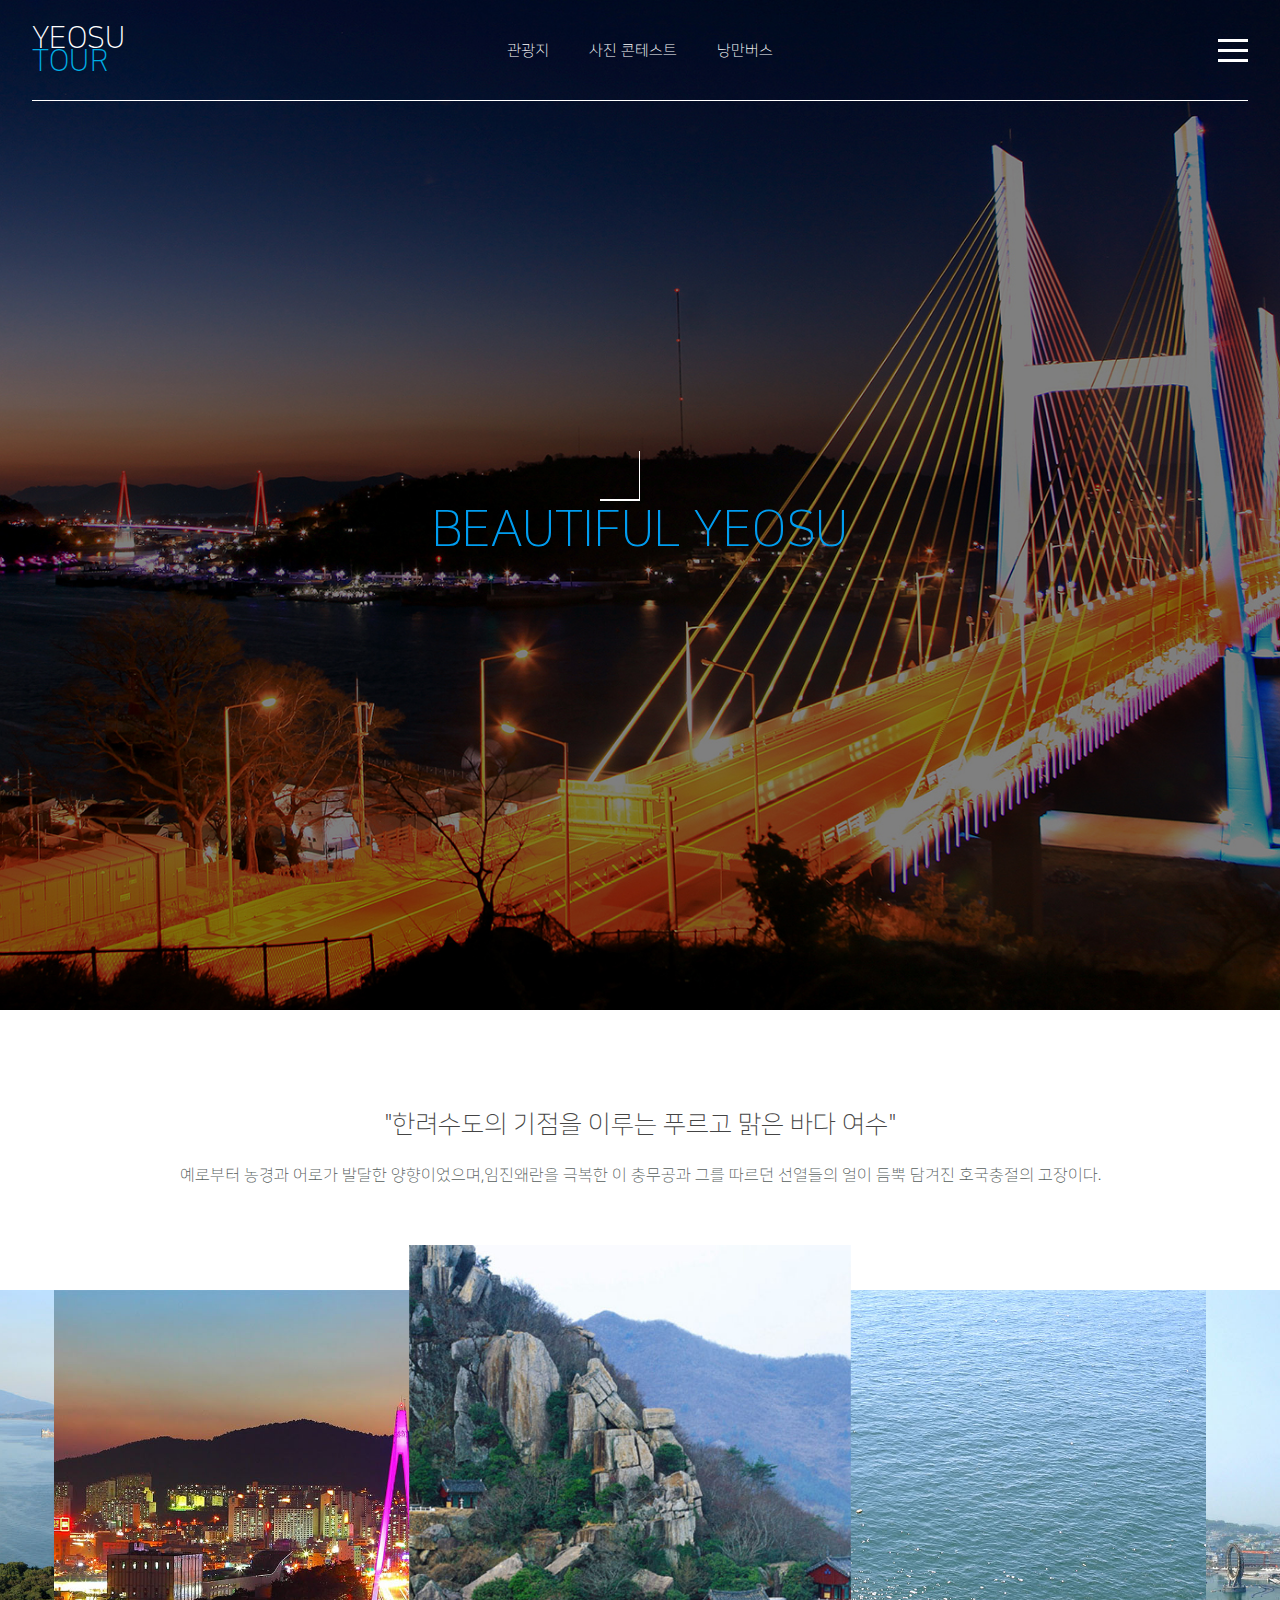
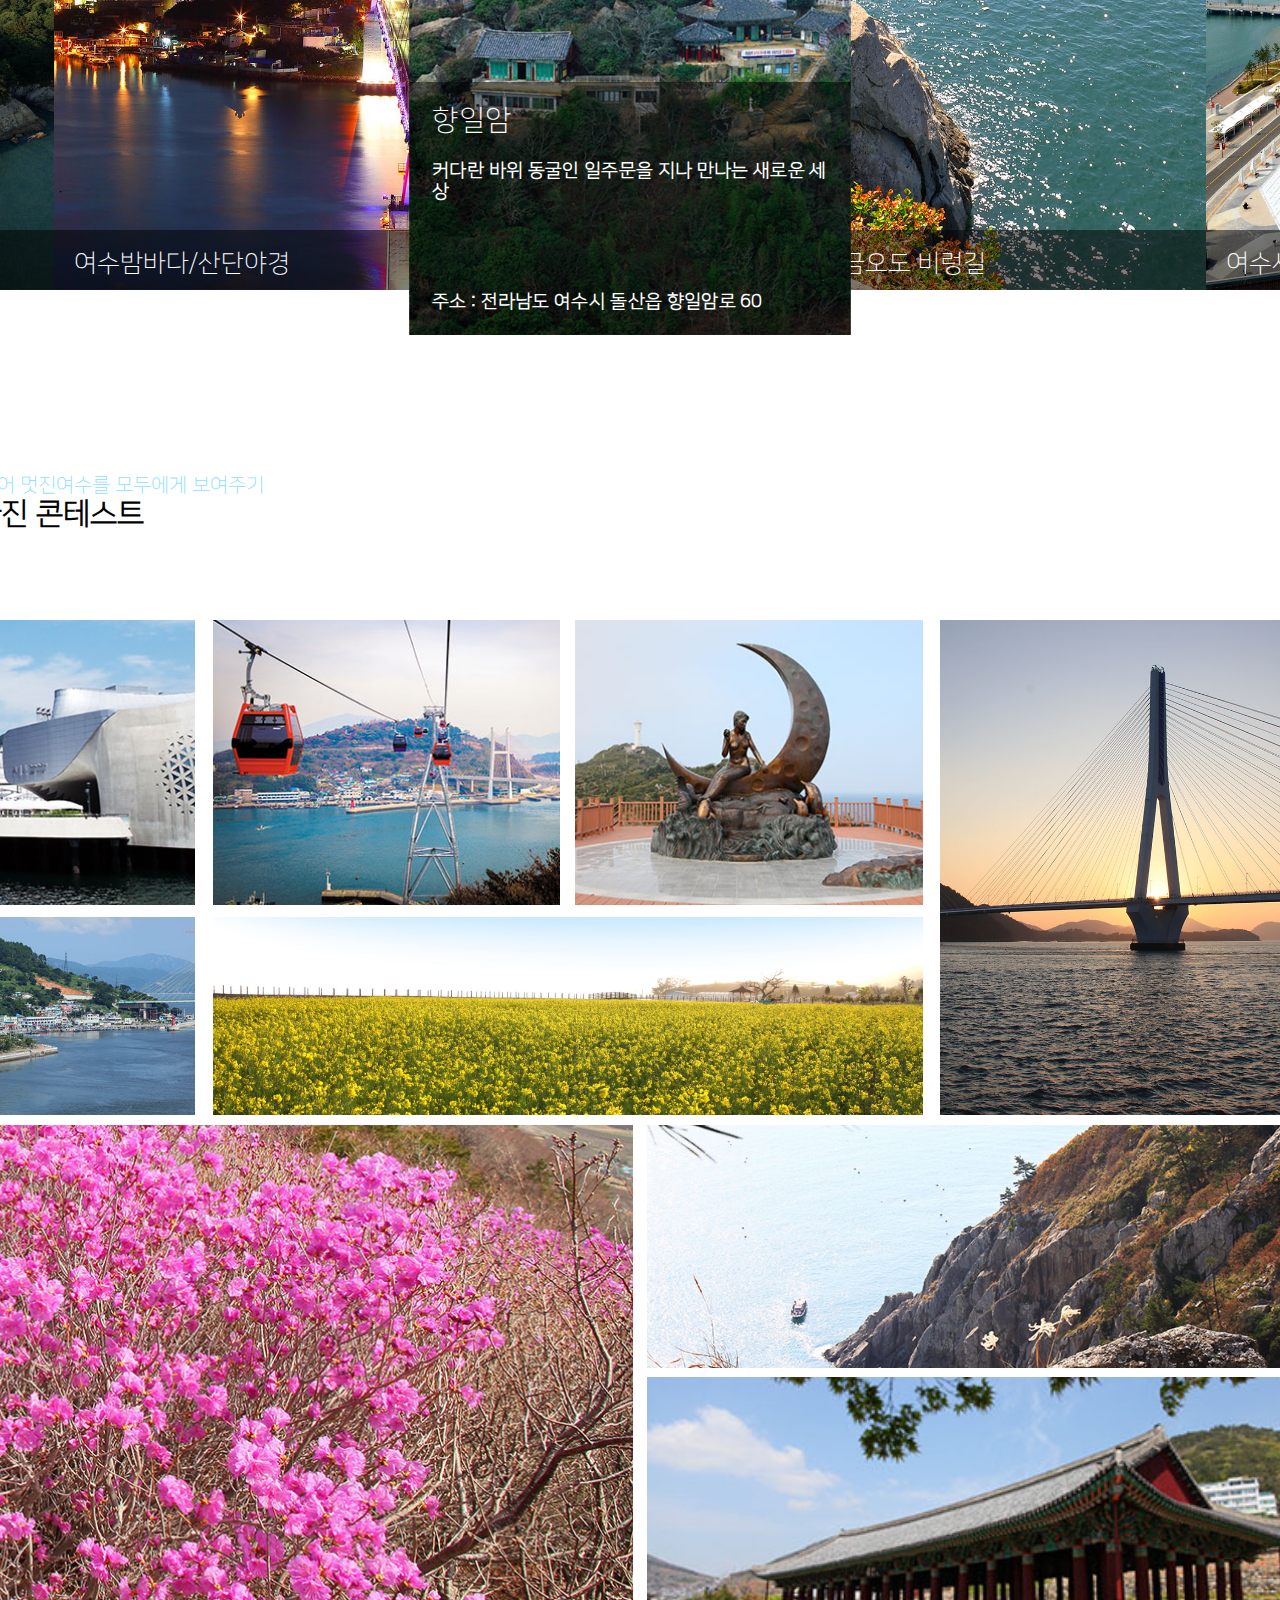
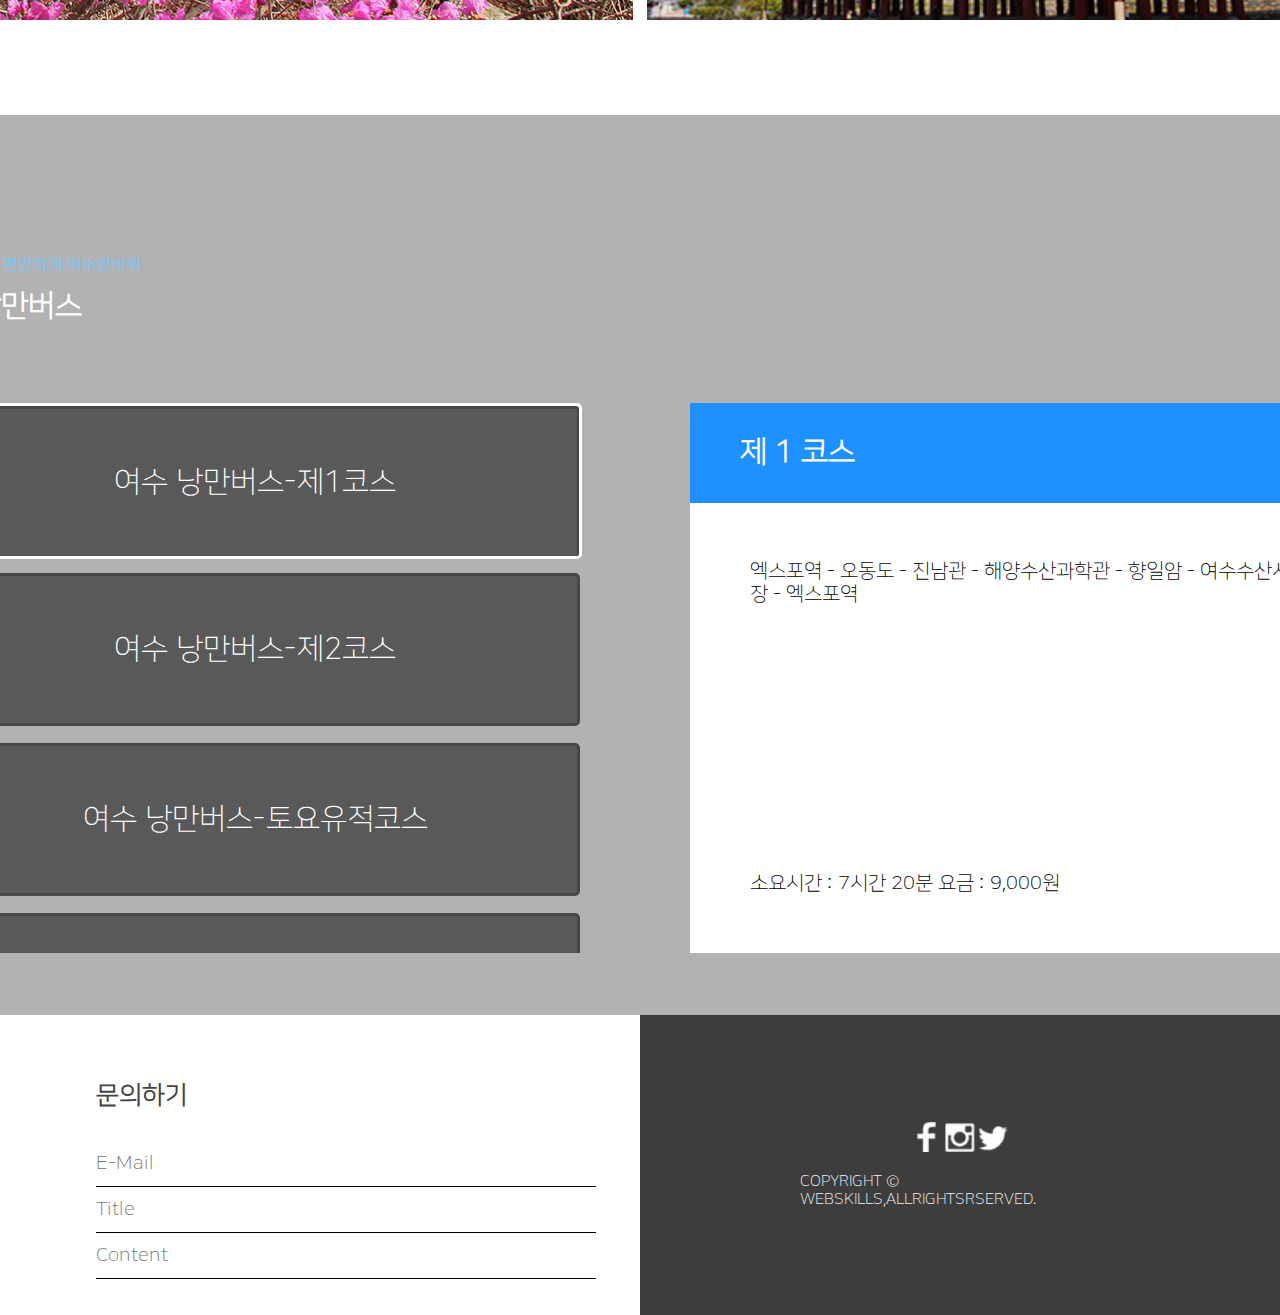
<file: 2018/전국_2과제_전남/index.html>
<!DOCTYPE html>
<html lang="en">

<head>
    <link rel="stylesheet" href="./css/style.css">
    <meta charset="UTF-8">
    <title>Document</title>
</head>

<body>
    <section class="section1">
        <input type="checkbox" id="transform">
        <div class="img"></div>
        <div class="bluebox">
            <p>MENU1</p>
            <p>MENU2</p>
            <p>MENU3</p>
        </div>
        <header>
            <div class="box">
                <div class="logo">
                    <p>YEOSU</p>
                    <p>TOUR</p>
                </div>
                <div class="menu">
                    <p>관광지</p>
                    <p>사진 콘테스트</p>
                    <p>낭만버스</p>
                </div>
                <label for="transform" class="threeline">
                    <li></li>
                    <li></li>
                    <li></li>
                </label>
                <label for="transform" class="back">
                    X
                </label>
            </div>
        </header>
        <div class="font">
            <p class="typing"><span></span></p>
            <p class="blue">BEAUTIFUL YEOSU</p>
        </div>
    </section>
    <section class="section2">
        <div class="top">
            <p>"한려수도의 기점을 이루는 푸르고 맑은 바다 여수"</p>
            <p>예로부터 농경과 어로가 발달한 양향이었으며,임진왜란을 극복한 이 충무공과 그를 따르던 선열들의 얼이 듬뿍 담겨진 호국충절의 고장이다.</p>
        </div>
        <input type="radio" name="radio" id="radio1">
        <input type="radio" name="radio" id="radio2">
        <input type="radio" name="radio" id="radio3" checked="">
        <input type="radio" name="radio" id="radio4">
        <input type="radio" name="radio" id="radio5">
        <input type="radio" name="radio" id="radio6">
        <input type="radio" name="radio" id="radio7">
        <input type="radio" name="radio" id="radio8">
        <input type="radio" name="radio" id="radio9">
        <input type="radio" name="radio" id="radio10">
        <div class="bottom">
            <div class="bigbox">
                <label for="radio1" class="box">
                    <div class="movebox">
                    	<p>오동도</p>
                    	<div class="pont">
                    		<p>사계절 사람들이 찾아가는 곳!!!</p>
                    		<p>주소 : 전라남도 여수시 오동도로 222</p>
                    	</div>
                    </div>
                </label>
                <label for="radio2" class="box">
                    <div class="movebox">
                    	<p>여수밤바다/산단야경</p>
                    	<div class="pont">
                    		<p>낭만과 황홀감이 넘치는 여수 도심 야경</p>
                    		<p>주소 : 전라남도 여수시 종화동</p>
                    	</div>
                    </div>
                </label>
                <label for="radio3" class="box">
                    <div class="movebox">
                    	<p>향일암</p>
                    	<div class="pont">
                    		<p>커다란 바위 동굴인 일주문을 지나 만나는 새로운 세상</p>
                    		<p>주소 : 전라남도 여수시 돌산읍 향일암로 60</p>
                    	</div>
                    </div>
                </label>
                <label for="radio4" class="box">
                    <div class="movebox">
                    	<p>금오도 비렁길</p>
                    	<div class="pont">
                    		<p>'비렁'은 벼랑(절벽)의 여수사투리</p>
                    		<p>주소 : 전라남도 여수시 남면 심장리</p>
                    	</div>
                    </div>
                </label>
                <label for="radio5" class="box">
                    <div class="movebox">
                    	<p>여수세계 박람회장</p>
                    	<div class="pont">
                    		<p>끝없이 펼쳐진 바다와 공연이벤트</p>
                    		<p>주소 : 전라남도 여수시 수정동</p>
                    	</div>
                    </div>
                </label>
                <label for="radio6" class="box">
                    <div class="movebox">
                    	<p>진남관</p>
                    	<div class="pont">
                    		<p>조선시대 400년간 수군의 본거지였던 여수</p>
                    		<p>주소 : 전라남도 여수시 동문로 11 망해루</p>
                    	</div>
                    </div>
                </label>
                <label for="radio7" class="box">
                    <div class="movebox">
                    	<p>해상케이블카</p>
                    	<div class="pont">
                    		<p>끝없이 펼쳐진 바다경관</p>
                    		<p>주소 : 전라남도 여수시 돌산읍 돌산로 3600-1(돌산공원)</p>
                    	</div>
                    </div>
                </label>
                <label for="radio8" class="box">
                    <div class="movebox">
                    	<p>이순신대교</p>
                    	<div class="pont">
                    		<p>여수에서 광양을 이어주는 순수 우리 기술로 만든 국내 첫 현수교</p>
                    		<p>주소 : 전라남도 여수시 묘도동</p>
                    	</div>
                    </div>
                </label>
                <label for="radio9" class="box">
                    <div class="movebox">
                    	<p>거문도 백도</p>
                    	<div class="pont">
                    		<p>남해의 아름다운 섬 거문도와 백도</p>
                    		<p>주소 : 전라남도 여수시 삼산면 거문리 거문도</p>
                    	</div>
                    </div>
                </label>
                <label for="radio10" class="box">
                    <div class="movebox">
                    	<p>영취산진달래</p>
                    	<div class="pont">
                    		<p>온 산이 붉게 물들어 가슴이 먹먹하도록 만드는 진달래</p>
                    		<p>주소 : 전라남도 여수시 상암동</p>
                    	</div>
                    </div>
                </label>
            </div>
        </div>
    </section>
    <section class="section3">
        <div class="top">
            <p>사진을 찍어 멋진여수를 모두에게 보여주기</p>
            <p>여수사진 콘테스트</p>
        </div>
        <div class="bottom">
            <div class="up">
                <div class="left">
                    <div class="top">
                        <div class="shadow">
                            <p>MORE</p>
                        </div>
                    </div>
                    <div class="bottom">
                        <div class="shadow">
                            <p>MORE</p>
                        </div>
                    </div>
                </div>
                <div class="center">
                    <div class="top">
                        <div class="left">
                            <div class="shadow">
                                <p>MORE</p>
                            </div>
                        </div>
                        <div class="right">
                            <div class="shadow">
                                <p>MORE</p>
                            </div>
                        </div>
                    </div>
                    <div class="bottom">
                        <div class="shadow">
                            <p>MORE</p>
                        </div>
                    </div>
                </div>
                <div class="right">
                    <div class="shadow">
                        <p>MORE</p>
                    </div>
                </div>
            </div>
            <div class="down">
                <div class="left">
                    <div class="shadow">
                        <p>MORE</p>
                    </div>
                </div>
                <div class="right">
                    <div class="up">
                        <div class="shadow">
                            <p>MORE</p>
                        </div>
                    </div>
                    <div class="down">
                        <div class="shadow">
                            <p>MORE</p>
                        </div>
                    </div>
                </div>
            </div>
        </div>
    </section>
    <section class="section4">
        <div class="box">
            <div class="shadow">
                <div class="top">
                    <p class="top_p">버스를 타고 편안하게 여수한바퀴</p>
                    <p class="top_p">여수낭만버스</p>
                </div>
                <div class="bottom">
                    <input type="radio" name="unique" id="uq1" checked="">
                    <input type="radio" name="unique" id="uq2">
                    <input type="radio" name="unique" id="uq3">
                    <input type="radio" name="unique" id="uq4">
                    <input type="radio" name="unique" id="uq5">
                    <input type="radio" name="unique" id="uq6">
                    <div class="left">
                        <div class="borderbox"></div>
                        <label for="uq1" class="longbox">
                            <p>여수 낭만버스-제1코스</p>
                        </label>
                        <label for="uq2" class="longbox">
                            <p>여수 낭만버스-제2코스</p>
                        </label>
                        <label for="uq3" class="longbox">
                            <p>여수 낭만버스-토요유적코스</p>
                        </label>
                        <label for="uq4" class="longbox">
                            <p>여수 낭만버스-야경코스</p>
                        </label>
                        <label for="uq5" class="longbox">
                            <p>여수 낭만버스-주간코스</p>
                        </label>
                        <label for="uq6" class="longbox">
                            <p>여수 낭만버스-야간코스</p>
                        </label>
                    </div>
                    <div class="right">
                        <div class="top">
                            <p>제 1 코스</p>
                            <p>제 2 코스</p>
                            <p>토요유적코스</p>
                            <p>야경코스</p>
                            <p>주간코스</p>
                            <p>야간코스</p>
                        </div>
                        <div class="bottom">
                            <div class="box">
                                <div class="wrap">
                                    <p class="track">엑스포역 - 오동도 - 진남관 - 해양수산과학관 - 향일암 - 여수수산시장 - 엑스포역</p>
                                    <p class="help">소요시간 : 7시간 20분
                                        요금 : 9,000원</p>
                                </div>
                                <div class="wrap">
                                    <p class="track">엑스포역-
                                        향일암-
                                        이순신광장-
                                        흥국사-
                                        이순시대교 홍보관-
                                        서시장(승,하차)-
                                        여수특화물수산시장(정차)-
                                        엑스포역</p>
                                    <p class="help">소요시간 : 7시간 20분
                                        요금 : 9,000원</p>
                                </div>
                                <div class="wrap">
                                    <p class="track">엑스포역-
                                        충민사-
                                        진남관-
                                        고소대-
                                        이순시광장-
                                        전라좌수영거북선-
                                        선소-
                                        손양원목사유적공원-
                                        흥국사-
                                        수산시장-
                                        엑스포역</p>
                                    <p class="help">소요시간 : 7시간 20분
                                        요금 : 9,000원</p>
                                </div>
                                <div class="wrap">
                                    <p class="track">엑스포역-
                                        여수국가산업단지-
                                        돌산공원-
                                        돌산갓김치거리-
                                        이순시광장-
                                        오동도 야간분수-
                                        엑스포역</p>
                                    <p class="help">
                                        소요시간 : 2시간 30분
                                        요금 : 9,000원</p>
                                </div>
                                <div class="wrap">
                                    <p class="track">엑스포역-
                                        아쿠아플라넷-
                                        케이블카 주차타워-
                                        오동도-
                                        엠블호텔-
                                        하멜전시관-
                                        이순신광장-
                                        여객선터미널-
                                        돌산공원입구-
                                        엑스포역</p>
                                    <p class="help">소요시간 : 각 승강장별 승.하차 가능
                                        요금 : 5,000원</p>
                                </div>
                                <div class="wrap">
                                    <p class="track">엑스포역-
                                        돌산공원입구-
                                        국동어항단지(게장백반거리)-
                                        예울마루-
                                        선소-
                                        서호요트마리나-
                                        여수시청-
                                        여문문화의거리-
                                        교동시장(포차거리)-
                                        이순신광장-
                                        엑스포역
                                    </p>
                                    <p class="help">소요시간 : 각 승강장별 승.하차 가능
                                        요금 : 10,000원 </p>
                                </div>
                            </div>
                        </div>
                    </div>
                </div>
            </div>
        </div>
    </section>
    <footer>
        <div class="left">
            <div class="box">
                <p>문의하기</p>
                <input type="text" id="text1" placeholder="E-Mail">
                <div class="ub"></div>
                <input type="text" id="text2" placeholder="Title">
                <div class="ub"></div>
                <input type="text" id="text3" placeholder="Content">
                <div class="ub"></div>
            </div>
        </div>
        <div class="right">
            <div class="box">
                <div class="longbox">
                    <div class="icon"></div>
                    <div class="icon"></div>
                    <div class="icon"></div>
                </div>
                <p>COPYRIGHT &COPY; WEBSKILLS,ALLRIGHTSRSERVED.</p>
            </div>
        </div>
    </footer>
</body>

</html>
</file>
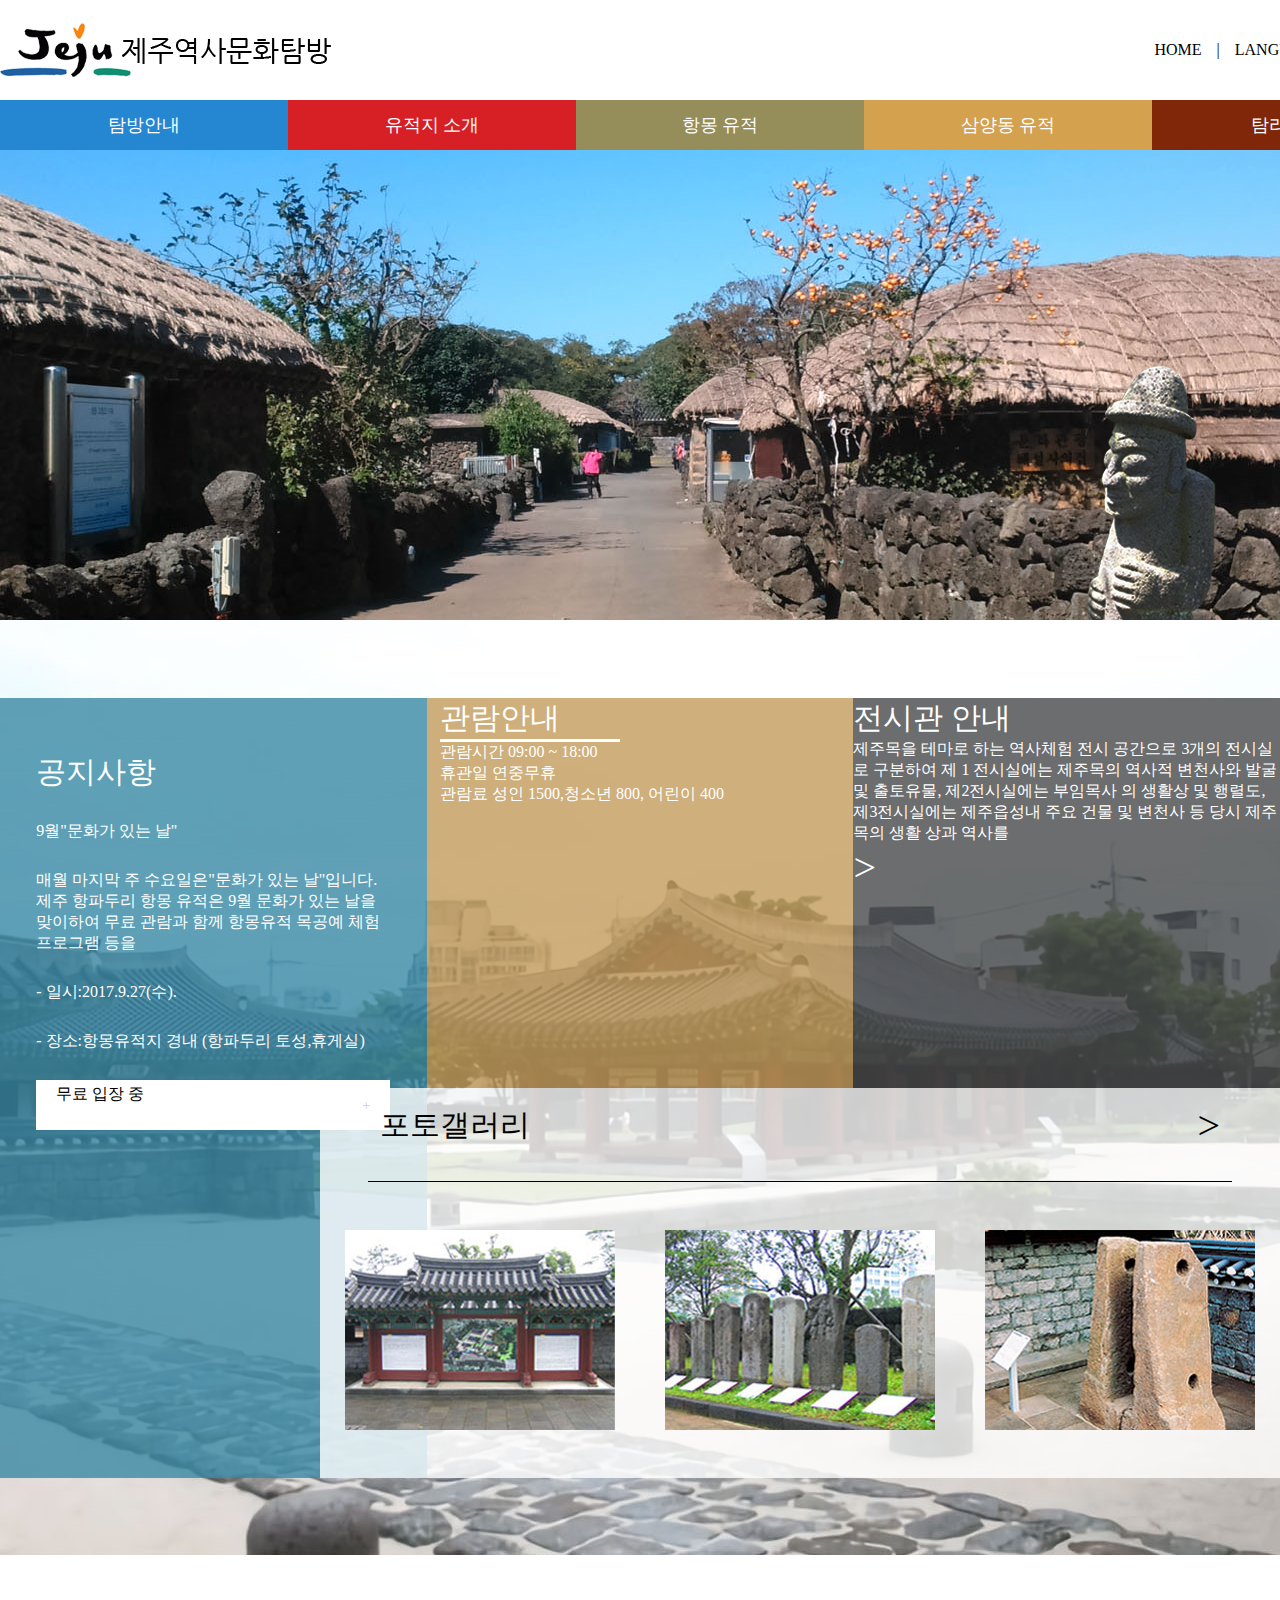
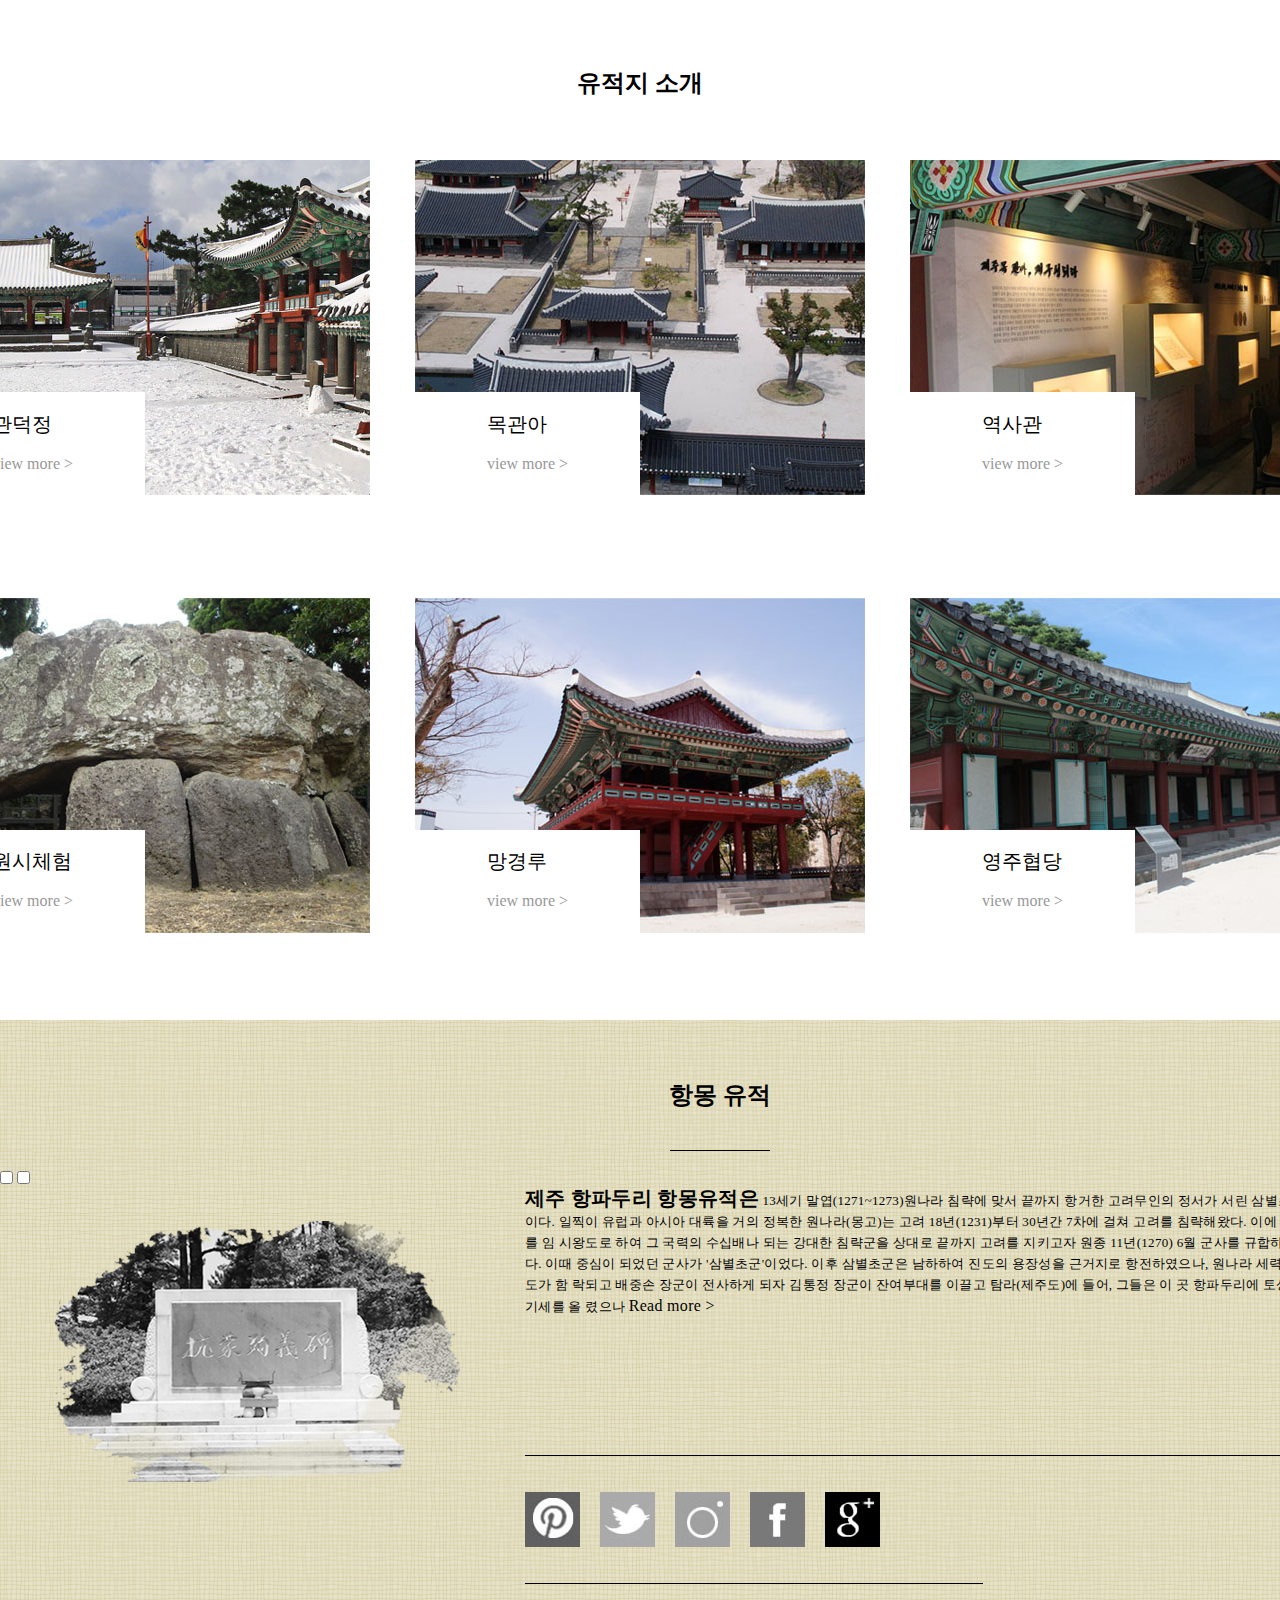
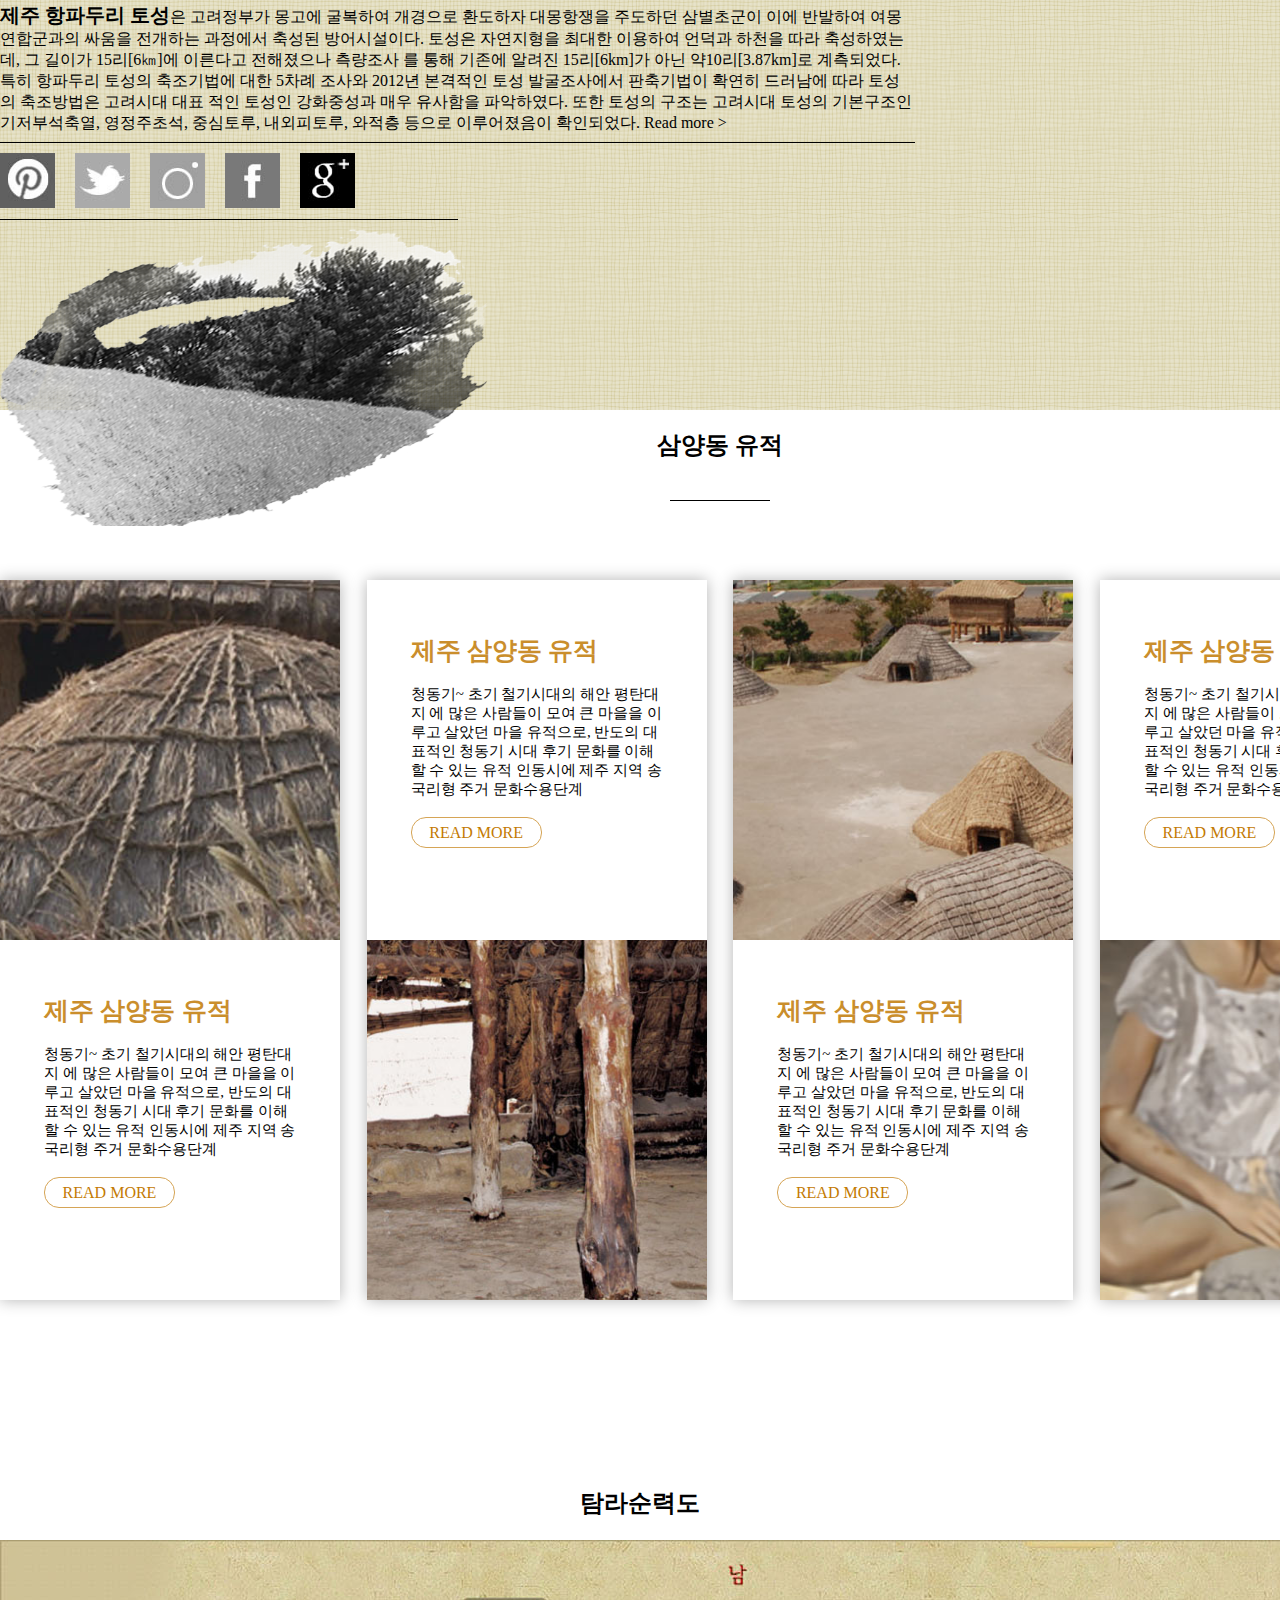
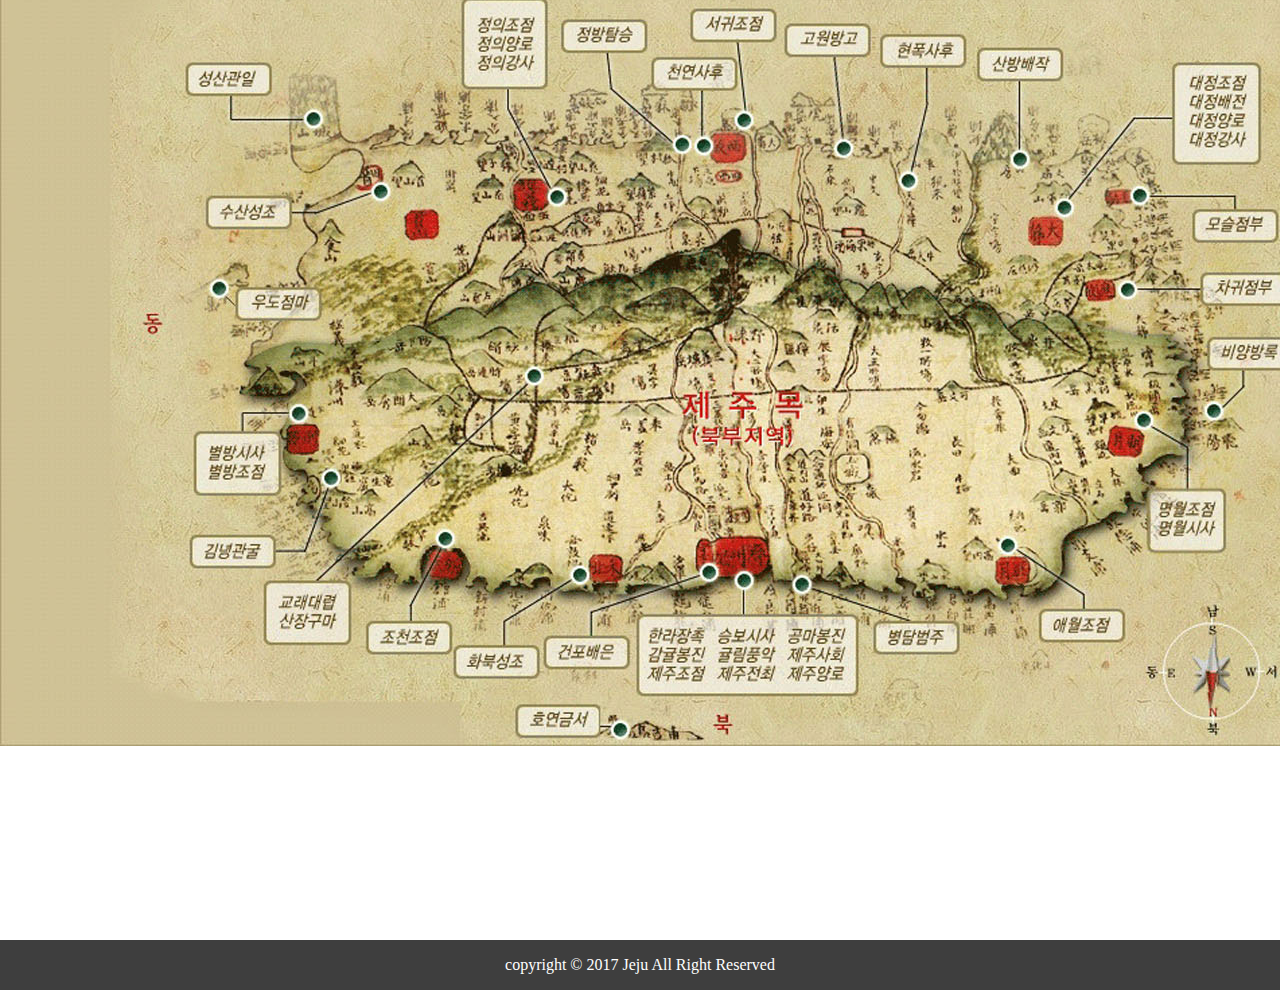
<file: 2018/전국_2과제_충남/index.html>
<!DOCTYPE html>
<html lang="en">

<head>
    <meta charset="UTF-8">
    <title>제주역사문화탐방</title>
    <link rel="stylesheet" href="./css/css.css">
    <script src="./js/jquery-1.10.2.js"></script>
    <script src="./js/js.js"></script>
</head>

<body>
    <!-- header -->
    <div class="main">
        <header>
            <div>
                <div>
                    <a href="#"><img src="./img/logo.png" alt="logo" title="logo"></a>
                    <ul>
                        <li>HOME<span>|</span></li>
                        <li>LANGUAGE<span>|</span></li>
                        <li>CONTACTS</li>
                    </ul>
                </div>
            </div>
            <!-- 네비게이션 -->
            <nav>
                <ul>
                    <li>탐방안내</li>
                    <li>유적지 소개</li>
                    <li>항몽 유적</li>
                    <li>삼양동 유적</li>
                    <li>탐라순력도</li>
                </ul>
            </nav>
        </header>
        <section class="section1">
            <div class="totem"></div>
        </section>
        <section class="section2">
            <input type="radio" name="box" id="box1" checked>
            <input type="radio" name="box" id="box2">
            <input type="radio" name="box" id="box3">
            <input type="radio" name="box" id="box4">
            <input type="radio" name="box" id="box5">
            <div class="bigbox">
                <div class="top_box">
                    <div class="text">
                        <div class="top">
                            <h2>공지사항</h2>
                            <p>9월"문화가 있는 날"</p>
                            <p class="yeee">
                                매월 마지막 주 수요일은"문화가 있는 날"입니다. 제주 항파두리 항몽 유적은 9월 문화가 있는 날을 맞이하여 무료 관람과 함께 항몽유적 목공예 체험프로그램 등을
                                <span>개최하오니 많은 참여를 바랍니다.</span></p>
                            <p>- 일시:2017.9.27(수).</p>
                            <p>- 장소:항몽유적지 경내 (항파두리 토성,휴게실)</p>
                            <div class="cover">
                                <div class="box">
                                    <div class="see">
                                        <p class="yee">무료 입장 중 <span>파일 참고하고, 즐겁고 행복한 여행 되자</span></p>
                                        <p class="state"></p>
                                    </div>
                                    <div class="hidden">
                                        <div class="hid">
                                            <p>- 첨부파일1 : 소개글(9월).hwp</p>
                                            <p>제주 항파두리 항몽유적지에서는 삼별초의 대몽항쟁과 몽골 지배, 최영장군의 목호 진압 등 고려 말 제주역사를 청소년과 가족이 현장에서 이해하고 제주 전통 부조음식인 '상애떡' 만들기 등 전 통문화 체험 프로그앰 운영에 따라 참가자를 선착순 모집하고 있습니다. 첨부한 운영계획과 관련 자료를 참고하여 관심있는 분들의 많은 참여를 부탁드립니다.</p>
                                        </div>
                                    </div>
                                </div>
                                <div class="dummy"></div>
                            </div>
                            <div class="bottom">
                                <label for="box1" class="glt">&lt;</label>
                                <label for="box2" class="glt">&gt;</label>
                            </div>
                        </div>
                    </div>
                </div>
                <div class="rtop_cover">
                    <div class="t_left_box">
                        <div class="tpbm">
                            <h2>관람안내</h2>
                            <div class="rotate">
                                <label for="box3" class="unique">&gt;</label>
                            </div>
                            <div class="hidden_all">
                                <div class="heedden">
                                    <div class="line"></div>
                                    <p>관람시간 09:00 ~ 18:00</p>
                                    <p>휴관일 연중무휴</p>
                                    <p>관람료 성인 1500,청소년 800, 어린이 400</p>
                                </div>
                                <div class="bottom">
                                    <p>찾아오시는 길</p>
                                    <div class="img"></div>
                                </div>
                            </div>
                        </div>
                    </div>
                    <div class="t_right_box">
                        <h2>전시관 안내</h2>
                        <p>제주목을 테마로 하는 역사체험 전시 공간으로 3개의 전시실로 구분하여 제 1 전시실에는 제주목의 역사적 변천사와 발굴 및 출토유물, 제2전시실에는 부임목사 의 생활상 및 행렬도, 제3전시실에는 제주읍성내 주요 건물 및 변천사 등 당시 제주 목의 생활 상과 역사를 <span>이 해하고 조명할 수 있는 공간으로 조성되었다.</span></p>
                        <label for="box4" class="glt yeeeee">&gt;</label>
                        <div class="image"></div>
                    </div>
                </div>
                <div class="bottom_box">
                    <div class="flex">
                        <h2>포토갤러리</h2>
                        <label for="box5" class="glt">&gt;</label>
                        <div class="hidden">
                            <label for="box1" class="glt">&lt;</label>
                        </div>
                    </div>
                    <br>
                    <div class="bar"></div>
                    <div class="box_all">
                        <div class="top">
                            <div class="b_box"></div>
                            <div class="b_box"></div>
                            <div class="b_box"></div>
                        </div>
                        <div class="bottom">
                            <div class="b_box"></div>
                            <div class="b_box"></div>
                            <div class="b_box"></div>
                        </div>
                    </div>
                </div>
            </div>
        </section>
        <section class="section3">
            <div class="bigbox">
                <div class="top">
                    <div class="t_center">
                        <h2>유적지 소개</h2>
                        <div class="line"></div>
                    </div>
                </div>
                <div class="bottom">
                    <div class="b_top">
                        <div class="smallbox">
                            <div class="layer">
                                <p>+</p>
                            </div>
                            <div class="box">
                                <div class="text">
                                    <p>관덕정</p>
                                    <p>view more &gt;</p>
                                </div>
                            </div>
                        </div>
                        <div class="smallbox">
                            <div class="box">
                                <div class="text">
                                    <p>목관아</p>
                                    <p>view more &gt;</p>
                                </div>
                            </div>
                            <div class="layer">
                                <p>+</p>
                            </div>
                        </div>
                        <div class="smallbox">
                            <div class="box">
                                <div class="text">
                                    <p>역사관</p>
                                    <p>view more &gt;</p>
                                </div>
                            </div>
                            <div class="layer">
                                <p>+</p>
                            </div>
                        </div>
                    </div>
                    <div class="b_bottom">
                        <div class="smallbox">
                            <div class="box">
                                <div class="text">
                                    <p>원시체험</p>
                                    <p>view more &gt;</p>
                                </div>
                            </div>
                            <div class="layer">
                                <p>+</p>
                            </div>
                        </div>
                        <div class="smallbox">
                            <div class="box">
                                <div class="text">
                                    <p>망경루</p>
                                    <p>view more &gt;</p>
                                </div>
                            </div>
                            <div class="layer">
                                <p>+</p>
                            </div>
                        </div>
                        <div class="smallbox">
                            <div class="box">
                                <div class="text">
                                    <p>영주협당</p>
                                    <p>view more &gt;</p>
                                </div>
                            </div>
                            <div class="layer">
                                <p>+</p>
                            </div>
                        </div>
                    </div>
                </div>
            </div>
        </section>
        <section class="section4">
            <div class="top">
                <div class="t_center">
                    <h2>항몽 유적</h2>
                    <div class="line"></div>
                </div>
            </div>
            <div class="bottom">
                <input type="checkbox" name="r_p" id="open_hide">
                <input type="checkbox" name="radio_point" id="open_door">
                <div class="b_top">
                    <div class="left">
                        <div class="img_png1"></div>
                    </div>
                    <div class="right">
                        <div class="r_top">
                            <p>
                                <span class="p_f">제주 항파두리 항몽유적은</span> 13세기 말엽(1271~1273)원나라 침략에 맞서 끝까지 항거한 고려무인의 정서가 서린 삼별초군의 마지막 보루였던 곳이다. 일찍이 유럽과 아시아 대륙을 거의 정복한 원나라(몽고)는 고려 18년(1231)부터 30년간 7차에 걸쳐 고려를 침략해왔다. 이에 고려 조정은 강남(강화도)를 임 시왕도로 하여 그 국력의 수십배나 되는 강대한 침략군을 상대로 끝까지 고려를 지키고자 원종 11년(1270) 6월 군사를 규합하여 대몽항전을 결의하였다. 이때 중심이 되었던 군사가 '삼별초군'이었다. 이후 삼별초군은 남하하여 진도의 용장성을 근거지로 항전하였으나, 원나라 세력에 의해 원종 12년(1271) 진도가 함 락되고 배중손 장군이 전사하게 되자 김통정 장군이 잔여부대를 이끌고 탐라(제주도)에 들어, 그들은 이 곳 항파두리에 토성을 쌓고 계속 항전하면서 기세를 올 렸으나
                                <label for="open_hide" class="rm">Read more &gt;</label>
                                <span class="p_hide"> 결국 원종 14년(1273)1만 2천여명에 달하는 여ㆍ몽연합군의 총공격을 받아 항파두성이 함락되고 삼별초 군사들은 전원 순의하고 말았다. 몽고군에 대 항해 최후를 맞이한 삼별초군의 넋을 기리기 위해 건립된 비석으로, 비석 전면의 '항몽순의비(抗蒙殉義碑)'란 제자(題字)는 박정희 대통령의 친필이다.</span>
                            </p>
                        </div>
                        <div class="r_bottom">
                            <div class="bar"></div>
                            <div class="social_all">
                                <div class="social_box sb1">
                                    <div class="social_i"></div>
                                    <div class="social_f"></div>
                                </div>
                                <div class="social_box sb2">
                                    <div class="social_i"></div>
                                    <div class="social_f"></div>
                                </div>
                                <div class="social_box sb3">
                                    <div class="social_i"></div>
                                    <div class="social_f"></div>
                                </div>
                                <div class="social_box sb4">
                                    <div class="social_i"></div>
                                    <div class="social_f"></div>
                                </div>
                                <div class="social_box sb5">
                                    <div class="social_i"></div>
                                    <div class="social_f"></div>
                                </div>
                            </div>
                            <div class="bar"></div>
                        </div>
                    </div>
                </div>
                <div class="b_bottom">
                    <div class="left">
                        <div class="l_top">
                            <p>
                                <span class="p_f"> 제주 항파두리 토성</span>은 고려정부가 몽고에 굴복하여 개경으로 환도하자 대몽항쟁을 주도하던 삼별초군이 이에 반발하여 여몽연합군과의 싸움을 전개하는 과정에서 축성된 방어시설이다. 토성은 자연지형을 최대한 이용하여 언덕과 하천을 따라 축성하였는데, 그 길이가 15리[6㎞]에 이른다고 전해졌으나 측량조사 를 통해 기존에 알려진 15리[6km]가 아닌 약10리[3.87km]로 계측되었다. 특히 항파두리 토성의 축조기법에 대한 5차례 조사와 2012년 본격적인 토성 발굴조사에서 판축기법이 확연히 드러남에 따라 토성의 축조방법은 고려시대 대표 적인 토성인 강화중성과 매우 유사함을 파악하였다. 또한 토성의 구조는 고려시대 토성의 기본구조인 기저부석축열, 영정주초석, 중심토루, 내외피토루, 와적층 등으로 이루어졌음이 확인되었다.
                                <label for="open_door" class="rem">Read more &gt;</label>
                                <span class="p_hide">토성부의 판축기법은 흙을 쌓고 다지는 과정의 반복을 통하여 토성체로서의 강도를 얻는 판축공법[지정공법]을 사용하였다.</span>
                            </p>
                            <div class="l_bottom">
                                <div class="bar"></div>
                                <div class="social_all">
                                    <div class="social_box sb1">
                                        <div class="social_i"></div>
                                        <div class="social_f"></div>
                                    </div>
                                    <div class="social_box sb2">
                                        <div class="social_i"></div>
                                        <div class="social_f"></div>
                                    </div>
                                    <div class="social_box sb3">
                                        <div class="social_i"></div>
                                        <div class="social_f"></div>
                                    </div>
                                    <div class="social_box sb4">
                                        <div class="social_i"></div>
                                        <div class="social_f"></div>
                                    </div>
                                    <div class="social_box sb5">
                                        <div class="social_i"></div>
                                        <div class="social_f"></div>
                                    </div>
                                </div>
                                <div class="bar"></div>
                            </div>
                        </div>
                        <div class="right">
                            <div class="png2"></div>
                        </div>
                    </div>
                </div>
        </section>
        <section class="section5">
            <div class="top">
                <div class="text_first">
                    <h2>삼양동 유적</h2>
                    <div class="line"></div>
                </div>
            </div>
            <div class="bottom">
                <div class="bigbox">
                    <div class="longbox">
                        <div class="bamm bottom"></div>
                        <div class="text-box bottom">
                            <div class="text">
                                <p>제주 삼양동 유적</p>
                                <br>
                                <p>청동기~ 초기 철기시대의 해안 평탄대지 에 많은 사람들이 모여 큰 마을을 이루고 살았던 마을 유적으로, 반도의 대표적인 청동기 시대 후기 문화를 이해할 수 있는 유적 인동시에 제주 지역 송국리형 주거 문화수용단계
                                </p>
                                <br>
                                <div class="Readmore">
                                    READ MORE
                                </div>
                            </div>
                        </div>
                    </div>
                    <div class="longbox">
                        <div class="bamm top"></div>
                        <div class="text-box top">
                            <div class="text">
                                <p>제주 삼양동 유적</p>
                                <br>
                                <p>청동기~ 초기 철기시대의 해안 평탄대지 에 많은 사람들이 모여 큰 마을을 이루고 살았던 마을 유적으로, 반도의 대표적인 청동기 시대 후기 문화를 이해할 수 있는 유적 인동시에 제주 지역 송국리형 주거 문화수용단계
                                </p>
                                <br>
                                <div class="Readmore">
                                    READ MORE
                                </div>
                            </div>
                        </div>
                    </div>
                    <div class="longbox">
                        <div class="bamm bottom"></div>
                        <div class="text-box bottom">
                            <div class="text">
                                <p>제주 삼양동 유적</p>
                                <br>
                                <p>청동기~ 초기 철기시대의 해안 평탄대지 에 많은 사람들이 모여 큰 마을을 이루고 살았던 마을 유적으로, 반도의 대표적인 청동기 시대 후기 문화를 이해할 수 있는 유적 인동시에 제주 지역 송국리형 주거 문화수용단계
                                </p>
                                <br>
                                <div class="Readmore">
                                    READ MORE
                                </div>
                            </div>
                        </div>
                    </div>
                    <div class="longbox">
                        <div class="bamm top"></div>
                        <div class="text-box top">
                            <div class="text">
                                <p>제주 삼양동 유적</p>
                                <br>
                                <p>청동기~ 초기 철기시대의 해안 평탄대지 에 많은 사람들이 모여 큰 마을을 이루고 살았던 마을 유적으로, 반도의 대표적인 청동기 시대 후기 문화를 이해할 수 있는 유적 인동시에 제주 지역 송국리형 주거 문화수용단계
                                </p>
                                <br>
                                <div class="Readmore">
                                    READ MORE
                                </div>
                            </div>
                        </div>
                    </div>
                </div>
            </div>
        </section>
        <section class="section6">
            <div class="top">
                <div class="t_center">
                    <h2>탐라순력도</h2>
                    <div class="line"></div>
                </div>
            </div>
            <div class="piece_all">
                <div class="piece"></div>
                <div class="piece"></div>
                <div class="piece"></div>
                <div class="piece"></div>
            </div>
        </section>
        <footer>
            copyright &copy; 2017 Jeju All Right Reserved
        </footer>
    </div>
</body>

</html>
</file>
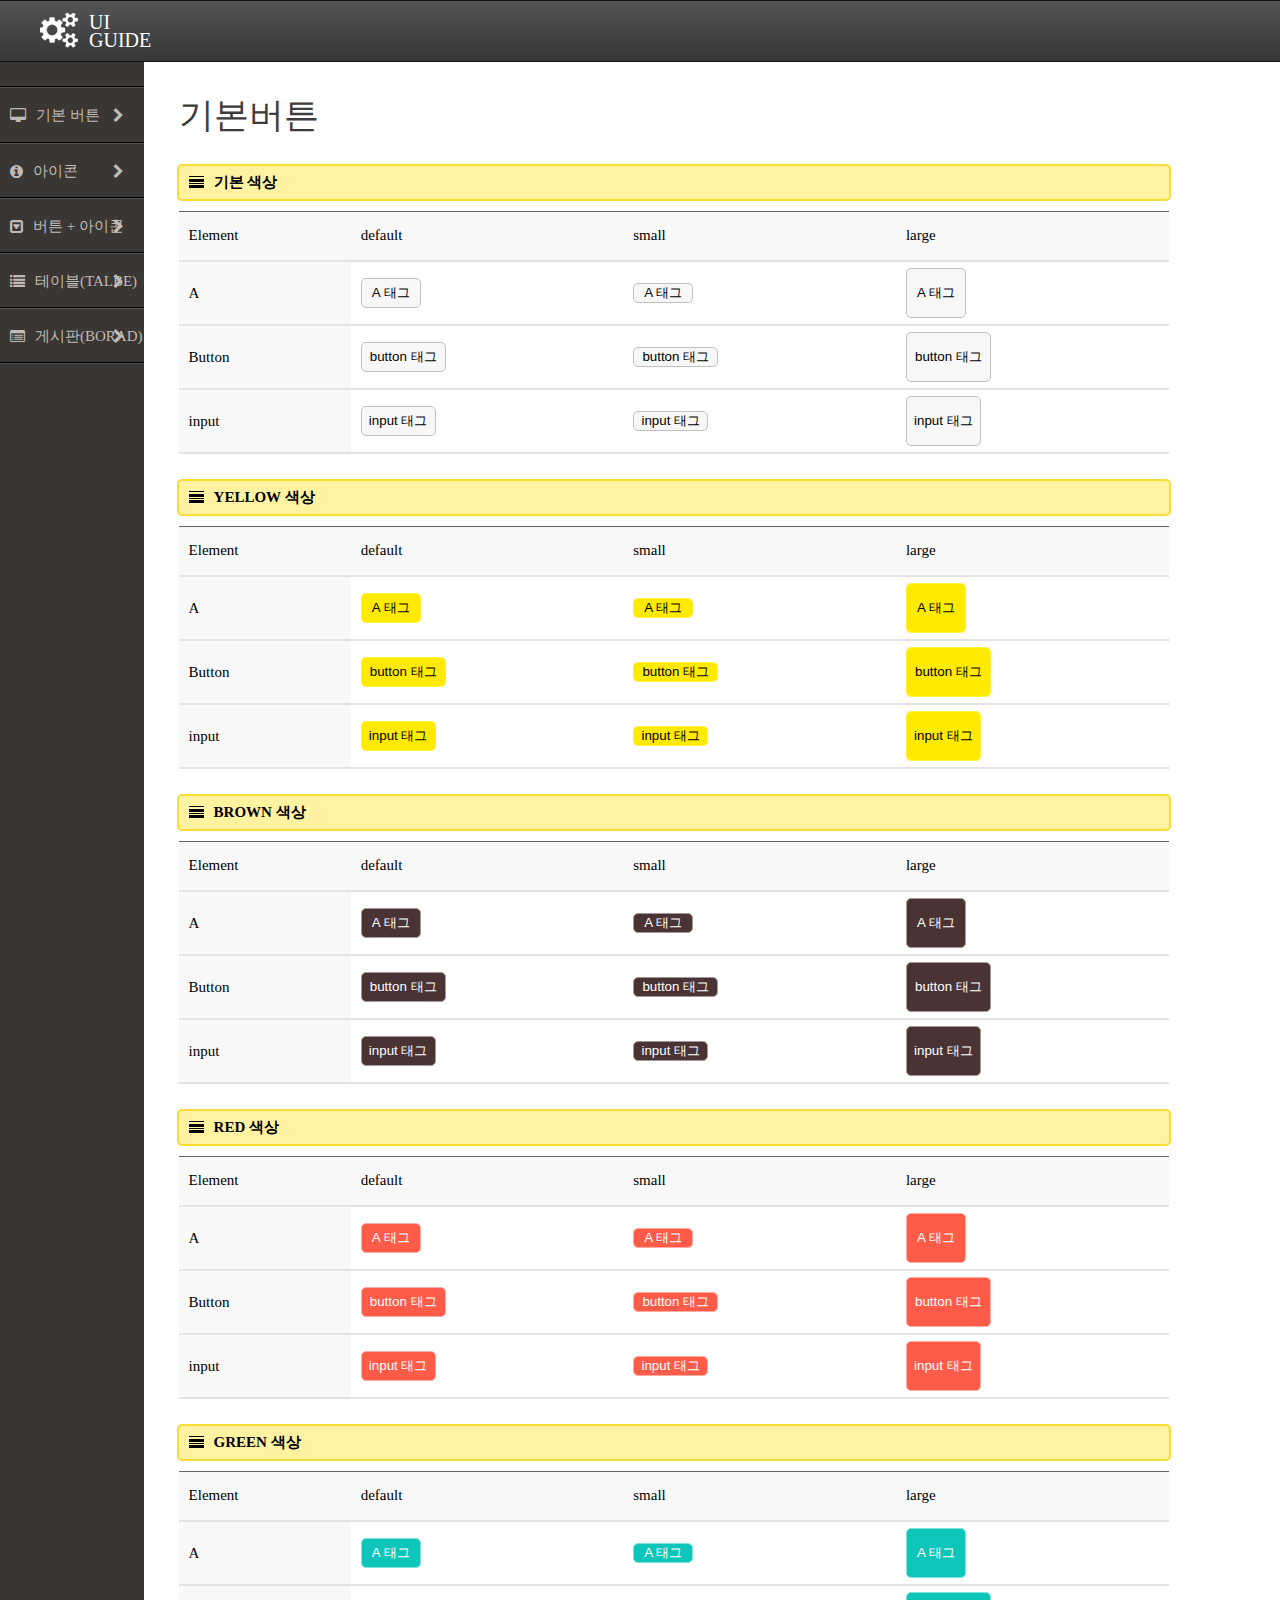
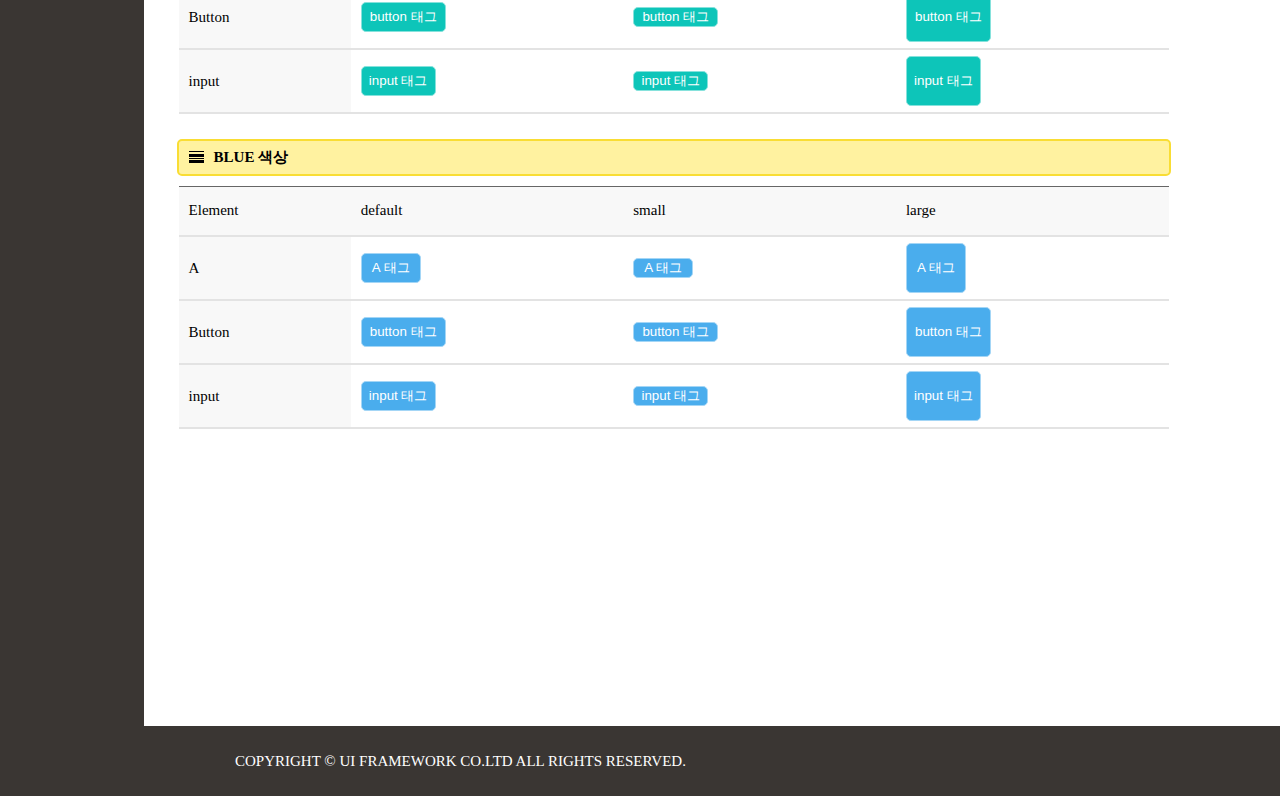
<file: 2018/지방_2과제/index.html>
<!DOCTYPE html>
<html lang="en">

<head>
    <meta charset="UTF-8">
    <title>Document</title>
    <link rel="stylesheet" href="./common.css">
    <link rel="stylesheet" href="./font-awesome-4.7.0/css/font-awesome.css">
</head>

<body>
    <header id="header">
        <div class="logo"></div>
        <p>UI<br>GUIDE</p>
    </header>
    <div id="ifbox">
        <div id="box">
            <div class="small">
            </div>
                <div class="line"></div>
            <a href="index.html" class="box">
                <div class="onlybox">
                    <i class="fa fa-desktop"></i>
                    <p>기본 버튼</p>
                    <i class="fa fa-chevron-right"></i>
                </div>
            </a>
            <a href="index2.html" class="box">
                <div class="line"></div>
                <div class="onlybox">
                    <i class="fa fa-info-circle"></i>
                    <p>아이콘</p>
                    <i class="fa fa-chevron-right"></i>
                </div>
            </a>
            <a href="#" class="box">
                <div class="line"></div>
                <div class="onlybox">
                    <i class="fa fa-caret-square-o-down"></i>
                    <p>버튼 + 아이콘</p>
                    <i class="fa fa-chevron-right"></i>
                </div>
            </a>
            <a href="#" class="box">
                <div class="line"></div>
                <div class="onlybox">
                    <i class="fa fa-list"></i>
                    <p>테이블(TALBE)</p>
                    <i class="fa fa-chevron-right"></i>
                </div>
            </a>
            <a href="#" class="box">
                <div class="line"></div>
                <div class="onlybox">
                    <i class="fa fa-list-alt"></i>
                    <p>게시판(BORAD)</p>
                    <i class="fa fa-chevron-right"></i>
                </div>
                <div class="line"></div>
            </a>
        </div>
        <div id="main">
            <p class="pont">기본버튼</p>
            <div class="bigbox default">
                <div class="topbox">
                    <div class="box">
                        <div class="button">
                            <div class="one"></div>
                            <div class="two"></div>
                            <div class="one"></div>
                            <div class="two"></div>
                        </div>
                        <p>기본 색상</p>
                    </div>
                </div>
                <table>
                    <tr>
                        <th>
                            <p>Element</p>
                        </th>
                        <th>
                            <p>default</p>
                        </th>
                        <th>
                            <p>small</p>
                        </th>
                        <th>
                            <p>large</p>
                        </th>
                    </tr>
                    <tr>
                        <th>
                            <p>A</p>
                        </th>
                        <td>
                            <input type="button" value="A 태그" class="default atag"></input>
                        </td>
                        <td>
                            <input type="button" value="A 태그" class="small atag"></input>
                        </td>
                        <td>
                            <input type="button" value="A 태그" class="large atag"></input>
                        </td>
                    </tr>
                    <tr>
                        <th>
                            <p>Button</p>
                        </th>
                        <td>
                            <input type="button" value="button 태그" class="default buttontag"></input>
                        </td>
                        <td>
                            <input type="button" value="button 태그" class="small buttontag"></input>
                        </td>
                        <td>
                            <input type="button" value="button 태그" class="large buttontag"></input>
                        </td>
                    </tr>
                    <tr>
                        <th>
                            <p>input</p>
                        </th>
                        <td>
                            <input type="button" value="input 태그" class="default inputtag"></input>
                        </td>
                        <td>
                            <input type="button" value="input 태그" class="small inputtag"></input>
                        </td>
                        <td>
                            <input type="button" value="input 태그" class="large inputtag"></input>
                        </td>
                    </tr>
                </table>
            </div>
            <div class="bigbox yellow">
                <div class="topbox">
                    <div class="box">
                        <div class="button">
                            <div class="one"></div>
                            <div class="two"></div>
                            <div class="one"></div>
                            <div class="two"></div>
                        </div>
                        <p>YELLOW 색상</p>
                    </div>
                </div>
                <table>
                    <tr>
                        <th>
                            <p>Element</p>
                        </th>
                        <th>
                            <p>default</p>
                        </th>
                        <th>
                            <p>small</p>
                        </th>
                        <th>
                            <p>large</p>
                        </th>
                    </tr>
                    <tr>
                        <th>
                            <p>A</p>
                        </th>
                        <td>
                            <input type="button" value="A 태그" class="default atag"></input>
                        </td>
                        <td>
                            <input type="button" value="A 태그" class="small atag"></input>
                        </td>
                        <td>
                            <input type="button" value="A 태그" class="large atag"></input>
                        </td>
                    </tr>
                    <tr>
                        <th>
                            <p>Button</p>
                        </th>
                        <td>
                            <input type="button" value="button 태그" class="default buttontag"></input>
                        </td>
                        <td>
                            <input type="button" value="button 태그" class="small buttontag"></input>
                        </td>
                        <td>
                            <input type="button" value="button 태그" class="large buttontag"></input>
                        </td>
                    </tr>
                    <tr>
                        <th>
                            <p>input</p>
                        </th>
                        <td>
                            <input type="button" value="input 태그" class="default inputtag"></input>
                        </td>
                        <td>
                            <input type="button" value="input 태그" class="small inputtag"></input>
                        </td>
                        <td>
                            <input type="button" value="input 태그" class="large inputtag"></input>
                        </td>
                    </tr>
                </table>
            </div>
            <div class="bigbox brown">
                <div class="topbox">
                    <div class="box">
                        <div class="button">
                            <div class="one"></div>
                            <div class="two"></div>
                            <div class="one"></div>
                            <div class="two"></div>
                        </div>
                        <p>BROWN 색상</p>
                    </div>
                </div>
                <table>
                    <tr>
                        <th>
                            <p>Element</p>
                        </th>
                        <th>
                            <p>default</p>
                        </th>
                        <th>
                            <p>small</p>
                        </th>
                        <th>
                            <p>large</p>
                        </th>
                    </tr>
                    <tr>
                        <th>
                            <p>A</p>
                        </th>
                        <td>
                            <input type="button" value="A 태그" class="default atag"></input>
                        </td>
                        <td>
                            <input type="button" value="A 태그" class="small atag"></input>
                        </td>
                        <td>
                            <input type="button" value="A 태그" class="large atag"></input>
                        </td>
                    </tr>
                    <tr>
                        <th>
                            <p>Button</p>
                        </th>
                        <td>
                            <input type="button" value="button 태그" class="default buttontag"></input>
                        </td>
                        <td>
                            <input type="button" value="button 태그" class="small buttontag"></input>
                        </td>
                        <td>
                            <input type="button" value="button 태그" class="large buttontag"></input>
                        </td>
                    </tr>
                    <tr>
                        <th>
                            <p>input</p>
                        </th>
                        <td>
                            <input type="button" value="input 태그" class="default inputtag"></input>
                        </td>
                        <td>
                            <input type="button" value="input 태그" class="small inputtag"></input>
                        </td>
                        <td>
                            <input type="button" value="input 태그" class="large inputtag"></input>
                        </td>
                    </tr>
                </table>
            </div>
            <div class="bigbox red">
                <div class="topbox">
                    <div class="box">
                        <div class="button">
                            <div class="one"></div>
                            <div class="two"></div>
                            <div class="one"></div>
                            <div class="two"></div>
                        </div>
                        <p>RED 색상</p>
                    </div>
                </div>
                <table>
                    <tr>
                        <th>
                            <p>Element</p>
                        </th>
                        <th>
                            <p>default</p>
                        </th>
                        <th>
                            <p>small</p>
                        </th>
                        <th>
                            <p>large</p>
                        </th>
                    </tr>
                    <tr>
                        <th>
                            <p>A</p>
                        </th>
                        <td>
                            <input type="button" value="A 태그" class="default atag"></input>
                        </td>
                        <td>
                            <input type="button" value="A 태그" class="small atag"></input>
                        </td>
                        <td>
                            <input type="button" value="A 태그" class="large atag"></input>
                        </td>
                    </tr>
                    <tr>
                        <th>
                            <p>Button</p>
                        </th>
                        <td>
                            <input type="button" value="button 태그" class="default buttontag"></input>
                        </td>
                        <td>
                            <input type="button" value="button 태그" class="small buttontag"></input>
                        </td>
                        <td>
                            <input type="button" value="button 태그" class="large buttontag"></input>
                        </td>
                    </tr>
                    <tr>
                        <th>
                            <p>input</p>
                        </th>
                        <td>
                            <input type="button" value="input 태그" class="default inputtag"></input>
                        </td>
                        <td>
                            <input type="button" value="input 태그" class="small inputtag"></input>
                        </td>
                        <td>
                            <input type="button" value="input 태그" class="large inputtag"></input>
                        </td>
                    </tr>
                </table>
            </div>
            <div class="bigbox green">
                <div class="topbox">
                    <div class="box">
                        <div class="button">
                            <div class="one"></div>
                            <div class="two"></div>
                            <div class="one"></div>
                            <div class="two"></div>
                        </div>
                        <p>GREEN 색상</p>
                    </div>
                </div>
                <table>
                    <tr>
                        <th>
                            <p>Element</p>
                        </th>
                        <th>
                            <p>default</p>
                        </th>
                        <th>
                            <p>small</p>
                        </th>
                        <th>
                            <p>large</p>
                        </th>
                    </tr>
                    <tr>
                        <th>
                            <p>A</p>
                        </th>
                        <td>
                            <input type="button" value="A 태그" class="default atag"></input>
                        </td>
                        <td>
                            <input type="button" value="A 태그" class="small atag"></input>
                        </td>
                        <td>
                            <input type="button" value="A 태그" class="large atag"></input>
                        </td>
                    </tr>
                    <tr>
                        <th>
                            <p>Button</p>
                        </th>
                        <td>
                            <input type="button" value="button 태그" class="default buttontag"></input>
                        </td>
                        <td>
                            <input type="button" value="button 태그" class="small buttontag"></input>
                        </td>
                        <td>
                            <input type="button" value="button 태그" class="large buttontag"></input>
                        </td>
                    </tr>
                    <tr>
                        <th>
                            <p>input</p>
                        </th>
                        <td>
                            <input type="button" value="input 태그" class="default inputtag"></input>
                        </td>
                        <td>
                            <input type="button" value="input 태그" class="small inputtag"></input>
                        </td>
                        <td>
                            <input type="button" value="input 태그" class="large inputtag"></input>
                        </td>
                    </tr>
                </table>
            </div>
            <div class="bigbox blue">
                <div class="topbox">
                    <div class="box">
                        <div class="button">
                            <div class="one"></div>
                            <div class="two"></div>
                            <div class="one"></div>
                            <div class="two"></div>
                        </div>
                        <p>BLUE 색상</p>
                    </div>
                </div>
                <table>
                    <tr>
                        <th>
                            <p>Element</p>
                        </th>
                        <th>
                            <p>default</p>
                        </th>
                        <th>
                            <p>small</p>
                        </th>
                        <th>
                            <p>large</p>
                        </th>
                    </tr>
                    <tr>
                        <th>
                            <p>A</p>
                        </th>
                        <td>
                            <input type="button" value="A 태그" class="default atag"></input>
                        </td>
                        <td>
                            <input type="button" value="A 태그" class="small atag"></input>
                        </td>
                        <td>
                            <input type="button" value="A 태그" class="large atag"></input>
                        </td>
                    </tr>
                    <tr>
                        <th>
                            <p>Button</p>
                        </th>
                        <td>
                            <input type="button" value="button 태그" class="default buttontag"></input>
                        </td>
                        <td>
                            <input type="button" value="button 태그" class="small buttontag"></input>
                        </td>
                        <td>
                            <input type="button" value="button 태그" class="large buttontag"></input>
                        </td>
                    </tr>
                    <tr>
                        <th>
                            <p>input</p>
                        </th>
                        <td>
                            <input type="button" value="input 태그" class="default inputtag"></input>
                        </td>
                        <td>
                            <input type="button" value="input 태그" class="small inputtag"></input>
                        </td>
                        <td>
                            <input type="button" value="input 태그" class="large inputtag"></input>
                        </td>
                    </tr>
                </table>
            </div>
        </div>
    </div>
    <footer>
        <p>COPYRIGHT &copy; UI FRAMEWORK CO.LTD ALL RIGHTS RESERVED.</p>
    </footer>
</body>

</html>
</file>
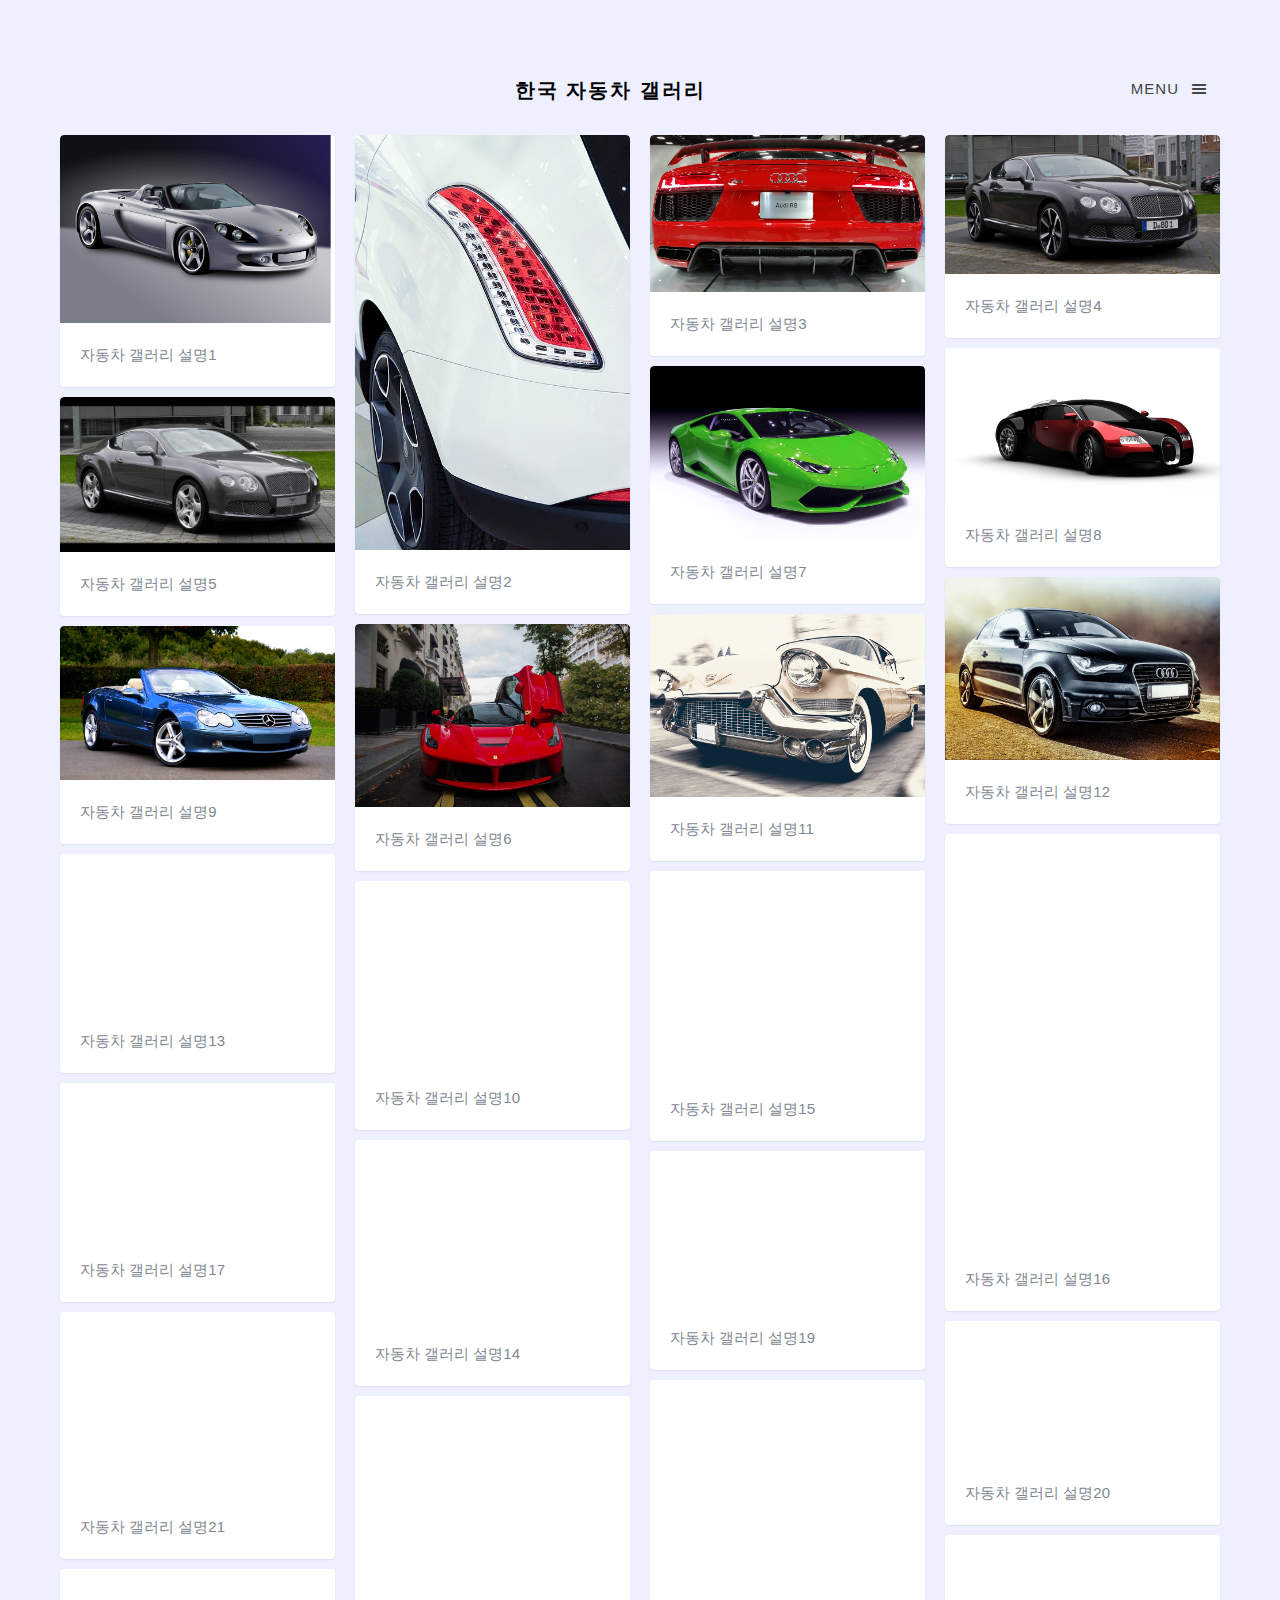
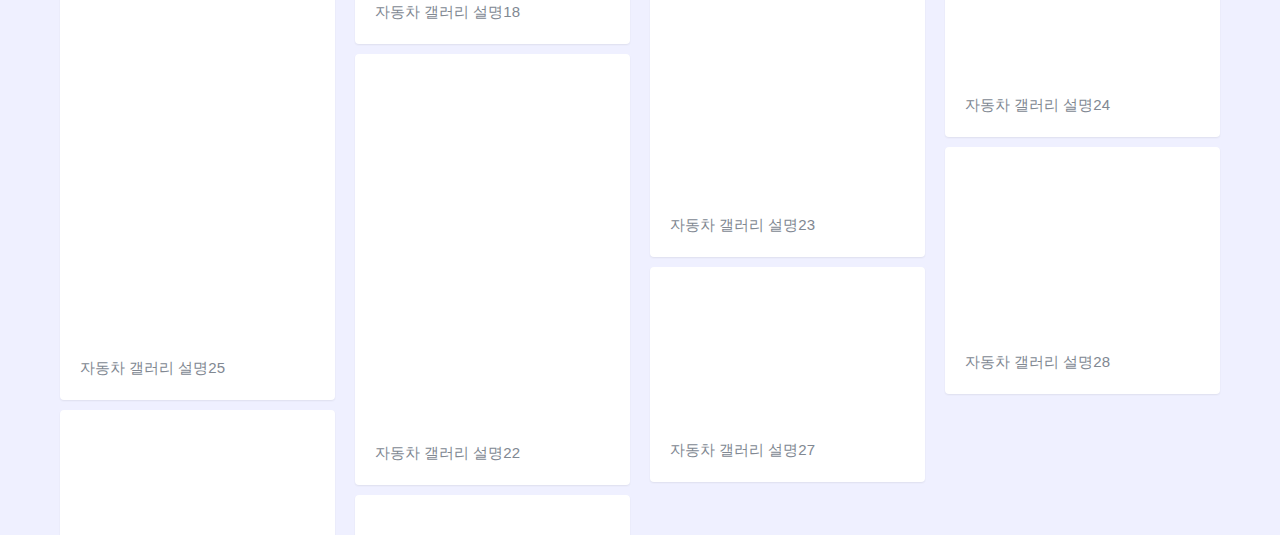
<file: 2018/지방_3과제/index.html>
<!DOCTYPE html>
<html>

<head>
    <meta charset="utf-8">
    <meta http-equiv="X-UA-Compatible" content="IE=edge">
    <title>한국 자동차 갤러리</title>
    <link rel="stylesheet" href="css/animate.css">
    <link rel="stylesheet" href="css/icomoon.css">
    <link rel="stylesheet" href="css/style.css">
    <!-- jQuery -->
    <script src="js/jquery.min.js"></script>
    <!-- Bootstrap -->
    <script src="js/bootstrap.min.js"></script>
    <!-- app -->
    <script src="js/app.js"></script>
</head>

<body>
    <div id="fh5co-offcanvass">
        <a href="#" class="fh5co-offcanvass-close js-fh5co-offcanvass-close">Menu <i class="icon-cross"></i> </a>
        <h1 class="fh5co-logo"><a class="navbar-brand" href="#">한국 자동차 갤러리</a></h1>
        <ul>
            <li class="active"><a href="#">Home</a></li>
            <li><a href="#">About</a></li>
            <li><a href="#">Pricing</a></li>
            <li><a href="#">Contact</a></li>
        </ul>
        <h3 class="fh5co-lead">Connect with us</h3>
        <p class="fh5co-social-icons">
            <a href="#"><i class="icon-twitter"></i></a>
            <a href="#"><i class="icon-facebook"></i></a>
            <a href="#"><i class="icon-instagram"></i></a>
            <a href="#"><i class="icon-dribbble"></i></a>
            <a href="#"><i class="icon-youtube"></i></a>
        </p>
    </div>
    <header id="fh5co-header" role="banner">
        <div class="container">
            <div class="row">
                <div class="col-md-12">
                    <a href="#" class="fh5co-menu-btn js-fh5co-menu-btn">Menu <i class="icon-menu"></i></a>
                    <a class="navbar-brand" href="#">한국 자동차 갤러리</a>
                </div>
            </div>
        </div>
    </header>
    <div id="fh5co-main">
        <div class="container">
            <div class="row">
                <div id="fh5co-board">
                    <div class="item">
                        <div class="animate-box"><a href="images/img_1.jpg" class="image-popup fh5co-board-img" title="자동차1"><img src="images/img_1.jpg" alt="자동차1"></a></div>
                        <div class="fh5co-desc">자동차 갤러리 설명1</div>
                    </div>
                    <div class="item">
                        <div class="animate-box"><a href="images/img_2.jpg" class="image-popup fh5co-board-img" title="자동차2"><img src="images/img_2.jpg" alt="자동차2"></a></div>
                        <div class="fh5co-desc">자동차 갤러리 설명2</div>
                    </div>
                    <div class="item">
                        <div class="animate-box"><a href="images/img_3.jpg" class="image-popup fh5co-board-img" title="자동차3"><img src="images/img_3.jpg" alt="자동차3"></a></div>
                        <div class="fh5co-desc">자동차 갤러리 설명3</div>
                    </div>
                    <div class="item">
                        <div class="animate-box"><a href="images/img_4.jpg" class="image-popup fh5co-board-img" title="자동차4"><img src="images/img_4.jpg" alt="자동차4"></a></div>
                        <div class="fh5co-desc">자동차 갤러리 설명4</div>
                    </div>
                    <div class="item">
                        <div class="animate-box"><a href="images/img_5.jpg" class="image-popup fh5co-board-img" title="자동차5"><img src="images/img_5.jpg" alt="자동차5"></a></div>
                        <div class="fh5co-desc">자동차 갤러리 설명5</div>
                    </div>
                    <div class="item">
                        <div class="animate-box"><a href="images/img_6.jpg" class="image-popup fh5co-board-img" title="자동차6"><img src="images/img_6.jpg" alt="자동차6"></a></div>
                        <div class="fh5co-desc">자동차 갤러리 설명6</div>
                    </div>
                    <div class="item">
                        <div class="animate-box"><a href="images/img_7.jpg" class="image-popup fh5co-board-img" title="자동차7"><img src="images/img_7.jpg" alt="자동차7"></a></div>
                        <div class="fh5co-desc">자동차 갤러리 설명7</div>
                    </div>
                    <div class="item">
                        <div class="animate-box"><a href="images/img_8.jpg" class="image-popup fh5co-board-img" title="자동차8"><img src="images/img_8.jpg" alt="자동차8"></a></div>
                        <div class="fh5co-desc">자동차 갤러리 설명8</div>
                    </div>
                    <div class="item">
                        <div class="animate-box"><a href="images/img_9.jpg" class="image-popup fh5co-board-img" title="자동차9"><img src="images/img_9.jpg" alt="자동차9"></a></div>
                        <div class="fh5co-desc">자동차 갤러리 설명9</div>
                    </div>
                    <div class="item">
                        <div class="animate-box"><a href="images/img_10.jpg" class="image-popup fh5co-board-img" title="자동차10"><img src="images/img_10.jpg" alt="자동차10"></a></div>
                        <div class="fh5co-desc">자동차 갤러리 설명10</div>
                    </div>
                    <div class="item">
                        <div class="animate-box"><a href="images/img_11.jpg" class="image-popup fh5co-board-img" title="자동차11"><img src="images/img_11.jpg" alt="자동차11"></a></div>
                        <div class="fh5co-desc">자동차 갤러리 설명11</div>
                    </div>
                    <div class="item">
                        <div class="animate-box"><a href="images/img_12.jpg" class="image-popup fh5co-board-img" title="자동차12"><img src="images/img_12.jpg" alt="자동차12"></a></div>
                        <div class="fh5co-desc">자동차 갤러리 설명12</div>
                    </div>
                    <div class="item">
                        <div class="animate-box"><a href="images/img_13.jpg" class="image-popup fh5co-board-img" title="자동차13"><img src="images/img_13.jpg" alt="자동차13"></a></div>
                        <div class="fh5co-desc">자동차 갤러리 설명13</div>
                    </div>
                    <div class="item">
                        <div class="animate-box"><a href="images/img_14.jpg" class="image-popup fh5co-board-img" title="자동차14"><img src="images/img_14.jpg" alt="자동차14"></a></div>
                        <div class="fh5co-desc">자동차 갤러리 설명14</div>
                    </div>
                    <div class="item">
                        <div class="animate-box"><a href="images/img_15.jpg" class="image-popup fh5co-board-img" title="자동차15"><img src="images/img_15.jpg" alt="자동차15"></a></div>
                        <div class="fh5co-desc">자동차 갤러리 설명15</div>
                    </div>
                    <div class="item">
                        <div class="animate-box"><a href="images/img_16.jpg" class="image-popup fh5co-board-img" title="자동차16"><img src="images/img_16.jpg" alt="자동차16"></a></div>
                        <div class="fh5co-desc">자동차 갤러리 설명16</div>
                    </div>
                    <div class="item">
                        <div class="animate-box"><a href="images/img_17.jpg" class="image-popup fh5co-board-img" title="자동차17"><img src="images/img_17.jpg" alt="자동차17"></a></div>
                        <div class="fh5co-desc">자동차 갤러리 설명17</div>
                    </div>
                    <div class="item">
                        <div class="animate-box"><a href="images/img_18.jpg" class="image-popup fh5co-board-img" title="자동차18"><img src="images/img_18.jpg" alt="자동차18"></a></div>
                        <div class="fh5co-desc">자동차 갤러리 설명18</div>
                    </div>
                    <div class="item">
                        <div class="animate-box"><a href="images/img_19.jpg" class="image-popup fh5co-board-img" title="자동차19"><img src="images/img_19.jpg" alt="자동차19"></a></div>
                        <div class="fh5co-desc">자동차 갤러리 설명19</div>
                    </div>
                    <div class="item">
                        <div class="animate-box"><a href="images/img_20.jpg" class="image-popup fh5co-board-img" title="자동차20"><img src="images/img_20.jpg" alt="자동차20"></a></div>
                        <div class="fh5co-desc">자동차 갤러리 설명20</div>
                    </div>
                    <div class="item">
                        <div class="animate-box"><a href="images/img_21.jpg" class="image-popup fh5co-board-img" title="자동차21"><img src="images/img_21.jpg" alt="자동차21"></a></div>
                        <div class="fh5co-desc">자동차 갤러리 설명21</div>
                    </div>
                    <div class="item">
                        <div class="animate-box"><a href="images/img_22.jpg" class="image-popup fh5co-board-img" title="자동차22"><img src="images/img_22.jpg" alt="자동차22"></a></div>
                        <div class="fh5co-desc">자동차 갤러리 설명22</div>
                    </div>
                    <div class="item">
                        <div class="animate-box"><a href="images/img_23.jpg" class="image-popup fh5co-board-img" title="자동차23"><img src="images/img_23.jpg" alt="자동차23"></a></div>
                        <div class="fh5co-desc">자동차 갤러리 설명23</div>
                    </div>
                    <div class="item">
                        <div class="animate-box"><a href="images/img_24.jpg" class="image-popup fh5co-board-img" title="자동차24"><img src="images/img_24.jpg" alt="자동차24"></a></div>
                        <div class="fh5co-desc">자동차 갤러리 설명24</div>
                    </div>
                    <div class="item">
                        <div class="animate-box"><a href="images/img_25.jpg" class="image-popup fh5co-board-img" title="자동차25"><img src="images/img_25.jpg" alt="자동차25"></a></div>
                        <div class="fh5co-desc">자동차 갤러리 설명25</div>
                    </div>
                    <div class="item">
                        <div class="animate-box"><a href="images/img_26.jpg" class="image-popup fh5co-board-img" title="자동차26"><img src="images/img_26.jpg" alt="자동차26"></a></div>
                        <div class="fh5co-desc">자동차 갤러리 설명26</div>
                    </div>
                    <div class="item">
                        <div class="animate-box"><a href="images/img_27.jpg" class="image-popup fh5co-board-img" title="자동차27"><img src="images/img_27.jpg" alt="자동차27"></a></div>
                        <div class="fh5co-desc">자동차 갤러리 설명27</div>
                    </div>
                    <div class="item">
                        <div class="animate-box"><a href="images/img_28.jpg" class="image-popup fh5co-board-img" title="자동차28"><img src="images/img_28.jpg" alt="자동차28"></a></div>
                        <div class="fh5co-desc">자동차 갤러리 설명28</div>
                    </div>
                    <div class="item">
                        <div class="animate-box"><a href="images/img_29.jpg" class="image-popup fh5co-board-img" title="자동차29"><img src="images/img_29.jpg" alt="자동차29"></a></div>
                        <div class="fh5co-desc">자동차 갤러리 설명29</div>
                    </div>
                    <div class="item">
                        <div class="animate-box"><a href="images/img_30.jpg" class="image-popup fh5co-board-img" title="자동차30"><img src="images/img_30.jpg" alt="자동차30"></a></div>
                        <div class="fh5co-desc">자동차 갤러리 설명30</div>
                    </div>
                </div>
            </div>
        </div>
    </div>
    <footer id="fh5co-footer">
        <div class="container text-center">
            <p>COPYRIGHT (C) 한국 자동차</p>
        </div>
    </footer>
</body>

</html>
</file>
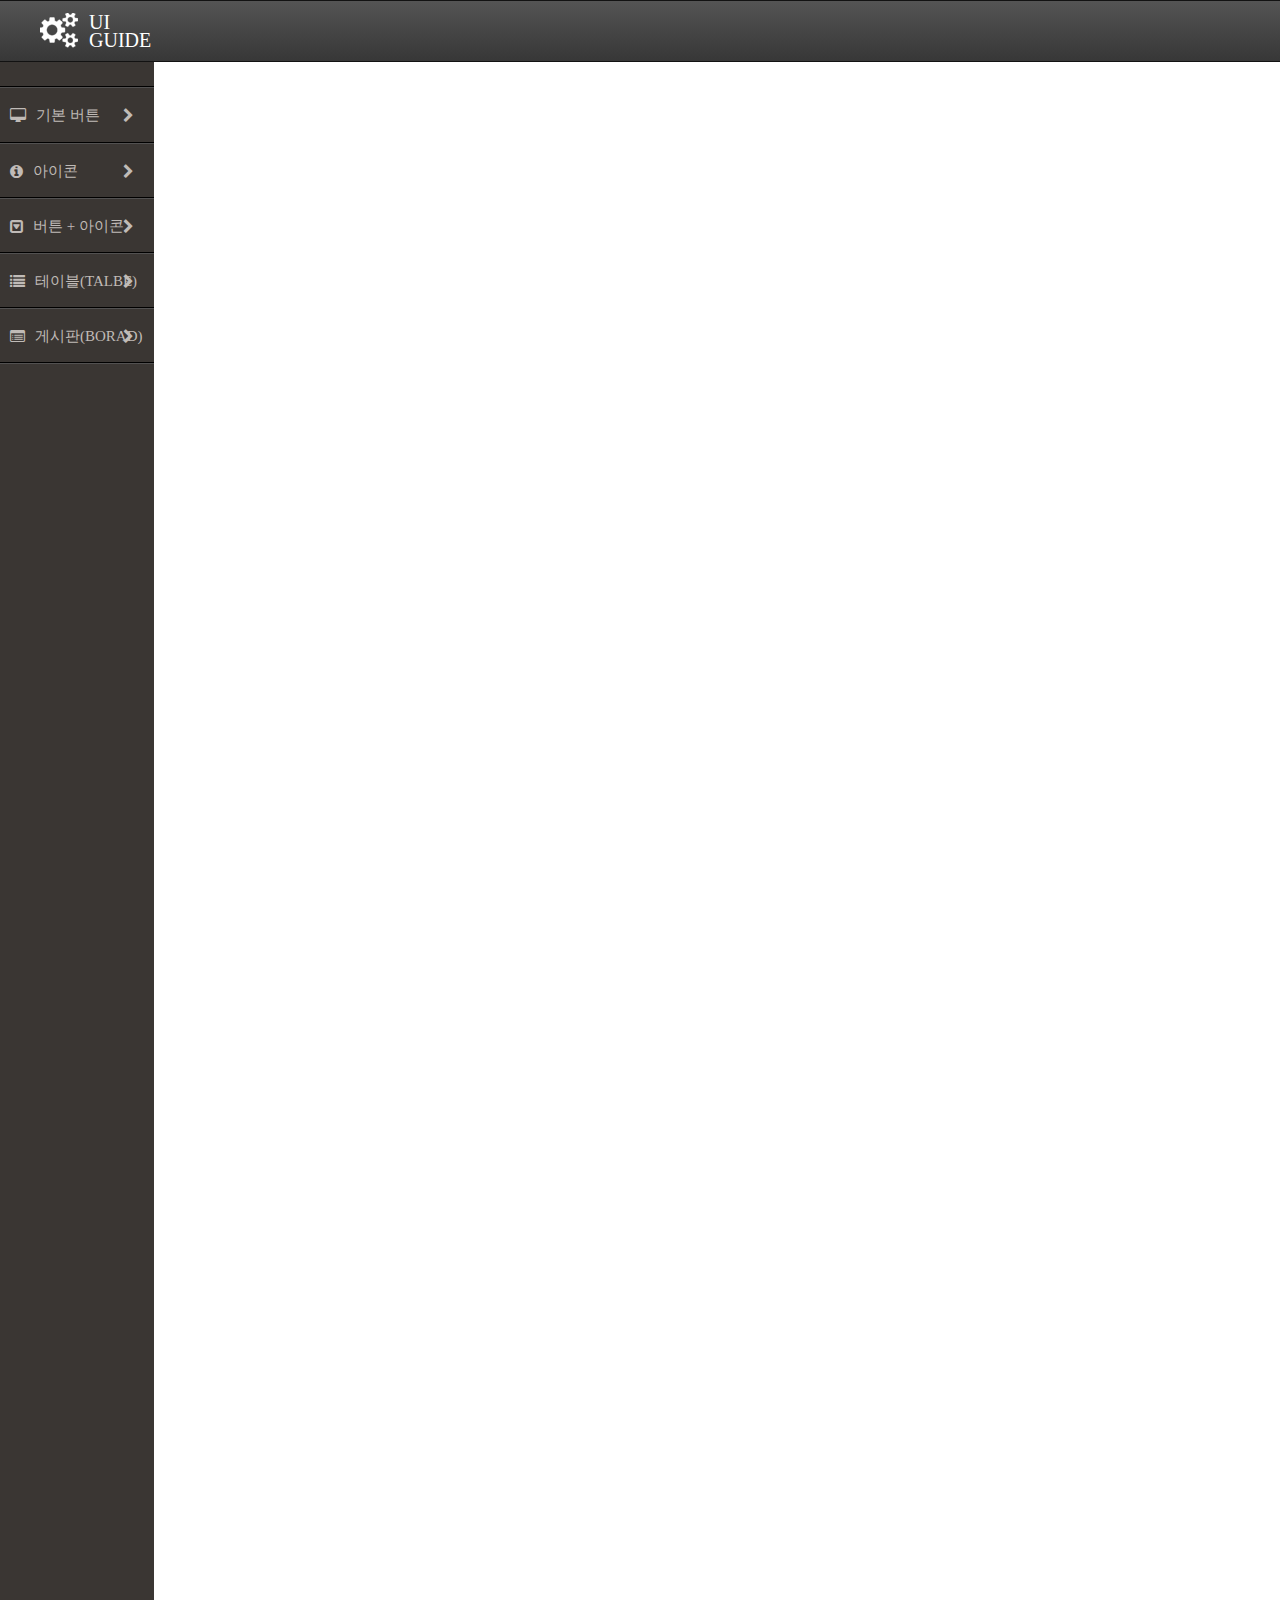
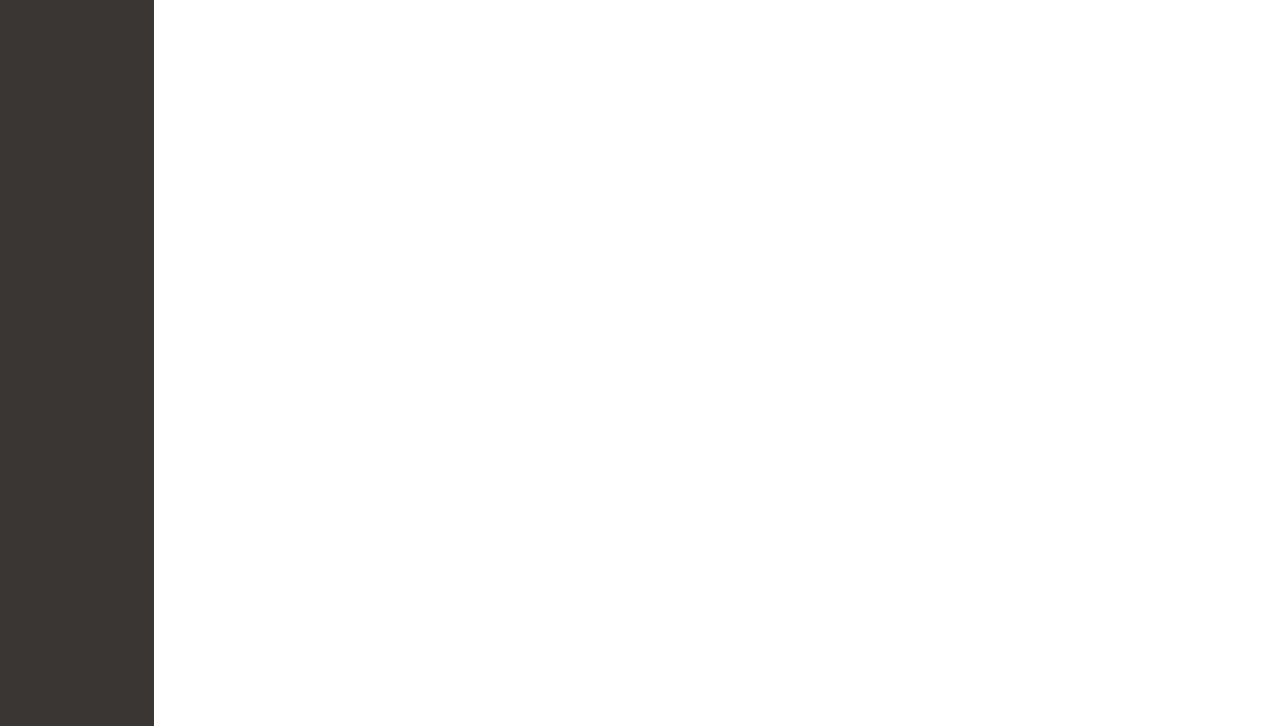
<file: 2018/지방_2과제/index2.html>
<!DOCTYPE html>
<html lang="en">
<head>
	<meta charset="UTF-8">
	<title>Document</title>
	<link rel="stylesheet" href="./common2.css">
	<link rel="stylesheet" href="./font-awesome-4.7.0/css/font-awesome.css">
</head>
<body>
	    <header id="header">
        <div class="logo"></div>
        <p>UI<br>GUIDE</p>
    </header>
    <div id="ifbox">
        <div id="box">
            <div class="small">
            </div>
                <div class="line"></div>
            <a href="index.html" class="box">
                <div class="onlybox">
                    <i class="fa fa-desktop"></i>
                    <p>기본 버튼</p>
                    <i class="fa fa-chevron-right"></i>
                </div>
            </a>
            <a href="index2.html" class="box">
                <div class="line"></div>
                <div class="onlybox">
                    <i class="fa fa-info-circle"></i>
                    <p>아이콘</p>
                    <i class="fa fa-chevron-right"></i>
                </div>
            </a>
            <a href="#" class="box">
                <div class="line"></div>
                <div class="onlybox">
                    <i class="fa fa-caret-square-o-down"></i>
                    <p>버튼 + 아이콘</p>
                    <i class="fa fa-chevron-right"></i>
                </div>
            </a>
            <a href="index4.html" class="box">
                <div class="line"></div>
                <div class="onlybox">
                    <i class="fa fa-list"></i>
                    <p>테이블(TALBE)</p>
                    <i class="fa fa-chevron-right"></i>
                </div>
            </a>
            <a href="#" class="box">
                <div class="line"></div>
                <div class="onlybox">
                    <i class="fa fa-list-alt"></i>
                    <p>게시판(BORAD)</p>
                    <i class="fa fa-chevron-right"></i>
                </div>
                <div class="line"></div>
            </a>
        </div>
</body>
</html>
</file>
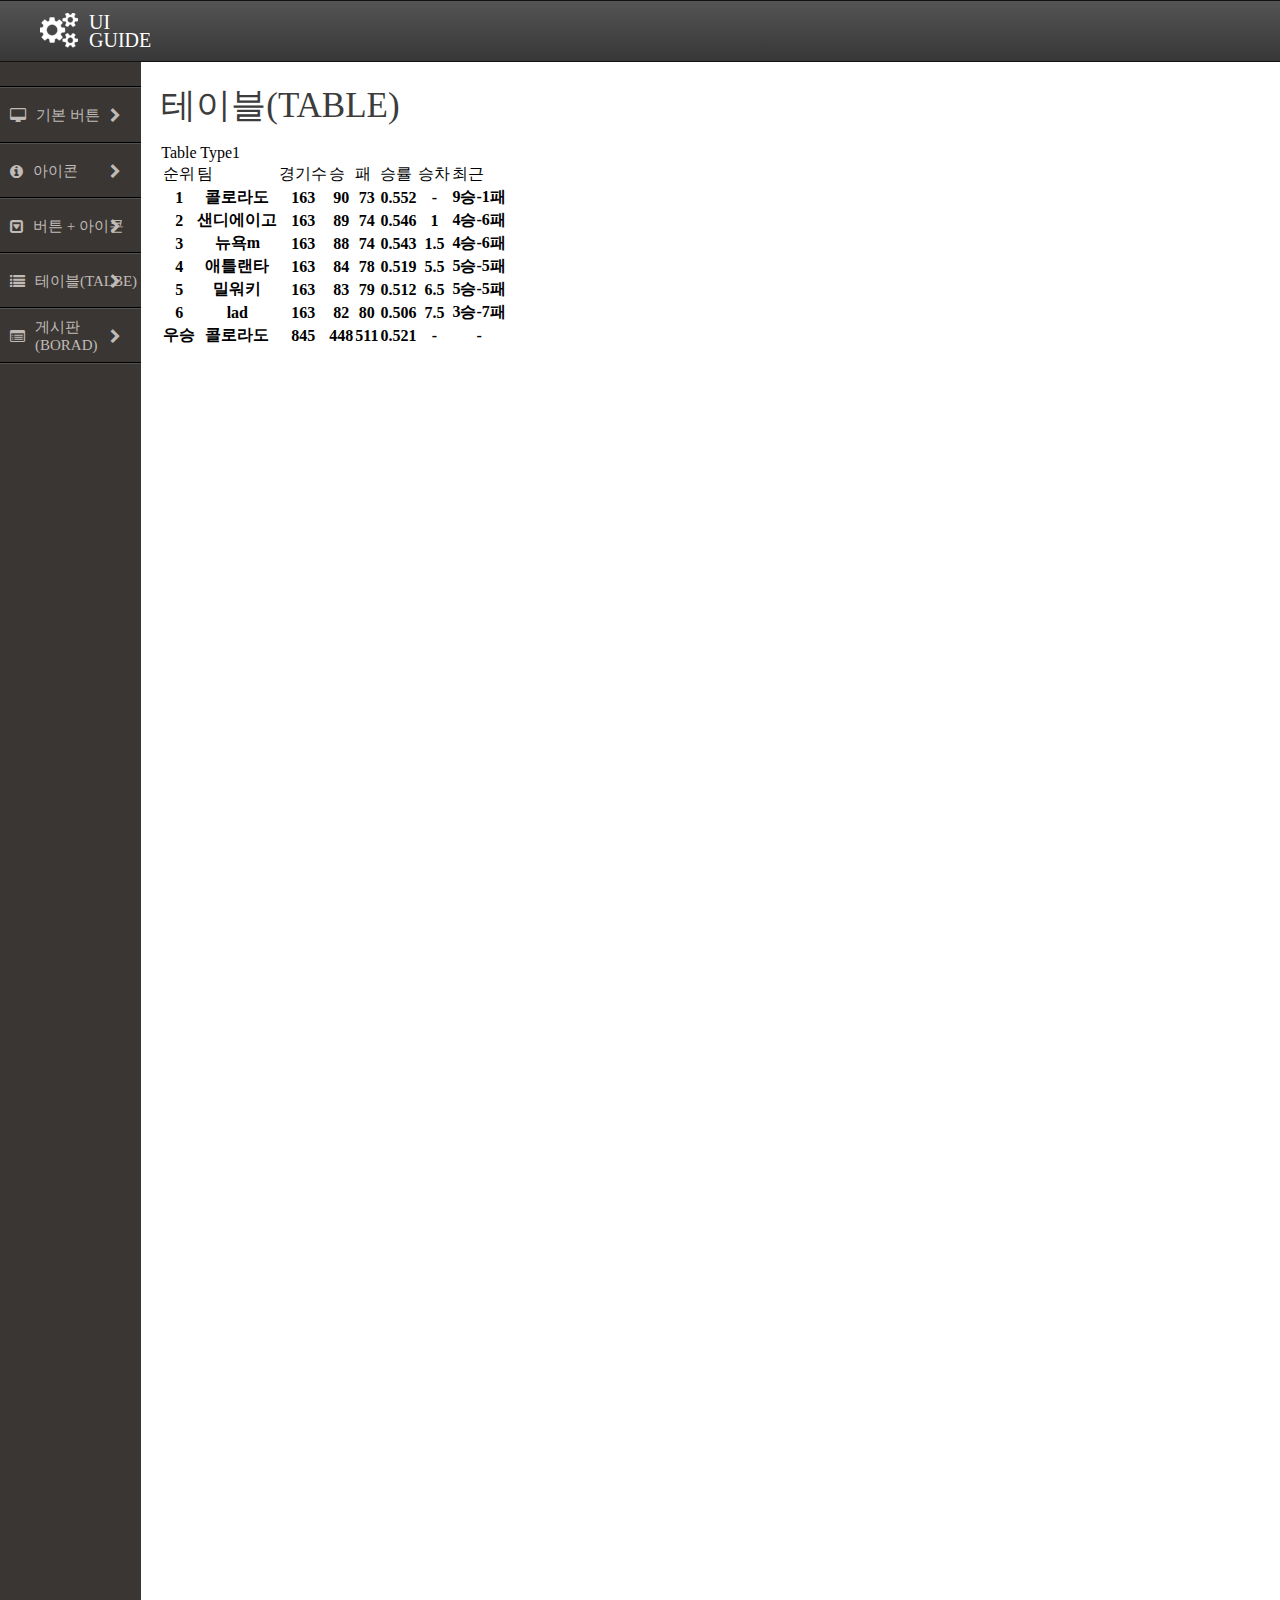
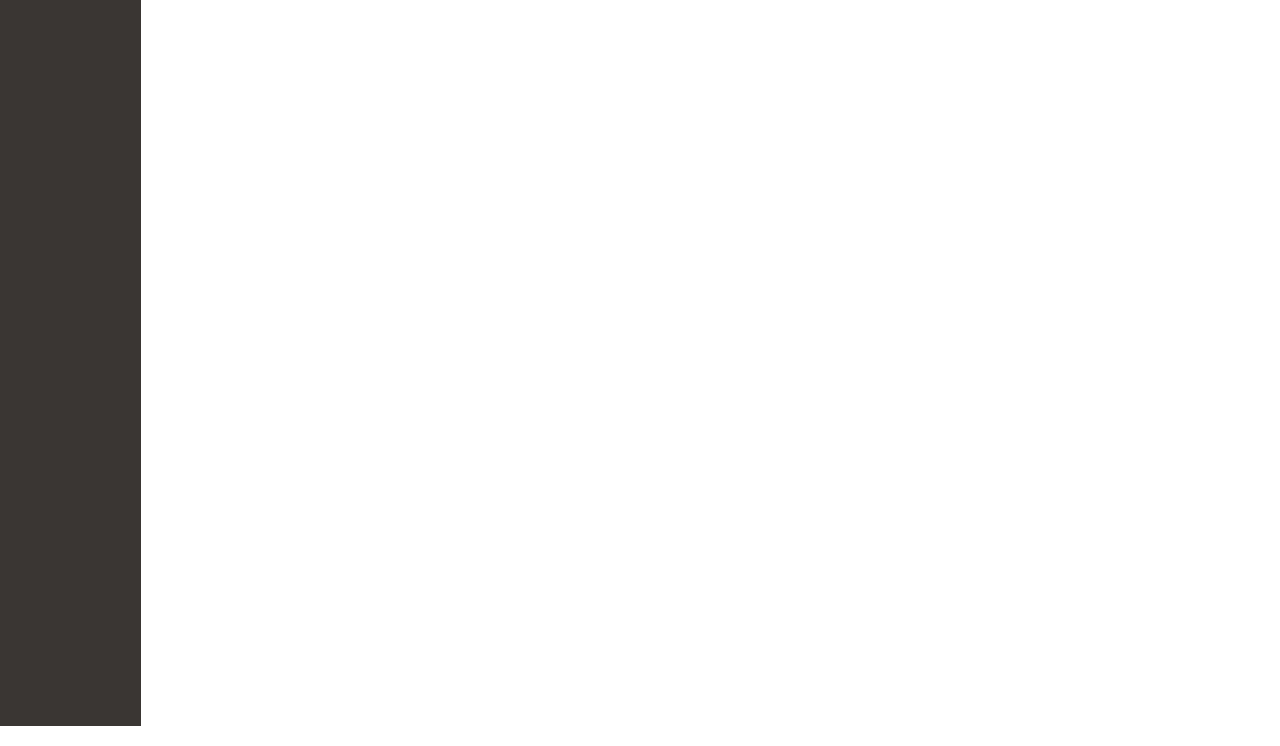
<file: 2018/지방_2과제/index4.html>
<!DOCTYPE html>
<html lang="en">

<head>
    <meta charset="UTF-8">
    <title>Document</title>
    <link rel="stylesheet" href="./common4.css">
    <link rel="stylesheet" href="./font-awesome-4.7.0/css/font-awesome.css">
</head>

<body>
    <header id="header">
        <div class="logo"></div>
        <p>UI<br>GUIDE</p>
    </header>
    <div id="ifbox">
        <div id="box">
            <div class="small">
            </div>
            <div class="line"></div>
            <a href="index.html" class="box">
                <div class="onlybox">
                    <i class="fa fa-desktop"></i>
                    <p>기본 버튼</p>
                    <i class="fa fa-chevron-right"></i>
                </div>
            </a>
            <a href="index2.html" class="box">
                <div class="line"></div>
                <div class="onlybox">
                    <i class="fa fa-info-circle"></i>
                    <p>아이콘</p>
                    <i class="fa fa-chevron-right"></i>
                </div>
            </a>
            <a href="#" class="box">
                <div class="line"></div>
                <div class="onlybox">
                    <i class="fa fa-caret-square-o-down"></i>
                    <p>버튼 + 아이콘</p>
                    <i class="fa fa-chevron-right"></i>
                </div>
            </a>
            <a href="index4.html" class="box">
                <div class="line"></div>
                <div class="onlybox">
                    <i class="fa fa-list"></i>
                    <p>테이블(TALBE)</p>
                    <i class="fa fa-chevron-right"></i>
                </div>
            </a>
            <a href="#" class="box">
                <div class="line"></div>
                <div class="onlybox">
                    <i class="fa fa-list-alt"></i>
                    <p>게시판(BORAD)</p>
                    <i class="fa fa-chevron-right"></i>
                </div>
                <div class="line"></div>
            </a>
        </div>
        <div id="main">
        	<div class="mainame">
        		<p>테이블(TABLE)</p>
        	</div>
        	<div class="talbe">
        		<div class="name">
        			<i class=""></i>
        			<div class="font">Table Type1</div>
        		</div>
        		<table>
        			<tr class="first">
        				<td>순위</td>
        				<td>팀</td>
        				<td>경기수</td>
        				<td>승</td>
        				<td>패</td>
        				<td>승률</td>
        				<td>승차</td>
        				<td>최근</td>
        			</tr>
        			<tr class="white">
        				<th>1</th>
        				<th>콜로라도</th>
        				<th>163</th>
        				<th>90</th>
        				<th>73</th>
        				<th>0.552</th>
        				<th>-</th>
        				<th>9승-1패</th>
        			</tr>
        			<tr class="gray">
        				<th>2</th>
        				<th>샌디에이고</th>
        				<th>163</th>
        				<th>89</th>
        				<th>74</th>
        				<th>0.546</th>
        				<th>1</th>
        				<th>4승-6패</th>
        			</tr>
        			<tr class="white">
        				<th>3</th>
        				<th>뉴욕m</th>
        				<th>163</th>
        				<th>88</th>
        				<th>74</th>
        				<th>0.543</th>
        				<th>1.5</th>
        				<th>4승-6패</th>
        			</tr>
        			<tr class="gray">
        				<th>4</th>
        				<th>애틀랜타</th>
        				<th>163</th>
        				<th>84</th>
        				<th>78</th>
        				<th>0.519</th>
        				<th>5.5</th>
        				<th>5승-5패</th>
        			</tr>
        			<tr class="white">
        				<th>5</th>
        				<th>밀워키</th>
        				<th>163</th>
        				<th>83</th>
        				<th>79</th>
        				<th>0.512</th>
        				<th>6.5</th>
        				<th>5승-5패</th>
        			</tr>
        			<tr class="gray">
        				<th>6</th>
        				<th>lad</th>
        				<th>163</th>
        				<th>82</th>
        				<th>80</th>
        				<th>0.506</th>
        				<th>7.5</th>
        				<th>3승-7패</th>
        			</tr>
        			<tr class="gray last">
        				<th>우승</th>
        				<th>콜로라도</th>
        				<th>845</th>
        				<th>448</th>
        				<th>511</th>
        				<th>0.521</th>
        				<th>-</th>
        				<th>-</th>
        			</tr>
        		</table>
        	</div>
        </div>
</body>

</html>
</file>
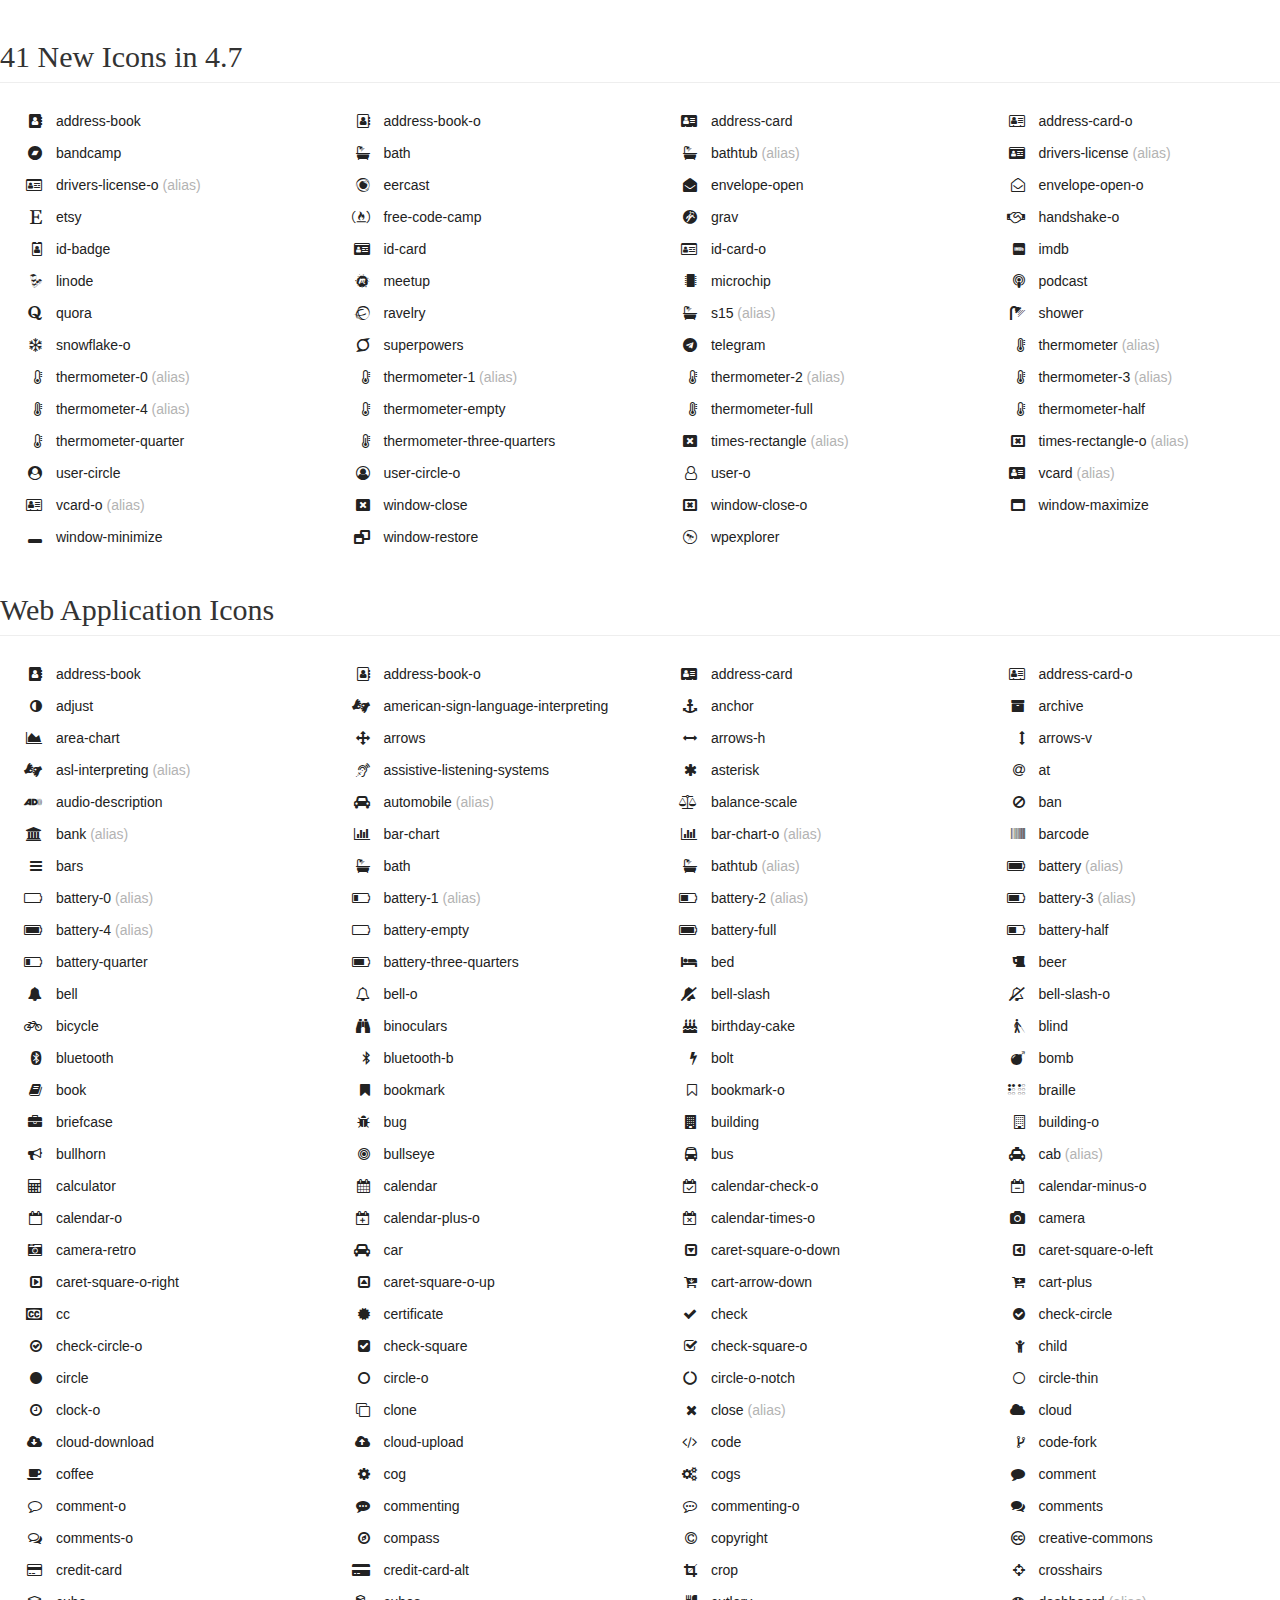
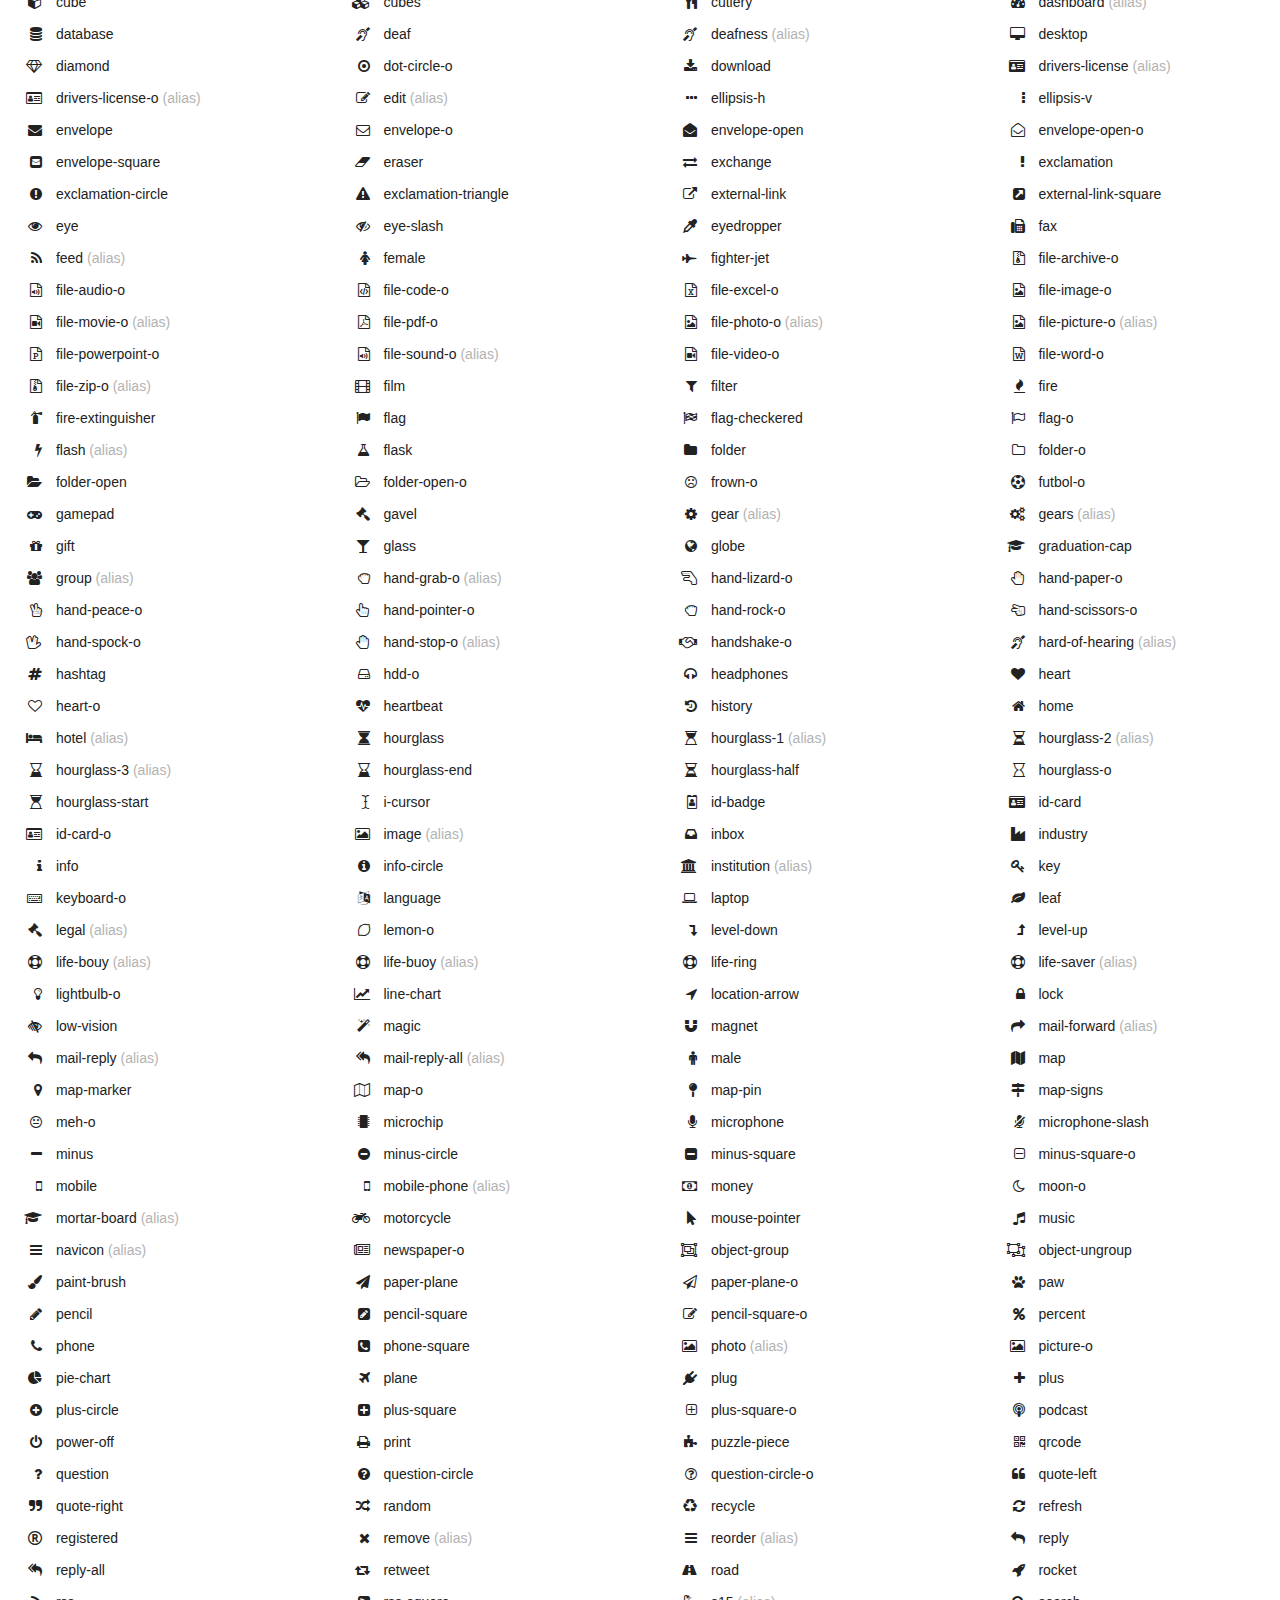
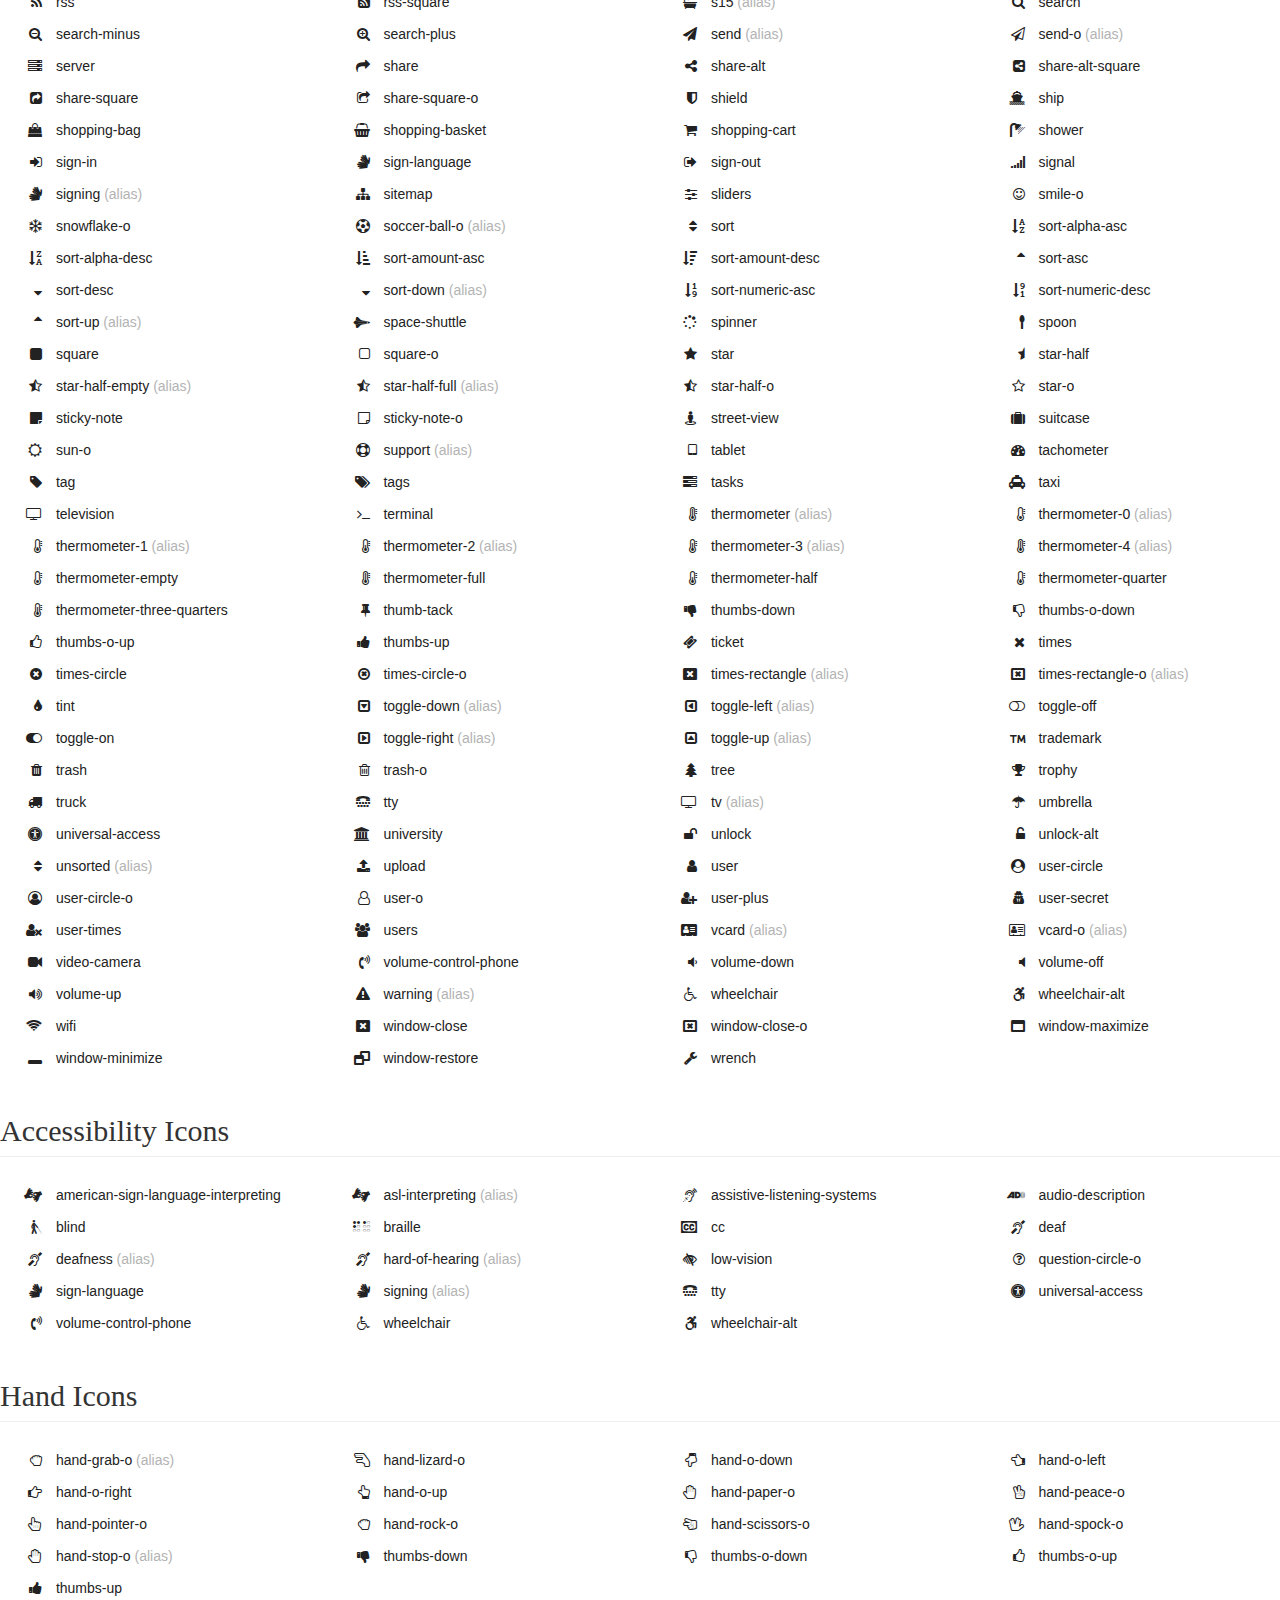
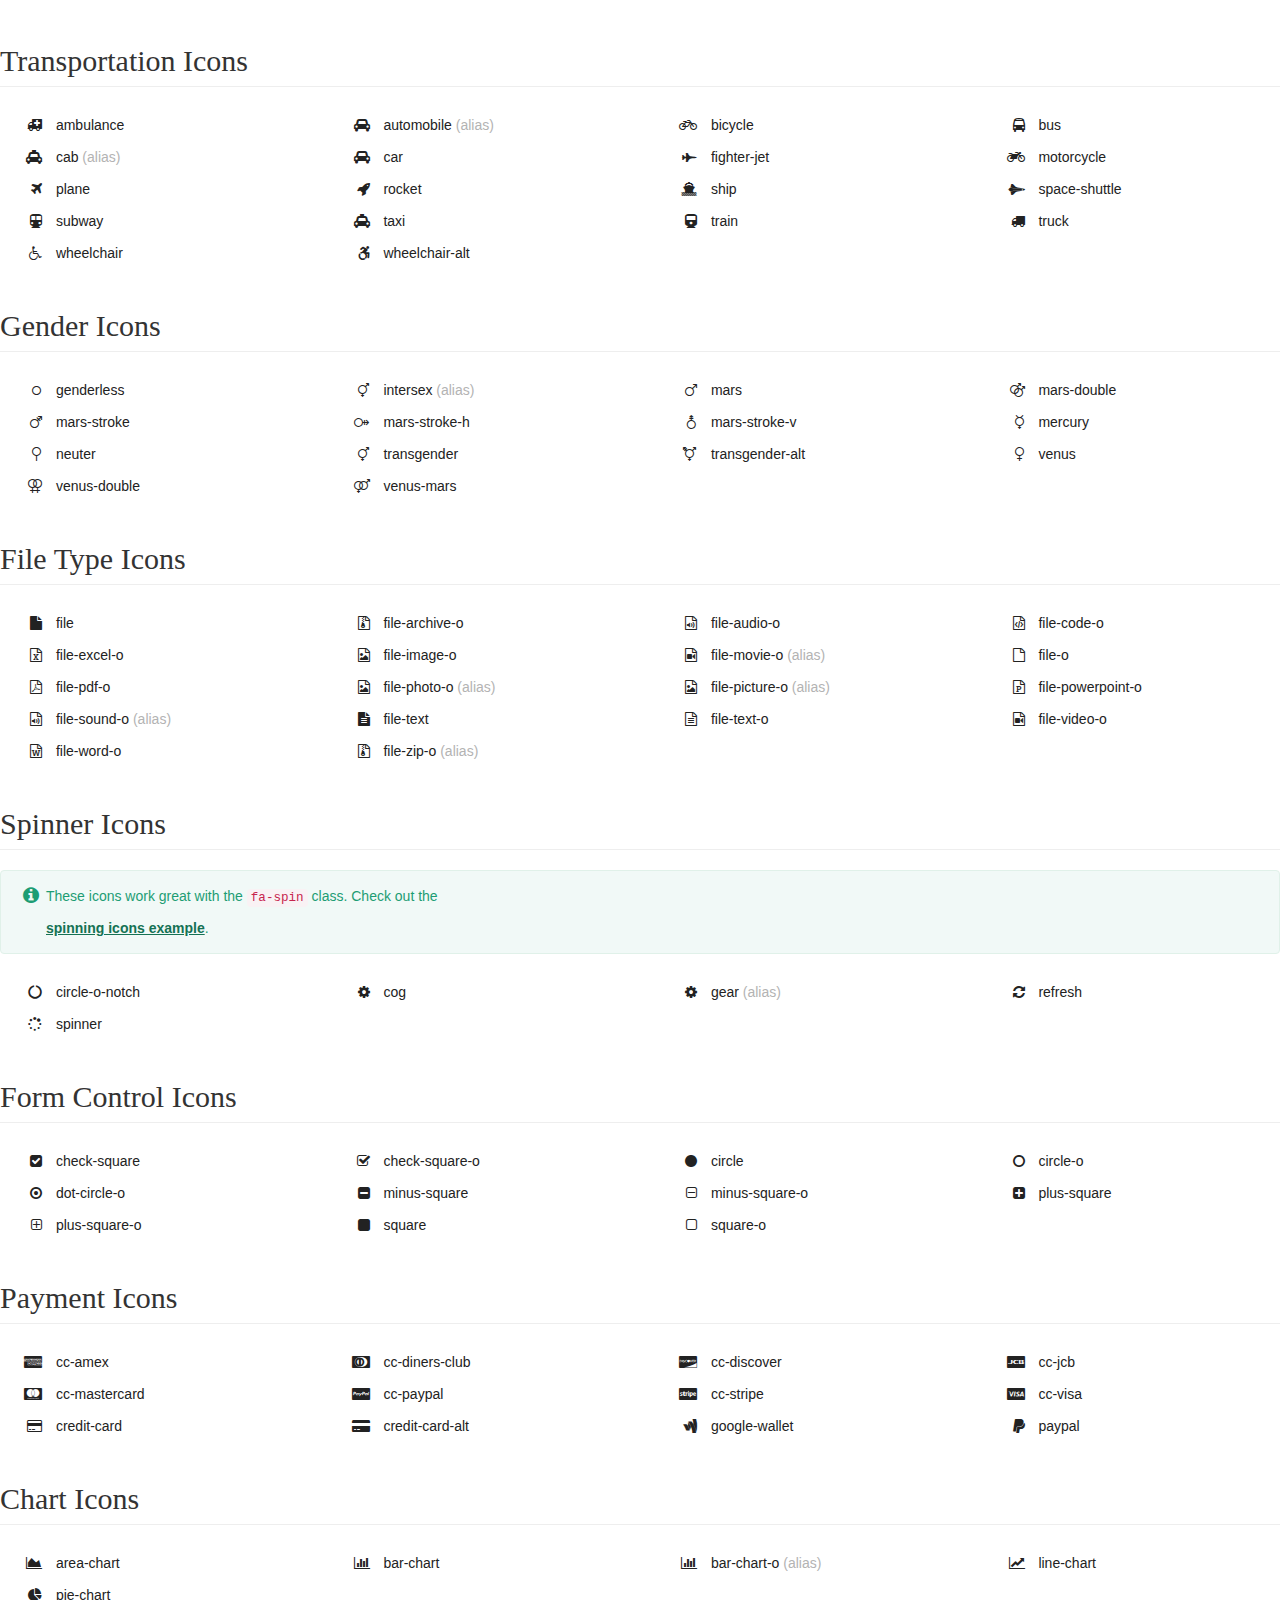
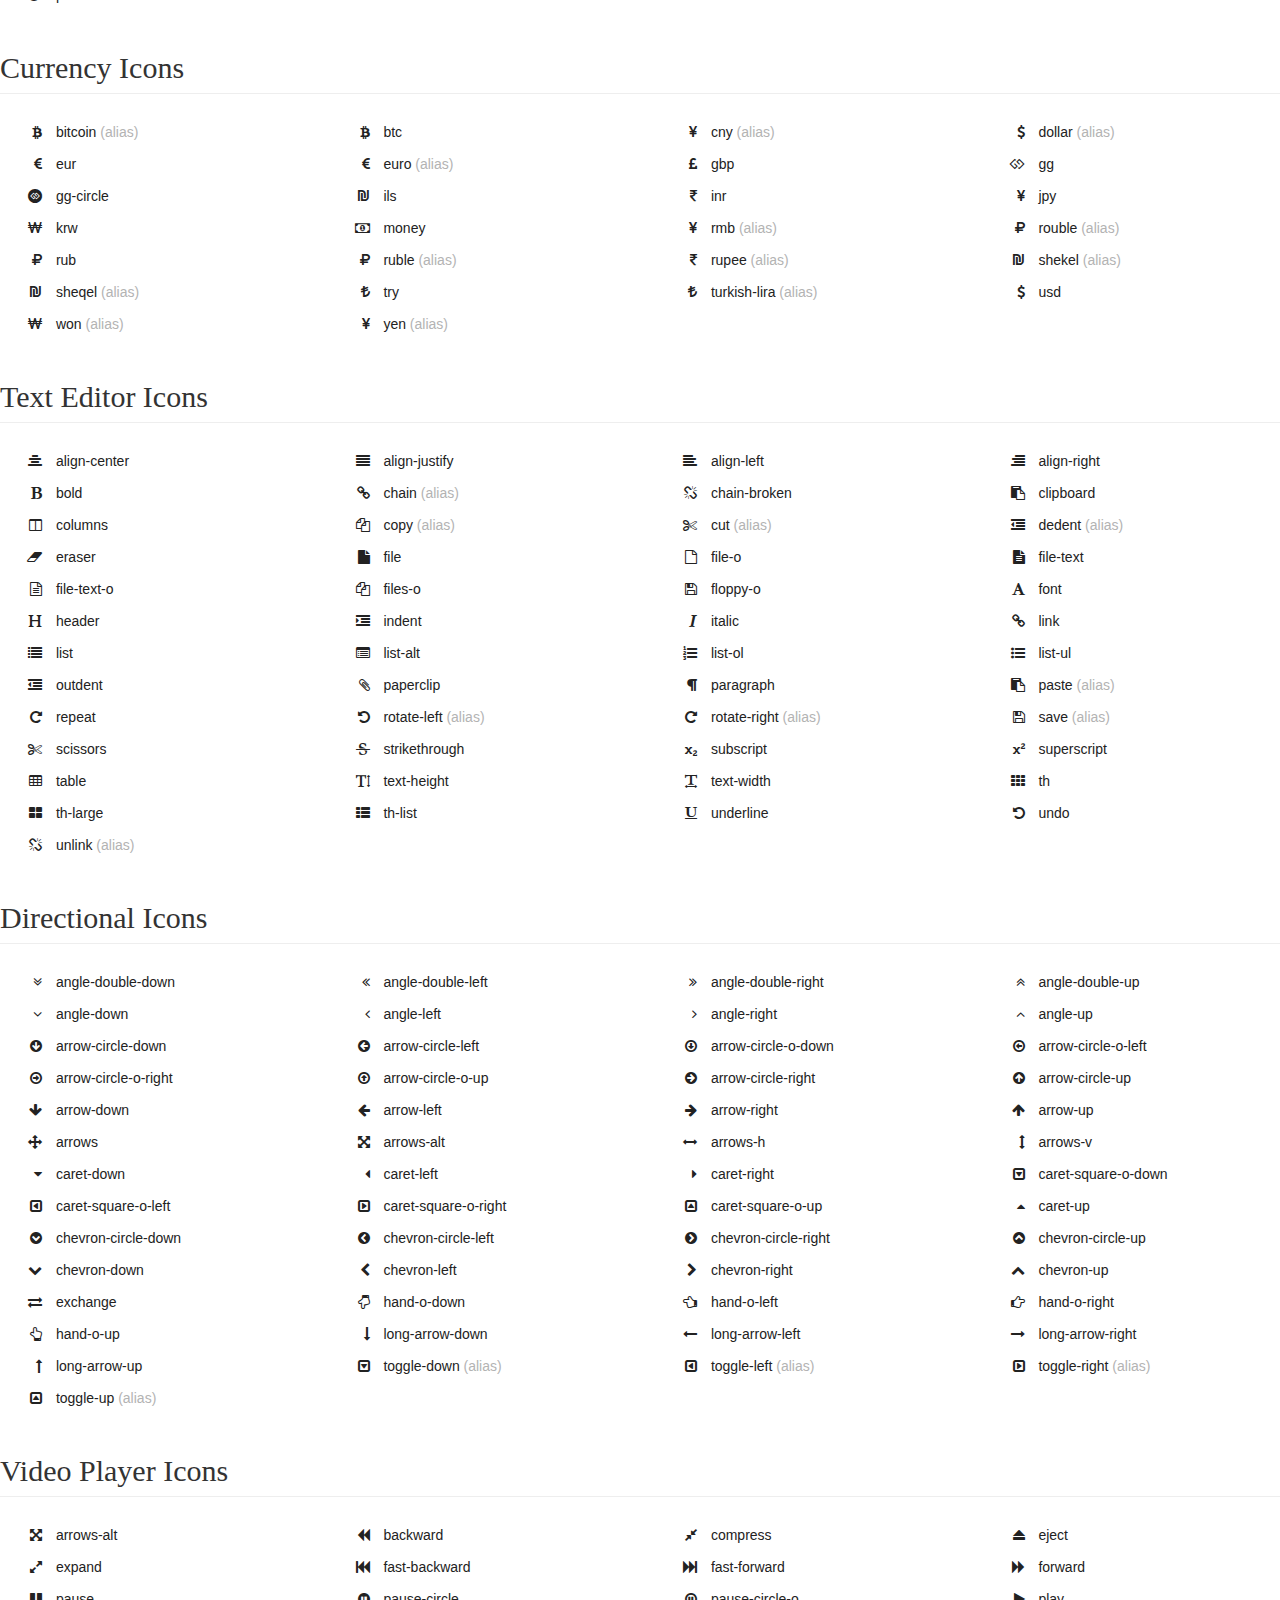
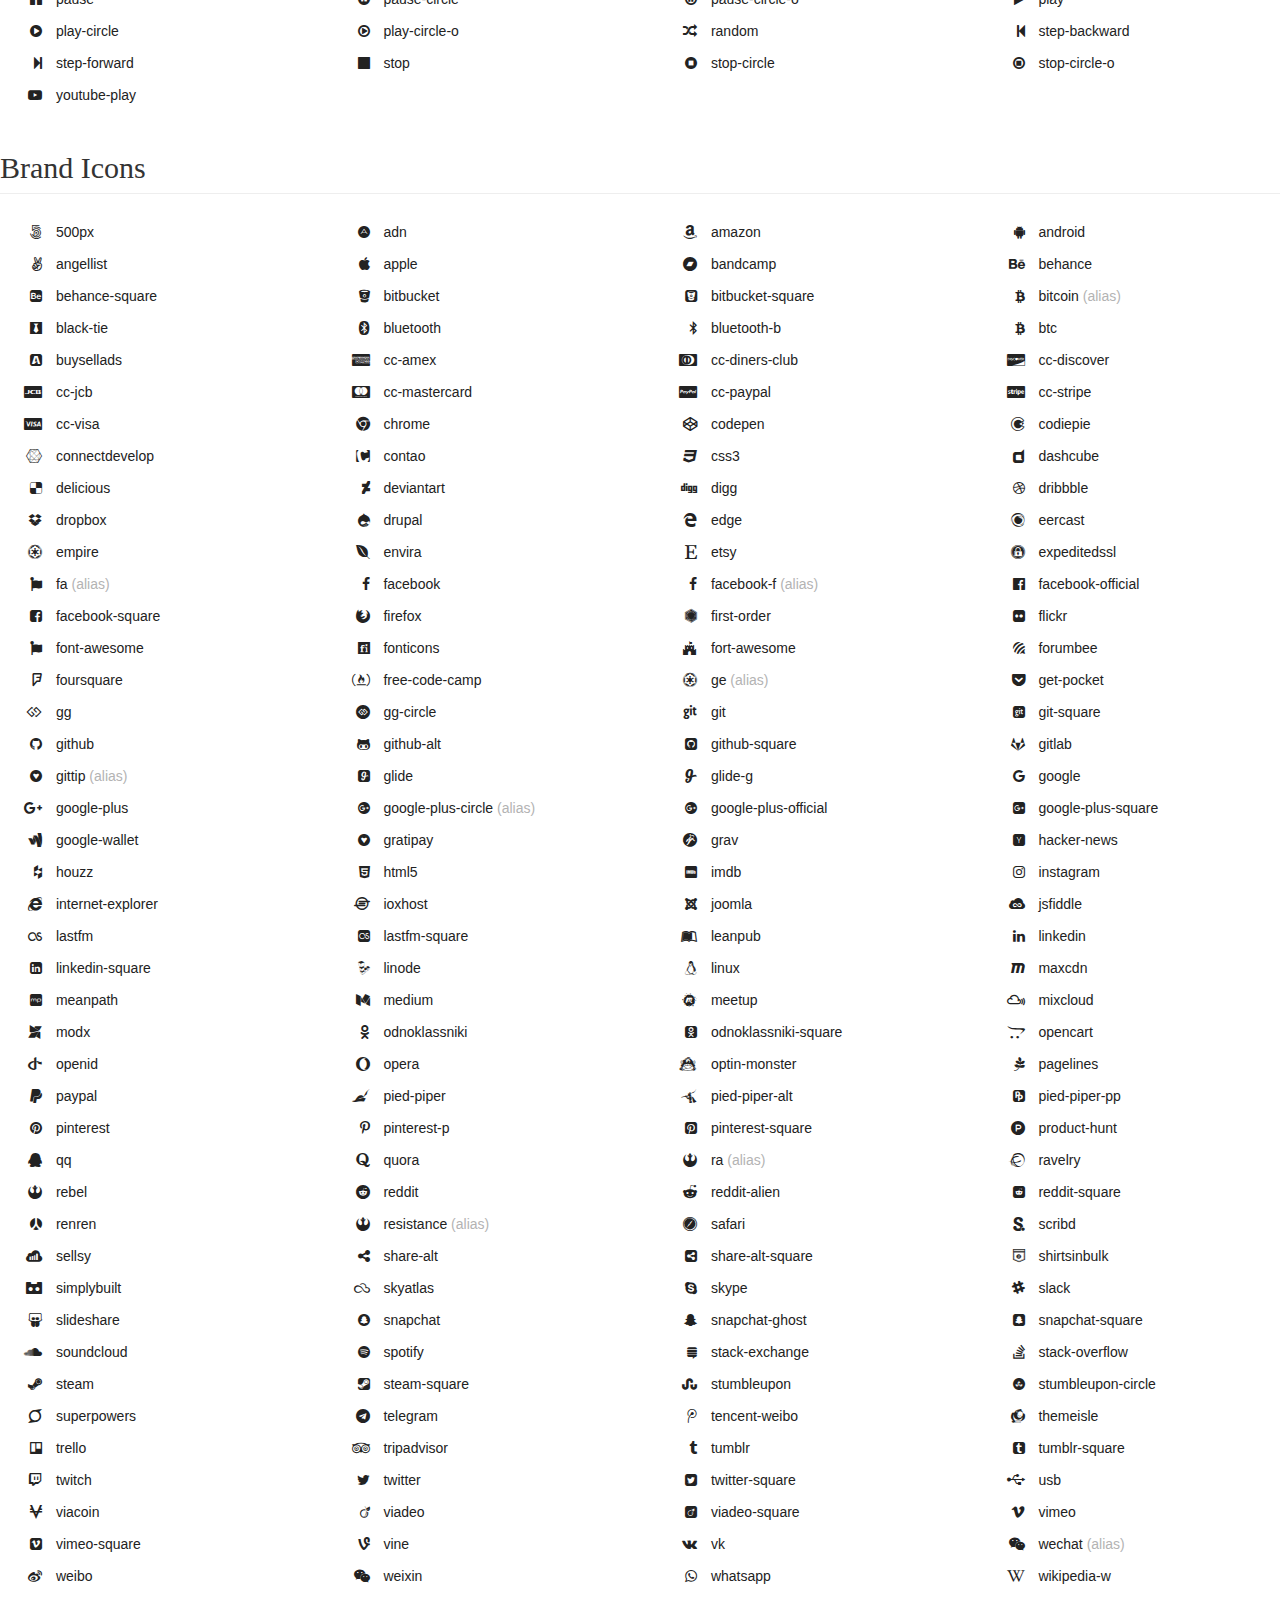
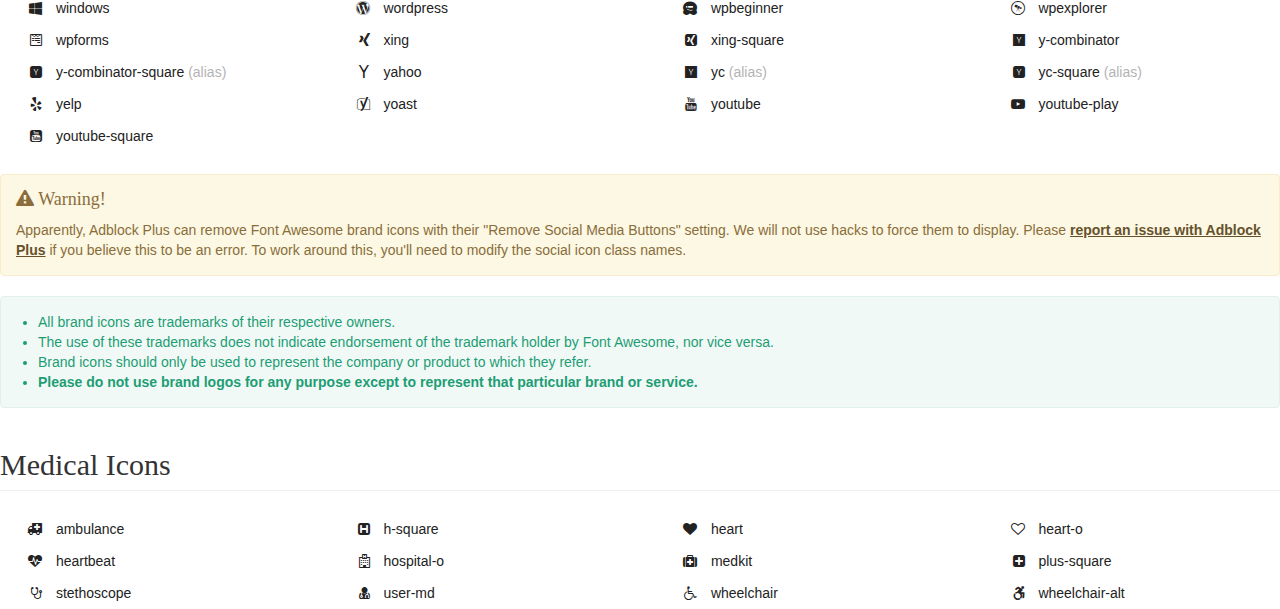
<file: 2018/지방_2과제/font-awesome-4.7.0/example/icons.html>
<!DOCTYPE html>
<html>
<head>
	<link rel="stylesheet" href="site.css">
	<link rel="stylesheet" href="../css/font-awesome.css">
</head>
<body>
	<div id="icons">
	  <section id="new">
	    <h2 class="page-header">41 New Icons in 4.7</h2>
	    

	    <div class="row fontawesome-icon-list">
		  		  
		<div class="fa-hover col-md-3 col-sm-4"><a href="../icon/address-book"><i class="fa fa-address-book" aria-hidden="true"></i> <span class="sr-only">Example of </span>address-book</a></div>
		
		<div class="fa-hover col-md-3 col-sm-4"><a href="../icon/address-book-o"><i class="fa fa-address-book-o" aria-hidden="true"></i> <span class="sr-only">Example of </span>address-book-o</a></div>
		
		<div class="fa-hover col-md-3 col-sm-4"><a href="../icon/address-card"><i class="fa fa-address-card" aria-hidden="true"></i> <span class="sr-only">Example of </span>address-card</a></div>
		
		<div class="fa-hover col-md-3 col-sm-4"><a href="../icon/address-card-o"><i class="fa fa-address-card-o" aria-hidden="true"></i> <span class="sr-only">Example of </span>address-card-o</a></div>
		
		<div class="fa-hover col-md-3 col-sm-4"><a href="../icon/bandcamp"><i class="fa fa-bandcamp" aria-hidden="true"></i> <span class="sr-only">Example of </span>bandcamp</a></div>

		<div class="fa-hover col-md-3 col-sm-4"><a href="../icon/bath"><i class="fa fa-bath" aria-hidden="true"></i> <span class="sr-only">Example of </span>bath</a></div>
		
		<div class="fa-hover col-md-3 col-sm-4"><a href="../icon/bath"><i class="fa fa-bathtub" aria-hidden="true"></i> <span class="sr-only">Example of </span>bathtub <span class="text-muted">(alias)</span></a></div>
		
		<div class="fa-hover col-md-3 col-sm-4"><a href="../icon/id-card"><i class="fa fa-drivers-license" aria-hidden="true"></i> <span class="sr-only">Example of </span>drivers-license <span class="text-muted">(alias)</span></a></div>
		
		<div class="fa-hover col-md-3 col-sm-4"><a href="../icon/id-card-o"><i class="fa fa-drivers-license-o" aria-hidden="true"></i> <span class="sr-only">Example of </span>drivers-license-o <span class="text-muted">(alias)</span></a></div>
		
		<div class="fa-hover col-md-3 col-sm-4"><a href="../icon/eercast"><i class="fa fa-eercast" aria-hidden="true"></i> <span class="sr-only">Example of </span>eercast</a></div>
		
		<div class="fa-hover col-md-3 col-sm-4"><a href="../icon/envelope-open"><i class="fa fa-envelope-open" aria-hidden="true"></i> <span class="sr-only">Example of </span>envelope-open</a></div>
		
		<div class="fa-hover col-md-3 col-sm-4"><a href="../icon/envelope-open-o"><i class="fa fa-envelope-open-o" aria-hidden="true"></i> <span class="sr-only">Example of </span>envelope-open-o</a></div>
		
		<div class="fa-hover col-md-3 col-sm-4"><a href="../icon/etsy"><i class="fa fa-etsy" aria-hidden="true"></i> <span class="sr-only">Example of </span>etsy</a></div>
		
		<div class="fa-hover col-md-3 col-sm-4"><a href="../icon/free-code-camp"><i class="fa fa-free-code-camp" aria-hidden="true"></i> <span class="sr-only">Example of </span>free-code-camp</a></div>
		
		<div class="fa-hover col-md-3 col-sm-4"><a href="../icon/grav"><i class="fa fa-grav" aria-hidden="true"></i> <span class="sr-only">Example of </span>grav</a></div>
		
		<div class="fa-hover col-md-3 col-sm-4"><a href="../icon/handshake-o"><i class="fa fa-handshake-o" aria-hidden="true"></i> <span class="sr-only">Example of </span>handshake-o</a></div>
		
		<div class="fa-hover col-md-3 col-sm-4"><a href="../icon/id-badge"><i class="fa fa-id-badge" aria-hidden="true"></i> <span class="sr-only">Example of </span>id-badge</a></div>
		
		<div class="fa-hover col-md-3 col-sm-4"><a href="../icon/id-card"><i class="fa fa-id-card" aria-hidden="true"></i> <span class="sr-only">Example of </span>id-card</a></div>
		
		<div class="fa-hover col-md-3 col-sm-4"><a href="../icon/id-card-o"><i class="fa fa-id-card-o" aria-hidden="true"></i> <span class="sr-only">Example of </span>id-card-o</a></div>
		
		<div class="fa-hover col-md-3 col-sm-4"><a href="../icon/imdb"><i class="fa fa-imdb" aria-hidden="true"></i> <span class="sr-only">Example of </span>imdb</a></div>
		
		<div class="fa-hover col-md-3 col-sm-4"><a href="../icon/linode"><i class="fa fa-linode" aria-hidden="true"></i> <span class="sr-only">Example of </span>linode</a></div>
		
		<div class="fa-hover col-md-3 col-sm-4"><a href="../icon/meetup"><i class="fa fa-meetup" aria-hidden="true"></i> <span class="sr-only">Example of </span>meetup</a></div>
		
		<div class="fa-hover col-md-3 col-sm-4"><a href="../icon/microchip"><i class="fa fa-microchip" aria-hidden="true"></i> <span class="sr-only">Example of </span>microchip</a></div>
		
		<div class="fa-hover col-md-3 col-sm-4"><a href="../icon/podcast"><i class="fa fa-podcast" aria-hidden="true"></i> <span class="sr-only">Example of </span>podcast</a></div>
		
		<div class="fa-hover col-md-3 col-sm-4"><a href="../icon/quora"><i class="fa fa-quora" aria-hidden="true"></i> <span class="sr-only">Example of </span>quora</a></div>
		
		<div class="fa-hover col-md-3 col-sm-4"><a href="../icon/ravelry"><i class="fa fa-ravelry" aria-hidden="true"></i> <span class="sr-only">Example of </span>ravelry</a></div>
		
		<div class="fa-hover col-md-3 col-sm-4"><a href="../icon/bath"><i class="fa fa-s15" aria-hidden="true"></i> <span class="sr-only">Example of </span>s15 <span class="text-muted">(alias)</span></a></div>
		
		<div class="fa-hover col-md-3 col-sm-4"><a href="../icon/shower"><i class="fa fa-shower" aria-hidden="true"></i> <span class="sr-only">Example of </span>shower</a></div>
		
		<div class="fa-hover col-md-3 col-sm-4"><a href="../icon/snowflake-o"><i class="fa fa-snowflake-o" aria-hidden="true"></i> <span class="sr-only">Example of </span>snowflake-o</a></div>
		
		<div class="fa-hover col-md-3 col-sm-4"><a href="../icon/superpowers"><i class="fa fa-superpowers" aria-hidden="true"></i> <span class="sr-only">Example of </span>superpowers</a></div>
		
		<div class="fa-hover col-md-3 col-sm-4"><a href="../icon/telegram"><i class="fa fa-telegram" aria-hidden="true"></i> <span class="sr-only">Example of </span>telegram</a></div>
		
		<div class="fa-hover col-md-3 col-sm-4"><a href="../icon/thermometer-full"><i class="fa fa-thermometer" aria-hidden="true"></i> <span class="sr-only">Example of </span>thermometer <span class="text-muted">(alias)</span></a></div>
		
		<div class="fa-hover col-md-3 col-sm-4"><a href="../icon/thermometer-empty"><i class="fa fa-thermometer-0" aria-hidden="true"></i> <span class="sr-only">Example of </span>thermometer-0 <span class="text-muted">(alias)</span></a></div>
		
		<div class="fa-hover col-md-3 col-sm-4"><a href="../icon/thermometer-quarter"><i class="fa fa-thermometer-1" aria-hidden="true"></i> <span class="sr-only">Example of </span>thermometer-1 <span class="text-muted">(alias)</span></a></div>
		
		<div class="fa-hover col-md-3 col-sm-4"><a href="../icon/thermometer-half"><i class="fa fa-thermometer-2" aria-hidden="true"></i> <span class="sr-only">Example of </span>thermometer-2 <span class="text-muted">(alias)</span></a></div>
		
		<div class="fa-hover col-md-3 col-sm-4"><a href="../icon/thermometer-three-quarters"><i class="fa fa-thermometer-3" aria-hidden="true"></i> <span class="sr-only">Example of </span>thermometer-3 <span class="text-muted">(alias)</span></a></div>
		
		<div class="fa-hover col-md-3 col-sm-4"><a href="../icon/thermometer-full"><i class="fa fa-thermometer-4" aria-hidden="true"></i> <span class="sr-only">Example of </span>thermometer-4 <span class="text-muted">(alias)</span></a></div>
		
		<div class="fa-hover col-md-3 col-sm-4"><a href="../icon/thermometer-empty"><i class="fa fa-thermometer-empty" aria-hidden="true"></i> <span class="sr-only">Example of </span>thermometer-empty</a></div>
		
		<div class="fa-hover col-md-3 col-sm-4"><a href="../icon/thermometer-full"><i class="fa fa-thermometer-full" aria-hidden="true"></i> <span class="sr-only">Example of </span>thermometer-full</a></div>
		
		<div class="fa-hover col-md-3 col-sm-4"><a href="../icon/thermometer-half"><i class="fa fa-thermometer-half" aria-hidden="true"></i> <span class="sr-only">Example of </span>thermometer-half</a></div>
		
		<div class="fa-hover col-md-3 col-sm-4"><a href="../icon/thermometer-quarter"><i class="fa fa-thermometer-quarter" aria-hidden="true"></i> <span class="sr-only">Example of </span>thermometer-quarter</a></div>
		
		<div class="fa-hover col-md-3 col-sm-4"><a href="../icon/thermometer-three-quarters"><i class="fa fa-thermometer-three-quarters" aria-hidden="true"></i> <span class="sr-only">Example of </span>thermometer-three-quarters</a></div>
		
		<div class="fa-hover col-md-3 col-sm-4"><a href="../icon/window-close"><i class="fa fa-times-rectangle" aria-hidden="true"></i> <span class="sr-only">Example of </span>times-rectangle <span class="text-muted">(alias)</span></a></div>
		
		<div class="fa-hover col-md-3 col-sm-4"><a href="../icon/window-close-o"><i class="fa fa-times-rectangle-o" aria-hidden="true"></i> <span class="sr-only">Example of </span>times-rectangle-o <span class="text-muted">(alias)</span></a></div>
		
		<div class="fa-hover col-md-3 col-sm-4"><a href="../icon/user-circle"><i class="fa fa-user-circle" aria-hidden="true"></i> <span class="sr-only">Example of </span>user-circle</a></div>
		
		<div class="fa-hover col-md-3 col-sm-4"><a href="../icon/user-circle-o"><i class="fa fa-user-circle-o" aria-hidden="true"></i> <span class="sr-only">Example of </span>user-circle-o</a></div>
		
		<div class="fa-hover col-md-3 col-sm-4"><a href="../icon/user-o"><i class="fa fa-user-o" aria-hidden="true"></i> <span class="sr-only">Example of </span>user-o</a></div>
		
		<div class="fa-hover col-md-3 col-sm-4"><a href="../icon/address-card"><i class="fa fa-vcard" aria-hidden="true"></i> <span class="sr-only">Example of </span>vcard <span class="text-muted">(alias)</span></a></div>
		
		<div class="fa-hover col-md-3 col-sm-4"><a href="../icon/address-card-o"><i class="fa fa-vcard-o" aria-hidden="true"></i> <span class="sr-only">Example of </span>vcard-o <span class="text-muted">(alias)</span></a></div>
		
		<div class="fa-hover col-md-3 col-sm-4"><a href="../icon/window-close"><i class="fa fa-window-close" aria-hidden="true"></i> <span class="sr-only">Example of </span>window-close</a></div>
		
		<div class="fa-hover col-md-3 col-sm-4"><a href="../icon/window-close-o"><i class="fa fa-window-close-o" aria-hidden="true"></i> <span class="sr-only">Example of </span>window-close-o</a></div>
		
		<div class="fa-hover col-md-3 col-sm-4"><a href="../icon/window-maximize"><i class="fa fa-window-maximize" aria-hidden="true"></i> <span class="sr-only">Example of </span>window-maximize</a></div>
		
		<div class="fa-hover col-md-3 col-sm-4"><a href="../icon/window-minimize"><i class="fa fa-window-minimize" aria-hidden="true"></i> <span class="sr-only">Example of </span>window-minimize</a></div>
		
		<div class="fa-hover col-md-3 col-sm-4"><a href="../icon/window-restore"><i class="fa fa-window-restore" aria-hidden="true"></i> <span class="sr-only">Example of </span>window-restore</a></div>
		
		<div class="fa-hover col-md-3 col-sm-4"><a href="../icon/wpexplorer"><i class="fa fa-wpexplorer" aria-hidden="true"></i> <span class="sr-only">Example of </span>wpexplorer</a></div>
		
	</div>

</section>

<section id="web-application">
    <h2 class="page-header">Web Application Icons</h2>

    <div class="row fontawesome-icon-list">
	  

	  
	<div class="fa-hover col-md-3 col-sm-4"><a href="../icon/address-book"><i class="fa fa-address-book" aria-hidden="true"></i> <span class="sr-only">Example of </span>address-book</a></div>
	
	<div class="fa-hover col-md-3 col-sm-4"><a href="../icon/address-book-o"><i class="fa fa-address-book-o" aria-hidden="true"></i> <span class="sr-only">Example of </span>address-book-o</a></div>
	
	<div class="fa-hover col-md-3 col-sm-4"><a href="../icon/address-card"><i class="fa fa-address-card" aria-hidden="true"></i> <span class="sr-only">Example of </span>address-card</a></div>
	
	<div class="fa-hover col-md-3 col-sm-4"><a href="../icon/address-card-o"><i class="fa fa-address-card-o" aria-hidden="true"></i> <span class="sr-only">Example of </span>address-card-o</a></div>
	
	<div class="fa-hover col-md-3 col-sm-4"><a href="../icon/adjust"><i class="fa fa-adjust" aria-hidden="true"></i> <span class="sr-only">Example of </span>adjust</a></div>
	
	<div class="fa-hover col-md-3 col-sm-4"><a href="../icon/american-sign-language-interpreting"><i class="fa fa-american-sign-language-interpreting" aria-hidden="true"></i> <span class="sr-only">Example of </span>american-sign-language-interpreting</a></div>
	
	<div class="fa-hover col-md-3 col-sm-4"><a href="../icon/anchor"><i class="fa fa-anchor" aria-hidden="true"></i> <span class="sr-only">Example of </span>anchor</a></div>
	
	<div class="fa-hover col-md-3 col-sm-4"><a href="../icon/archive"><i class="fa fa-archive" aria-hidden="true"></i> <span class="sr-only">Example of </span>archive</a></div>
	
	<div class="fa-hover col-md-3 col-sm-4"><a href="../icon/area-chart"><i class="fa fa-area-chart" aria-hidden="true"></i> <span class="sr-only">Example of </span>area-chart</a></div>
	
	<div class="fa-hover col-md-3 col-sm-4"><a href="../icon/arrows"><i class="fa fa-arrows" aria-hidden="true"></i> <span class="sr-only">Example of </span>arrows</a></div>
	
	<div class="fa-hover col-md-3 col-sm-4"><a href="../icon/arrows-h"><i class="fa fa-arrows-h" aria-hidden="true"></i> <span class="sr-only">Example of </span>arrows-h</a></div>
	
	<div class="fa-hover col-md-3 col-sm-4"><a href="../icon/arrows-v"><i class="fa fa-arrows-v" aria-hidden="true"></i> <span class="sr-only">Example of </span>arrows-v</a></div>
	
	<div class="fa-hover col-md-3 col-sm-4"><a href="../icon/american-sign-language-interpreting"><i class="fa fa-asl-interpreting" aria-hidden="true"></i> <span class="sr-only">Example of </span>asl-interpreting <span class="text-muted">(alias)</span></a></div>
	
	<div class="fa-hover col-md-3 col-sm-4"><a href="../icon/assistive-listening-systems"><i class="fa fa-assistive-listening-systems" aria-hidden="true"></i> <span class="sr-only">Example of </span>assistive-listening-systems</a></div>
	
	<div class="fa-hover col-md-3 col-sm-4"><a href="../icon/asterisk"><i class="fa fa-asterisk" aria-hidden="true"></i> <span class="sr-only">Example of </span>asterisk</a></div>
	
	<div class="fa-hover col-md-3 col-sm-4"><a href="../icon/at"><i class="fa fa-at" aria-hidden="true"></i> <span class="sr-only">Example of </span>at</a></div>
	
	<div class="fa-hover col-md-3 col-sm-4"><a href="../icon/audio-description"><i class="fa fa-audio-description" aria-hidden="true"></i> <span class="sr-only">Example of </span>audio-description</a></div>
	
	<div class="fa-hover col-md-3 col-sm-4"><a href="../icon/car"><i class="fa fa-automobile" aria-hidden="true"></i> <span class="sr-only">Example of </span>automobile <span class="text-muted">(alias)</span></a></div>
	
	<div class="fa-hover col-md-3 col-sm-4"><a href="../icon/balance-scale"><i class="fa fa-balance-scale" aria-hidden="true"></i> <span class="sr-only">Example of </span>balance-scale</a></div>
	
	<div class="fa-hover col-md-3 col-sm-4"><a href="../icon/ban"><i class="fa fa-ban" aria-hidden="true"></i> <span class="sr-only">Example of </span>ban</a></div>
	
	<div class="fa-hover col-md-3 col-sm-4"><a href="../icon/university"><i class="fa fa-bank" aria-hidden="true"></i> <span class="sr-only">Example of </span>bank <span class="text-muted">(alias)</span></a></div>
	
	<div class="fa-hover col-md-3 col-sm-4"><a href="../icon/bar-chart"><i class="fa fa-bar-chart" aria-hidden="true"></i> <span class="sr-only">Example of </span>bar-chart</a></div>
	
	<div class="fa-hover col-md-3 col-sm-4"><a href="../icon/bar-chart"><i class="fa fa-bar-chart-o" aria-hidden="true"></i> <span class="sr-only">Example of </span>bar-chart-o <span class="text-muted">(alias)</span></a></div>
	
	<div class="fa-hover col-md-3 col-sm-4"><a href="../icon/barcode"><i class="fa fa-barcode" aria-hidden="true"></i> <span class="sr-only">Example of </span>barcode</a></div>
	
	<div class="fa-hover col-md-3 col-sm-4"><a href="../icon/bars"><i class="fa fa-bars" aria-hidden="true"></i> <span class="sr-only">Example of </span>bars</a></div>
	
	<div class="fa-hover col-md-3 col-sm-4"><a href="../icon/bath"><i class="fa fa-bath" aria-hidden="true"></i> <span class="sr-only">Example of </span>bath</a></div>
	
	<div class="fa-hover col-md-3 col-sm-4"><a href="../icon/bath"><i class="fa fa-bathtub" aria-hidden="true"></i> <span class="sr-only">Example of </span>bathtub <span class="text-muted">(alias)</span></a></div>
	
	<div class="fa-hover col-md-3 col-sm-4"><a href="../icon/battery-full"><i class="fa fa-battery" aria-hidden="true"></i> <span class="sr-only">Example of </span>battery <span class="text-muted">(alias)</span></a></div>
	
	<div class="fa-hover col-md-3 col-sm-4"><a href="../icon/battery-empty"><i class="fa fa-battery-0" aria-hidden="true"></i> <span class="sr-only">Example of </span>battery-0 <span class="text-muted">(alias)</span></a></div>
	
	<div class="fa-hover col-md-3 col-sm-4"><a href="../icon/battery-quarter"><i class="fa fa-battery-1" aria-hidden="true"></i> <span class="sr-only">Example of </span>battery-1 <span class="text-muted">(alias)</span></a></div>
	
	<div class="fa-hover col-md-3 col-sm-4"><a href="../icon/battery-half"><i class="fa fa-battery-2" aria-hidden="true"></i> <span class="sr-only">Example of </span>battery-2 <span class="text-muted">(alias)</span></a></div>
	
	<div class="fa-hover col-md-3 col-sm-4"><a href="../icon/battery-three-quarters"><i class="fa fa-battery-3" aria-hidden="true"></i> <span class="sr-only">Example of </span>battery-3 <span class="text-muted">(alias)</span></a></div>
	
	<div class="fa-hover col-md-3 col-sm-4"><a href="../icon/battery-full"><i class="fa fa-battery-4" aria-hidden="true"></i> <span class="sr-only">Example of </span>battery-4 <span class="text-muted">(alias)</span></a></div>
	
	<div class="fa-hover col-md-3 col-sm-4"><a href="../icon/battery-empty"><i class="fa fa-battery-empty" aria-hidden="true"></i> <span class="sr-only">Example of </span>battery-empty</a></div>
	
	<div class="fa-hover col-md-3 col-sm-4"><a href="../icon/battery-full"><i class="fa fa-battery-full" aria-hidden="true"></i> <span class="sr-only">Example of </span>battery-full</a></div>
	
	<div class="fa-hover col-md-3 col-sm-4"><a href="../icon/battery-half"><i class="fa fa-battery-half" aria-hidden="true"></i> <span class="sr-only">Example of </span>battery-half</a></div>
	
	<div class="fa-hover col-md-3 col-sm-4"><a href="../icon/battery-quarter"><i class="fa fa-battery-quarter" aria-hidden="true"></i> <span class="sr-only">Example of </span>battery-quarter</a></div>
	
	<div class="fa-hover col-md-3 col-sm-4"><a href="../icon/battery-three-quarters"><i class="fa fa-battery-three-quarters" aria-hidden="true"></i> <span class="sr-only">Example of </span>battery-three-quarters</a></div>
	
	<div class="fa-hover col-md-3 col-sm-4"><a href="../icon/bed"><i class="fa fa-bed" aria-hidden="true"></i> <span class="sr-only">Example of </span>bed</a></div>
	
	<div class="fa-hover col-md-3 col-sm-4"><a href="../icon/beer"><i class="fa fa-beer" aria-hidden="true"></i> <span class="sr-only">Example of </span>beer</a></div>
	
	<div class="fa-hover col-md-3 col-sm-4"><a href="../icon/bell"><i class="fa fa-bell" aria-hidden="true"></i> <span class="sr-only">Example of </span>bell</a></div>
	
	<div class="fa-hover col-md-3 col-sm-4"><a href="../icon/bell-o"><i class="fa fa-bell-o" aria-hidden="true"></i> <span class="sr-only">Example of </span>bell-o</a></div>
	
	<div class="fa-hover col-md-3 col-sm-4"><a href="../icon/bell-slash"><i class="fa fa-bell-slash" aria-hidden="true"></i> <span class="sr-only">Example of </span>bell-slash</a></div>

	<div class="fa-hover col-md-3 col-sm-4"><a href="../icon/bell-slash-o"><i class="fa fa-bell-slash-o" aria-hidden="true"></i> <span class="sr-only">Example of </span>bell-slash-o</a></div>
	
	<div class="fa-hover col-md-3 col-sm-4"><a href="../icon/bicycle"><i class="fa fa-bicycle" aria-hidden="true"></i> <span class="sr-only">Example of </span>bicycle</a></div>
	
	<div class="fa-hover col-md-3 col-sm-4"><a href="../icon/binoculars"><i class="fa fa-binoculars" aria-hidden="true"></i> <span class="sr-only">Example of </span>binoculars</a></div>
	
	<div class="fa-hover col-md-3 col-sm-4"><a href="../icon/birthday-cake"><i class="fa fa-birthday-cake" aria-hidden="true"></i> <span class="sr-only">Example of </span>birthday-cake</a></div>
	
	<div class="fa-hover col-md-3 col-sm-4"><a href="../icon/blind"><i class="fa fa-blind" aria-hidden="true"></i> <span class="sr-only">Example of </span>blind</a></div>
	
	<div class="fa-hover col-md-3 col-sm-4"><a href="../icon/bluetooth"><i class="fa fa-bluetooth" aria-hidden="true"></i> <span class="sr-only">Example of </span>bluetooth</a></div>
	
	<div class="fa-hover col-md-3 col-sm-4"><a href="../icon/bluetooth-b"><i class="fa fa-bluetooth-b" aria-hidden="true"></i> <span class="sr-only">Example of </span>bluetooth-b</a></div>
	
	<div class="fa-hover col-md-3 col-sm-4"><a href="../icon/bolt"><i class="fa fa-bolt" aria-hidden="true"></i> <span class="sr-only">Example of </span>bolt</a></div>
	
	<div class="fa-hover col-md-3 col-sm-4"><a href="../icon/bomb"><i class="fa fa-bomb" aria-hidden="true"></i> <span class="sr-only">Example of </span>bomb</a></div>
	
	<div class="fa-hover col-md-3 col-sm-4"><a href="../icon/book"><i class="fa fa-book" aria-hidden="true"></i> <span class="sr-only">Example of </span>book</a></div>
	
	<div class="fa-hover col-md-3 col-sm-4"><a href="../icon/bookmark"><i class="fa fa-bookmark" aria-hidden="true"></i> <span class="sr-only">Example of </span>bookmark</a></div>
	
	<div class="fa-hover col-md-3 col-sm-4"><a href="../icon/bookmark-o"><i class="fa fa-bookmark-o" aria-hidden="true"></i> <span class="sr-only">Example of </span>bookmark-o</a></div>
	
	<div class="fa-hover col-md-3 col-sm-4"><a href="../icon/braille"><i class="fa fa-braille" aria-hidden="true"></i> <span class="sr-only">Example of </span>braille</a></div>
	
	<div class="fa-hover col-md-3 col-sm-4"><a href="../icon/briefcase"><i class="fa fa-briefcase" aria-hidden="true"></i> <span class="sr-only">Example of </span>briefcase</a></div>
	
	<div class="fa-hover col-md-3 col-sm-4"><a href="../icon/bug"><i class="fa fa-bug" aria-hidden="true"></i> <span class="sr-only">Example of </span>bug</a></div>
	
	<div class="fa-hover col-md-3 col-sm-4"><a href="../icon/building"><i class="fa fa-building" aria-hidden="true"></i> <span class="sr-only">Example of </span>building</a></div>
	
	<div class="fa-hover col-md-3 col-sm-4"><a href="../icon/building-o"><i class="fa fa-building-o" aria-hidden="true"></i> <span class="sr-only">Example of </span>building-o</a></div>
	
	<div class="fa-hover col-md-3 col-sm-4"><a href="../icon/bullhorn"><i class="fa fa-bullhorn" aria-hidden="true"></i> <span class="sr-only">Example of </span>bullhorn</a></div>
	
	<div class="fa-hover col-md-3 col-sm-4"><a href="../icon/bullseye"><i class="fa fa-bullseye" aria-hidden="true"></i> <span class="sr-only">Example of </span>bullseye</a></div>
	
	<div class="fa-hover col-md-3 col-sm-4"><a href="../icon/bus"><i class="fa fa-bus" aria-hidden="true"></i> <span class="sr-only">Example of </span>bus</a></div>
	
	<div class="fa-hover col-md-3 col-sm-4"><a href="../icon/taxi"><i class="fa fa-cab" aria-hidden="true"></i> <span class="sr-only">Example of </span>cab <span class="text-muted">(alias)</span></a></div>
	
	<div class="fa-hover col-md-3 col-sm-4"><a href="../icon/calculator"><i class="fa fa-calculator" aria-hidden="true"></i> <span class="sr-only">Example of </span>calculator</a></div>
	
	<div class="fa-hover col-md-3 col-sm-4"><a href="../icon/calendar"><i class="fa fa-calendar" aria-hidden="true"></i> <span class="sr-only">Example of </span>calendar</a></div>
	
	<div class="fa-hover col-md-3 col-sm-4"><a href="../icon/calendar-check-o"><i class="fa fa-calendar-check-o" aria-hidden="true"></i> <span class="sr-only">Example of </span>calendar-check-o</a></div>
	
	<div class="fa-hover col-md-3 col-sm-4"><a href="../icon/calendar-minus-o"><i class="fa fa-calendar-minus-o" aria-hidden="true"></i> <span class="sr-only">Example of </span>calendar-minus-o</a></div>
	
	<div class="fa-hover col-md-3 col-sm-4"><a href="../icon/calendar-o"><i class="fa fa-calendar-o" aria-hidden="true"></i> <span class="sr-only">Example of </span>calendar-o</a></div>
	
	<div class="fa-hover col-md-3 col-sm-4"><a href="../icon/calendar-plus-o"><i class="fa fa-calendar-plus-o" aria-hidden="true"></i> <span class="sr-only">Example of </span>calendar-plus-o</a></div>
	
	<div class="fa-hover col-md-3 col-sm-4"><a href="../icon/calendar-times-o"><i class="fa fa-calendar-times-o" aria-hidden="true"></i> <span class="sr-only">Example of </span>calendar-times-o</a></div>
	
	<div class="fa-hover col-md-3 col-sm-4"><a href="../icon/camera"><i class="fa fa-camera" aria-hidden="true"></i> <span class="sr-only">Example of </span>camera</a></div>
	
	<div class="fa-hover col-md-3 col-sm-4"><a href="../icon/camera-retro"><i class="fa fa-camera-retro" aria-hidden="true"></i> <span class="sr-only">Example of </span>camera-retro</a></div>
	
	<div class="fa-hover col-md-3 col-sm-4"><a href="../icon/car"><i class="fa fa-car" aria-hidden="true"></i> <span class="sr-only">Example of </span>car</a></div>
	
	<div class="fa-hover col-md-3 col-sm-4"><a href="../icon/caret-square-o-down"><i class="fa fa-caret-square-o-down" aria-hidden="true"></i> <span class="sr-only">Example of </span>caret-square-o-down</a></div>
	
	<div class="fa-hover col-md-3 col-sm-4"><a href="../icon/caret-square-o-left"><i class="fa fa-caret-square-o-left" aria-hidden="true"></i> <span class="sr-only">Example of </span>caret-square-o-left</a></div>
	
	<div class="fa-hover col-md-3 col-sm-4"><a href="../icon/caret-square-o-right"><i class="fa fa-caret-square-o-right" aria-hidden="true"></i> <span class="sr-only">Example of </span>caret-square-o-right</a></div>
	
	<div class="fa-hover col-md-3 col-sm-4"><a href="../icon/caret-square-o-up"><i class="fa fa-caret-square-o-up" aria-hidden="true"></i> <span class="sr-only">Example of </span>caret-square-o-up</a></div>
	
	<div class="fa-hover col-md-3 col-sm-4"><a href="../icon/cart-arrow-down"><i class="fa fa-cart-arrow-down" aria-hidden="true"></i> <span class="sr-only">Example of </span>cart-arrow-down</a></div>
	
	<div class="fa-hover col-md-3 col-sm-4"><a href="../icon/cart-plus"><i class="fa fa-cart-plus" aria-hidden="true"></i> <span class="sr-only">Example of </span>cart-plus</a></div>
	
	<div class="fa-hover col-md-3 col-sm-4"><a href="../icon/cc"><i class="fa fa-cc" aria-hidden="true"></i> <span class="sr-only">Example of </span>cc</a></div>
	
	<div class="fa-hover col-md-3 col-sm-4"><a href="../icon/certificate"><i class="fa fa-certificate" aria-hidden="true"></i> <span class="sr-only">Example of </span>certificate</a></div>
	
	<div class="fa-hover col-md-3 col-sm-4"><a href="../icon/check"><i class="fa fa-check" aria-hidden="true"></i> <span class="sr-only">Example of </span>check</a></div>
	
	<div class="fa-hover col-md-3 col-sm-4"><a href="../icon/check-circle"><i class="fa fa-check-circle" aria-hidden="true"></i> <span class="sr-only">Example of </span>check-circle</a></div>
	
	<div class="fa-hover col-md-3 col-sm-4"><a href="../icon/check-circle-o"><i class="fa fa-check-circle-o" aria-hidden="true"></i> <span class="sr-only">Example of </span>check-circle-o</a></div>
	
	<div class="fa-hover col-md-3 col-sm-4"><a href="../icon/check-square"><i class="fa fa-check-square" aria-hidden="true"></i> <span class="sr-only">Example of </span>check-square</a></div>
	
	<div class="fa-hover col-md-3 col-sm-4"><a href="../icon/check-square-o"><i class="fa fa-check-square-o" aria-hidden="true"></i> <span class="sr-only">Example of </span>check-square-o</a></div>
	
	<div class="fa-hover col-md-3 col-sm-4"><a href="../icon/child"><i class="fa fa-child" aria-hidden="true"></i> <span class="sr-only">Example of </span>child</a></div>
	
	<div class="fa-hover col-md-3 col-sm-4"><a href="../icon/circle"><i class="fa fa-circle" aria-hidden="true"></i> <span class="sr-only">Example of </span>circle</a></div>
	
	<div class="fa-hover col-md-3 col-sm-4"><a href="../icon/circle-o"><i class="fa fa-circle-o" aria-hidden="true"></i> <span class="sr-only">Example of </span>circle-o</a></div>
	
	<div class="fa-hover col-md-3 col-sm-4"><a href="../icon/circle-o-notch"><i class="fa fa-circle-o-notch" aria-hidden="true"></i> <span class="sr-only">Example of </span>circle-o-notch</a></div>
	
	<div class="fa-hover col-md-3 col-sm-4"><a href="../icon/circle-thin"><i class="fa fa-circle-thin" aria-hidden="true"></i> <span class="sr-only">Example of </span>circle-thin</a></div>
	
	<div class="fa-hover col-md-3 col-sm-4"><a href="../icon/clock-o"><i class="fa fa-clock-o" aria-hidden="true"></i> <span class="sr-only">Example of </span>clock-o</a></div>
	
	<div class="fa-hover col-md-3 col-sm-4"><a href="../icon/clone"><i class="fa fa-clone" aria-hidden="true"></i> <span class="sr-only">Example of </span>clone</a></div>
	
	<div class="fa-hover col-md-3 col-sm-4"><a href="../icon/times"><i class="fa fa-close" aria-hidden="true"></i> <span class="sr-only">Example of </span>close <span class="text-muted">(alias)</span></a></div>
	
	<div class="fa-hover col-md-3 col-sm-4"><a href="../icon/cloud"><i class="fa fa-cloud" aria-hidden="true"></i> <span class="sr-only">Example of </span>cloud</a></div>
	
	<div class="fa-hover col-md-3 col-sm-4"><a href="../icon/cloud-download"><i class="fa fa-cloud-download" aria-hidden="true"></i> <span class="sr-only">Example of </span>cloud-download</a></div>
	
	<div class="fa-hover col-md-3 col-sm-4"><a href="../icon/cloud-upload"><i class="fa fa-cloud-upload" aria-hidden="true"></i> <span class="sr-only">Example of </span>cloud-upload</a></div>
	
	<div class="fa-hover col-md-3 col-sm-4"><a href="../icon/code"><i class="fa fa-code" aria-hidden="true"></i> <span class="sr-only">Example of </span>code</a></div>
	
	<div class="fa-hover col-md-3 col-sm-4"><a href="../icon/code-fork"><i class="fa fa-code-fork" aria-hidden="true"></i> <span class="sr-only">Example of </span>code-fork</a></div>
	
	<div class="fa-hover col-md-3 col-sm-4"><a href="../icon/coffee"><i class="fa fa-coffee" aria-hidden="true"></i> <span class="sr-only">Example of </span>coffee</a></div>
	
	<div class="fa-hover col-md-3 col-sm-4"><a href="../icon/cog"><i class="fa fa-cog" aria-hidden="true"></i> <span class="sr-only">Example of </span>cog</a></div>
	
	<div class="fa-hover col-md-3 col-sm-4"><a href="../icon/cogs"><i class="fa fa-cogs" aria-hidden="true"></i> <span class="sr-only">Example of </span>cogs</a></div>
	
	<div class="fa-hover col-md-3 col-sm-4"><a href="../icon/comment"><i class="fa fa-comment" aria-hidden="true"></i> <span class="sr-only">Example of </span>comment</a></div>
	
	<div class="fa-hover col-md-3 col-sm-4"><a href="../icon/comment-o"><i class="fa fa-comment-o" aria-hidden="true"></i> <span class="sr-only">Example of </span>comment-o</a></div>
	
	<div class="fa-hover col-md-3 col-sm-4"><a href="../icon/commenting"><i class="fa fa-commenting" aria-hidden="true"></i> <span class="sr-only">Example of </span>commenting</a></div>
	
	<div class="fa-hover col-md-3 col-sm-4"><a href="../icon/commenting-o"><i class="fa fa-commenting-o" aria-hidden="true"></i> <span class="sr-only">Example of </span>commenting-o</a></div>
	
	<div class="fa-hover col-md-3 col-sm-4"><a href="../icon/comments"><i class="fa fa-comments" aria-hidden="true"></i> <span class="sr-only">Example of </span>comments</a></div>
	
	<div class="fa-hover col-md-3 col-sm-4"><a href="../icon/comments-o"><i class="fa fa-comments-o" aria-hidden="true"></i> <span class="sr-only">Example of </span>comments-o</a></div>
	
	<div class="fa-hover col-md-3 col-sm-4"><a href="../icon/compass"><i class="fa fa-compass" aria-hidden="true"></i> <span class="sr-only">Example of </span>compass</a></div>
	
	<div class="fa-hover col-md-3 col-sm-4"><a href="../icon/copyright"><i class="fa fa-copyright" aria-hidden="true"></i> <span class="sr-only">Example of </span>copyright</a></div>
	
	<div class="fa-hover col-md-3 col-sm-4"><a href="../icon/creative-commons"><i class="fa fa-creative-commons" aria-hidden="true"></i> <span class="sr-only">Example of </span>creative-commons</a></div>
	
	<div class="fa-hover col-md-3 col-sm-4"><a href="../icon/credit-card"><i class="fa fa-credit-card" aria-hidden="true"></i> <span class="sr-only">Example of </span>credit-card</a></div>
	
	<div class="fa-hover col-md-3 col-sm-4"><a href="../icon/credit-card-alt"><i class="fa fa-credit-card-alt" aria-hidden="true"></i> <span class="sr-only">Example of </span>credit-card-alt</a></div>
	
	<div class="fa-hover col-md-3 col-sm-4"><a href="../icon/crop"><i class="fa fa-crop" aria-hidden="true"></i> <span class="sr-only">Example of </span>crop</a></div>
	
	<div class="fa-hover col-md-3 col-sm-4"><a href="../icon/crosshairs"><i class="fa fa-crosshairs" aria-hidden="true"></i> <span class="sr-only">Example of </span>crosshairs</a></div>
	
	<div class="fa-hover col-md-3 col-sm-4"><a href="../icon/cube"><i class="fa fa-cube" aria-hidden="true"></i> <span class="sr-only">Example of </span>cube</a></div>
	
	<div class="fa-hover col-md-3 col-sm-4"><a href="../icon/cubes"><i class="fa fa-cubes" aria-hidden="true"></i> <span class="sr-only">Example of </span>cubes</a></div>
	
	<div class="fa-hover col-md-3 col-sm-4"><a href="../icon/cutlery"><i class="fa fa-cutlery" aria-hidden="true"></i> <span class="sr-only">Example of </span>cutlery</a></div>
	
	<div class="fa-hover col-md-3 col-sm-4"><a href="../icon/tachometer"><i class="fa fa-dashboard" aria-hidden="true"></i> <span class="sr-only">Example of </span>dashboard <span class="text-muted">(alias)</span></a></div>
	
	<div class="fa-hover col-md-3 col-sm-4"><a href="../icon/database"><i class="fa fa-database" aria-hidden="true"></i> <span class="sr-only">Example of </span>database</a></div>
	
	<div class="fa-hover col-md-3 col-sm-4"><a href="../icon/deaf"><i class="fa fa-deaf" aria-hidden="true"></i> <span class="sr-only">Example of </span>deaf</a></div>
	
	<div class="fa-hover col-md-3 col-sm-4"><a href="../icon/deaf"><i class="fa fa-deafness" aria-hidden="true"></i> <span class="sr-only">Example of </span>deafness <span class="text-muted">(alias)</span></a></div>
	
	<div class="fa-hover col-md-3 col-sm-4"><a href="../icon/desktop"><i class="fa fa-desktop" aria-hidden="true"></i> <span class="sr-only">Example of </span>desktop</a></div>
	
	<div class="fa-hover col-md-3 col-sm-4"><a href="../icon/diamond"><i class="fa fa-diamond" aria-hidden="true"></i> <span class="sr-only">Example of </span>diamond</a></div>
	
	<div class="fa-hover col-md-3 col-sm-4"><a href="../icon/dot-circle-o"><i class="fa fa-dot-circle-o" aria-hidden="true"></i> <span class="sr-only">Example of </span>dot-circle-o</a></div>
	
	<div class="fa-hover col-md-3 col-sm-4"><a href="../icon/download"><i class="fa fa-download" aria-hidden="true"></i> <span class="sr-only">Example of </span>download</a></div>
	
	<div class="fa-hover col-md-3 col-sm-4"><a href="../icon/id-card"><i class="fa fa-drivers-license" aria-hidden="true"></i> <span class="sr-only">Example of </span>drivers-license <span class="text-muted">(alias)</span></a></div>
	
	<div class="fa-hover col-md-3 col-sm-4"><a href="../icon/id-card-o"><i class="fa fa-drivers-license-o" aria-hidden="true"></i> <span class="sr-only">Example of </span>drivers-license-o <span class="text-muted">(alias)</span></a></div>
	
	<div class="fa-hover col-md-3 col-sm-4"><a href="../icon/pencil-square-o"><i class="fa fa-edit" aria-hidden="true"></i> <span class="sr-only">Example of </span>edit <span class="text-muted">(alias)</span></a></div>
	
	<div class="fa-hover col-md-3 col-sm-4"><a href="../icon/ellipsis-h"><i class="fa fa-ellipsis-h" aria-hidden="true"></i> <span class="sr-only">Example of </span>ellipsis-h</a></div>
	
	<div class="fa-hover col-md-3 col-sm-4"><a href="../icon/ellipsis-v"><i class="fa fa-ellipsis-v" aria-hidden="true"></i> <span class="sr-only">Example of </span>ellipsis-v</a></div>
	
	<div class="fa-hover col-md-3 col-sm-4"><a href="../icon/envelope"><i class="fa fa-envelope" aria-hidden="true"></i> <span class="sr-only">Example of </span>envelope</a></div>
	
	<div class="fa-hover col-md-3 col-sm-4"><a href="../icon/envelope-o"><i class="fa fa-envelope-o" aria-hidden="true"></i> <span class="sr-only">Example of </span>envelope-o</a></div>
	
	<div class="fa-hover col-md-3 col-sm-4"><a href="../icon/envelope-open"><i class="fa fa-envelope-open" aria-hidden="true"></i> <span class="sr-only">Example of </span>envelope-open</a></div>
	
	<div class="fa-hover col-md-3 col-sm-4"><a href="../icon/envelope-open-o"><i class="fa fa-envelope-open-o" aria-hidden="true"></i> <span class="sr-only">Example of </span>envelope-open-o</a></div>
	
	<div class="fa-hover col-md-3 col-sm-4"><a href="../icon/envelope-square"><i class="fa fa-envelope-square" aria-hidden="true"></i> <span class="sr-only">Example of </span>envelope-square</a></div>
	
	<div class="fa-hover col-md-3 col-sm-4"><a href="../icon/eraser"><i class="fa fa-eraser" aria-hidden="true"></i> <span class="sr-only">Example of </span>eraser</a></div>
	
	<div class="fa-hover col-md-3 col-sm-4"><a href="../icon/exchange"><i class="fa fa-exchange" aria-hidden="true"></i> <span class="sr-only">Example of </span>exchange</a></div>
	
	<div class="fa-hover col-md-3 col-sm-4"><a href="../icon/exclamation"><i class="fa fa-exclamation" aria-hidden="true"></i> <span class="sr-only">Example of </span>exclamation</a></div>
	
	<div class="fa-hover col-md-3 col-sm-4"><a href="../icon/exclamation-circle"><i class="fa fa-exclamation-circle" aria-hidden="true"></i> <span class="sr-only">Example of </span>exclamation-circle</a></div>
	
	<div class="fa-hover col-md-3 col-sm-4"><a href="../icon/exclamation-triangle"><i class="fa fa-exclamation-triangle" aria-hidden="true"></i> <span class="sr-only">Example of </span>exclamation-triangle</a></div>
	
	<div class="fa-hover col-md-3 col-sm-4"><a href="../icon/external-link"><i class="fa fa-external-link" aria-hidden="true"></i> <span class="sr-only">Example of </span>external-link</a></div>
	
	<div class="fa-hover col-md-3 col-sm-4"><a href="../icon/external-link-square"><i class="fa fa-external-link-square" aria-hidden="true"></i> <span class="sr-only">Example of </span>external-link-square</a></div>
	
	<div class="fa-hover col-md-3 col-sm-4"><a href="../icon/eye"><i class="fa fa-eye" aria-hidden="true"></i> <span class="sr-only">Example of </span>eye</a></div>
	
	<div class="fa-hover col-md-3 col-sm-4"><a href="../icon/eye-slash"><i class="fa fa-eye-slash" aria-hidden="true"></i> <span class="sr-only">Example of </span>eye-slash</a></div>
	
	<div class="fa-hover col-md-3 col-sm-4"><a href="../icon/eyedropper"><i class="fa fa-eyedropper" aria-hidden="true"></i> <span class="sr-only">Example of </span>eyedropper</a></div>
	
	<div class="fa-hover col-md-3 col-sm-4"><a href="../icon/fax"><i class="fa fa-fax" aria-hidden="true"></i> <span class="sr-only">Example of </span>fax</a></div>
	
	<div class="fa-hover col-md-3 col-sm-4"><a href="../icon/rss"><i class="fa fa-feed" aria-hidden="true"></i> <span class="sr-only">Example of </span>feed <span class="text-muted">(alias)</span></a></div>
	
	<div class="fa-hover col-md-3 col-sm-4"><a href="../icon/female"><i class="fa fa-female" aria-hidden="true"></i> <span class="sr-only">Example of </span>female</a></div>
	
	<div class="fa-hover col-md-3 col-sm-4"><a href="../icon/fighter-jet"><i class="fa fa-fighter-jet" aria-hidden="true"></i> <span class="sr-only">Example of </span>fighter-jet</a></div>

	<div class="fa-hover col-md-3 col-sm-4"><a href="../icon/file-archive-o"><i class="fa fa-file-archive-o" aria-hidden="true"></i> <span class="sr-only">Example of </span>file-archive-o</a></div>
	
	<div class="fa-hover col-md-3 col-sm-4"><a href="../icon/file-audio-o"><i class="fa fa-file-audio-o" aria-hidden="true"></i> <span class="sr-only">Example of </span>file-audio-o</a></div>
	
	<div class="fa-hover col-md-3 col-sm-4"><a href="../icon/file-code-o"><i class="fa fa-file-code-o" aria-hidden="true"></i> <span class="sr-only">Example of </span>file-code-o</a></div>
	
	<div class="fa-hover col-md-3 col-sm-4"><a href="../icon/file-excel-o"><i class="fa fa-file-excel-o" aria-hidden="true"></i> <span class="sr-only">Example of </span>file-excel-o</a></div>
	
	<div class="fa-hover col-md-3 col-sm-4"><a href="../icon/file-image-o"><i class="fa fa-file-image-o" aria-hidden="true"></i> <span class="sr-only">Example of </span>file-image-o</a></div>
	
	<div class="fa-hover col-md-3 col-sm-4"><a href="../icon/file-video-o"><i class="fa fa-file-movie-o" aria-hidden="true"></i> <span class="sr-only">Example of </span>file-movie-o <span class="text-muted">(alias)</span></a></div>
	
	<div class="fa-hover col-md-3 col-sm-4"><a href="../icon/file-pdf-o"><i class="fa fa-file-pdf-o" aria-hidden="true"></i> <span class="sr-only">Example of </span>file-pdf-o</a></div>
	
	<div class="fa-hover col-md-3 col-sm-4"><a href="../icon/file-image-o"><i class="fa fa-file-photo-o" aria-hidden="true"></i> <span class="sr-only">Example of </span>file-photo-o <span class="text-muted">(alias)</span></a></div>
	
	<div class="fa-hover col-md-3 col-sm-4"><a href="../icon/file-image-o"><i class="fa fa-file-picture-o" aria-hidden="true"></i> <span class="sr-only">Example of </span>file-picture-o <span class="text-muted">(alias)</span></a></div>
	
	<div class="fa-hover col-md-3 col-sm-4"><a href="../icon/file-powerpoint-o"><i class="fa fa-file-powerpoint-o" aria-hidden="true"></i> <span class="sr-only">Example of </span>file-powerpoint-o</a></div>
	
	<div class="fa-hover col-md-3 col-sm-4"><a href="../icon/file-audio-o"><i class="fa fa-file-sound-o" aria-hidden="true"></i> <span class="sr-only">Example of </span>file-sound-o <span class="text-muted">(alias)</span></a></div>
	
	<div class="fa-hover col-md-3 col-sm-4"><a href="../icon/file-video-o"><i class="fa fa-file-video-o" aria-hidden="true"></i> <span class="sr-only">Example of </span>file-video-o</a></div>
	
	<div class="fa-hover col-md-3 col-sm-4"><a href="../icon/file-word-o"><i class="fa fa-file-word-o" aria-hidden="true"></i> <span class="sr-only">Example of </span>file-word-o</a></div>
	
	<div class="fa-hover col-md-3 col-sm-4"><a href="../icon/file-archive-o"><i class="fa fa-file-zip-o" aria-hidden="true"></i> <span class="sr-only">Example of </span>file-zip-o <span class="text-muted">(alias)</span></a></div>
	
	<div class="fa-hover col-md-3 col-sm-4"><a href="../icon/film"><i class="fa fa-film" aria-hidden="true"></i> <span class="sr-only">Example of </span>film</a></div>
	
	<div class="fa-hover col-md-3 col-sm-4"><a href="../icon/filter"><i class="fa fa-filter" aria-hidden="true"></i> <span class="sr-only">Example of </span>filter</a></div>
	
	<div class="fa-hover col-md-3 col-sm-4"><a href="../icon/fire"><i class="fa fa-fire" aria-hidden="true"></i> <span class="sr-only">Example of </span>fire</a></div>
	
	<div class="fa-hover col-md-3 col-sm-4"><a href="../icon/fire-extinguisher"><i class="fa fa-fire-extinguisher" aria-hidden="true"></i> <span class="sr-only">Example of </span>fire-extinguisher</a></div>
	
	<div class="fa-hover col-md-3 col-sm-4"><a href="../icon/flag"><i class="fa fa-flag" aria-hidden="true"></i> <span class="sr-only">Example of </span>flag</a></div>
	
	<div class="fa-hover col-md-3 col-sm-4"><a href="../icon/flag-checkered"><i class="fa fa-flag-checkered" aria-hidden="true"></i> <span class="sr-only">Example of </span>flag-checkered</a></div>
	
	<div class="fa-hover col-md-3 col-sm-4"><a href="../icon/flag-o"><i class="fa fa-flag-o" aria-hidden="true"></i> <span class="sr-only">Example of </span>flag-o</a></div>
	
	<div class="fa-hover col-md-3 col-sm-4"><a href="../icon/bolt"><i class="fa fa-flash" aria-hidden="true"></i> <span class="sr-only">Example of </span>flash <span class="text-muted">(alias)</span></a></div>
	
	<div class="fa-hover col-md-3 col-sm-4"><a href="../icon/flask"><i class="fa fa-flask" aria-hidden="true"></i> <span class="sr-only">Example of </span>flask</a></div>
	
	<div class="fa-hover col-md-3 col-sm-4"><a href="../icon/folder"><i class="fa fa-folder" aria-hidden="true"></i> <span class="sr-only">Example of </span>folder</a></div>
	
	<div class="fa-hover col-md-3 col-sm-4"><a href="../icon/folder-o"><i class="fa fa-folder-o" aria-hidden="true"></i> <span class="sr-only">Example of </span>folder-o</a></div>
	
	<div class="fa-hover col-md-3 col-sm-4"><a href="../icon/folder-open"><i class="fa fa-folder-open" aria-hidden="true"></i> <span class="sr-only">Example of </span>folder-open</a></div>
	
	<div class="fa-hover col-md-3 col-sm-4"><a href="../icon/folder-open-o"><i class="fa fa-folder-open-o" aria-hidden="true"></i> <span class="sr-only">Example of </span>folder-open-o</a></div>
	
	<div class="fa-hover col-md-3 col-sm-4"><a href="../icon/frown-o"><i class="fa fa-frown-o" aria-hidden="true"></i> <span class="sr-only">Example of </span>frown-o</a></div>
	
	<div class="fa-hover col-md-3 col-sm-4"><a href="../icon/futbol-o"><i class="fa fa-futbol-o" aria-hidden="true"></i> <span class="sr-only">Example of </span>futbol-o</a></div>
	
	<div class="fa-hover col-md-3 col-sm-4"><a href="../icon/gamepad"><i class="fa fa-gamepad" aria-hidden="true"></i> <span class="sr-only">Example of </span>gamepad</a></div>
	
	<div class="fa-hover col-md-3 col-sm-4"><a href="../icon/gavel"><i class="fa fa-gavel" aria-hidden="true"></i> <span class="sr-only">Example of </span>gavel</a></div>
	
	<div class="fa-hover col-md-3 col-sm-4"><a href="../icon/cog"><i class="fa fa-gear" aria-hidden="true"></i> <span class="sr-only">Example of </span>gear <span class="text-muted">(alias)</span></a></div>
	
	<div class="fa-hover col-md-3 col-sm-4"><a href="../icon/cogs"><i class="fa fa-gears" aria-hidden="true"></i> <span class="sr-only">Example of </span>gears <span class="text-muted">(alias)</span></a></div>
	
	<div class="fa-hover col-md-3 col-sm-4"><a href="../icon/gift"><i class="fa fa-gift" aria-hidden="true"></i> <span class="sr-only">Example of </span>gift</a></div>
	
	<div class="fa-hover col-md-3 col-sm-4"><a href="../icon/glass"><i class="fa fa-glass" aria-hidden="true"></i> <span class="sr-only">Example of </span>glass</a></div>
	
	<div class="fa-hover col-md-3 col-sm-4"><a href="../icon/globe"><i class="fa fa-globe" aria-hidden="true"></i> <span class="sr-only">Example of </span>globe</a></div>
	
	<div class="fa-hover col-md-3 col-sm-4"><a href="../icon/graduation-cap"><i class="fa fa-graduation-cap" aria-hidden="true"></i> <span class="sr-only">Example of </span>graduation-cap</a></div>
	
	<div class="fa-hover col-md-3 col-sm-4"><a href="../icon/users"><i class="fa fa-group" aria-hidden="true"></i> <span class="sr-only">Example of </span>group <span class="text-muted">(alias)</span></a></div>
	
	<div class="fa-hover col-md-3 col-sm-4"><a href="../icon/hand-rock-o"><i class="fa fa-hand-grab-o" aria-hidden="true"></i> <span class="sr-only">Example of </span>hand-grab-o <span class="text-muted">(alias)</span></a></div>
	
	<div class="fa-hover col-md-3 col-sm-4"><a href="../icon/hand-lizard-o"><i class="fa fa-hand-lizard-o" aria-hidden="true"></i> <span class="sr-only">Example of </span>hand-lizard-o</a></div>
	
	<div class="fa-hover col-md-3 col-sm-4"><a href="../icon/hand-paper-o"><i class="fa fa-hand-paper-o" aria-hidden="true"></i> <span class="sr-only">Example of </span>hand-paper-o</a></div>
	
	<div class="fa-hover col-md-3 col-sm-4"><a href="../icon/hand-peace-o"><i class="fa fa-hand-peace-o" aria-hidden="true"></i> <span class="sr-only">Example of </span>hand-peace-o</a></div>
	
	<div class="fa-hover col-md-3 col-sm-4"><a href="../icon/hand-pointer-o"><i class="fa fa-hand-pointer-o" aria-hidden="true"></i> <span class="sr-only">Example of </span>hand-pointer-o</a></div>
	
	<div class="fa-hover col-md-3 col-sm-4"><a href="../icon/hand-rock-o"><i class="fa fa-hand-rock-o" aria-hidden="true"></i> <span class="sr-only">Example of </span>hand-rock-o</a></div>
	
	<div class="fa-hover col-md-3 col-sm-4"><a href="../icon/hand-scissors-o"><i class="fa fa-hand-scissors-o" aria-hidden="true"></i> <span class="sr-only">Example of </span>hand-scissors-o</a></div>
	
	<div class="fa-hover col-md-3 col-sm-4"><a href="../icon/hand-spock-o"><i class="fa fa-hand-spock-o" aria-hidden="true"></i> <span class="sr-only">Example of </span>hand-spock-o</a></div>
	
	<div class="fa-hover col-md-3 col-sm-4"><a href="../icon/hand-paper-o"><i class="fa fa-hand-stop-o" aria-hidden="true"></i> <span class="sr-only">Example of </span>hand-stop-o <span class="text-muted">(alias)</span></a></div>
	
	<div class="fa-hover col-md-3 col-sm-4"><a href="../icon/handshake-o"><i class="fa fa-handshake-o" aria-hidden="true"></i> <span class="sr-only">Example of </span>handshake-o</a></div>
	
	<div class="fa-hover col-md-3 col-sm-4"><a href="../icon/deaf"><i class="fa fa-hard-of-hearing" aria-hidden="true"></i> <span class="sr-only">Example of </span>hard-of-hearing <span class="text-muted">(alias)</span></a></div>
	
	<div class="fa-hover col-md-3 col-sm-4"><a href="../icon/hashtag"><i class="fa fa-hashtag" aria-hidden="true"></i> <span class="sr-only">Example of </span>hashtag</a></div>
	
	<div class="fa-hover col-md-3 col-sm-4"><a href="../icon/hdd-o"><i class="fa fa-hdd-o" aria-hidden="true"></i> <span class="sr-only">Example of </span>hdd-o</a></div>
	
	<div class="fa-hover col-md-3 col-sm-4"><a href="../icon/headphones"><i class="fa fa-headphones" aria-hidden="true"></i> <span class="sr-only">Example of </span>headphones</a></div>
	
	<div class="fa-hover col-md-3 col-sm-4"><a href="../icon/heart"><i class="fa fa-heart" aria-hidden="true"></i> <span class="sr-only">Example of </span>heart</a></div>
	
	<div class="fa-hover col-md-3 col-sm-4"><a href="../icon/heart-o"><i class="fa fa-heart-o" aria-hidden="true"></i> <span class="sr-only">Example of </span>heart-o</a></div>
	
	<div class="fa-hover col-md-3 col-sm-4"><a href="../icon/heartbeat"><i class="fa fa-heartbeat" aria-hidden="true"></i> <span class="sr-only">Example of </span>heartbeat</a></div>
	
	<div class="fa-hover col-md-3 col-sm-4"><a href="../icon/history"><i class="fa fa-history" aria-hidden="true"></i> <span class="sr-only">Example of </span>history</a></div>
	
	<div class="fa-hover col-md-3 col-sm-4"><a href="../icon/home"><i class="fa fa-home" aria-hidden="true"></i> <span class="sr-only">Example of </span>home</a></div>
	
	<div class="fa-hover col-md-3 col-sm-4"><a href="../icon/bed"><i class="fa fa-hotel" aria-hidden="true"></i> <span class="sr-only">Example of </span>hotel <span class="text-muted">(alias)</span></a></div>
	
	<div class="fa-hover col-md-3 col-sm-4"><a href="../icon/hourglass"><i class="fa fa-hourglass" aria-hidden="true"></i> <span class="sr-only">Example of </span>hourglass</a></div>
	
	<div class="fa-hover col-md-3 col-sm-4"><a href="../icon/hourglass-start"><i class="fa fa-hourglass-1" aria-hidden="true"></i> <span class="sr-only">Example of </span>hourglass-1 <span class="text-muted">(alias)</span></a></div>
	
	<div class="fa-hover col-md-3 col-sm-4"><a href="../icon/hourglass-half"><i class="fa fa-hourglass-2" aria-hidden="true"></i> <span class="sr-only">Example of </span>hourglass-2 <span class="text-muted">(alias)</span></a></div>
	
	<div class="fa-hover col-md-3 col-sm-4"><a href="../icon/hourglass-end"><i class="fa fa-hourglass-3" aria-hidden="true"></i> <span class="sr-only">Example of </span>hourglass-3 <span class="text-muted">(alias)</span></a></div>
	
	<div class="fa-hover col-md-3 col-sm-4"><a href="../icon/hourglass-end"><i class="fa fa-hourglass-end" aria-hidden="true"></i> <span class="sr-only">Example of </span>hourglass-end</a></div>
	
	<div class="fa-hover col-md-3 col-sm-4"><a href="../icon/hourglass-half"><i class="fa fa-hourglass-half" aria-hidden="true"></i> <span class="sr-only">Example of </span>hourglass-half</a></div>
	
	<div class="fa-hover col-md-3 col-sm-4"><a href="../icon/hourglass-o"><i class="fa fa-hourglass-o" aria-hidden="true"></i> <span class="sr-only">Example of </span>hourglass-o</a></div>
	
	<div class="fa-hover col-md-3 col-sm-4"><a href="../icon/hourglass-start"><i class="fa fa-hourglass-start" aria-hidden="true"></i> <span class="sr-only">Example of </span>hourglass-start</a></div>
	
	<div class="fa-hover col-md-3 col-sm-4"><a href="../icon/i-cursor"><i class="fa fa-i-cursor" aria-hidden="true"></i> <span class="sr-only">Example of </span>i-cursor</a></div>
	
	<div class="fa-hover col-md-3 col-sm-4"><a href="../icon/id-badge"><i class="fa fa-id-badge" aria-hidden="true"></i> <span class="sr-only">Example of </span>id-badge</a></div>
	
	<div class="fa-hover col-md-3 col-sm-4"><a href="../icon/id-card"><i class="fa fa-id-card" aria-hidden="true"></i> <span class="sr-only">Example of </span>id-card</a></div>
	
	<div class="fa-hover col-md-3 col-sm-4"><a href="../icon/id-card-o"><i class="fa fa-id-card-o" aria-hidden="true"></i> <span class="sr-only">Example of </span>id-card-o</a></div>
	
	<div class="fa-hover col-md-3 col-sm-4"><a href="../icon/picture-o"><i class="fa fa-image" aria-hidden="true"></i> <span class="sr-only">Example of </span>image <span class="text-muted">(alias)</span></a></div>
	
	<div class="fa-hover col-md-3 col-sm-4"><a href="../icon/inbox"><i class="fa fa-inbox" aria-hidden="true"></i> <span class="sr-only">Example of </span>inbox</a></div>
	
	<div class="fa-hover col-md-3 col-sm-4"><a href="../icon/industry"><i class="fa fa-industry" aria-hidden="true"></i> <span class="sr-only">Example of </span>industry</a></div>
	
	<div class="fa-hover col-md-3 col-sm-4"><a href="../icon/info"><i class="fa fa-info" aria-hidden="true"></i> <span class="sr-only">Example of </span>info</a></div>
	
	<div class="fa-hover col-md-3 col-sm-4"><a href="../icon/info-circle"><i class="fa fa-info-circle" aria-hidden="true"></i> <span class="sr-only">Example of </span>info-circle</a></div>
	
	<div class="fa-hover col-md-3 col-sm-4"><a href="../icon/university"><i class="fa fa-institution" aria-hidden="true"></i> <span class="sr-only">Example of </span>institution <span class="text-muted">(alias)</span></a></div>
	
	<div class="fa-hover col-md-3 col-sm-4"><a href="../icon/key"><i class="fa fa-key" aria-hidden="true"></i> <span class="sr-only">Example of </span>key</a></div>
	
	<div class="fa-hover col-md-3 col-sm-4"><a href="../icon/keyboard-o"><i class="fa fa-keyboard-o" aria-hidden="true"></i> <span class="sr-only">Example of </span>keyboard-o</a></div>
	
	<div class="fa-hover col-md-3 col-sm-4"><a href="../icon/language"><i class="fa fa-language" aria-hidden="true"></i> <span class="sr-only">Example of </span>language</a></div>
	
	<div class="fa-hover col-md-3 col-sm-4"><a href="../icon/laptop"><i class="fa fa-laptop" aria-hidden="true"></i> <span class="sr-only">Example of </span>laptop</a></div>
	
	<div class="fa-hover col-md-3 col-sm-4"><a href="../icon/leaf"><i class="fa fa-leaf" aria-hidden="true"></i> <span class="sr-only">Example of </span>leaf</a></div>
	
	<div class="fa-hover col-md-3 col-sm-4"><a href="../icon/gavel"><i class="fa fa-legal" aria-hidden="true"></i> <span class="sr-only">Example of </span>legal <span class="text-muted">(alias)</span></a></div>
	
	<div class="fa-hover col-md-3 col-sm-4"><a href="../icon/lemon-o"><i class="fa fa-lemon-o" aria-hidden="true"></i> <span class="sr-only">Example of </span>lemon-o</a></div>
	
	<div class="fa-hover col-md-3 col-sm-4"><a href="../icon/level-down"><i class="fa fa-level-down" aria-hidden="true"></i> <span class="sr-only">Example of </span>level-down</a></div>
	
	<div class="fa-hover col-md-3 col-sm-4"><a href="../icon/level-up"><i class="fa fa-level-up" aria-hidden="true"></i> <span class="sr-only">Example of </span>level-up</a></div>
	
	<div class="fa-hover col-md-3 col-sm-4"><a href="../icon/life-ring"><i class="fa fa-life-bouy" aria-hidden="true"></i> <span class="sr-only">Example of </span>life-bouy <span class="text-muted">(alias)</span></a></div>
	
	<div class="fa-hover col-md-3 col-sm-4"><a href="../icon/life-ring"><i class="fa fa-life-buoy" aria-hidden="true"></i> <span class="sr-only">Example of </span>life-buoy <span class="text-muted">(alias)</span></a></div>
	
	<div class="fa-hover col-md-3 col-sm-4"><a href="../icon/life-ring"><i class="fa fa-life-ring" aria-hidden="true"></i> <span class="sr-only">Example of </span>life-ring</a></div>
	
	<div class="fa-hover col-md-3 col-sm-4"><a href="../icon/life-ring"><i class="fa fa-life-saver" aria-hidden="true"></i> <span class="sr-only">Example of </span>life-saver <span class="text-muted">(alias)</span></a></div>
	
	<div class="fa-hover col-md-3 col-sm-4"><a href="../icon/lightbulb-o"><i class="fa fa-lightbulb-o" aria-hidden="true"></i> <span class="sr-only">Example of </span>lightbulb-o</a></div>
	
	<div class="fa-hover col-md-3 col-sm-4"><a href="../icon/line-chart"><i class="fa fa-line-chart" aria-hidden="true"></i> <span class="sr-only">Example of </span>line-chart</a></div>
	
	<div class="fa-hover col-md-3 col-sm-4"><a href="../icon/location-arrow"><i class="fa fa-location-arrow" aria-hidden="true"></i> <span class="sr-only">Example of </span>location-arrow</a></div>
	
	<div class="fa-hover col-md-3 col-sm-4"><a href="../icon/lock"><i class="fa fa-lock" aria-hidden="true"></i> <span class="sr-only">Example of </span>lock</a></div>
	
	<div class="fa-hover col-md-3 col-sm-4"><a href="../icon/low-vision"><i class="fa fa-low-vision" aria-hidden="true"></i> <span class="sr-only">Example of </span>low-vision</a></div>
	
	<div class="fa-hover col-md-3 col-sm-4"><a href="../icon/magic"><i class="fa fa-magic" aria-hidden="true"></i> <span class="sr-only">Example of </span>magic</a></div>
	
	<div class="fa-hover col-md-3 col-sm-4"><a href="../icon/magnet"><i class="fa fa-magnet" aria-hidden="true"></i> <span class="sr-only">Example of </span>magnet</a></div>
	
	<div class="fa-hover col-md-3 col-sm-4"><a href="../icon/share"><i class="fa fa-mail-forward" aria-hidden="true"></i> <span class="sr-only">Example of </span>mail-forward <span class="text-muted">(alias)</span></a></div>
	
	<div class="fa-hover col-md-3 col-sm-4"><a href="../icon/reply"><i class="fa fa-mail-reply" aria-hidden="true"></i> <span class="sr-only">Example of </span>mail-reply <span class="text-muted">(alias)</span></a></div>
	
	<div class="fa-hover col-md-3 col-sm-4"><a href="../icon/reply-all"><i class="fa fa-mail-reply-all" aria-hidden="true"></i> <span class="sr-only">Example of </span>mail-reply-all <span class="text-muted">(alias)</span></a></div>
	
	<div class="fa-hover col-md-3 col-sm-4"><a href="../icon/male"><i class="fa fa-male" aria-hidden="true"></i> <span class="sr-only">Example of </span>male</a></div>
	
	<div class="fa-hover col-md-3 col-sm-4"><a href="../icon/map"><i class="fa fa-map" aria-hidden="true"></i> <span class="sr-only">Example of </span>map</a></div>
	
	<div class="fa-hover col-md-3 col-sm-4"><a href="../icon/map-marker"><i class="fa fa-map-marker" aria-hidden="true"></i> <span class="sr-only">Example of </span>map-marker</a></div>
	
	<div class="fa-hover col-md-3 col-sm-4"><a href="../icon/map-o"><i class="fa fa-map-o" aria-hidden="true"></i> <span class="sr-only">Example of </span>map-o</a></div>
	
	<div class="fa-hover col-md-3 col-sm-4"><a href="../icon/map-pin"><i class="fa fa-map-pin" aria-hidden="true"></i> <span class="sr-only">Example of </span>map-pin</a></div>
	
	<div class="fa-hover col-md-3 col-sm-4"><a href="../icon/map-signs"><i class="fa fa-map-signs" aria-hidden="true"></i> <span class="sr-only">Example of </span>map-signs</a></div>
	
	<div class="fa-hover col-md-3 col-sm-4"><a href="../icon/meh-o"><i class="fa fa-meh-o" aria-hidden="true"></i> <span class="sr-only">Example of </span>meh-o</a></div>
	
	<div class="fa-hover col-md-3 col-sm-4"><a href="../icon/microchip"><i class="fa fa-microchip" aria-hidden="true"></i> <span class="sr-only">Example of </span>microchip</a></div>
	
	<div class="fa-hover col-md-3 col-sm-4"><a href="../icon/microphone"><i class="fa fa-microphone" aria-hidden="true"></i> <span class="sr-only">Example of </span>microphone</a></div>
	
	<div class="fa-hover col-md-3 col-sm-4"><a href="../icon/microphone-slash"><i class="fa fa-microphone-slash" aria-hidden="true"></i> <span class="sr-only">Example of </span>microphone-slash</a></div>
	
	<div class="fa-hover col-md-3 col-sm-4"><a href="../icon/minus"><i class="fa fa-minus" aria-hidden="true"></i> <span class="sr-only">Example of </span>minus</a></div>
	
	<div class="fa-hover col-md-3 col-sm-4"><a href="../icon/minus-circle"><i class="fa fa-minus-circle" aria-hidden="true"></i> <span class="sr-only">Example of </span>minus-circle</a></div>
	
	<div class="fa-hover col-md-3 col-sm-4"><a href="../icon/minus-square"><i class="fa fa-minus-square" aria-hidden="true"></i> <span class="sr-only">Example of </span>minus-square</a></div>
	
	<div class="fa-hover col-md-3 col-sm-4"><a href="../icon/minus-square-o"><i class="fa fa-minus-square-o" aria-hidden="true"></i> <span class="sr-only">Example of </span>minus-square-o</a></div>
	
	<div class="fa-hover col-md-3 col-sm-4"><a href="../icon/mobile"><i class="fa fa-mobile" aria-hidden="true"></i> <span class="sr-only">Example of </span>mobile</a></div>
	
	<div class="fa-hover col-md-3 col-sm-4"><a href="../icon/mobile"><i class="fa fa-mobile-phone" aria-hidden="true"></i> <span class="sr-only">Example of </span>mobile-phone <span class="text-muted">(alias)</span></a></div>
	
	<div class="fa-hover col-md-3 col-sm-4"><a href="../icon/money"><i class="fa fa-money" aria-hidden="true"></i> <span class="sr-only">Example of </span>money</a></div>
	
	<div class="fa-hover col-md-3 col-sm-4"><a href="../icon/moon-o"><i class="fa fa-moon-o" aria-hidden="true"></i> <span class="sr-only">Example of </span>moon-o</a></div>
	
	<div class="fa-hover col-md-3 col-sm-4"><a href="../icon/graduation-cap"><i class="fa fa-mortar-board" aria-hidden="true"></i> <span class="sr-only">Example of </span>mortar-board <span class="text-muted">(alias)</span></a></div>
	
	<div class="fa-hover col-md-3 col-sm-4"><a href="../icon/motorcycle"><i class="fa fa-motorcycle" aria-hidden="true"></i> <span class="sr-only">Example of </span>motorcycle</a></div>
	
	<div class="fa-hover col-md-3 col-sm-4"><a href="../icon/mouse-pointer"><i class="fa fa-mouse-pointer" aria-hidden="true"></i> <span class="sr-only">Example of </span>mouse-pointer</a></div>
	
	<div class="fa-hover col-md-3 col-sm-4"><a href="../icon/music"><i class="fa fa-music" aria-hidden="true"></i> <span class="sr-only">Example of </span>music</a></div>
	
	<div class="fa-hover col-md-3 col-sm-4"><a href="../icon/bars"><i class="fa fa-navicon" aria-hidden="true"></i> <span class="sr-only">Example of </span>navicon <span class="text-muted">(alias)</span></a></div>
	
	<div class="fa-hover col-md-3 col-sm-4"><a href="../icon/newspaper-o"><i class="fa fa-newspaper-o" aria-hidden="true"></i> <span class="sr-only">Example of </span>newspaper-o</a></div>
	
	<div class="fa-hover col-md-3 col-sm-4"><a href="../icon/object-group"><i class="fa fa-object-group" aria-hidden="true"></i> <span class="sr-only">Example of </span>object-group</a></div>
	
	<div class="fa-hover col-md-3 col-sm-4"><a href="../icon/object-ungroup"><i class="fa fa-object-ungroup" aria-hidden="true"></i> <span class="sr-only">Example of </span>object-ungroup</a></div>
	
	<div class="fa-hover col-md-3 col-sm-4"><a href="../icon/paint-brush"><i class="fa fa-paint-brush" aria-hidden="true"></i> <span class="sr-only">Example of </span>paint-brush</a></div>
	
	<div class="fa-hover col-md-3 col-sm-4"><a href="../icon/paper-plane"><i class="fa fa-paper-plane" aria-hidden="true"></i> <span class="sr-only">Example of </span>paper-plane</a></div>
	
	<div class="fa-hover col-md-3 col-sm-4"><a href="../icon/paper-plane-o"><i class="fa fa-paper-plane-o" aria-hidden="true"></i> <span class="sr-only">Example of </span>paper-plane-o</a></div>
	
	<div class="fa-hover col-md-3 col-sm-4"><a href="../icon/paw"><i class="fa fa-paw" aria-hidden="true"></i> <span class="sr-only">Example of </span>paw</a></div>
	
	<div class="fa-hover col-md-3 col-sm-4"><a href="../icon/pencil"><i class="fa fa-pencil" aria-hidden="true"></i> <span class="sr-only">Example of </span>pencil</a></div>
	
	<div class="fa-hover col-md-3 col-sm-4"><a href="../icon/pencil-square"><i class="fa fa-pencil-square" aria-hidden="true"></i> <span class="sr-only">Example of </span>pencil-square</a></div>
	
	<div class="fa-hover col-md-3 col-sm-4"><a href="../icon/pencil-square-o"><i class="fa fa-pencil-square-o" aria-hidden="true"></i> <span class="sr-only">Example of </span>pencil-square-o</a></div>
	
	<div class="fa-hover col-md-3 col-sm-4"><a href="../icon/percent"><i class="fa fa-percent" aria-hidden="true"></i> <span class="sr-only">Example of </span>percent</a></div>
	
	<div class="fa-hover col-md-3 col-sm-4"><a href="../icon/phone"><i class="fa fa-phone" aria-hidden="true"></i> <span class="sr-only">Example of </span>phone</a></div>
	
	<div class="fa-hover col-md-3 col-sm-4"><a href="../icon/phone-square"><i class="fa fa-phone-square" aria-hidden="true"></i> <span class="sr-only">Example of </span>phone-square</a></div>
	
	<div class="fa-hover col-md-3 col-sm-4"><a href="../icon/picture-o"><i class="fa fa-photo" aria-hidden="true"></i> <span class="sr-only">Example of </span>photo <span class="text-muted">(alias)</span></a></div>
	
	<div class="fa-hover col-md-3 col-sm-4"><a href="../icon/picture-o"><i class="fa fa-picture-o" aria-hidden="true"></i> <span class="sr-only">Example of </span>picture-o</a></div>
	
	<div class="fa-hover col-md-3 col-sm-4"><a href="../icon/pie-chart"><i class="fa fa-pie-chart" aria-hidden="true"></i> <span class="sr-only">Example of </span>pie-chart</a></div>
	
	<div class="fa-hover col-md-3 col-sm-4"><a href="../icon/plane"><i class="fa fa-plane" aria-hidden="true"></i> <span class="sr-only">Example of </span>plane</a></div>
	
	<div class="fa-hover col-md-3 col-sm-4"><a href="../icon/plug"><i class="fa fa-plug" aria-hidden="true"></i> <span class="sr-only">Example of </span>plug</a></div>
	
	<div class="fa-hover col-md-3 col-sm-4"><a href="../icon/plus"><i class="fa fa-plus" aria-hidden="true"></i> <span class="sr-only">Example of </span>plus</a></div>
	
	<div class="fa-hover col-md-3 col-sm-4"><a href="../icon/plus-circle"><i class="fa fa-plus-circle" aria-hidden="true"></i> <span class="sr-only">Example of </span>plus-circle</a></div>
	
	<div class="fa-hover col-md-3 col-sm-4"><a href="../icon/plus-square"><i class="fa fa-plus-square" aria-hidden="true"></i> <span class="sr-only">Example of </span>plus-square</a></div>
	
	<div class="fa-hover col-md-3 col-sm-4"><a href="../icon/plus-square-o"><i class="fa fa-plus-square-o" aria-hidden="true"></i> <span class="sr-only">Example of </span>plus-square-o</a></div>
	
	<div class="fa-hover col-md-3 col-sm-4"><a href="../icon/podcast"><i class="fa fa-podcast" aria-hidden="true"></i> <span class="sr-only">Example of </span>podcast</a></div>
	
	<div class="fa-hover col-md-3 col-sm-4"><a href="../icon/power-off"><i class="fa fa-power-off" aria-hidden="true"></i> <span class="sr-only">Example of </span>power-off</a></div>
	
	<div class="fa-hover col-md-3 col-sm-4"><a href="../icon/print"><i class="fa fa-print" aria-hidden="true"></i> <span class="sr-only">Example of </span>print</a></div>
	
	<div class="fa-hover col-md-3 col-sm-4"><a href="../icon/puzzle-piece"><i class="fa fa-puzzle-piece" aria-hidden="true"></i> <span class="sr-only">Example of </span>puzzle-piece</a></div>
	
	<div class="fa-hover col-md-3 col-sm-4"><a href="../icon/qrcode"><i class="fa fa-qrcode" aria-hidden="true"></i> <span class="sr-only">Example of </span>qrcode</a></div>
	
	<div class="fa-hover col-md-3 col-sm-4"><a href="../icon/question"><i class="fa fa-question" aria-hidden="true"></i> <span class="sr-only">Example of </span>question</a></div>
	
	<div class="fa-hover col-md-3 col-sm-4"><a href="../icon/question-circle"><i class="fa fa-question-circle" aria-hidden="true"></i> <span class="sr-only">Example of </span>question-circle</a></div>
	
	<div class="fa-hover col-md-3 col-sm-4"><a href="../icon/question-circle-o"><i class="fa fa-question-circle-o" aria-hidden="true"></i> <span class="sr-only">Example of </span>question-circle-o</a></div>
	
	<div class="fa-hover col-md-3 col-sm-4"><a href="../icon/quote-left"><i class="fa fa-quote-left" aria-hidden="true"></i> <span class="sr-only">Example of </span>quote-left</a></div>
	
	<div class="fa-hover col-md-3 col-sm-4"><a href="../icon/quote-right"><i class="fa fa-quote-right" aria-hidden="true"></i> <span class="sr-only">Example of </span>quote-right</a></div>
	
	<div class="fa-hover col-md-3 col-sm-4"><a href="../icon/random"><i class="fa fa-random" aria-hidden="true"></i> <span class="sr-only">Example of </span>random</a></div>
	
	<div class="fa-hover col-md-3 col-sm-4"><a href="../icon/recycle"><i class="fa fa-recycle" aria-hidden="true"></i> <span class="sr-only">Example of </span>recycle</a></div>
	
	<div class="fa-hover col-md-3 col-sm-4"><a href="../icon/refresh"><i class="fa fa-refresh" aria-hidden="true"></i> <span class="sr-only">Example of </span>refresh</a></div>
	
	<div class="fa-hover col-md-3 col-sm-4"><a href="../icon/registered"><i class="fa fa-registered" aria-hidden="true"></i> <span class="sr-only">Example of </span>registered</a></div>
	
	<div class="fa-hover col-md-3 col-sm-4"><a href="../icon/times"><i class="fa fa-remove" aria-hidden="true"></i> <span class="sr-only">Example of </span>remove <span class="text-muted">(alias)</span></a></div>
	
	<div class="fa-hover col-md-3 col-sm-4"><a href="../icon/bars"><i class="fa fa-reorder" aria-hidden="true"></i> <span class="sr-only">Example of </span>reorder <span class="text-muted">(alias)</span></a></div>
	
	<div class="fa-hover col-md-3 col-sm-4"><a href="../icon/reply"><i class="fa fa-reply" aria-hidden="true"></i> <span class="sr-only">Example of </span>reply</a></div>
	
	<div class="fa-hover col-md-3 col-sm-4"><a href="../icon/reply-all"><i class="fa fa-reply-all" aria-hidden="true"></i> <span class="sr-only">Example of </span>reply-all</a></div>
	
	<div class="fa-hover col-md-3 col-sm-4"><a href="../icon/retweet"><i class="fa fa-retweet" aria-hidden="true"></i> <span class="sr-only">Example of </span>retweet</a></div>
	
	<div class="fa-hover col-md-3 col-sm-4"><a href="../icon/road"><i class="fa fa-road" aria-hidden="true"></i> <span class="sr-only">Example of </span>road</a></div>
	
	<div class="fa-hover col-md-3 col-sm-4"><a href="../icon/rocket"><i class="fa fa-rocket" aria-hidden="true"></i> <span class="sr-only">Example of </span>rocket</a></div>
	
	<div class="fa-hover col-md-3 col-sm-4"><a href="../icon/rss"><i class="fa fa-rss" aria-hidden="true"></i> <span class="sr-only">Example of </span>rss</a></div>
	
	<div class="fa-hover col-md-3 col-sm-4"><a href="../icon/rss-square"><i class="fa fa-rss-square" aria-hidden="true"></i> <span class="sr-only">Example of </span>rss-square</a></div>
	
	<div class="fa-hover col-md-3 col-sm-4"><a href="../icon/bath"><i class="fa fa-s15" aria-hidden="true"></i> <span class="sr-only">Example of </span>s15 <span class="text-muted">(alias)</span></a></div>
	
	<div class="fa-hover col-md-3 col-sm-4"><a href="../icon/search"><i class="fa fa-search" aria-hidden="true"></i> <span class="sr-only">Example of </span>search</a></div>
	
	<div class="fa-hover col-md-3 col-sm-4"><a href="../icon/search-minus"><i class="fa fa-search-minus" aria-hidden="true"></i> <span class="sr-only">Example of </span>search-minus</a></div>
	
	<div class="fa-hover col-md-3 col-sm-4"><a href="../icon/search-plus"><i class="fa fa-search-plus" aria-hidden="true"></i> <span class="sr-only">Example of </span>search-plus</a></div>
	
	<div class="fa-hover col-md-3 col-sm-4"><a href="../icon/paper-plane"><i class="fa fa-send" aria-hidden="true"></i> <span class="sr-only">Example of </span>send <span class="text-muted">(alias)</span></a></div>
	
	<div class="fa-hover col-md-3 col-sm-4"><a href="../icon/paper-plane-o"><i class="fa fa-send-o" aria-hidden="true"></i> <span class="sr-only">Example of </span>send-o <span class="text-muted">(alias)</span></a></div>

	<div class="fa-hover col-md-3 col-sm-4"><a href="../icon/server"><i class="fa fa-server" aria-hidden="true"></i> <span class="sr-only">Example of </span>server</a></div>
	
	<div class="fa-hover col-md-3 col-sm-4"><a href="../icon/share"><i class="fa fa-share" aria-hidden="true"></i> <span class="sr-only">Example of </span>share</a></div>
	
	<div class="fa-hover col-md-3 col-sm-4"><a href="../icon/share-alt"><i class="fa fa-share-alt" aria-hidden="true"></i> <span class="sr-only">Example of </span>share-alt</a></div>
	
	<div class="fa-hover col-md-3 col-sm-4"><a href="../icon/share-alt-square"><i class="fa fa-share-alt-square" aria-hidden="true"></i> <span class="sr-only">Example of </span>share-alt-square</a></div>
	
	<div class="fa-hover col-md-3 col-sm-4"><a href="../icon/share-square"><i class="fa fa-share-square" aria-hidden="true"></i> <span class="sr-only">Example of </span>share-square</a></div>
	
	<div class="fa-hover col-md-3 col-sm-4"><a href="../icon/share-square-o"><i class="fa fa-share-square-o" aria-hidden="true"></i> <span class="sr-only">Example of </span>share-square-o</a></div>
	
	<div class="fa-hover col-md-3 col-sm-4"><a href="../icon/shield"><i class="fa fa-shield" aria-hidden="true"></i> <span class="sr-only">Example of </span>shield</a></div>
	
	<div class="fa-hover col-md-3 col-sm-4"><a href="../icon/ship"><i class="fa fa-ship" aria-hidden="true"></i> <span class="sr-only">Example of </span>ship</a></div>
	
	<div class="fa-hover col-md-3 col-sm-4"><a href="../icon/shopping-bag"><i class="fa fa-shopping-bag" aria-hidden="true"></i> <span class="sr-only">Example of </span>shopping-bag</a></div>
	
	<div class="fa-hover col-md-3 col-sm-4"><a href="../icon/shopping-basket"><i class="fa fa-shopping-basket" aria-hidden="true"></i> <span class="sr-only">Example of </span>shopping-basket</a></div>
	
	<div class="fa-hover col-md-3 col-sm-4"><a href="../icon/shopping-cart"><i class="fa fa-shopping-cart" aria-hidden="true"></i> <span class="sr-only">Example of </span>shopping-cart</a></div>
	
	<div class="fa-hover col-md-3 col-sm-4"><a href="../icon/shower"><i class="fa fa-shower" aria-hidden="true"></i> <span class="sr-only">Example of </span>shower</a></div>
	
	<div class="fa-hover col-md-3 col-sm-4"><a href="../icon/sign-in"><i class="fa fa-sign-in" aria-hidden="true"></i> <span class="sr-only">Example of </span>sign-in</a></div>
	
	<div class="fa-hover col-md-3 col-sm-4"><a href="../icon/sign-language"><i class="fa fa-sign-language" aria-hidden="true"></i> <span class="sr-only">Example of </span>sign-language</a></div>
	
	<div class="fa-hover col-md-3 col-sm-4"><a href="../icon/sign-out"><i class="fa fa-sign-out" aria-hidden="true"></i> <span class="sr-only">Example of </span>sign-out</a></div>
	
	<div class="fa-hover col-md-3 col-sm-4"><a href="../icon/signal"><i class="fa fa-signal" aria-hidden="true"></i> <span class="sr-only">Example of </span>signal</a></div>
	
	<div class="fa-hover col-md-3 col-sm-4"><a href="../icon/sign-language"><i class="fa fa-signing" aria-hidden="true"></i> <span class="sr-only">Example of </span>signing <span class="text-muted">(alias)</span></a></div>
	
	<div class="fa-hover col-md-3 col-sm-4"><a href="../icon/sitemap"><i class="fa fa-sitemap" aria-hidden="true"></i> <span class="sr-only">Example of </span>sitemap</a></div>
	
	<div class="fa-hover col-md-3 col-sm-4"><a href="../icon/sliders"><i class="fa fa-sliders" aria-hidden="true"></i> <span class="sr-only">Example of </span>sliders</a></div>
	
	<div class="fa-hover col-md-3 col-sm-4"><a href="../icon/smile-o"><i class="fa fa-smile-o" aria-hidden="true"></i> <span class="sr-only">Example of </span>smile-o</a></div>
	
	<div class="fa-hover col-md-3 col-sm-4"><a href="../icon/snowflake-o"><i class="fa fa-snowflake-o" aria-hidden="true"></i> <span class="sr-only">Example of </span>snowflake-o</a></div>
	
	<div class="fa-hover col-md-3 col-sm-4"><a href="../icon/futbol-o"><i class="fa fa-soccer-ball-o" aria-hidden="true"></i> <span class="sr-only">Example of </span>soccer-ball-o <span class="text-muted">(alias)</span></a></div>
	
	<div class="fa-hover col-md-3 col-sm-4"><a href="../icon/sort"><i class="fa fa-sort" aria-hidden="true"></i> <span class="sr-only">Example of </span>sort</a></div>
	
	<div class="fa-hover col-md-3 col-sm-4"><a href="../icon/sort-alpha-asc"><i class="fa fa-sort-alpha-asc" aria-hidden="true"></i> <span class="sr-only">Example of </span>sort-alpha-asc</a></div>
	
	<div class="fa-hover col-md-3 col-sm-4"><a href="../icon/sort-alpha-desc"><i class="fa fa-sort-alpha-desc" aria-hidden="true"></i> <span class="sr-only">Example of </span>sort-alpha-desc</a></div>
	
	<div class="fa-hover col-md-3 col-sm-4"><a href="../icon/sort-amount-asc"><i class="fa fa-sort-amount-asc" aria-hidden="true"></i> <span class="sr-only">Example of </span>sort-amount-asc</a></div>
	
	<div class="fa-hover col-md-3 col-sm-4"><a href="../icon/sort-amount-desc"><i class="fa fa-sort-amount-desc" aria-hidden="true"></i> <span class="sr-only">Example of </span>sort-amount-desc</a></div>
	
	<div class="fa-hover col-md-3 col-sm-4"><a href="../icon/sort-asc"><i class="fa fa-sort-asc" aria-hidden="true"></i> <span class="sr-only">Example of </span>sort-asc</a></div>
	
	<div class="fa-hover col-md-3 col-sm-4"><a href="../icon/sort-desc"><i class="fa fa-sort-desc" aria-hidden="true"></i> <span class="sr-only">Example of </span>sort-desc</a></div>
	
	<div class="fa-hover col-md-3 col-sm-4"><a href="../icon/sort-desc"><i class="fa fa-sort-down" aria-hidden="true"></i> <span class="sr-only">Example of </span>sort-down <span class="text-muted">(alias)</span></a></div>
	
	<div class="fa-hover col-md-3 col-sm-4"><a href="../icon/sort-numeric-asc"><i class="fa fa-sort-numeric-asc" aria-hidden="true"></i> <span class="sr-only">Example of </span>sort-numeric-asc</a></div>
	
	<div class="fa-hover col-md-3 col-sm-4"><a href="../icon/sort-numeric-desc"><i class="fa fa-sort-numeric-desc" aria-hidden="true"></i> <span class="sr-only">Example of </span>sort-numeric-desc</a></div>
	
	<div class="fa-hover col-md-3 col-sm-4"><a href="../icon/sort-asc"><i class="fa fa-sort-up" aria-hidden="true"></i> <span class="sr-only">Example of </span>sort-up <span class="text-muted">(alias)</span></a></div>
	
	<div class="fa-hover col-md-3 col-sm-4"><a href="../icon/space-shuttle"><i class="fa fa-space-shuttle" aria-hidden="true"></i> <span class="sr-only">Example of </span>space-shuttle</a></div>
	
	<div class="fa-hover col-md-3 col-sm-4"><a href="../icon/spinner"><i class="fa fa-spinner" aria-hidden="true"></i> <span class="sr-only">Example of </span>spinner</a></div>
	
	<div class="fa-hover col-md-3 col-sm-4"><a href="../icon/spoon"><i class="fa fa-spoon" aria-hidden="true"></i> <span class="sr-only">Example of </span>spoon</a></div>
	
	<div class="fa-hover col-md-3 col-sm-4"><a href="../icon/square"><i class="fa fa-square" aria-hidden="true"></i> <span class="sr-only">Example of </span>square</a></div>
	
	<div class="fa-hover col-md-3 col-sm-4"><a href="../icon/square-o"><i class="fa fa-square-o" aria-hidden="true"></i> <span class="sr-only">Example of </span>square-o</a></div>
	
	<div class="fa-hover col-md-3 col-sm-4"><a href="../icon/star"><i class="fa fa-star" aria-hidden="true"></i> <span class="sr-only">Example of </span>star</a></div>
	
	<div class="fa-hover col-md-3 col-sm-4"><a href="../icon/star-half"><i class="fa fa-star-half" aria-hidden="true"></i> <span class="sr-only">Example of </span>star-half</a></div>
	
	<div class="fa-hover col-md-3 col-sm-4"><a href="../icon/star-half-o"><i class="fa fa-star-half-empty" aria-hidden="true"></i> <span class="sr-only">Example of </span>star-half-empty <span class="text-muted">(alias)</span></a></div>
	
	<div class="fa-hover col-md-3 col-sm-4"><a href="../icon/star-half-o"><i class="fa fa-star-half-full" aria-hidden="true"></i> <span class="sr-only">Example of </span>star-half-full <span class="text-muted">(alias)</span></a></div>
	
	<div class="fa-hover col-md-3 col-sm-4"><a href="../icon/star-half-o"><i class="fa fa-star-half-o" aria-hidden="true"></i> <span class="sr-only">Example of </span>star-half-o</a></div>
	
	<div class="fa-hover col-md-3 col-sm-4"><a href="../icon/star-o"><i class="fa fa-star-o" aria-hidden="true"></i> <span class="sr-only">Example of </span>star-o</a></div>
	
	<div class="fa-hover col-md-3 col-sm-4"><a href="../icon/sticky-note"><i class="fa fa-sticky-note" aria-hidden="true"></i> <span class="sr-only">Example of </span>sticky-note</a></div>
	
	<div class="fa-hover col-md-3 col-sm-4"><a href="../icon/sticky-note-o"><i class="fa fa-sticky-note-o" aria-hidden="true"></i> <span class="sr-only">Example of </span>sticky-note-o</a></div>
	
	<div class="fa-hover col-md-3 col-sm-4"><a href="../icon/street-view"><i class="fa fa-street-view" aria-hidden="true"></i> <span class="sr-only">Example of </span>street-view</a></div>
	
	<div class="fa-hover col-md-3 col-sm-4"><a href="../icon/suitcase"><i class="fa fa-suitcase" aria-hidden="true"></i> <span class="sr-only">Example of </span>suitcase</a></div>
	
	<div class="fa-hover col-md-3 col-sm-4"><a href="../icon/sun-o"><i class="fa fa-sun-o" aria-hidden="true"></i> <span class="sr-only">Example of </span>sun-o</a></div>
	
	<div class="fa-hover col-md-3 col-sm-4"><a href="../icon/life-ring"><i class="fa fa-support" aria-hidden="true"></i> <span class="sr-only">Example of </span>support <span class="text-muted">(alias)</span></a></div>
	
	<div class="fa-hover col-md-3 col-sm-4"><a href="../icon/tablet"><i class="fa fa-tablet" aria-hidden="true"></i> <span class="sr-only">Example of </span>tablet</a></div>
	
	<div class="fa-hover col-md-3 col-sm-4"><a href="../icon/tachometer"><i class="fa fa-tachometer" aria-hidden="true"></i> <span class="sr-only">Example of </span>tachometer</a></div>
	
	<div class="fa-hover col-md-3 col-sm-4"><a href="../icon/tag"><i class="fa fa-tag" aria-hidden="true"></i> <span class="sr-only">Example of </span>tag</a></div>
	
	<div class="fa-hover col-md-3 col-sm-4"><a href="../icon/tags"><i class="fa fa-tags" aria-hidden="true"></i> <span class="sr-only">Example of </span>tags</a></div>
	
	<div class="fa-hover col-md-3 col-sm-4"><a href="../icon/tasks"><i class="fa fa-tasks" aria-hidden="true"></i> <span class="sr-only">Example of </span>tasks</a></div>
	
	<div class="fa-hover col-md-3 col-sm-4"><a href="../icon/taxi"><i class="fa fa-taxi" aria-hidden="true"></i> <span class="sr-only">Example of </span>taxi</a></div>
	
	<div class="fa-hover col-md-3 col-sm-4"><a href="../icon/television"><i class="fa fa-television" aria-hidden="true"></i> <span class="sr-only">Example of </span>television</a></div>
	
	<div class="fa-hover col-md-3 col-sm-4"><a href="../icon/terminal"><i class="fa fa-terminal" aria-hidden="true"></i> <span class="sr-only">Example of </span>terminal</a></div>
	
	<div class="fa-hover col-md-3 col-sm-4"><a href="../icon/thermometer-full"><i class="fa fa-thermometer" aria-hidden="true"></i> <span class="sr-only">Example of </span>thermometer <span class="text-muted">(alias)</span></a></div>
	
	<div class="fa-hover col-md-3 col-sm-4"><a href="../icon/thermometer-empty"><i class="fa fa-thermometer-0" aria-hidden="true"></i> <span class="sr-only">Example of </span>thermometer-0 <span class="text-muted">(alias)</span></a></div>
	
	<div class="fa-hover col-md-3 col-sm-4"><a href="../icon/thermometer-quarter"><i class="fa fa-thermometer-1" aria-hidden="true"></i> <span class="sr-only">Example of </span>thermometer-1 <span class="text-muted">(alias)</span></a></div>
	
	<div class="fa-hover col-md-3 col-sm-4"><a href="../icon/thermometer-half"><i class="fa fa-thermometer-2" aria-hidden="true"></i> <span class="sr-only">Example of </span>thermometer-2 <span class="text-muted">(alias)</span></a></div>
	
	<div class="fa-hover col-md-3 col-sm-4"><a href="../icon/thermometer-three-quarters"><i class="fa fa-thermometer-3" aria-hidden="true"></i> <span class="sr-only">Example of </span>thermometer-3 <span class="text-muted">(alias)</span></a></div>
	
	<div class="fa-hover col-md-3 col-sm-4"><a href="../icon/thermometer-full"><i class="fa fa-thermometer-4" aria-hidden="true"></i> <span class="sr-only">Example of </span>thermometer-4 <span class="text-muted">(alias)</span></a></div>
	
	<div class="fa-hover col-md-3 col-sm-4"><a href="../icon/thermometer-empty"><i class="fa fa-thermometer-empty" aria-hidden="true"></i> <span class="sr-only">Example of </span>thermometer-empty</a></div>
	
	<div class="fa-hover col-md-3 col-sm-4"><a href="../icon/thermometer-full"><i class="fa fa-thermometer-full" aria-hidden="true"></i> <span class="sr-only">Example of </span>thermometer-full</a></div>
	
	<div class="fa-hover col-md-3 col-sm-4"><a href="../icon/thermometer-half"><i class="fa fa-thermometer-half" aria-hidden="true"></i> <span class="sr-only">Example of </span>thermometer-half</a></div>
	
	<div class="fa-hover col-md-3 col-sm-4"><a href="../icon/thermometer-quarter"><i class="fa fa-thermometer-quarter" aria-hidden="true"></i> <span class="sr-only">Example of </span>thermometer-quarter</a></div>
	
	<div class="fa-hover col-md-3 col-sm-4"><a href="../icon/thermometer-three-quarters"><i class="fa fa-thermometer-three-quarters" aria-hidden="true"></i> <span class="sr-only">Example of </span>thermometer-three-quarters</a></div>
	
	<div class="fa-hover col-md-3 col-sm-4"><a href="../icon/thumb-tack"><i class="fa fa-thumb-tack" aria-hidden="true"></i> <span class="sr-only">Example of </span>thumb-tack</a></div>
	
	<div class="fa-hover col-md-3 col-sm-4"><a href="../icon/thumbs-down"><i class="fa fa-thumbs-down" aria-hidden="true"></i> <span class="sr-only">Example of </span>thumbs-down</a></div>
	
	<div class="fa-hover col-md-3 col-sm-4"><a href="../icon/thumbs-o-down"><i class="fa fa-thumbs-o-down" aria-hidden="true"></i> <span class="sr-only">Example of </span>thumbs-o-down</a></div>
	
	<div class="fa-hover col-md-3 col-sm-4"><a href="../icon/thumbs-o-up"><i class="fa fa-thumbs-o-up" aria-hidden="true"></i> <span class="sr-only">Example of </span>thumbs-o-up</a></div>
	
	<div class="fa-hover col-md-3 col-sm-4"><a href="../icon/thumbs-up"><i class="fa fa-thumbs-up" aria-hidden="true"></i> <span class="sr-only">Example of </span>thumbs-up</a></div>
	
	<div class="fa-hover col-md-3 col-sm-4"><a href="../icon/ticket"><i class="fa fa-ticket" aria-hidden="true"></i> <span class="sr-only">Example of </span>ticket</a></div>
	
	<div class="fa-hover col-md-3 col-sm-4"><a href="../icon/times"><i class="fa fa-times" aria-hidden="true"></i> <span class="sr-only">Example of </span>times</a></div>
	
	<div class="fa-hover col-md-3 col-sm-4"><a href="../icon/times-circle"><i class="fa fa-times-circle" aria-hidden="true"></i> <span class="sr-only">Example of </span>times-circle</a></div>
	
	<div class="fa-hover col-md-3 col-sm-4"><a href="../icon/times-circle-o"><i class="fa fa-times-circle-o" aria-hidden="true"></i> <span class="sr-only">Example of </span>times-circle-o</a></div>
	
	<div class="fa-hover col-md-3 col-sm-4"><a href="../icon/window-close"><i class="fa fa-times-rectangle" aria-hidden="true"></i> <span class="sr-only">Example of </span>times-rectangle <span class="text-muted">(alias)</span></a></div>
	
	<div class="fa-hover col-md-3 col-sm-4"><a href="../icon/window-close-o"><i class="fa fa-times-rectangle-o" aria-hidden="true"></i> <span class="sr-only">Example of </span>times-rectangle-o <span class="text-muted">(alias)</span></a></div>
	
	<div class="fa-hover col-md-3 col-sm-4"><a href="../icon/tint"><i class="fa fa-tint" aria-hidden="true"></i> <span class="sr-only">Example of </span>tint</a></div>
	
	<div class="fa-hover col-md-3 col-sm-4"><a href="../icon/caret-square-o-down"><i class="fa fa-toggle-down" aria-hidden="true"></i> <span class="sr-only">Example of </span>toggle-down <span class="text-muted">(alias)</span></a></div>
	
	<div class="fa-hover col-md-3 col-sm-4"><a href="../icon/caret-square-o-left"><i class="fa fa-toggle-left" aria-hidden="true"></i> <span class="sr-only">Example of </span>toggle-left <span class="text-muted">(alias)</span></a></div>
	
	<div class="fa-hover col-md-3 col-sm-4"><a href="../icon/toggle-off"><i class="fa fa-toggle-off" aria-hidden="true"></i> <span class="sr-only">Example of </span>toggle-off</a></div>
	
	<div class="fa-hover col-md-3 col-sm-4"><a href="../icon/toggle-on"><i class="fa fa-toggle-on" aria-hidden="true"></i> <span class="sr-only">Example of </span>toggle-on</a></div>
	
	<div class="fa-hover col-md-3 col-sm-4"><a href="../icon/caret-square-o-right"><i class="fa fa-toggle-right" aria-hidden="true"></i> <span class="sr-only">Example of </span>toggle-right <span class="text-muted">(alias)</span></a></div>
	
	<div class="fa-hover col-md-3 col-sm-4"><a href="../icon/caret-square-o-up"><i class="fa fa-toggle-up" aria-hidden="true"></i> <span class="sr-only">Example of </span>toggle-up <span class="text-muted">(alias)</span></a></div>
	
	<div class="fa-hover col-md-3 col-sm-4"><a href="../icon/trademark"><i class="fa fa-trademark" aria-hidden="true"></i> <span class="sr-only">Example of </span>trademark</a></div>
	
	<div class="fa-hover col-md-3 col-sm-4"><a href="../icon/trash"><i class="fa fa-trash" aria-hidden="true"></i> <span class="sr-only">Example of </span>trash</a></div>
	
	<div class="fa-hover col-md-3 col-sm-4"><a href="../icon/trash-o"><i class="fa fa-trash-o" aria-hidden="true"></i> <span class="sr-only">Example of </span>trash-o</a></div>
	
	<div class="fa-hover col-md-3 col-sm-4"><a href="../icon/tree"><i class="fa fa-tree" aria-hidden="true"></i> <span class="sr-only">Example of </span>tree</a></div>
	
	<div class="fa-hover col-md-3 col-sm-4"><a href="../icon/trophy"><i class="fa fa-trophy" aria-hidden="true"></i> <span class="sr-only">Example of </span>trophy</a></div>
	
	<div class="fa-hover col-md-3 col-sm-4"><a href="../icon/truck"><i class="fa fa-truck" aria-hidden="true"></i> <span class="sr-only">Example of </span>truck</a></div>
	
	<div class="fa-hover col-md-3 col-sm-4"><a href="../icon/tty"><i class="fa fa-tty" aria-hidden="true"></i> <span class="sr-only">Example of </span>tty</a></div>
	
	<div class="fa-hover col-md-3 col-sm-4"><a href="../icon/television"><i class="fa fa-tv" aria-hidden="true"></i> <span class="sr-only">Example of </span>tv <span class="text-muted">(alias)</span></a></div>
	
	<div class="fa-hover col-md-3 col-sm-4"><a href="../icon/umbrella"><i class="fa fa-umbrella" aria-hidden="true"></i> <span class="sr-only">Example of </span>umbrella</a></div>
	
	<div class="fa-hover col-md-3 col-sm-4"><a href="../icon/universal-access"><i class="fa fa-universal-access" aria-hidden="true"></i> <span class="sr-only">Example of </span>universal-access</a></div>
	
	<div class="fa-hover col-md-3 col-sm-4"><a href="../icon/university"><i class="fa fa-university" aria-hidden="true"></i> <span class="sr-only">Example of </span>university</a></div>
	
	<div class="fa-hover col-md-3 col-sm-4"><a href="../icon/unlock"><i class="fa fa-unlock" aria-hidden="true"></i> <span class="sr-only">Example of </span>unlock</a></div>
	
	<div class="fa-hover col-md-3 col-sm-4"><a href="../icon/unlock-alt"><i class="fa fa-unlock-alt" aria-hidden="true"></i> <span class="sr-only">Example of </span>unlock-alt</a></div>
	
	<div class="fa-hover col-md-3 col-sm-4"><a href="../icon/sort"><i class="fa fa-unsorted" aria-hidden="true"></i> <span class="sr-only">Example of </span>unsorted <span class="text-muted">(alias)</span></a></div>
	
	<div class="fa-hover col-md-3 col-sm-4"><a href="../icon/upload"><i class="fa fa-upload" aria-hidden="true"></i> <span class="sr-only">Example of </span>upload</a></div>
	
	<div class="fa-hover col-md-3 col-sm-4"><a href="../icon/user"><i class="fa fa-user" aria-hidden="true"></i> <span class="sr-only">Example of </span>user</a></div>
	
	<div class="fa-hover col-md-3 col-sm-4"><a href="../icon/user-circle"><i class="fa fa-user-circle" aria-hidden="true"></i> <span class="sr-only">Example of </span>user-circle</a></div>
	
	<div class="fa-hover col-md-3 col-sm-4"><a href="../icon/user-circle-o"><i class="fa fa-user-circle-o" aria-hidden="true"></i> <span class="sr-only">Example of </span>user-circle-o</a></div>
	
	<div class="fa-hover col-md-3 col-sm-4"><a href="../icon/user-o"><i class="fa fa-user-o" aria-hidden="true"></i> <span class="sr-only">Example of </span>user-o</a></div>
	
	<div class="fa-hover col-md-3 col-sm-4"><a href="../icon/user-plus"><i class="fa fa-user-plus" aria-hidden="true"></i> <span class="sr-only">Example of </span>user-plus</a></div>
	
	<div class="fa-hover col-md-3 col-sm-4"><a href="../icon/user-secret"><i class="fa fa-user-secret" aria-hidden="true"></i> <span class="sr-only">Example of </span>user-secret</a></div>
	
	<div class="fa-hover col-md-3 col-sm-4"><a href="../icon/user-times"><i class="fa fa-user-times" aria-hidden="true"></i> <span class="sr-only">Example of </span>user-times</a></div>
	
	<div class="fa-hover col-md-3 col-sm-4"><a href="../icon/users"><i class="fa fa-users" aria-hidden="true"></i> <span class="sr-only">Example of </span>users</a></div>
	
	<div class="fa-hover col-md-3 col-sm-4"><a href="../icon/address-card"><i class="fa fa-vcard" aria-hidden="true"></i> <span class="sr-only">Example of </span>vcard <span class="text-muted">(alias)</span></a></div>
	
	<div class="fa-hover col-md-3 col-sm-4"><a href="../icon/address-card-o"><i class="fa fa-vcard-o" aria-hidden="true"></i> <span class="sr-only">Example of </span>vcard-o <span class="text-muted">(alias)</span></a></div>
	
	<div class="fa-hover col-md-3 col-sm-4"><a href="../icon/video-camera"><i class="fa fa-video-camera" aria-hidden="true"></i> <span class="sr-only">Example of </span>video-camera</a></div>
	
	<div class="fa-hover col-md-3 col-sm-4"><a href="../icon/volume-control-phone"><i class="fa fa-volume-control-phone" aria-hidden="true"></i> <span class="sr-only">Example of </span>volume-control-phone</a></div>
	
	<div class="fa-hover col-md-3 col-sm-4"><a href="../icon/volume-down"><i class="fa fa-volume-down" aria-hidden="true"></i> <span class="sr-only">Example of </span>volume-down</a></div>
	
	<div class="fa-hover col-md-3 col-sm-4"><a href="../icon/volume-off"><i class="fa fa-volume-off" aria-hidden="true"></i> <span class="sr-only">Example of </span>volume-off</a></div>
	
	<div class="fa-hover col-md-3 col-sm-4"><a href="../icon/volume-up"><i class="fa fa-volume-up" aria-hidden="true"></i> <span class="sr-only">Example of </span>volume-up</a></div>
	
	<div class="fa-hover col-md-3 col-sm-4"><a href="../icon/exclamation-triangle"><i class="fa fa-warning" aria-hidden="true"></i> <span class="sr-only">Example of </span>warning <span class="text-muted">(alias)</span></a></div>
	
	<div class="fa-hover col-md-3 col-sm-4"><a href="../icon/wheelchair"><i class="fa fa-wheelchair" aria-hidden="true"></i> <span class="sr-only">Example of </span>wheelchair</a></div>
	
	<div class="fa-hover col-md-3 col-sm-4"><a href="../icon/wheelchair-alt"><i class="fa fa-wheelchair-alt" aria-hidden="true"></i> <span class="sr-only">Example of </span>wheelchair-alt</a></div>
	
	<div class="fa-hover col-md-3 col-sm-4"><a href="../icon/wifi"><i class="fa fa-wifi" aria-hidden="true"></i> <span class="sr-only">Example of </span>wifi</a></div>
	
	<div class="fa-hover col-md-3 col-sm-4"><a href="../icon/window-close"><i class="fa fa-window-close" aria-hidden="true"></i> <span class="sr-only">Example of </span>window-close</a></div>
	
	<div class="fa-hover col-md-3 col-sm-4"><a href="../icon/window-close-o"><i class="fa fa-window-close-o" aria-hidden="true"></i> <span class="sr-only">Example of </span>window-close-o</a></div>
	
	<div class="fa-hover col-md-3 col-sm-4"><a href="../icon/window-maximize"><i class="fa fa-window-maximize" aria-hidden="true"></i> <span class="sr-only">Example of </span>window-maximize</a></div>
	
	<div class="fa-hover col-md-3 col-sm-4"><a href="../icon/window-minimize"><i class="fa fa-window-minimize" aria-hidden="true"></i> <span class="sr-only">Example of </span>window-minimize</a></div>
	
	<div class="fa-hover col-md-3 col-sm-4"><a href="../icon/window-restore"><i class="fa fa-window-restore" aria-hidden="true"></i> <span class="sr-only">Example of </span>window-restore</a></div>
	
	<div class="fa-hover col-md-3 col-sm-4"><a href="../icon/wrench"><i class="fa fa-wrench" aria-hidden="true"></i> <span class="sr-only">Example of </span>wrench</a></div>
	
</div>

</section>

<section id="accessibility">
    <h2 class="page-header">Accessibility Icons</h2>

    <div class="row fontawesome-icon-list">
	  

	  
	<div class="fa-hover col-md-3 col-sm-4"><a href="../icon/american-sign-language-interpreting"><i class="fa fa-american-sign-language-interpreting" aria-hidden="true"></i> <span class="sr-only">Example of </span>american-sign-language-interpreting</a></div>
	
	<div class="fa-hover col-md-3 col-sm-4"><a href="../icon/american-sign-language-interpreting"><i class="fa fa-asl-interpreting" aria-hidden="true"></i> <span class="sr-only">Example of </span>asl-interpreting <span class="text-muted">(alias)</span></a></div>
	
	<div class="fa-hover col-md-3 col-sm-4"><a href="../icon/assistive-listening-systems"><i class="fa fa-assistive-listening-systems" aria-hidden="true"></i> <span class="sr-only">Example of </span>assistive-listening-systems</a></div>
	
	<div class="fa-hover col-md-3 col-sm-4"><a href="../icon/audio-description"><i class="fa fa-audio-description" aria-hidden="true"></i> <span class="sr-only">Example of </span>audio-description</a></div>
	
	<div class="fa-hover col-md-3 col-sm-4"><a href="../icon/blind"><i class="fa fa-blind" aria-hidden="true"></i> <span class="sr-only">Example of </span>blind</a></div>
	
	<div class="fa-hover col-md-3 col-sm-4"><a href="../icon/braille"><i class="fa fa-braille" aria-hidden="true"></i> <span class="sr-only">Example of </span>braille</a></div>
	
	<div class="fa-hover col-md-3 col-sm-4"><a href="../icon/cc"><i class="fa fa-cc" aria-hidden="true"></i> <span class="sr-only">Example of </span>cc</a></div>
	
	<div class="fa-hover col-md-3 col-sm-4"><a href="../icon/deaf"><i class="fa fa-deaf" aria-hidden="true"></i> <span class="sr-only">Example of </span>deaf</a></div>
	
	<div class="fa-hover col-md-3 col-sm-4"><a href="../icon/deaf"><i class="fa fa-deafness" aria-hidden="true"></i> <span class="sr-only">Example of </span>deafness <span class="text-muted">(alias)</span></a></div>
	
	<div class="fa-hover col-md-3 col-sm-4"><a href="../icon/deaf"><i class="fa fa-hard-of-hearing" aria-hidden="true"></i> <span class="sr-only">Example of </span>hard-of-hearing <span class="text-muted">(alias)</span></a></div>
	
	<div class="fa-hover col-md-3 col-sm-4"><a href="../icon/low-vision"><i class="fa fa-low-vision" aria-hidden="true"></i> <span class="sr-only">Example of </span>low-vision</a></div>
	
	<div class="fa-hover col-md-3 col-sm-4"><a href="../icon/question-circle-o"><i class="fa fa-question-circle-o" aria-hidden="true"></i> <span class="sr-only">Example of </span>question-circle-o</a></div>
	
	<div class="fa-hover col-md-3 col-sm-4"><a href="../icon/sign-language"><i class="fa fa-sign-language" aria-hidden="true"></i> <span class="sr-only">Example of </span>sign-language</a></div>
	
	<div class="fa-hover col-md-3 col-sm-4"><a href="../icon/sign-language"><i class="fa fa-signing" aria-hidden="true"></i> <span class="sr-only">Example of </span>signing <span class="text-muted">(alias)</span></a></div>
	
	<div class="fa-hover col-md-3 col-sm-4"><a href="../icon/tty"><i class="fa fa-tty" aria-hidden="true"></i> <span class="sr-only">Example of </span>tty</a></div>
	
	<div class="fa-hover col-md-3 col-sm-4"><a href="../icon/universal-access"><i class="fa fa-universal-access" aria-hidden="true"></i> <span class="sr-only">Example of </span>universal-access</a></div>
	
	<div class="fa-hover col-md-3 col-sm-4"><a href="../icon/volume-control-phone"><i class="fa fa-volume-control-phone" aria-hidden="true"></i> <span class="sr-only">Example of </span>volume-control-phone</a></div>
	
	<div class="fa-hover col-md-3 col-sm-4"><a href="../icon/wheelchair"><i class="fa fa-wheelchair" aria-hidden="true"></i> <span class="sr-only">Example of </span>wheelchair</a></div>
	
	<div class="fa-hover col-md-3 col-sm-4"><a href="../icon/wheelchair-alt"><i class="fa fa-wheelchair-alt" aria-hidden="true"></i> <span class="sr-only">Example of </span>wheelchair-alt</a></div>
	
</div>

</section>

<section id="hand">
    <h2 class="page-header">Hand Icons</h2>

    <div class="row fontawesome-icon-list">
	  

	  
	<div class="fa-hover col-md-3 col-sm-4"><a href="../icon/hand-rock-o"><i class="fa fa-hand-grab-o" aria-hidden="true"></i> <span class="sr-only">Example of </span>hand-grab-o <span class="text-muted">(alias)</span></a></div>
	
	<div class="fa-hover col-md-3 col-sm-4"><a href="../icon/hand-lizard-o"><i class="fa fa-hand-lizard-o" aria-hidden="true"></i> <span class="sr-only">Example of </span>hand-lizard-o</a></div>
	
	<div class="fa-hover col-md-3 col-sm-4"><a href="../icon/hand-o-down"><i class="fa fa-hand-o-down" aria-hidden="true"></i> <span class="sr-only">Example of </span>hand-o-down</a></div>
	
	<div class="fa-hover col-md-3 col-sm-4"><a href="../icon/hand-o-left"><i class="fa fa-hand-o-left" aria-hidden="true"></i> <span class="sr-only">Example of </span>hand-o-left</a></div>
	
	<div class="fa-hover col-md-3 col-sm-4"><a href="../icon/hand-o-right"><i class="fa fa-hand-o-right" aria-hidden="true"></i> <span class="sr-only">Example of </span>hand-o-right</a></div>
	
	<div class="fa-hover col-md-3 col-sm-4"><a href="../icon/hand-o-up"><i class="fa fa-hand-o-up" aria-hidden="true"></i> <span class="sr-only">Example of </span>hand-o-up</a></div>
	
	<div class="fa-hover col-md-3 col-sm-4"><a href="../icon/hand-paper-o"><i class="fa fa-hand-paper-o" aria-hidden="true"></i> <span class="sr-only">Example of </span>hand-paper-o</a></div>
	
	<div class="fa-hover col-md-3 col-sm-4"><a href="../icon/hand-peace-o"><i class="fa fa-hand-peace-o" aria-hidden="true"></i> <span class="sr-only">Example of </span>hand-peace-o</a></div>
	
	<div class="fa-hover col-md-3 col-sm-4"><a href="../icon/hand-pointer-o"><i class="fa fa-hand-pointer-o" aria-hidden="true"></i> <span class="sr-only">Example of </span>hand-pointer-o</a></div>
	
	<div class="fa-hover col-md-3 col-sm-4"><a href="../icon/hand-rock-o"><i class="fa fa-hand-rock-o" aria-hidden="true"></i> <span class="sr-only">Example of </span>hand-rock-o</a></div>
	
	<div class="fa-hover col-md-3 col-sm-4"><a href="../icon/hand-scissors-o"><i class="fa fa-hand-scissors-o" aria-hidden="true"></i> <span class="sr-only">Example of </span>hand-scissors-o</a></div>
	
	<div class="fa-hover col-md-3 col-sm-4"><a href="../icon/hand-spock-o"><i class="fa fa-hand-spock-o" aria-hidden="true"></i> <span class="sr-only">Example of </span>hand-spock-o</a></div>
	
	<div class="fa-hover col-md-3 col-sm-4"><a href="../icon/hand-paper-o"><i class="fa fa-hand-stop-o" aria-hidden="true"></i> <span class="sr-only">Example of </span>hand-stop-o <span class="text-muted">(alias)</span></a></div>
	
	<div class="fa-hover col-md-3 col-sm-4"><a href="../icon/thumbs-down"><i class="fa fa-thumbs-down" aria-hidden="true"></i> <span class="sr-only">Example of </span>thumbs-down</a></div>
	
	<div class="fa-hover col-md-3 col-sm-4"><a href="../icon/thumbs-o-down"><i class="fa fa-thumbs-o-down" aria-hidden="true"></i> <span class="sr-only">Example of </span>thumbs-o-down</a></div>
	
	<div class="fa-hover col-md-3 col-sm-4"><a href="../icon/thumbs-o-up"><i class="fa fa-thumbs-o-up" aria-hidden="true"></i> <span class="sr-only">Example of </span>thumbs-o-up</a></div>
	
	<div class="fa-hover col-md-3 col-sm-4"><a href="../icon/thumbs-up"><i class="fa fa-thumbs-up" aria-hidden="true"></i> <span class="sr-only">Example of </span>thumbs-up</a></div>
	
</div>

</section>

<section id="transportation">
    <h2 class="page-header">Transportation Icons</h2>

    <div class="row fontawesome-icon-list">
	  

	  
	<div class="fa-hover col-md-3 col-sm-4"><a href="../icon/ambulance"><i class="fa fa-ambulance" aria-hidden="true"></i> <span class="sr-only">Example of </span>ambulance</a></div>
	
	<div class="fa-hover col-md-3 col-sm-4"><a href="../icon/car"><i class="fa fa-automobile" aria-hidden="true"></i> <span class="sr-only">Example of </span>automobile <span class="text-muted">(alias)</span></a></div>
	
	<div class="fa-hover col-md-3 col-sm-4"><a href="../icon/bicycle"><i class="fa fa-bicycle" aria-hidden="true"></i> <span class="sr-only">Example of </span>bicycle</a></div>
	
	<div class="fa-hover col-md-3 col-sm-4"><a href="../icon/bus"><i class="fa fa-bus" aria-hidden="true"></i> <span class="sr-only">Example of </span>bus</a></div>
	
	<div class="fa-hover col-md-3 col-sm-4"><a href="../icon/taxi"><i class="fa fa-cab" aria-hidden="true"></i> <span class="sr-only">Example of </span>cab <span class="text-muted">(alias)</span></a></div>
	
	<div class="fa-hover col-md-3 col-sm-4"><a href="../icon/car"><i class="fa fa-car" aria-hidden="true"></i> <span class="sr-only">Example of </span>car</a></div>
	
	<div class="fa-hover col-md-3 col-sm-4"><a href="../icon/fighter-jet"><i class="fa fa-fighter-jet" aria-hidden="true"></i> <span class="sr-only">Example of </span>fighter-jet</a></div>
	
	<div class="fa-hover col-md-3 col-sm-4"><a href="../icon/motorcycle"><i class="fa fa-motorcycle" aria-hidden="true"></i> <span class="sr-only">Example of </span>motorcycle</a></div>
	
	<div class="fa-hover col-md-3 col-sm-4"><a href="../icon/plane"><i class="fa fa-plane" aria-hidden="true"></i> <span class="sr-only">Example of </span>plane</a></div>
	
	<div class="fa-hover col-md-3 col-sm-4"><a href="../icon/rocket"><i class="fa fa-rocket" aria-hidden="true"></i> <span class="sr-only">Example of </span>rocket</a></div>
	
	<div class="fa-hover col-md-3 col-sm-4"><a href="../icon/ship"><i class="fa fa-ship" aria-hidden="true"></i> <span class="sr-only">Example of </span>ship</a></div>

	<div class="fa-hover col-md-3 col-sm-4"><a href="../icon/space-shuttle"><i class="fa fa-space-shuttle" aria-hidden="true"></i> <span class="sr-only">Example of </span>space-shuttle</a></div>
	
	<div class="fa-hover col-md-3 col-sm-4"><a href="../icon/subway"><i class="fa fa-subway" aria-hidden="true"></i> <span class="sr-only">Example of </span>subway</a></div>
	
	<div class="fa-hover col-md-3 col-sm-4"><a href="../icon/taxi"><i class="fa fa-taxi" aria-hidden="true"></i> <span class="sr-only">Example of </span>taxi</a></div>
	
	<div class="fa-hover col-md-3 col-sm-4"><a href="../icon/train"><i class="fa fa-train" aria-hidden="true"></i> <span class="sr-only">Example of </span>train</a></div>
	
	<div class="fa-hover col-md-3 col-sm-4"><a href="../icon/truck"><i class="fa fa-truck" aria-hidden="true"></i> <span class="sr-only">Example of </span>truck</a></div>
	
	<div class="fa-hover col-md-3 col-sm-4"><a href="../icon/wheelchair"><i class="fa fa-wheelchair" aria-hidden="true"></i> <span class="sr-only">Example of </span>wheelchair</a></div>
	
	<div class="fa-hover col-md-3 col-sm-4"><a href="../icon/wheelchair-alt"><i class="fa fa-wheelchair-alt" aria-hidden="true"></i> <span class="sr-only">Example of </span>wheelchair-alt</a></div>
	
</div>

</section>

<section id="gender">
    <h2 class="page-header">Gender Icons</h2>

    <div class="row fontawesome-icon-list">
	  

	  
	<div class="fa-hover col-md-3 col-sm-4"><a href="../icon/genderless"><i class="fa fa-genderless" aria-hidden="true"></i> <span class="sr-only">Example of </span>genderless</a></div>
	
	<div class="fa-hover col-md-3 col-sm-4"><a href="../icon/transgender"><i class="fa fa-intersex" aria-hidden="true"></i> <span class="sr-only">Example of </span>intersex <span class="text-muted">(alias)</span></a></div>

	<div class="fa-hover col-md-3 col-sm-4"><a href="../icon/mars"><i class="fa fa-mars" aria-hidden="true"></i> <span class="sr-only">Example of </span>mars</a></div>
	
	<div class="fa-hover col-md-3 col-sm-4"><a href="../icon/mars-double"><i class="fa fa-mars-double" aria-hidden="true"></i> <span class="sr-only">Example of </span>mars-double</a></div>
	
	<div class="fa-hover col-md-3 col-sm-4"><a href="../icon/mars-stroke"><i class="fa fa-mars-stroke" aria-hidden="true"></i> <span class="sr-only">Example of </span>mars-stroke</a></div>
	
	<div class="fa-hover col-md-3 col-sm-4"><a href="../icon/mars-stroke-h"><i class="fa fa-mars-stroke-h" aria-hidden="true"></i> <span class="sr-only">Example of </span>mars-stroke-h</a></div>
	
	<div class="fa-hover col-md-3 col-sm-4"><a href="../icon/mars-stroke-v"><i class="fa fa-mars-stroke-v" aria-hidden="true"></i> <span class="sr-only">Example of </span>mars-stroke-v</a></div>
	
	<div class="fa-hover col-md-3 col-sm-4"><a href="../icon/mercury"><i class="fa fa-mercury" aria-hidden="true"></i> <span class="sr-only">Example of </span>mercury</a></div>
	
	<div class="fa-hover col-md-3 col-sm-4"><a href="../icon/neuter"><i class="fa fa-neuter" aria-hidden="true"></i> <span class="sr-only">Example of </span>neuter</a></div>
	
	<div class="fa-hover col-md-3 col-sm-4"><a href="../icon/transgender"><i class="fa fa-transgender" aria-hidden="true"></i> <span class="sr-only">Example of </span>transgender</a></div>
	
	<div class="fa-hover col-md-3 col-sm-4"><a href="../icon/transgender-alt"><i class="fa fa-transgender-alt" aria-hidden="true"></i> <span class="sr-only">Example of </span>transgender-alt</a></div>
	
	<div class="fa-hover col-md-3 col-sm-4"><a href="../icon/venus"><i class="fa fa-venus" aria-hidden="true"></i> <span class="sr-only">Example of </span>venus</a></div>
	
	<div class="fa-hover col-md-3 col-sm-4"><a href="../icon/venus-double"><i class="fa fa-venus-double" aria-hidden="true"></i> <span class="sr-only">Example of </span>venus-double</a></div>
	
	<div class="fa-hover col-md-3 col-sm-4"><a href="../icon/venus-mars"><i class="fa fa-venus-mars" aria-hidden="true"></i> <span class="sr-only">Example of </span>venus-mars</a></div>
	
</div>

</section>

<section id="file-type">
    <h2 class="page-header">File Type Icons</h2>

    <div class="row fontawesome-icon-list">
	  

	  
	<div class="fa-hover col-md-3 col-sm-4"><a href="../icon/file"><i class="fa fa-file" aria-hidden="true"></i> <span class="sr-only">Example of </span>file</a></div>
	
	<div class="fa-hover col-md-3 col-sm-4"><a href="../icon/file-archive-o"><i class="fa fa-file-archive-o" aria-hidden="true"></i> <span class="sr-only">Example of </span>file-archive-o</a></div>
	
	<div class="fa-hover col-md-3 col-sm-4"><a href="../icon/file-audio-o"><i class="fa fa-file-audio-o" aria-hidden="true"></i> <span class="sr-only">Example of </span>file-audio-o</a></div>
	
	<div class="fa-hover col-md-3 col-sm-4"><a href="../icon/file-code-o"><i class="fa fa-file-code-o" aria-hidden="true"></i> <span class="sr-only">Example of </span>file-code-o</a></div>
	
	<div class="fa-hover col-md-3 col-sm-4"><a href="../icon/file-excel-o"><i class="fa fa-file-excel-o" aria-hidden="true"></i> <span class="sr-only">Example of </span>file-excel-o</a></div>
	
	<div class="fa-hover col-md-3 col-sm-4"><a href="../icon/file-image-o"><i class="fa fa-file-image-o" aria-hidden="true"></i> <span class="sr-only">Example of </span>file-image-o</a></div>
	
	<div class="fa-hover col-md-3 col-sm-4"><a href="../icon/file-video-o"><i class="fa fa-file-movie-o" aria-hidden="true"></i> <span class="sr-only">Example of </span>file-movie-o <span class="text-muted">(alias)</span></a></div>
	
	<div class="fa-hover col-md-3 col-sm-4"><a href="../icon/file-o"><i class="fa fa-file-o" aria-hidden="true"></i> <span class="sr-only">Example of </span>file-o</a></div>
	
	<div class="fa-hover col-md-3 col-sm-4"><a href="../icon/file-pdf-o"><i class="fa fa-file-pdf-o" aria-hidden="true"></i> <span class="sr-only">Example of </span>file-pdf-o</a></div>
	
	<div class="fa-hover col-md-3 col-sm-4"><a href="../icon/file-image-o"><i class="fa fa-file-photo-o" aria-hidden="true"></i> <span class="sr-only">Example of </span>file-photo-o <span class="text-muted">(alias)</span></a></div>
	
	<div class="fa-hover col-md-3 col-sm-4"><a href="../icon/file-image-o"><i class="fa fa-file-picture-o" aria-hidden="true"></i> <span class="sr-only">Example of </span>file-picture-o <span class="text-muted">(alias)</span></a></div>
	
	<div class="fa-hover col-md-3 col-sm-4"><a href="../icon/file-powerpoint-o"><i class="fa fa-file-powerpoint-o" aria-hidden="true"></i> <span class="sr-only">Example of </span>file-powerpoint-o</a></div>
	
	<div class="fa-hover col-md-3 col-sm-4"><a href="../icon/file-audio-o"><i class="fa fa-file-sound-o" aria-hidden="true"></i> <span class="sr-only">Example of </span>file-sound-o <span class="text-muted">(alias)</span></a></div>
	
	<div class="fa-hover col-md-3 col-sm-4"><a href="../icon/file-text"><i class="fa fa-file-text" aria-hidden="true"></i> <span class="sr-only">Example of </span>file-text</a></div>
	
	<div class="fa-hover col-md-3 col-sm-4"><a href="../icon/file-text-o"><i class="fa fa-file-text-o" aria-hidden="true"></i> <span class="sr-only">Example of </span>file-text-o</a></div>
	
	<div class="fa-hover col-md-3 col-sm-4"><a href="../icon/file-video-o"><i class="fa fa-file-video-o" aria-hidden="true"></i> <span class="sr-only">Example of </span>file-video-o</a></div>
	
	<div class="fa-hover col-md-3 col-sm-4"><a href="../icon/file-word-o"><i class="fa fa-file-word-o" aria-hidden="true"></i> <span class="sr-only">Example of </span>file-word-o</a></div>
	
	<div class="fa-hover col-md-3 col-sm-4"><a href="../icon/file-archive-o"><i class="fa fa-file-zip-o" aria-hidden="true"></i> <span class="sr-only">Example of </span>file-zip-o <span class="text-muted">(alias)</span></a></div>
	
</div>

</section>

<section id="spinner">
    <h2 class="page-header">Spinner Icons</h2>

    <div class="alert alert-success">
	  <ul class="fa-ul">
		<li>
		    <i class="fa fa-info-circle fa-lg fa-li" aria-hidden="true"></i>
		    <strong class="sr-only">Note:</strong>
		    These icons work great with the <code>fa-spin</code> class. Check out the
<p>		</p>    <a class="alert-link" href="../examples/#animated">spinning icons example</a>.
	    </li>
    </ul>
</div>

<div class="row fontawesome-icon-list">
  

  
	<div class="fa-hover col-md-3 col-sm-4"><a href="../icon/circle-o-notch"><i class="fa fa-circle-o-notch" aria-hidden="true"></i> <span class="sr-only">Example of </span>circle-o-notch</a></div>
	
	<div class="fa-hover col-md-3 col-sm-4"><a href="../icon/cog"><i class="fa fa-cog" aria-hidden="true"></i> <span class="sr-only">Example of </span>cog</a></div>
	
	<div class="fa-hover col-md-3 col-sm-4"><a href="../icon/cog"><i class="fa fa-gear" aria-hidden="true"></i> <span class="sr-only">Example of </span>gear <span class="text-muted">(alias)</span></a></div>
	
	<div class="fa-hover col-md-3 col-sm-4"><a href="../icon/refresh"><i class="fa fa-refresh" aria-hidden="true"></i> <span class="sr-only">Example of </span>refresh</a></div>
	
	<div class="fa-hover col-md-3 col-sm-4"><a href="../icon/spinner"><i class="fa fa-spinner" aria-hidden="true"></i> <span class="sr-only">Example of </span>spinner</a></div>
	
</div>
</section>

<section id="form-control">
    <h2 class="page-header">Form Control Icons</h2>

    <div class="row fontawesome-icon-list">
	  


	<div class="fa-hover col-md-3 col-sm-4"><a href="../icon/check-square"><i class="fa fa-check-square" aria-hidden="true"></i> <span class="sr-only">Example of </span>check-square</a></div>
	
	<div class="fa-hover col-md-3 col-sm-4"><a href="../icon/check-square-o"><i class="fa fa-check-square-o" aria-hidden="true"></i> <span class="sr-only">Example of </span>check-square-o</a></div>
	
	<div class="fa-hover col-md-3 col-sm-4"><a href="../icon/circle"><i class="fa fa-circle" aria-hidden="true"></i> <span class="sr-only">Example of </span>circle</a></div>
	
	<div class="fa-hover col-md-3 col-sm-4"><a href="../icon/circle-o"><i class="fa fa-circle-o" aria-hidden="true"></i> <span class="sr-only">Example of </span>circle-o</a></div>
	
	<div class="fa-hover col-md-3 col-sm-4"><a href="../icon/dot-circle-o"><i class="fa fa-dot-circle-o" aria-hidden="true"></i> <span class="sr-only">Example of </span>dot-circle-o</a></div>

	<div class="fa-hover col-md-3 col-sm-4"><a href="../icon/minus-square"><i class="fa fa-minus-square" aria-hidden="true"></i> <span class="sr-only">Example of </span>minus-square</a></div>
	
	<div class="fa-hover col-md-3 col-sm-4"><a href="../icon/minus-square-o"><i class="fa fa-minus-square-o" aria-hidden="true"></i> <span class="sr-only">Example of </span>minus-square-o</a></div>
	
	<div class="fa-hover col-md-3 col-sm-4"><a href="../icon/plus-square"><i class="fa fa-plus-square" aria-hidden="true"></i> <span class="sr-only">Example of </span>plus-square</a></div>
	
	<div class="fa-hover col-md-3 col-sm-4"><a href="../icon/plus-square-o"><i class="fa fa-plus-square-o" aria-hidden="true"></i> <span class="sr-only">Example of </span>plus-square-o</a></div>
	
	<div class="fa-hover col-md-3 col-sm-4"><a href="../icon/square"><i class="fa fa-square" aria-hidden="true"></i> <span class="sr-only">Example of </span>square</a></div>
	
	<div class="fa-hover col-md-3 col-sm-4"><a href="../icon/square-o"><i class="fa fa-square-o" aria-hidden="true"></i> <span class="sr-only">Example of </span>square-o</a></div>

</div>
</section>

<section id="payment">
    <h2 class="page-header">Payment Icons</h2>

    <div class="row fontawesome-icon-list">
	  

	  
	<div class="fa-hover col-md-3 col-sm-4"><a href="../icon/cc-amex"><i class="fa fa-cc-amex" aria-hidden="true"></i> <span class="sr-only">Example of </span>cc-amex</a></div>
	
	<div class="fa-hover col-md-3 col-sm-4"><a href="../icon/cc-diners-club"><i class="fa fa-cc-diners-club" aria-hidden="true"></i> <span class="sr-only">Example of </span>cc-diners-club</a></div>
	
	<div class="fa-hover col-md-3 col-sm-4"><a href="../icon/cc-discover"><i class="fa fa-cc-discover" aria-hidden="true"></i> <span class="sr-only">Example of </span>cc-discover</a></div>
	
	<div class="fa-hover col-md-3 col-sm-4"><a href="../icon/cc-jcb"><i class="fa fa-cc-jcb" aria-hidden="true"></i> <span class="sr-only">Example of </span>cc-jcb</a></div>
	
	<div class="fa-hover col-md-3 col-sm-4"><a href="../icon/cc-mastercard"><i class="fa fa-cc-mastercard" aria-hidden="true"></i> <span class="sr-only">Example of </span>cc-mastercard</a></div>
	
	<div class="fa-hover col-md-3 col-sm-4"><a href="../icon/cc-paypal"><i class="fa fa-cc-paypal" aria-hidden="true"></i> <span class="sr-only">Example of </span>cc-paypal</a></div>
	
	<div class="fa-hover col-md-3 col-sm-4"><a href="../icon/cc-stripe"><i class="fa fa-cc-stripe" aria-hidden="true"></i> <span class="sr-only">Example of </span>cc-stripe</a></div>
	
	<div class="fa-hover col-md-3 col-sm-4"><a href="../icon/cc-visa"><i class="fa fa-cc-visa" aria-hidden="true"></i> <span class="sr-only">Example of </span>cc-visa</a></div>
	
	<div class="fa-hover col-md-3 col-sm-4"><a href="../icon/credit-card"><i class="fa fa-credit-card" aria-hidden="true"></i> <span class="sr-only">Example of </span>credit-card</a></div>
	
	<div class="fa-hover col-md-3 col-sm-4"><a href="../icon/credit-card-alt"><i class="fa fa-credit-card-alt" aria-hidden="true"></i> <span class="sr-only">Example of </span>credit-card-alt</a></div>
	
	<div class="fa-hover col-md-3 col-sm-4"><a href="../icon/google-wallet"><i class="fa fa-google-wallet" aria-hidden="true"></i> <span class="sr-only">Example of </span>google-wallet</a></div>
	
	<div class="fa-hover col-md-3 col-sm-4"><a href="../icon/paypal"><i class="fa fa-paypal" aria-hidden="true"></i> <span class="sr-only">Example of </span>paypal</a></div>
	
</div>

</section>

<section id="chart">
    <h2 class="page-header">Chart Icons</h2>

    <div class="row fontawesome-icon-list">
	  

	  
	<div class="fa-hover col-md-3 col-sm-4"><a href="../icon/area-chart"><i class="fa fa-area-chart" aria-hidden="true"></i> <span class="sr-only">Example of </span>area-chart</a></div>
	
	<div class="fa-hover col-md-3 col-sm-4"><a href="../icon/bar-chart"><i class="fa fa-bar-chart" aria-hidden="true"></i> <span class="sr-only">Example of </span>bar-chart</a></div>
	
	<div class="fa-hover col-md-3 col-sm-4"><a href="../icon/bar-chart"><i class="fa fa-bar-chart-o" aria-hidden="true"></i> <span class="sr-only">Example of </span>bar-chart-o <span class="text-muted">(alias)</span></a></div>
	
	<div class="fa-hover col-md-3 col-sm-4"><a href="../icon/line-chart"><i class="fa fa-line-chart" aria-hidden="true"></i> <span class="sr-only">Example of </span>line-chart</a></div>
	
	<div class="fa-hover col-md-3 col-sm-4"><a href="../icon/pie-chart"><i class="fa fa-pie-chart" aria-hidden="true"></i> <span class="sr-only">Example of </span>pie-chart</a></div>
	
</div>

</section>

<section id="currency">
    <h2 class="page-header">Currency Icons</h2>

    <div class="row fontawesome-icon-list">
	  

	  
	<div class="fa-hover col-md-3 col-sm-4"><a href="../icon/btc"><i class="fa fa-bitcoin" aria-hidden="true"></i> <span class="sr-only">Example of </span>bitcoin <span class="text-muted">(alias)</span></a></div>
	
	<div class="fa-hover col-md-3 col-sm-4"><a href="../icon/btc"><i class="fa fa-btc" aria-hidden="true"></i> <span class="sr-only">Example of </span>btc</a></div>
	
	<div class="fa-hover col-md-3 col-sm-4"><a href="../icon/jpy"><i class="fa fa-cny" aria-hidden="true"></i> <span class="sr-only">Example of </span>cny <span class="text-muted">(alias)</span></a></div>
	
	<div class="fa-hover col-md-3 col-sm-4"><a href="../icon/usd"><i class="fa fa-dollar" aria-hidden="true"></i> <span class="sr-only">Example of </span>dollar <span class="text-muted">(alias)</span></a></div>
	
	<div class="fa-hover col-md-3 col-sm-4"><a href="../icon/eur"><i class="fa fa-eur" aria-hidden="true"></i> <span class="sr-only">Example of </span>eur</a></div>
	
	<div class="fa-hover col-md-3 col-sm-4"><a href="../icon/eur"><i class="fa fa-euro" aria-hidden="true"></i> <span class="sr-only">Example of </span>euro <span class="text-muted">(alias)</span></a></div>
	
	<div class="fa-hover col-md-3 col-sm-4"><a href="../icon/gbp"><i class="fa fa-gbp" aria-hidden="true"></i> <span class="sr-only">Example of </span>gbp</a></div>
	
	<div class="fa-hover col-md-3 col-sm-4"><a href="../icon/gg"><i class="fa fa-gg" aria-hidden="true"></i> <span class="sr-only">Example of </span>gg</a></div>
	
	<div class="fa-hover col-md-3 col-sm-4"><a href="../icon/gg-circle"><i class="fa fa-gg-circle" aria-hidden="true"></i> <span class="sr-only">Example of </span>gg-circle</a></div>
	
	<div class="fa-hover col-md-3 col-sm-4"><a href="../icon/ils"><i class="fa fa-ils" aria-hidden="true"></i> <span class="sr-only">Example of </span>ils</a></div>
	
	<div class="fa-hover col-md-3 col-sm-4"><a href="../icon/inr"><i class="fa fa-inr" aria-hidden="true"></i> <span class="sr-only">Example of </span>inr</a></div>
	
	<div class="fa-hover col-md-3 col-sm-4"><a href="../icon/jpy"><i class="fa fa-jpy" aria-hidden="true"></i> <span class="sr-only">Example of </span>jpy</a></div>
	
	<div class="fa-hover col-md-3 col-sm-4"><a href="../icon/krw"><i class="fa fa-krw" aria-hidden="true"></i> <span class="sr-only">Example of </span>krw</a></div>
	
	<div class="fa-hover col-md-3 col-sm-4"><a href="../icon/money"><i class="fa fa-money" aria-hidden="true"></i> <span class="sr-only">Example of </span>money</a></div>
	
	<div class="fa-hover col-md-3 col-sm-4"><a href="../icon/jpy"><i class="fa fa-rmb" aria-hidden="true"></i> <span class="sr-only">Example of </span>rmb <span class="text-muted">(alias)</span></a></div>
	
	<div class="fa-hover col-md-3 col-sm-4"><a href="../icon/rub"><i class="fa fa-rouble" aria-hidden="true"></i> <span class="sr-only">Example of </span>rouble <span class="text-muted">(alias)</span></a></div>
	
	<div class="fa-hover col-md-3 col-sm-4"><a href="../icon/rub"><i class="fa fa-rub" aria-hidden="true"></i> <span class="sr-only">Example of </span>rub</a></div>
	
	<div class="fa-hover col-md-3 col-sm-4"><a href="../icon/rub"><i class="fa fa-ruble" aria-hidden="true"></i> <span class="sr-only">Example of </span>ruble <span class="text-muted">(alias)</span></a></div>
	
	<div class="fa-hover col-md-3 col-sm-4"><a href="../icon/inr"><i class="fa fa-rupee" aria-hidden="true"></i> <span class="sr-only">Example of </span>rupee <span class="text-muted">(alias)</span></a></div>
	
	<div class="fa-hover col-md-3 col-sm-4"><a href="../icon/ils"><i class="fa fa-shekel" aria-hidden="true"></i> <span class="sr-only">Example of </span>shekel <span class="text-muted">(alias)</span></a></div>
	
	<div class="fa-hover col-md-3 col-sm-4"><a href="../icon/ils"><i class="fa fa-sheqel" aria-hidden="true"></i> <span class="sr-only">Example of </span>sheqel <span class="text-muted">(alias)</span></a></div>
	
	<div class="fa-hover col-md-3 col-sm-4"><a href="../icon/try"><i class="fa fa-try" aria-hidden="true"></i> <span class="sr-only">Example of </span>try</a></div>
	
	<div class="fa-hover col-md-3 col-sm-4"><a href="../icon/try"><i class="fa fa-turkish-lira" aria-hidden="true"></i> <span class="sr-only">Example of </span>turkish-lira <span class="text-muted">(alias)</span></a></div>
	
	<div class="fa-hover col-md-3 col-sm-4"><a href="../icon/usd"><i class="fa fa-usd" aria-hidden="true"></i> <span class="sr-only">Example of </span>usd</a></div>
	
	<div class="fa-hover col-md-3 col-sm-4"><a href="../icon/krw"><i class="fa fa-won" aria-hidden="true"></i> <span class="sr-only">Example of </span>won <span class="text-muted">(alias)</span></a></div>
	
	<div class="fa-hover col-md-3 col-sm-4"><a href="../icon/jpy"><i class="fa fa-yen" aria-hidden="true"></i> <span class="sr-only">Example of </span>yen <span class="text-muted">(alias)</span></a></div>
	
</div>

</section>

<section id="text-editor">
    <h2 class="page-header">Text Editor Icons</h2>

    <div class="row fontawesome-icon-list">
	  

	  
	<div class="fa-hover col-md-3 col-sm-4"><a href="../icon/align-center"><i class="fa fa-align-center" aria-hidden="true"></i> <span class="sr-only">Example of </span>align-center</a></div>
	
	<div class="fa-hover col-md-3 col-sm-4"><a href="../icon/align-justify"><i class="fa fa-align-justify" aria-hidden="true"></i> <span class="sr-only">Example of </span>align-justify</a></div>
	
	<div class="fa-hover col-md-3 col-sm-4"><a href="../icon/align-left"><i class="fa fa-align-left" aria-hidden="true"></i> <span class="sr-only">Example of </span>align-left</a></div>
	
	<div class="fa-hover col-md-3 col-sm-4"><a href="../icon/align-right"><i class="fa fa-align-right" aria-hidden="true"></i> <span class="sr-only">Example of </span>align-right</a></div>
	
	<div class="fa-hover col-md-3 col-sm-4"><a href="../icon/bold"><i class="fa fa-bold" aria-hidden="true"></i> <span class="sr-only">Example of </span>bold</a></div>
	
	<div class="fa-hover col-md-3 col-sm-4"><a href="../icon/link"><i class="fa fa-chain" aria-hidden="true"></i> <span class="sr-only">Example of </span>chain <span class="text-muted">(alias)</span></a></div>
	
	<div class="fa-hover col-md-3 col-sm-4"><a href="../icon/chain-broken"><i class="fa fa-chain-broken" aria-hidden="true"></i> <span class="sr-only">Example of </span>chain-broken</a></div>
	
	<div class="fa-hover col-md-3 col-sm-4"><a href="../icon/clipboard"><i class="fa fa-clipboard" aria-hidden="true"></i> <span class="sr-only">Example of </span>clipboard</a></div>
	
	<div class="fa-hover col-md-3 col-sm-4"><a href="../icon/columns"><i class="fa fa-columns" aria-hidden="true"></i> <span class="sr-only">Example of </span>columns</a></div>
	
	<div class="fa-hover col-md-3 col-sm-4"><a href="../icon/files-o"><i class="fa fa-copy" aria-hidden="true"></i> <span class="sr-only">Example of </span>copy <span class="text-muted">(alias)</span></a></div>
	
	<div class="fa-hover col-md-3 col-sm-4"><a href="../icon/scissors"><i class="fa fa-cut" aria-hidden="true"></i> <span class="sr-only">Example of </span>cut <span class="text-muted">(alias)</span></a></div>
	
	<div class="fa-hover col-md-3 col-sm-4"><a href="../icon/outdent"><i class="fa fa-dedent" aria-hidden="true"></i> <span class="sr-only">Example of </span>dedent <span class="text-muted">(alias)</span></a></div>
	
	<div class="fa-hover col-md-3 col-sm-4"><a href="../icon/eraser"><i class="fa fa-eraser" aria-hidden="true"></i> <span class="sr-only">Example of </span>eraser</a></div>
	
	<div class="fa-hover col-md-3 col-sm-4"><a href="../icon/file"><i class="fa fa-file" aria-hidden="true"></i> <span class="sr-only">Example of </span>file</a></div>
	
	<div class="fa-hover col-md-3 col-sm-4"><a href="../icon/file-o"><i class="fa fa-file-o" aria-hidden="true"></i> <span class="sr-only">Example of </span>file-o</a></div>
	
	<div class="fa-hover col-md-3 col-sm-4"><a href="../icon/file-text"><i class="fa fa-file-text" aria-hidden="true"></i> <span class="sr-only">Example of </span>file-text</a></div>
	
	<div class="fa-hover col-md-3 col-sm-4"><a href="../icon/file-text-o"><i class="fa fa-file-text-o" aria-hidden="true"></i> <span class="sr-only">Example of </span>file-text-o</a></div>
	
	<div class="fa-hover col-md-3 col-sm-4"><a href="../icon/files-o"><i class="fa fa-files-o" aria-hidden="true"></i> <span class="sr-only">Example of </span>files-o</a></div>
	
	<div class="fa-hover col-md-3 col-sm-4"><a href="../icon/floppy-o"><i class="fa fa-floppy-o" aria-hidden="true"></i> <span class="sr-only">Example of </span>floppy-o</a></div>
	
	<div class="fa-hover col-md-3 col-sm-4"><a href="../icon/font"><i class="fa fa-font" aria-hidden="true"></i> <span class="sr-only">Example of </span>font</a></div>
	
	<div class="fa-hover col-md-3 col-sm-4"><a href="../icon/header"><i class="fa fa-header" aria-hidden="true"></i> <span class="sr-only">Example of </span>header</a></div>
	
	<div class="fa-hover col-md-3 col-sm-4"><a href="../icon/indent"><i class="fa fa-indent" aria-hidden="true"></i> <span class="sr-only">Example of </span>indent</a></div>
	
	<div class="fa-hover col-md-3 col-sm-4"><a href="../icon/italic"><i class="fa fa-italic" aria-hidden="true"></i> <span class="sr-only">Example of </span>italic</a></div>
	
	<div class="fa-hover col-md-3 col-sm-4"><a href="../icon/link"><i class="fa fa-link" aria-hidden="true"></i> <span class="sr-only">Example of </span>link</a></div>
	
	<div class="fa-hover col-md-3 col-sm-4"><a href="../icon/list"><i class="fa fa-list" aria-hidden="true"></i> <span class="sr-only">Example of </span>list</a></div>
	
	<div class="fa-hover col-md-3 col-sm-4"><a href="../icon/list-alt"><i class="fa fa-list-alt" aria-hidden="true"></i> <span class="sr-only">Example of </span>list-alt</a></div>
	
	<div class="fa-hover col-md-3 col-sm-4"><a href="../icon/list-ol"><i class="fa fa-list-ol" aria-hidden="true"></i> <span class="sr-only">Example of </span>list-ol</a></div>
	
	<div class="fa-hover col-md-3 col-sm-4"><a href="../icon/list-ul"><i class="fa fa-list-ul" aria-hidden="true"></i> <span class="sr-only">Example of </span>list-ul</a></div>
	
	<div class="fa-hover col-md-3 col-sm-4"><a href="../icon/outdent"><i class="fa fa-outdent" aria-hidden="true"></i> <span class="sr-only">Example of </span>outdent</a></div>
	
	<div class="fa-hover col-md-3 col-sm-4"><a href="../icon/paperclip"><i class="fa fa-paperclip" aria-hidden="true"></i> <span class="sr-only">Example of </span>paperclip</a></div>
	
	<div class="fa-hover col-md-3 col-sm-4"><a href="../icon/paragraph"><i class="fa fa-paragraph" aria-hidden="true"></i> <span class="sr-only">Example of </span>paragraph</a></div>
	
	<div class="fa-hover col-md-3 col-sm-4"><a href="../icon/clipboard"><i class="fa fa-paste" aria-hidden="true"></i> <span class="sr-only">Example of </span>paste <span class="text-muted">(alias)</span></a></div>
	
	<div class="fa-hover col-md-3 col-sm-4"><a href="../icon/repeat"><i class="fa fa-repeat" aria-hidden="true"></i> <span class="sr-only">Example of </span>repeat</a></div>
	
	<div class="fa-hover col-md-3 col-sm-4"><a href="../icon/undo"><i class="fa fa-rotate-left" aria-hidden="true"></i> <span class="sr-only">Example of </span>rotate-left <span class="text-muted">(alias)</span></a></div>
	
	<div class="fa-hover col-md-3 col-sm-4"><a href="../icon/repeat"><i class="fa fa-rotate-right" aria-hidden="true"></i> <span class="sr-only">Example of </span>rotate-right <span class="text-muted">(alias)</span></a></div>
	
	<div class="fa-hover col-md-3 col-sm-4"><a href="../icon/floppy-o"><i class="fa fa-save" aria-hidden="true"></i> <span class="sr-only">Example of </span>save <span class="text-muted">(alias)</span></a></div>
	
	<div class="fa-hover col-md-3 col-sm-4"><a href="../icon/scissors"><i class="fa fa-scissors" aria-hidden="true"></i> <span class="sr-only">Example of </span>scissors</a></div>
	
	<div class="fa-hover col-md-3 col-sm-4"><a href="../icon/strikethrough"><i class="fa fa-strikethrough" aria-hidden="true"></i> <span class="sr-only">Example of </span>strikethrough</a></div>
	
	<div class="fa-hover col-md-3 col-sm-4"><a href="../icon/subscript"><i class="fa fa-subscript" aria-hidden="true"></i> <span class="sr-only">Example of </span>subscript</a></div>
	
	<div class="fa-hover col-md-3 col-sm-4"><a href="../icon/superscript"><i class="fa fa-superscript" aria-hidden="true"></i> <span class="sr-only">Example of </span>superscript</a></div>
	
	<div class="fa-hover col-md-3 col-sm-4"><a href="../icon/table"><i class="fa fa-table" aria-hidden="true"></i> <span class="sr-only">Example of </span>table</a></div>
	
	<div class="fa-hover col-md-3 col-sm-4"><a href="../icon/text-height"><i class="fa fa-text-height" aria-hidden="true"></i> <span class="sr-only">Example of </span>text-height</a></div>
	
	<div class="fa-hover col-md-3 col-sm-4"><a href="../icon/text-width"><i class="fa fa-text-width" aria-hidden="true"></i> <span class="sr-only">Example of </span>text-width</a></div>
	
	<div class="fa-hover col-md-3 col-sm-4"><a href="../icon/th"><i class="fa fa-th" aria-hidden="true"></i> <span class="sr-only">Example of </span>th</a></div>
	
	<div class="fa-hover col-md-3 col-sm-4"><a href="../icon/th-large"><i class="fa fa-th-large" aria-hidden="true"></i> <span class="sr-only">Example of </span>th-large</a></div>
	
	<div class="fa-hover col-md-3 col-sm-4"><a href="../icon/th-list"><i class="fa fa-th-list" aria-hidden="true"></i> <span class="sr-only">Example of </span>th-list</a></div>
	
	<div class="fa-hover col-md-3 col-sm-4"><a href="../icon/underline"><i class="fa fa-underline" aria-hidden="true"></i> <span class="sr-only">Example of </span>underline</a></div>
	
	<div class="fa-hover col-md-3 col-sm-4"><a href="../icon/undo"><i class="fa fa-undo" aria-hidden="true"></i> <span class="sr-only">Example of </span>undo</a></div>
	
	<div class="fa-hover col-md-3 col-sm-4"><a href="../icon/chain-broken"><i class="fa fa-unlink" aria-hidden="true"></i> <span class="sr-only">Example of </span>unlink <span class="text-muted">(alias)</span></a></div>
	
</div>

</section>

<section id="directional">
    <h2 class="page-header">Directional Icons</h2>

    <div class="row fontawesome-icon-list">
	  

	  
	<div class="fa-hover col-md-3 col-sm-4"><a href="../icon/angle-double-down"><i class="fa fa-angle-double-down" aria-hidden="true"></i> <span class="sr-only">Example of </span>angle-double-down</a></div>
	
	<div class="fa-hover col-md-3 col-sm-4"><a href="../icon/angle-double-left"><i class="fa fa-angle-double-left" aria-hidden="true"></i> <span class="sr-only">Example of </span>angle-double-left</a></div>
	
	<div class="fa-hover col-md-3 col-sm-4"><a href="../icon/angle-double-right"><i class="fa fa-angle-double-right" aria-hidden="true"></i> <span class="sr-only">Example of </span>angle-double-right</a></div>
	
	<div class="fa-hover col-md-3 col-sm-4"><a href="../icon/angle-double-up"><i class="fa fa-angle-double-up" aria-hidden="true"></i> <span class="sr-only">Example of </span>angle-double-up</a></div>
	
	<div class="fa-hover col-md-3 col-sm-4"><a href="../icon/angle-down"><i class="fa fa-angle-down" aria-hidden="true"></i> <span class="sr-only">Example of </span>angle-down</a></div>
	
	<div class="fa-hover col-md-3 col-sm-4"><a href="../icon/angle-left"><i class="fa fa-angle-left" aria-hidden="true"></i> <span class="sr-only">Example of </span>angle-left</a></div>
	
	<div class="fa-hover col-md-3 col-sm-4"><a href="../icon/angle-right"><i class="fa fa-angle-right" aria-hidden="true"></i> <span class="sr-only">Example of </span>angle-right</a></div>
	
	<div class="fa-hover col-md-3 col-sm-4"><a href="../icon/angle-up"><i class="fa fa-angle-up" aria-hidden="true"></i> <span class="sr-only">Example of </span>angle-up</a></div>

	<div class="fa-hover col-md-3 col-sm-4"><a href="../icon/arrow-circle-down"><i class="fa fa-arrow-circle-down" aria-hidden="true"></i> <span class="sr-only">Example of </span>arrow-circle-down</a></div>
	
	<div class="fa-hover col-md-3 col-sm-4"><a href="../icon/arrow-circle-left"><i class="fa fa-arrow-circle-left" aria-hidden="true"></i> <span class="sr-only">Example of </span>arrow-circle-left</a></div>
	
	<div class="fa-hover col-md-3 col-sm-4"><a href="../icon/arrow-circle-o-down"><i class="fa fa-arrow-circle-o-down" aria-hidden="true"></i> <span class="sr-only">Example of </span>arrow-circle-o-down</a></div>
	
	<div class="fa-hover col-md-3 col-sm-4"><a href="../icon/arrow-circle-o-left"><i class="fa fa-arrow-circle-o-left" aria-hidden="true"></i> <span class="sr-only">Example of </span>arrow-circle-o-left</a></div>
	
	<div class="fa-hover col-md-3 col-sm-4"><a href="../icon/arrow-circle-o-right"><i class="fa fa-arrow-circle-o-right" aria-hidden="true"></i> <span class="sr-only">Example of </span>arrow-circle-o-right</a></div>
	
	<div class="fa-hover col-md-3 col-sm-4"><a href="../icon/arrow-circle-o-up"><i class="fa fa-arrow-circle-o-up" aria-hidden="true"></i> <span class="sr-only">Example of </span>arrow-circle-o-up</a></div>
	
	<div class="fa-hover col-md-3 col-sm-4"><a href="../icon/arrow-circle-right"><i class="fa fa-arrow-circle-right" aria-hidden="true"></i> <span class="sr-only">Example of </span>arrow-circle-right</a></div>
	
	<div class="fa-hover col-md-3 col-sm-4"><a href="../icon/arrow-circle-up"><i class="fa fa-arrow-circle-up" aria-hidden="true"></i> <span class="sr-only">Example of </span>arrow-circle-up</a></div>
	
	<div class="fa-hover col-md-3 col-sm-4"><a href="../icon/arrow-down"><i class="fa fa-arrow-down" aria-hidden="true"></i> <span class="sr-only">Example of </span>arrow-down</a></div>
	
	<div class="fa-hover col-md-3 col-sm-4"><a href="../icon/arrow-left"><i class="fa fa-arrow-left" aria-hidden="true"></i> <span class="sr-only">Example of </span>arrow-left</a></div>
	
	<div class="fa-hover col-md-3 col-sm-4"><a href="../icon/arrow-right"><i class="fa fa-arrow-right" aria-hidden="true"></i> <span class="sr-only">Example of </span>arrow-right</a></div>
	
	<div class="fa-hover col-md-3 col-sm-4"><a href="../icon/arrow-up"><i class="fa fa-arrow-up" aria-hidden="true"></i> <span class="sr-only">Example of </span>arrow-up</a></div>
	
	<div class="fa-hover col-md-3 col-sm-4"><a href="../icon/arrows"><i class="fa fa-arrows" aria-hidden="true"></i> <span class="sr-only">Example of </span>arrows</a></div>
	
	<div class="fa-hover col-md-3 col-sm-4"><a href="../icon/arrows-alt"><i class="fa fa-arrows-alt" aria-hidden="true"></i> <span class="sr-only">Example of </span>arrows-alt</a></div>
	
	<div class="fa-hover col-md-3 col-sm-4"><a href="../icon/arrows-h"><i class="fa fa-arrows-h" aria-hidden="true"></i> <span class="sr-only">Example of </span>arrows-h</a></div>
	
	<div class="fa-hover col-md-3 col-sm-4"><a href="../icon/arrows-v"><i class="fa fa-arrows-v" aria-hidden="true"></i> <span class="sr-only">Example of </span>arrows-v</a></div>
	
	<div class="fa-hover col-md-3 col-sm-4"><a href="../icon/caret-down"><i class="fa fa-caret-down" aria-hidden="true"></i> <span class="sr-only">Example of </span>caret-down</a></div>
	
	<div class="fa-hover col-md-3 col-sm-4"><a href="../icon/caret-left"><i class="fa fa-caret-left" aria-hidden="true"></i> <span class="sr-only">Example of </span>caret-left</a></div>
	
	<div class="fa-hover col-md-3 col-sm-4"><a href="../icon/caret-right"><i class="fa fa-caret-right" aria-hidden="true"></i> <span class="sr-only">Example of </span>caret-right</a></div>
	
	<div class="fa-hover col-md-3 col-sm-4"><a href="../icon/caret-square-o-down"><i class="fa fa-caret-square-o-down" aria-hidden="true"></i> <span class="sr-only">Example of </span>caret-square-o-down</a></div>
	
	<div class="fa-hover col-md-3 col-sm-4"><a href="../icon/caret-square-o-left"><i class="fa fa-caret-square-o-left" aria-hidden="true"></i> <span class="sr-only">Example of </span>caret-square-o-left</a></div>
	
	<div class="fa-hover col-md-3 col-sm-4"><a href="../icon/caret-square-o-right"><i class="fa fa-caret-square-o-right" aria-hidden="true"></i> <span class="sr-only">Example of </span>caret-square-o-right</a></div>
	
	<div class="fa-hover col-md-3 col-sm-4"><a href="../icon/caret-square-o-up"><i class="fa fa-caret-square-o-up" aria-hidden="true"></i> <span class="sr-only">Example of </span>caret-square-o-up</a></div>
	
	<div class="fa-hover col-md-3 col-sm-4"><a href="../icon/caret-up"><i class="fa fa-caret-up" aria-hidden="true"></i> <span class="sr-only">Example of </span>caret-up</a></div>
	
	<div class="fa-hover col-md-3 col-sm-4"><a href="../icon/chevron-circle-down"><i class="fa fa-chevron-circle-down" aria-hidden="true"></i> <span class="sr-only">Example of </span>chevron-circle-down</a></div>
	
	<div class="fa-hover col-md-3 col-sm-4"><a href="../icon/chevron-circle-left"><i class="fa fa-chevron-circle-left" aria-hidden="true"></i> <span class="sr-only">Example of </span>chevron-circle-left</a></div>
	
	<div class="fa-hover col-md-3 col-sm-4"><a href="../icon/chevron-circle-right"><i class="fa fa-chevron-circle-right" aria-hidden="true"></i> <span class="sr-only">Example of </span>chevron-circle-right</a></div>
	
	<div class="fa-hover col-md-3 col-sm-4"><a href="../icon/chevron-circle-up"><i class="fa fa-chevron-circle-up" aria-hidden="true"></i> <span class="sr-only">Example of </span>chevron-circle-up</a></div>
	
	<div class="fa-hover col-md-3 col-sm-4"><a href="../icon/chevron-down"><i class="fa fa-chevron-down" aria-hidden="true"></i> <span class="sr-only">Example of </span>chevron-down</a></div>

	<div class="fa-hover col-md-3 col-sm-4"><a href="../icon/chevron-left"><i class="fa fa-chevron-left" aria-hidden="true"></i> <span class="sr-only">Example of </span>chevron-left</a></div>
	
	<div class="fa-hover col-md-3 col-sm-4"><a href="../icon/chevron-right"><i class="fa fa-chevron-right" aria-hidden="true"></i> <span class="sr-only">Example of </span>chevron-right</a></div>
	
	<div class="fa-hover col-md-3 col-sm-4"><a href="../icon/chevron-up"><i class="fa fa-chevron-up" aria-hidden="true"></i> <span class="sr-only">Example of </span>chevron-up</a></div>
	
	<div class="fa-hover col-md-3 col-sm-4"><a href="../icon/exchange"><i class="fa fa-exchange" aria-hidden="true"></i> <span class="sr-only">Example of </span>exchange</a></div>
	
	<div class="fa-hover col-md-3 col-sm-4"><a href="../icon/hand-o-down"><i class="fa fa-hand-o-down" aria-hidden="true"></i> <span class="sr-only">Example of </span>hand-o-down</a></div>
	
	<div class="fa-hover col-md-3 col-sm-4"><a href="../icon/hand-o-left"><i class="fa fa-hand-o-left" aria-hidden="true"></i> <span class="sr-only">Example of </span>hand-o-left</a></div>
	
	<div class="fa-hover col-md-3 col-sm-4"><a href="../icon/hand-o-right"><i class="fa fa-hand-o-right" aria-hidden="true"></i> <span class="sr-only">Example of </span>hand-o-right</a></div>
	
	<div class="fa-hover col-md-3 col-sm-4"><a href="../icon/hand-o-up"><i class="fa fa-hand-o-up" aria-hidden="true"></i> <span class="sr-only">Example of </span>hand-o-up</a></div>
	
	<div class="fa-hover col-md-3 col-sm-4"><a href="../icon/long-arrow-down"><i class="fa fa-long-arrow-down" aria-hidden="true"></i> <span class="sr-only">Example of </span>long-arrow-down</a></div>
	
	<div class="fa-hover col-md-3 col-sm-4"><a href="../icon/long-arrow-left"><i class="fa fa-long-arrow-left" aria-hidden="true"></i> <span class="sr-only">Example of </span>long-arrow-left</a></div>

	<div class="fa-hover col-md-3 col-sm-4"><a href="../icon/long-arrow-right"><i class="fa fa-long-arrow-right" aria-hidden="true"></i> <span class="sr-only">Example of </span>long-arrow-right</a></div>
	
	<div class="fa-hover col-md-3 col-sm-4"><a href="../icon/long-arrow-up"><i class="fa fa-long-arrow-up" aria-hidden="true"></i> <span class="sr-only">Example of </span>long-arrow-up</a></div>
	
	<div class="fa-hover col-md-3 col-sm-4"><a href="../icon/caret-square-o-down"><i class="fa fa-toggle-down" aria-hidden="true"></i> <span class="sr-only">Example of </span>toggle-down <span class="text-muted">(alias)</span></a></div>
	
	<div class="fa-hover col-md-3 col-sm-4"><a href="../icon/caret-square-o-left"><i class="fa fa-toggle-left" aria-hidden="true"></i> <span class="sr-only">Example of </span>toggle-left <span class="text-muted">(alias)</span></a></div>
	
	<div class="fa-hover col-md-3 col-sm-4"><a href="../icon/caret-square-o-right"><i class="fa fa-toggle-right" aria-hidden="true"></i> <span class="sr-only">Example of </span>toggle-right <span class="text-muted">(alias)</span></a></div>
	
	<div class="fa-hover col-md-3 col-sm-4"><a href="../icon/caret-square-o-up"><i class="fa fa-toggle-up" aria-hidden="true"></i> <span class="sr-only">Example of </span>toggle-up <span class="text-muted">(alias)</span></a></div>
	
</div>

</section>

<section id="video-player">
    <h2 class="page-header">Video Player Icons</h2>

    <div class="row fontawesome-icon-list">
	  

	  
	<div class="fa-hover col-md-3 col-sm-4"><a href="../icon/arrows-alt"><i class="fa fa-arrows-alt" aria-hidden="true"></i> <span class="sr-only">Example of </span>arrows-alt</a></div>
	
	<div class="fa-hover col-md-3 col-sm-4"><a href="../icon/backward"><i class="fa fa-backward" aria-hidden="true"></i> <span class="sr-only">Example of </span>backward</a></div>
	
	<div class="fa-hover col-md-3 col-sm-4"><a href="../icon/compress"><i class="fa fa-compress" aria-hidden="true"></i> <span class="sr-only">Example of </span>compress</a></div>
	
	<div class="fa-hover col-md-3 col-sm-4"><a href="../icon/eject"><i class="fa fa-eject" aria-hidden="true"></i> <span class="sr-only">Example of </span>eject</a></div>
	
	<div class="fa-hover col-md-3 col-sm-4"><a href="../icon/expand"><i class="fa fa-expand" aria-hidden="true"></i> <span class="sr-only">Example of </span>expand</a></div>
	
	<div class="fa-hover col-md-3 col-sm-4"><a href="../icon/fast-backward"><i class="fa fa-fast-backward" aria-hidden="true"></i> <span class="sr-only">Example of </span>fast-backward</a></div>
	
	<div class="fa-hover col-md-3 col-sm-4"><a href="../icon/fast-forward"><i class="fa fa-fast-forward" aria-hidden="true"></i> <span class="sr-only">Example of </span>fast-forward</a></div>
	
	<div class="fa-hover col-md-3 col-sm-4"><a href="../icon/forward"><i class="fa fa-forward" aria-hidden="true"></i> <span class="sr-only">Example of </span>forward</a></div>
	
	<div class="fa-hover col-md-3 col-sm-4"><a href="../icon/pause"><i class="fa fa-pause" aria-hidden="true"></i> <span class="sr-only">Example of </span>pause</a></div>
	
	<div class="fa-hover col-md-3 col-sm-4"><a href="../icon/pause-circle"><i class="fa fa-pause-circle" aria-hidden="true"></i> <span class="sr-only">Example of </span>pause-circle</a></div>
	
	<div class="fa-hover col-md-3 col-sm-4"><a href="../icon/pause-circle-o"><i class="fa fa-pause-circle-o" aria-hidden="true"></i> <span class="sr-only">Example of </span>pause-circle-o</a></div>
	
	<div class="fa-hover col-md-3 col-sm-4"><a href="../icon/play"><i class="fa fa-play" aria-hidden="true"></i> <span class="sr-only">Example of </span>play</a></div>
	
	<div class="fa-hover col-md-3 col-sm-4"><a href="../icon/play-circle"><i class="fa fa-play-circle" aria-hidden="true"></i> <span class="sr-only">Example of </span>play-circle</a></div>
	
	<div class="fa-hover col-md-3 col-sm-4"><a href="../icon/play-circle-o"><i class="fa fa-play-circle-o" aria-hidden="true"></i> <span class="sr-only">Example of </span>play-circle-o</a></div>
	
	<div class="fa-hover col-md-3 col-sm-4"><a href="../icon/random"><i class="fa fa-random" aria-hidden="true"></i> <span class="sr-only">Example of </span>random</a></div>
	
	<div class="fa-hover col-md-3 col-sm-4"><a href="../icon/step-backward"><i class="fa fa-step-backward" aria-hidden="true"></i> <span class="sr-only">Example of </span>step-backward</a></div>
	
	<div class="fa-hover col-md-3 col-sm-4"><a href="../icon/step-forward"><i class="fa fa-step-forward" aria-hidden="true"></i> <span class="sr-only">Example of </span>step-forward</a></div>
	
	<div class="fa-hover col-md-3 col-sm-4"><a href="../icon/stop"><i class="fa fa-stop" aria-hidden="true"></i> <span class="sr-only">Example of </span>stop</a></div>
	
	<div class="fa-hover col-md-3 col-sm-4"><a href="../icon/stop-circle"><i class="fa fa-stop-circle" aria-hidden="true"></i> <span class="sr-only">Example of </span>stop-circle</a></div>
	
	<div class="fa-hover col-md-3 col-sm-4"><a href="../icon/stop-circle-o"><i class="fa fa-stop-circle-o" aria-hidden="true"></i> <span class="sr-only">Example of </span>stop-circle-o</a></div>

	<div class="fa-hover col-md-3 col-sm-4"><a href="../icon/youtube-play"><i class="fa fa-youtube-play" aria-hidden="true"></i> <span class="sr-only">Example of </span>youtube-play</a></div>

</div>

</section>

<section id="brand">
    <h2 class="page-header">Brand Icons</h2>

    <div class="row fontawesome-icon-list margin-bottom-lg">
	  

	  
	<div class="fa-hover col-md-3 col-sm-4"><a href="../icon/500px"><i class="fa fa-500px" aria-hidden="true"></i> <span class="sr-only">Example of </span>500px</a></div>
	
	<div class="fa-hover col-md-3 col-sm-4"><a href="../icon/adn"><i class="fa fa-adn" aria-hidden="true"></i> <span class="sr-only">Example of </span>adn</a></div>
	
	<div class="fa-hover col-md-3 col-sm-4"><a href="../icon/amazon"><i class="fa fa-amazon" aria-hidden="true"></i> <span class="sr-only">Example of </span>amazon</a></div>
	
	<div class="fa-hover col-md-3 col-sm-4"><a href="../icon/android"><i class="fa fa-android" aria-hidden="true"></i> <span class="sr-only">Example of </span>android</a></div>
	
	<div class="fa-hover col-md-3 col-sm-4"><a href="../icon/angellist"><i class="fa fa-angellist" aria-hidden="true"></i> <span class="sr-only">Example of </span>angellist</a></div>
	
	<div class="fa-hover col-md-3 col-sm-4"><a href="../icon/apple"><i class="fa fa-apple" aria-hidden="true"></i> <span class="sr-only">Example of </span>apple</a></div>

	<div class="fa-hover col-md-3 col-sm-4"><a href="../icon/bandcamp"><i class="fa fa-bandcamp" aria-hidden="true"></i> <span class="sr-only">Example of </span>bandcamp</a></div>
	
	<div class="fa-hover col-md-3 col-sm-4"><a href="../icon/behance"><i class="fa fa-behance" aria-hidden="true"></i> <span class="sr-only">Example of </span>behance</a></div>
	
	<div class="fa-hover col-md-3 col-sm-4"><a href="../icon/behance-square"><i class="fa fa-behance-square" aria-hidden="true"></i> <span class="sr-only">Example of </span>behance-square</a></div>
	
	<div class="fa-hover col-md-3 col-sm-4"><a href="../icon/bitbucket"><i class="fa fa-bitbucket" aria-hidden="true"></i> <span class="sr-only">Example of </span>bitbucket</a></div>
	
	<div class="fa-hover col-md-3 col-sm-4"><a href="../icon/bitbucket-square"><i class="fa fa-bitbucket-square" aria-hidden="true"></i> <span class="sr-only">Example of </span>bitbucket-square</a></div>
	
	<div class="fa-hover col-md-3 col-sm-4"><a href="../icon/btc"><i class="fa fa-bitcoin" aria-hidden="true"></i> <span class="sr-only">Example of </span>bitcoin <span class="text-muted">(alias)</span></a></div>
	
	<div class="fa-hover col-md-3 col-sm-4"><a href="../icon/black-tie"><i class="fa fa-black-tie" aria-hidden="true"></i> <span class="sr-only">Example of </span>black-tie</a></div>
	
	<div class="fa-hover col-md-3 col-sm-4"><a href="../icon/bluetooth"><i class="fa fa-bluetooth" aria-hidden="true"></i> <span class="sr-only">Example of </span>bluetooth</a></div>
	
	<div class="fa-hover col-md-3 col-sm-4"><a href="../icon/bluetooth-b"><i class="fa fa-bluetooth-b" aria-hidden="true"></i> <span class="sr-only">Example of </span>bluetooth-b</a></div>
	
	<div class="fa-hover col-md-3 col-sm-4"><a href="../icon/btc"><i class="fa fa-btc" aria-hidden="true"></i> <span class="sr-only">Example of </span>btc</a></div>
	
	<div class="fa-hover col-md-3 col-sm-4"><a href="../icon/buysellads"><i class="fa fa-buysellads" aria-hidden="true"></i> <span class="sr-only">Example of </span>buysellads</a></div>
	
	<div class="fa-hover col-md-3 col-sm-4"><a href="../icon/cc-amex"><i class="fa fa-cc-amex" aria-hidden="true"></i> <span class="sr-only">Example of </span>cc-amex</a></div>
	
	<div class="fa-hover col-md-3 col-sm-4"><a href="../icon/cc-diners-club"><i class="fa fa-cc-diners-club" aria-hidden="true"></i> <span class="sr-only">Example of </span>cc-diners-club</a></div>
	
	<div class="fa-hover col-md-3 col-sm-4"><a href="../icon/cc-discover"><i class="fa fa-cc-discover" aria-hidden="true"></i> <span class="sr-only">Example of </span>cc-discover</a></div>
	
	<div class="fa-hover col-md-3 col-sm-4"><a href="../icon/cc-jcb"><i class="fa fa-cc-jcb" aria-hidden="true"></i> <span class="sr-only">Example of </span>cc-jcb</a></div>
	
	<div class="fa-hover col-md-3 col-sm-4"><a href="../icon/cc-mastercard"><i class="fa fa-cc-mastercard" aria-hidden="true"></i> <span class="sr-only">Example of </span>cc-mastercard</a></div>
	
	<div class="fa-hover col-md-3 col-sm-4"><a href="../icon/cc-paypal"><i class="fa fa-cc-paypal" aria-hidden="true"></i> <span class="sr-only">Example of </span>cc-paypal</a></div>
	
	<div class="fa-hover col-md-3 col-sm-4"><a href="../icon/cc-stripe"><i class="fa fa-cc-stripe" aria-hidden="true"></i> <span class="sr-only">Example of </span>cc-stripe</a></div>
	
	<div class="fa-hover col-md-3 col-sm-4"><a href="../icon/cc-visa"><i class="fa fa-cc-visa" aria-hidden="true"></i> <span class="sr-only">Example of </span>cc-visa</a></div>
	
	<div class="fa-hover col-md-3 col-sm-4"><a href="../icon/chrome"><i class="fa fa-chrome" aria-hidden="true"></i> <span class="sr-only">Example of </span>chrome</a></div>
	
	<div class="fa-hover col-md-3 col-sm-4"><a href="../icon/codepen"><i class="fa fa-codepen" aria-hidden="true"></i> <span class="sr-only">Example of </span>codepen</a></div>
	
	<div class="fa-hover col-md-3 col-sm-4"><a href="../icon/codiepie"><i class="fa fa-codiepie" aria-hidden="true"></i> <span class="sr-only">Example of </span>codiepie</a></div>
	
	<div class="fa-hover col-md-3 col-sm-4"><a href="../icon/connectdevelop"><i class="fa fa-connectdevelop" aria-hidden="true"></i> <span class="sr-only">Example of </span>connectdevelop</a></div>
	
	<div class="fa-hover col-md-3 col-sm-4"><a href="../icon/contao"><i class="fa fa-contao" aria-hidden="true"></i> <span class="sr-only">Example of </span>contao</a></div>
	
	<div class="fa-hover col-md-3 col-sm-4"><a href="../icon/css3"><i class="fa fa-css3" aria-hidden="true"></i> <span class="sr-only">Example of </span>css3</a></div>
	
	<div class="fa-hover col-md-3 col-sm-4"><a href="../icon/dashcube"><i class="fa fa-dashcube" aria-hidden="true"></i> <span class="sr-only">Example of </span>dashcube</a></div>
	
	<div class="fa-hover col-md-3 col-sm-4"><a href="../icon/delicious"><i class="fa fa-delicious" aria-hidden="true"></i> <span class="sr-only">Example of </span>delicious</a></div>
	
	<div class="fa-hover col-md-3 col-sm-4"><a href="../icon/deviantart"><i class="fa fa-deviantart" aria-hidden="true"></i> <span class="sr-only">Example of </span>deviantart</a></div>
	
	<div class="fa-hover col-md-3 col-sm-4"><a href="../icon/digg"><i class="fa fa-digg" aria-hidden="true"></i> <span class="sr-only">Example of </span>digg</a></div>
	
	<div class="fa-hover col-md-3 col-sm-4"><a href="../icon/dribbble"><i class="fa fa-dribbble" aria-hidden="true"></i> <span class="sr-only">Example of </span>dribbble</a></div>
	
	<div class="fa-hover col-md-3 col-sm-4"><a href="../icon/dropbox"><i class="fa fa-dropbox" aria-hidden="true"></i> <span class="sr-only">Example of </span>dropbox</a></div>
	
	<div class="fa-hover col-md-3 col-sm-4"><a href="../icon/drupal"><i class="fa fa-drupal" aria-hidden="true"></i> <span class="sr-only">Example of </span>drupal</a></div>
	
	<div class="fa-hover col-md-3 col-sm-4"><a href="../icon/edge"><i class="fa fa-edge" aria-hidden="true"></i> <span class="sr-only">Example of </span>edge</a></div>
	
	<div class="fa-hover col-md-3 col-sm-4"><a href="../icon/eercast"><i class="fa fa-eercast" aria-hidden="true"></i> <span class="sr-only">Example of </span>eercast</a></div>
	
	<div class="fa-hover col-md-3 col-sm-4"><a href="../icon/empire"><i class="fa fa-empire" aria-hidden="true"></i> <span class="sr-only">Example of </span>empire</a></div>
	
	<div class="fa-hover col-md-3 col-sm-4"><a href="../icon/envira"><i class="fa fa-envira" aria-hidden="true"></i> <span class="sr-only">Example of </span>envira</a></div>
	
	<div class="fa-hover col-md-3 col-sm-4"><a href="../icon/etsy"><i class="fa fa-etsy" aria-hidden="true"></i> <span class="sr-only">Example of </span>etsy</a></div>
	
	<div class="fa-hover col-md-3 col-sm-4"><a href="../icon/expeditedssl"><i class="fa fa-expeditedssl" aria-hidden="true"></i> <span class="sr-only">Example of </span>expeditedssl</a></div>
	
	<div class="fa-hover col-md-3 col-sm-4"><a href="../icon/font-awesome"><i class="fa fa-fa" aria-hidden="true"></i> <span class="sr-only">Example of </span>fa <span class="text-muted">(alias)</span></a></div>
	
	<div class="fa-hover col-md-3 col-sm-4"><a href="../icon/facebook"><i class="fa fa-facebook" aria-hidden="true"></i> <span class="sr-only">Example of </span>facebook</a></div>
	
	<div class="fa-hover col-md-3 col-sm-4"><a href="../icon/facebook"><i class="fa fa-facebook-f" aria-hidden="true"></i> <span class="sr-only">Example of </span>facebook-f <span class="text-muted">(alias)</span></a></div>
	
	<div class="fa-hover col-md-3 col-sm-4"><a href="../icon/facebook-official"><i class="fa fa-facebook-official" aria-hidden="true"></i> <span class="sr-only">Example of </span>facebook-official</a></div>
	
	<div class="fa-hover col-md-3 col-sm-4"><a href="../icon/facebook-square"><i class="fa fa-facebook-square" aria-hidden="true"></i> <span class="sr-only">Example of </span>facebook-square</a></div>
	
	<div class="fa-hover col-md-3 col-sm-4"><a href="../icon/firefox"><i class="fa fa-firefox" aria-hidden="true"></i> <span class="sr-only">Example of </span>firefox</a></div>
	
	<div class="fa-hover col-md-3 col-sm-4"><a href="../icon/first-order"><i class="fa fa-first-order" aria-hidden="true"></i> <span class="sr-only">Example of </span>first-order</a></div>
	
	<div class="fa-hover col-md-3 col-sm-4"><a href="../icon/flickr"><i class="fa fa-flickr" aria-hidden="true"></i> <span class="sr-only">Example of </span>flickr</a></div>
	
	<div class="fa-hover col-md-3 col-sm-4"><a href="../icon/font-awesome"><i class="fa fa-font-awesome" aria-hidden="true"></i> <span class="sr-only">Example of </span>font-awesome</a></div>
	
	<div class="fa-hover col-md-3 col-sm-4"><a href="../icon/fonticons"><i class="fa fa-fonticons" aria-hidden="true"></i> <span class="sr-only">Example of </span>fonticons</a></div>
	
	<div class="fa-hover col-md-3 col-sm-4"><a href="../icon/fort-awesome"><i class="fa fa-fort-awesome" aria-hidden="true"></i> <span class="sr-only">Example of </span>fort-awesome</a></div>
	
	<div class="fa-hover col-md-3 col-sm-4"><a href="../icon/forumbee"><i class="fa fa-forumbee" aria-hidden="true"></i> <span class="sr-only">Example of </span>forumbee</a></div>
	
	<div class="fa-hover col-md-3 col-sm-4"><a href="../icon/foursquare"><i class="fa fa-foursquare" aria-hidden="true"></i> <span class="sr-only">Example of </span>foursquare</a></div>
	
	<div class="fa-hover col-md-3 col-sm-4"><a href="../icon/free-code-camp"><i class="fa fa-free-code-camp" aria-hidden="true"></i> <span class="sr-only">Example of </span>free-code-camp</a></div>
	
	<div class="fa-hover col-md-3 col-sm-4"><a href="../icon/empire"><i class="fa fa-ge" aria-hidden="true"></i> <span class="sr-only">Example of </span>ge <span class="text-muted">(alias)</span></a></div>
	
	<div class="fa-hover col-md-3 col-sm-4"><a href="../icon/get-pocket"><i class="fa fa-get-pocket" aria-hidden="true"></i> <span class="sr-only">Example of </span>get-pocket</a></div>
	
	<div class="fa-hover col-md-3 col-sm-4"><a href="../icon/gg"><i class="fa fa-gg" aria-hidden="true"></i> <span class="sr-only">Example of </span>gg</a></div>
	
	<div class="fa-hover col-md-3 col-sm-4"><a href="../icon/gg-circle"><i class="fa fa-gg-circle" aria-hidden="true"></i> <span class="sr-only">Example of </span>gg-circle</a></div>
	
	<div class="fa-hover col-md-3 col-sm-4"><a href="../icon/git"><i class="fa fa-git" aria-hidden="true"></i> <span class="sr-only">Example of </span>git</a></div>
	
	<div class="fa-hover col-md-3 col-sm-4"><a href="../icon/git-square"><i class="fa fa-git-square" aria-hidden="true"></i> <span class="sr-only">Example of </span>git-square</a></div>
	
	<div class="fa-hover col-md-3 col-sm-4"><a href="../icon/github"><i class="fa fa-github" aria-hidden="true"></i> <span class="sr-only">Example of </span>github</a></div>
	
	<div class="fa-hover col-md-3 col-sm-4"><a href="../icon/github-alt"><i class="fa fa-github-alt" aria-hidden="true"></i> <span class="sr-only">Example of </span>github-alt</a></div>
	
	<div class="fa-hover col-md-3 col-sm-4"><a href="../icon/github-square"><i class="fa fa-github-square" aria-hidden="true"></i> <span class="sr-only">Example of </span>github-square</a></div>
	
	<div class="fa-hover col-md-3 col-sm-4"><a href="../icon/gitlab"><i class="fa fa-gitlab" aria-hidden="true"></i> <span class="sr-only">Example of </span>gitlab</a></div>
	
	<div class="fa-hover col-md-3 col-sm-4"><a href="../icon/gratipay"><i class="fa fa-gittip" aria-hidden="true"></i> <span class="sr-only">Example of </span>gittip <span class="text-muted">(alias)</span></a></div>
	
	<div class="fa-hover col-md-3 col-sm-4"><a href="../icon/glide"><i class="fa fa-glide" aria-hidden="true"></i> <span class="sr-only">Example of </span>glide</a></div>
	
	<div class="fa-hover col-md-3 col-sm-4"><a href="../icon/glide-g"><i class="fa fa-glide-g" aria-hidden="true"></i> <span class="sr-only">Example of </span>glide-g</a></div>
	
	<div class="fa-hover col-md-3 col-sm-4"><a href="../icon/google"><i class="fa fa-google" aria-hidden="true"></i> <span class="sr-only">Example of </span>google</a></div>
	
	<div class="fa-hover col-md-3 col-sm-4"><a href="../icon/google-plus"><i class="fa fa-google-plus" aria-hidden="true"></i> <span class="sr-only">Example of </span>google-plus</a></div>
	
	<div class="fa-hover col-md-3 col-sm-4"><a href="../icon/google-plus-official"><i class="fa fa-google-plus-circle" aria-hidden="true"></i> <span class="sr-only">Example of </span>google-plus-circle <span class="text-muted">(alias)</span></a></div>
	
	<div class="fa-hover col-md-3 col-sm-4"><a href="../icon/google-plus-official"><i class="fa fa-google-plus-official" aria-hidden="true"></i> <span class="sr-only">Example of </span>google-plus-official</a></div>
	
	<div class="fa-hover col-md-3 col-sm-4"><a href="../icon/google-plus-square"><i class="fa fa-google-plus-square" aria-hidden="true"></i> <span class="sr-only">Example of </span>google-plus-square</a></div>
	
	<div class="fa-hover col-md-3 col-sm-4"><a href="../icon/google-wallet"><i class="fa fa-google-wallet" aria-hidden="true"></i> <span class="sr-only">Example of </span>google-wallet</a></div>
	
	<div class="fa-hover col-md-3 col-sm-4"><a href="../icon/gratipay"><i class="fa fa-gratipay" aria-hidden="true"></i> <span class="sr-only">Example of </span>gratipay</a></div>
	
	<div class="fa-hover col-md-3 col-sm-4"><a href="../icon/grav"><i class="fa fa-grav" aria-hidden="true"></i> <span class="sr-only">Example of </span>grav</a></div>
	
	<div class="fa-hover col-md-3 col-sm-4"><a href="../icon/hacker-news"><i class="fa fa-hacker-news" aria-hidden="true"></i> <span class="sr-only">Example of </span>hacker-news</a></div>
	
	<div class="fa-hover col-md-3 col-sm-4"><a href="../icon/houzz"><i class="fa fa-houzz" aria-hidden="true"></i> <span class="sr-only">Example of </span>houzz</a></div>
	
	<div class="fa-hover col-md-3 col-sm-4"><a href="../icon/html5"><i class="fa fa-html5" aria-hidden="true"></i> <span class="sr-only">Example of </span>html5</a></div>
	
	<div class="fa-hover col-md-3 col-sm-4"><a href="../icon/imdb"><i class="fa fa-imdb" aria-hidden="true"></i> <span class="sr-only">Example of </span>imdb</a></div>
	
	<div class="fa-hover col-md-3 col-sm-4"><a href="../icon/instagram"><i class="fa fa-instagram" aria-hidden="true"></i> <span class="sr-only">Example of </span>instagram</a></div>
	
	<div class="fa-hover col-md-3 col-sm-4"><a href="../icon/internet-explorer"><i class="fa fa-internet-explorer" aria-hidden="true"></i> <span class="sr-only">Example of </span>internet-explorer</a></div>
	
	<div class="fa-hover col-md-3 col-sm-4"><a href="../icon/ioxhost"><i class="fa fa-ioxhost" aria-hidden="true"></i> <span class="sr-only">Example of </span>ioxhost</a></div>
	
	<div class="fa-hover col-md-3 col-sm-4"><a href="../icon/joomla"><i class="fa fa-joomla" aria-hidden="true"></i> <span class="sr-only">Example of </span>joomla</a></div>
	
	<div class="fa-hover col-md-3 col-sm-4"><a href="../icon/jsfiddle"><i class="fa fa-jsfiddle" aria-hidden="true"></i> <span class="sr-only">Example of </span>jsfiddle</a></div>
	
	<div class="fa-hover col-md-3 col-sm-4"><a href="../icon/lastfm"><i class="fa fa-lastfm" aria-hidden="true"></i> <span class="sr-only">Example of </span>lastfm</a></div>
	
	<div class="fa-hover col-md-3 col-sm-4"><a href="../icon/lastfm-square"><i class="fa fa-lastfm-square" aria-hidden="true"></i> <span class="sr-only">Example of </span>lastfm-square</a></div>
	
	<div class="fa-hover col-md-3 col-sm-4"><a href="../icon/leanpub"><i class="fa fa-leanpub" aria-hidden="true"></i> <span class="sr-only">Example of </span>leanpub</a></div>
	
	<div class="fa-hover col-md-3 col-sm-4"><a href="../icon/linkedin"><i class="fa fa-linkedin" aria-hidden="true"></i> <span class="sr-only">Example of </span>linkedin</a></div>
	
	<div class="fa-hover col-md-3 col-sm-4"><a href="../icon/linkedin-square"><i class="fa fa-linkedin-square" aria-hidden="true"></i> <span class="sr-only">Example of </span>linkedin-square</a></div>
	
	<div class="fa-hover col-md-3 col-sm-4"><a href="../icon/linode"><i class="fa fa-linode" aria-hidden="true"></i> <span class="sr-only">Example of </span>linode</a></div>
	
	<div class="fa-hover col-md-3 col-sm-4"><a href="../icon/linux"><i class="fa fa-linux" aria-hidden="true"></i> <span class="sr-only">Example of </span>linux</a></div>
	
	<div class="fa-hover col-md-3 col-sm-4"><a href="../icon/maxcdn"><i class="fa fa-maxcdn" aria-hidden="true"></i> <span class="sr-only">Example of </span>maxcdn</a></div>
	
	<div class="fa-hover col-md-3 col-sm-4"><a href="../icon/meanpath"><i class="fa fa-meanpath" aria-hidden="true"></i> <span class="sr-only">Example of </span>meanpath</a></div>
	
	<div class="fa-hover col-md-3 col-sm-4"><a href="../icon/medium"><i class="fa fa-medium" aria-hidden="true"></i> <span class="sr-only">Example of </span>medium</a></div>
	
	<div class="fa-hover col-md-3 col-sm-4"><a href="../icon/meetup"><i class="fa fa-meetup" aria-hidden="true"></i> <span class="sr-only">Example of </span>meetup</a></div>
	
	<div class="fa-hover col-md-3 col-sm-4"><a href="../icon/mixcloud"><i class="fa fa-mixcloud" aria-hidden="true"></i> <span class="sr-only">Example of </span>mixcloud</a></div>
	
	<div class="fa-hover col-md-3 col-sm-4"><a href="../icon/modx"><i class="fa fa-modx" aria-hidden="true"></i> <span class="sr-only">Example of </span>modx</a></div>
	
	<div class="fa-hover col-md-3 col-sm-4"><a href="../icon/odnoklassniki"><i class="fa fa-odnoklassniki" aria-hidden="true"></i> <span class="sr-only">Example of </span>odnoklassniki</a></div>
	
	<div class="fa-hover col-md-3 col-sm-4"><a href="../icon/odnoklassniki-square"><i class="fa fa-odnoklassniki-square" aria-hidden="true"></i> <span class="sr-only">Example of </span>odnoklassniki-square</a></div>
	
	<div class="fa-hover col-md-3 col-sm-4"><a href="../icon/opencart"><i class="fa fa-opencart" aria-hidden="true"></i> <span class="sr-only">Example of </span>opencart</a></div>
	
	<div class="fa-hover col-md-3 col-sm-4"><a href="../icon/openid"><i class="fa fa-openid" aria-hidden="true"></i> <span class="sr-only">Example of </span>openid</a></div>
	
	<div class="fa-hover col-md-3 col-sm-4"><a href="../icon/opera"><i class="fa fa-opera" aria-hidden="true"></i> <span class="sr-only">Example of </span>opera</a></div>
	
	<div class="fa-hover col-md-3 col-sm-4"><a href="../icon/optin-monster"><i class="fa fa-optin-monster" aria-hidden="true"></i> <span class="sr-only">Example of </span>optin-monster</a></div>
	
	<div class="fa-hover col-md-3 col-sm-4"><a href="../icon/pagelines"><i class="fa fa-pagelines" aria-hidden="true"></i> <span class="sr-only">Example of </span>pagelines</a></div>
	
	<div class="fa-hover col-md-3 col-sm-4"><a href="../icon/paypal"><i class="fa fa-paypal" aria-hidden="true"></i> <span class="sr-only">Example of </span>paypal</a></div>
	
	<div class="fa-hover col-md-3 col-sm-4"><a href="../icon/pied-piper"><i class="fa fa-pied-piper" aria-hidden="true"></i> <span class="sr-only">Example of </span>pied-piper</a></div>
	
	<div class="fa-hover col-md-3 col-sm-4"><a href="../icon/pied-piper-alt"><i class="fa fa-pied-piper-alt" aria-hidden="true"></i> <span class="sr-only">Example of </span>pied-piper-alt</a></div>
	
	<div class="fa-hover col-md-3 col-sm-4"><a href="../icon/pied-piper-pp"><i class="fa fa-pied-piper-pp" aria-hidden="true"></i> <span class="sr-only">Example of </span>pied-piper-pp</a></div>
	
	<div class="fa-hover col-md-3 col-sm-4"><a href="../icon/pinterest"><i class="fa fa-pinterest" aria-hidden="true"></i> <span class="sr-only">Example of </span>pinterest</a></div>
	
	<div class="fa-hover col-md-3 col-sm-4"><a href="../icon/pinterest-p"><i class="fa fa-pinterest-p" aria-hidden="true"></i> <span class="sr-only">Example of </span>pinterest-p</a></div>
	
	<div class="fa-hover col-md-3 col-sm-4"><a href="../icon/pinterest-square"><i class="fa fa-pinterest-square" aria-hidden="true"></i> <span class="sr-only">Example of </span>pinterest-square</a></div>
	
	<div class="fa-hover col-md-3 col-sm-4"><a href="../icon/product-hunt"><i class="fa fa-product-hunt" aria-hidden="true"></i> <span class="sr-only">Example of </span>product-hunt</a></div>
	
	<div class="fa-hover col-md-3 col-sm-4"><a href="../icon/qq"><i class="fa fa-qq" aria-hidden="true"></i> <span class="sr-only">Example of </span>qq</a></div>
	
	<div class="fa-hover col-md-3 col-sm-4"><a href="../icon/quora"><i class="fa fa-quora" aria-hidden="true"></i> <span class="sr-only">Example of </span>quora</a></div>
	
	<div class="fa-hover col-md-3 col-sm-4"><a href="../icon/rebel"><i class="fa fa-ra" aria-hidden="true"></i> <span class="sr-only">Example of </span>ra <span class="text-muted">(alias)</span></a></div>
	
	<div class="fa-hover col-md-3 col-sm-4"><a href="../icon/ravelry"><i class="fa fa-ravelry" aria-hidden="true"></i> <span class="sr-only">Example of </span>ravelry</a></div>
	
	<div class="fa-hover col-md-3 col-sm-4"><a href="../icon/rebel"><i class="fa fa-rebel" aria-hidden="true"></i> <span class="sr-only">Example of </span>rebel</a></div>
	
	<div class="fa-hover col-md-3 col-sm-4"><a href="../icon/reddit"><i class="fa fa-reddit" aria-hidden="true"></i> <span class="sr-only">Example of </span>reddit</a></div>
	
	<div class="fa-hover col-md-3 col-sm-4"><a href="../icon/reddit-alien"><i class="fa fa-reddit-alien" aria-hidden="true"></i> <span class="sr-only">Example of </span>reddit-alien</a></div>
	
	<div class="fa-hover col-md-3 col-sm-4"><a href="../icon/reddit-square"><i class="fa fa-reddit-square" aria-hidden="true"></i> <span class="sr-only">Example of </span>reddit-square</a></div>
	
	<div class="fa-hover col-md-3 col-sm-4"><a href="../icon/renren"><i class="fa fa-renren" aria-hidden="true"></i> <span class="sr-only">Example of </span>renren</a></div>
	
	<div class="fa-hover col-md-3 col-sm-4"><a href="../icon/rebel"><i class="fa fa-resistance" aria-hidden="true"></i> <span class="sr-only">Example of </span>resistance <span class="text-muted">(alias)</span></a></div>
	
	<div class="fa-hover col-md-3 col-sm-4"><a href="../icon/safari"><i class="fa fa-safari" aria-hidden="true"></i> <span class="sr-only">Example of </span>safari</a></div>
	
	<div class="fa-hover col-md-3 col-sm-4"><a href="../icon/scribd"><i class="fa fa-scribd" aria-hidden="true"></i> <span class="sr-only">Example of </span>scribd</a></div>
	
	<div class="fa-hover col-md-3 col-sm-4"><a href="../icon/sellsy"><i class="fa fa-sellsy" aria-hidden="true"></i> <span class="sr-only">Example of </span>sellsy</a></div>
	
	<div class="fa-hover col-md-3 col-sm-4"><a href="../icon/share-alt"><i class="fa fa-share-alt" aria-hidden="true"></i> <span class="sr-only">Example of </span>share-alt</a></div>
	
	<div class="fa-hover col-md-3 col-sm-4"><a href="../icon/share-alt-square"><i class="fa fa-share-alt-square" aria-hidden="true"></i> <span class="sr-only">Example of </span>share-alt-square</a></div>
	
	<div class="fa-hover col-md-3 col-sm-4"><a href="../icon/shirtsinbulk"><i class="fa fa-shirtsinbulk" aria-hidden="true"></i> <span class="sr-only">Example of </span>shirtsinbulk</a></div>
	
	<div class="fa-hover col-md-3 col-sm-4"><a href="../icon/simplybuilt"><i class="fa fa-simplybuilt" aria-hidden="true"></i> <span class="sr-only">Example of </span>simplybuilt</a></div>
	
	<div class="fa-hover col-md-3 col-sm-4"><a href="../icon/skyatlas"><i class="fa fa-skyatlas" aria-hidden="true"></i> <span class="sr-only">Example of </span>skyatlas</a></div>
	
	<div class="fa-hover col-md-3 col-sm-4"><a href="../icon/skype"><i class="fa fa-skype" aria-hidden="true"></i> <span class="sr-only">Example of </span>skype</a></div>
	
	<div class="fa-hover col-md-3 col-sm-4"><a href="../icon/slack"><i class="fa fa-slack" aria-hidden="true"></i> <span class="sr-only">Example of </span>slack</a></div>
	
	<div class="fa-hover col-md-3 col-sm-4"><a href="../icon/slideshare"><i class="fa fa-slideshare" aria-hidden="true"></i> <span class="sr-only">Example of </span>slideshare</a></div>
	
	<div class="fa-hover col-md-3 col-sm-4"><a href="../icon/snapchat"><i class="fa fa-snapchat" aria-hidden="true"></i> <span class="sr-only">Example of </span>snapchat</a></div>
	
	<div class="fa-hover col-md-3 col-sm-4"><a href="../icon/snapchat-ghost"><i class="fa fa-snapchat-ghost" aria-hidden="true"></i> <span class="sr-only">Example of </span>snapchat-ghost</a></div>
	
	<div class="fa-hover col-md-3 col-sm-4"><a href="../icon/snapchat-square"><i class="fa fa-snapchat-square" aria-hidden="true"></i> <span class="sr-only">Example of </span>snapchat-square</a></div>
	
	<div class="fa-hover col-md-3 col-sm-4"><a href="../icon/soundcloud"><i class="fa fa-soundcloud" aria-hidden="true"></i> <span class="sr-only">Example of </span>soundcloud</a></div>
	
	<div class="fa-hover col-md-3 col-sm-4"><a href="../icon/spotify"><i class="fa fa-spotify" aria-hidden="true"></i> <span class="sr-only">Example of </span>spotify</a></div>
	
	<div class="fa-hover col-md-3 col-sm-4"><a href="../icon/stack-exchange"><i class="fa fa-stack-exchange" aria-hidden="true"></i> <span class="sr-only">Example of </span>stack-exchange</a></div>
	
	<div class="fa-hover col-md-3 col-sm-4"><a href="../icon/stack-overflow"><i class="fa fa-stack-overflow" aria-hidden="true"></i> <span class="sr-only">Example of </span>stack-overflow</a></div>
	
	<div class="fa-hover col-md-3 col-sm-4"><a href="../icon/steam"><i class="fa fa-steam" aria-hidden="true"></i> <span class="sr-only">Example of </span>steam</a></div>
	
	<div class="fa-hover col-md-3 col-sm-4"><a href="../icon/steam-square"><i class="fa fa-steam-square" aria-hidden="true"></i> <span class="sr-only">Example of </span>steam-square</a></div>
	
	<div class="fa-hover col-md-3 col-sm-4"><a href="../icon/stumbleupon"><i class="fa fa-stumbleupon" aria-hidden="true"></i> <span class="sr-only">Example of </span>stumbleupon</a></div>
	
	<div class="fa-hover col-md-3 col-sm-4"><a href="../icon/stumbleupon-circle"><i class="fa fa-stumbleupon-circle" aria-hidden="true"></i> <span class="sr-only">Example of </span>stumbleupon-circle</a></div>
	
	<div class="fa-hover col-md-3 col-sm-4"><a href="../icon/superpowers"><i class="fa fa-superpowers" aria-hidden="true"></i> <span class="sr-only">Example of </span>superpowers</a></div>
	
	<div class="fa-hover col-md-3 col-sm-4"><a href="../icon/telegram"><i class="fa fa-telegram" aria-hidden="true"></i> <span class="sr-only">Example of </span>telegram</a></div>
	
	<div class="fa-hover col-md-3 col-sm-4"><a href="../icon/tencent-weibo"><i class="fa fa-tencent-weibo" aria-hidden="true"></i> <span class="sr-only">Example of </span>tencent-weibo</a></div>
	
	<div class="fa-hover col-md-3 col-sm-4"><a href="../icon/themeisle"><i class="fa fa-themeisle" aria-hidden="true"></i> <span class="sr-only">Example of </span>themeisle</a></div>
	
	<div class="fa-hover col-md-3 col-sm-4"><a href="../icon/trello"><i class="fa fa-trello" aria-hidden="true"></i> <span class="sr-only">Example of </span>trello</a></div>
	
	<div class="fa-hover col-md-3 col-sm-4"><a href="../icon/tripadvisor"><i class="fa fa-tripadvisor" aria-hidden="true"></i> <span class="sr-only">Example of </span>tripadvisor</a></div>
	
	<div class="fa-hover col-md-3 col-sm-4"><a href="../icon/tumblr"><i class="fa fa-tumblr" aria-hidden="true"></i> <span class="sr-only">Example of </span>tumblr</a></div>
	
	<div class="fa-hover col-md-3 col-sm-4"><a href="../icon/tumblr-square"><i class="fa fa-tumblr-square" aria-hidden="true"></i> <span class="sr-only">Example of </span>tumblr-square</a></div>
	
	<div class="fa-hover col-md-3 col-sm-4"><a href="../icon/twitch"><i class="fa fa-twitch" aria-hidden="true"></i> <span class="sr-only">Example of </span>twitch</a></div>
	
	<div class="fa-hover col-md-3 col-sm-4"><a href="../icon/twitter"><i class="fa fa-twitter" aria-hidden="true"></i> <span class="sr-only">Example of </span>twitter</a></div>
	
	<div class="fa-hover col-md-3 col-sm-4"><a href="../icon/twitter-square"><i class="fa fa-twitter-square" aria-hidden="true"></i> <span class="sr-only">Example of </span>twitter-square</a></div>
	
	<div class="fa-hover col-md-3 col-sm-4"><a href="../icon/usb"><i class="fa fa-usb" aria-hidden="true"></i> <span class="sr-only">Example of </span>usb</a></div>
	
	<div class="fa-hover col-md-3 col-sm-4"><a href="../icon/viacoin"><i class="fa fa-viacoin" aria-hidden="true"></i> <span class="sr-only">Example of </span>viacoin</a></div>
	
	<div class="fa-hover col-md-3 col-sm-4"><a href="../icon/viadeo"><i class="fa fa-viadeo" aria-hidden="true"></i> <span class="sr-only">Example of </span>viadeo</a></div>
	
	<div class="fa-hover col-md-3 col-sm-4"><a href="../icon/viadeo-square"><i class="fa fa-viadeo-square" aria-hidden="true"></i> <span class="sr-only">Example of </span>viadeo-square</a></div>
	
	<div class="fa-hover col-md-3 col-sm-4"><a href="../icon/vimeo"><i class="fa fa-vimeo" aria-hidden="true"></i> <span class="sr-only">Example of </span>vimeo</a></div>
	
	<div class="fa-hover col-md-3 col-sm-4"><a href="../icon/vimeo-square"><i class="fa fa-vimeo-square" aria-hidden="true"></i> <span class="sr-only">Example of </span>vimeo-square</a></div>
	
	<div class="fa-hover col-md-3 col-sm-4"><a href="../icon/vine"><i class="fa fa-vine" aria-hidden="true"></i> <span class="sr-only">Example of </span>vine</a></div>
	
	<div class="fa-hover col-md-3 col-sm-4"><a href="../icon/vk"><i class="fa fa-vk" aria-hidden="true"></i> <span class="sr-only">Example of </span>vk</a></div>
	
	<div class="fa-hover col-md-3 col-sm-4"><a href="../icon/weixin"><i class="fa fa-wechat" aria-hidden="true"></i> <span class="sr-only">Example of </span>wechat <span class="text-muted">(alias)</span></a></div>
	
	<div class="fa-hover col-md-3 col-sm-4"><a href="../icon/weibo"><i class="fa fa-weibo" aria-hidden="true"></i> <span class="sr-only">Example of </span>weibo</a></div>
	
	<div class="fa-hover col-md-3 col-sm-4"><a href="../icon/weixin"><i class="fa fa-weixin" aria-hidden="true"></i> <span class="sr-only">Example of </span>weixin</a></div>
	
	<div class="fa-hover col-md-3 col-sm-4"><a href="../icon/whatsapp"><i class="fa fa-whatsapp" aria-hidden="true"></i> <span class="sr-only">Example of </span>whatsapp</a></div>
	
	<div class="fa-hover col-md-3 col-sm-4"><a href="../icon/wikipedia-w"><i class="fa fa-wikipedia-w" aria-hidden="true"></i> <span class="sr-only">Example of </span>wikipedia-w</a></div>
	
	<div class="fa-hover col-md-3 col-sm-4"><a href="../icon/windows"><i class="fa fa-windows" aria-hidden="true"></i> <span class="sr-only">Example of </span>windows</a></div>
	
	<div class="fa-hover col-md-3 col-sm-4"><a href="../icon/wordpress"><i class="fa fa-wordpress" aria-hidden="true"></i> <span class="sr-only">Example of </span>wordpress</a></div>
	
	<div class="fa-hover col-md-3 col-sm-4"><a href="../icon/wpbeginner"><i class="fa fa-wpbeginner" aria-hidden="true"></i> <span class="sr-only">Example of </span>wpbeginner</a></div>
	
	<div class="fa-hover col-md-3 col-sm-4"><a href="../icon/wpexplorer"><i class="fa fa-wpexplorer" aria-hidden="true"></i> <span class="sr-only">Example of </span>wpexplorer</a></div>
	
	<div class="fa-hover col-md-3 col-sm-4"><a href="../icon/wpforms"><i class="fa fa-wpforms" aria-hidden="true"></i> <span class="sr-only">Example of </span>wpforms</a></div>
	
	<div class="fa-hover col-md-3 col-sm-4"><a href="../icon/xing"><i class="fa fa-xing" aria-hidden="true"></i> <span class="sr-only">Example of </span>xing</a></div>
	
	<div class="fa-hover col-md-3 col-sm-4"><a href="../icon/xing-square"><i class="fa fa-xing-square" aria-hidden="true"></i> <span class="sr-only">Example of </span>xing-square</a></div>
	
	<div class="fa-hover col-md-3 col-sm-4"><a href="../icon/y-combinator"><i class="fa fa-y-combinator" aria-hidden="true"></i> <span class="sr-only">Example of </span>y-combinator</a></div>
	
	<div class="fa-hover col-md-3 col-sm-4"><a href="../icon/hacker-news"><i class="fa fa-y-combinator-square" aria-hidden="true"></i> <span class="sr-only">Example of </span>y-combinator-square <span class="text-muted">(alias)</span></a></div>
	
	<div class="fa-hover col-md-3 col-sm-4"><a href="../icon/yahoo"><i class="fa fa-yahoo" aria-hidden="true"></i> <span class="sr-only">Example of </span>yahoo</a></div>
	
	<div class="fa-hover col-md-3 col-sm-4"><a href="../icon/y-combinator"><i class="fa fa-yc" aria-hidden="true"></i> <span class="sr-only">Example of </span>yc <span class="text-muted">(alias)</span></a></div>
	
	<div class="fa-hover col-md-3 col-sm-4"><a href="../icon/hacker-news"><i class="fa fa-yc-square" aria-hidden="true"></i> <span class="sr-only">Example of </span>yc-square <span class="text-muted">(alias)</span></a></div>
	
	<div class="fa-hover col-md-3 col-sm-4"><a href="../icon/yelp"><i class="fa fa-yelp" aria-hidden="true"></i> <span class="sr-only">Example of </span>yelp</a></div>
	
	<div class="fa-hover col-md-3 col-sm-4"><a href="../icon/yoast"><i class="fa fa-yoast" aria-hidden="true"></i> <span class="sr-only">Example of </span>yoast</a></div>
	
	<div class="fa-hover col-md-3 col-sm-4"><a href="../icon/youtube"><i class="fa fa-youtube" aria-hidden="true"></i> <span class="sr-only">Example of </span>youtube</a></div>
	
	<div class="fa-hover col-md-3 col-sm-4"><a href="../icon/youtube-play"><i class="fa fa-youtube-play" aria-hidden="true"></i> <span class="sr-only">Example of </span>youtube-play</a></div>
	
	<div class="fa-hover col-md-3 col-sm-4"><a href="../icon/youtube-square"><i class="fa fa-youtube-square" aria-hidden="true"></i> <span class="sr-only">Example of </span>youtube-square</a></div>
	
</div>

<div class="alert alert-warning">
  <h4><i class="fa fa-warning" aria-hidden"true"=""></i> Warning!</h4>
  Apparently, Adblock Plus can remove Font Awesome brand icons with their "Remove Social
  Media Buttons" setting. We will not use hacks to force them to display. Please
  <a class="alert-link" href="https://adblockplus.org/en/bugs">report an issue with Adblock Plus</a> if you believe this to be
  an error. To work around this, you'll need to modify the social icon class names.

</div>

<div class="alert alert-success">
  <ul class="margin-bottom-none padding-left-lg">
    <li>All brand icons are trademarks of their respective owners.</li>
    <li>The use of these trademarks does not indicate endorsement of the trademark holder by Font Awesome, nor vice versa.</li>
    <li>Brand icons should only be used to represent the company or product to which they refer.</li>
    <li class="strong">Please do not use brand logos for any purpose except to represent that particular brand or service.</li>
</ul>

</div>
</section>

<section id="medical">
    <h2 class="page-header">Medical Icons</h2>

    <div class="row fontawesome-icon-list">
	  

	  
	<div class="fa-hover col-md-3 col-sm-4"><a href="../icon/ambulance"><i class="fa fa-ambulance" aria-hidden="true"></i> <span class="sr-only">Example of </span>ambulance</a></div>
	
	<div class="fa-hover col-md-3 col-sm-4"><a href="../icon/h-square"><i class="fa fa-h-square" aria-hidden="true"></i> <span class="sr-only">Example of </span>h-square</a></div>
	
	<div class="fa-hover col-md-3 col-sm-4"><a href="../icon/heart"><i class="fa fa-heart" aria-hidden="true"></i> <span class="sr-only">Example of </span>heart</a></div>
	
	<div class="fa-hover col-md-3 col-sm-4"><a href="../icon/heart-o"><i class="fa fa-heart-o" aria-hidden="true"></i> <span class="sr-only">Example of </span>heart-o</a></div>
	
	<div class="fa-hover col-md-3 col-sm-4"><a href="../icon/heartbeat"><i class="fa fa-heartbeat" aria-hidden="true"></i> <span class="sr-only">Example of </span>heartbeat</a></div>
	
	<div class="fa-hover col-md-3 col-sm-4"><a href="../icon/hospital-o"><i class="fa fa-hospital-o" aria-hidden="true"></i> <span class="sr-only">Example of </span>hospital-o</a></div>
	
	<div class="fa-hover col-md-3 col-sm-4"><a href="../icon/medkit"><i class="fa fa-medkit" aria-hidden="true"></i> <span class="sr-only">Example of </span>medkit</a></div>
	
	<div class="fa-hover col-md-3 col-sm-4"><a href="../icon/plus-square"><i class="fa fa-plus-square" aria-hidden="true"></i> <span class="sr-only">Example of </span>plus-square</a></div>
	
	<div class="fa-hover col-md-3 col-sm-4"><a href="../icon/stethoscope"><i class="fa fa-stethoscope" aria-hidden="true"></i> <span class="sr-only">Example of </span>stethoscope</a></div>
	
	<div class="fa-hover col-md-3 col-sm-4"><a href="../icon/user-md"><i class="fa fa-user-md" aria-hidden="true"></i> <span class="sr-only">Example of </span>user-md</a></div>
	
	<div class="fa-hover col-md-3 col-sm-4"><a href="../icon/wheelchair"><i class="fa fa-wheelchair" aria-hidden="true"></i> <span class="sr-only">Example of </span>wheelchair</a></div>
	
	<div class="fa-hover col-md-3 col-sm-4"><a href="../icon/wheelchair-alt"><i class="fa fa-wheelchair-alt" aria-hidden="true"></i> <span class="sr-only">Example of </span>wheelchair-alt</a></div>
	
</div>

</section>

</div>
</body>
</html>
</file>
<file: 2018/전국_2과제_전남/css/style.css>
@font-face{
	font-family: 'NanumSquareL';
	src:url(../font/NanumSquareL.ttf) format('truetype');
}
*{margin: 0; padding: 0;font-family: NanumSquareL;}
a{text-decoration: none; }
ul li {list-style: none;}
body{overflow-x: hidden;}


input[type=checkbox]{display: none;}
.section1 {width: 100%; height: 1010px;position: relative;}
.section1 .bluebox{width: 800px; height: 800px;z-index: 30; background: #007eff; position: absolute;transform: rotate(40deg);right: -1000px;top: -500px;transition: .5s;}
.section1 .bluebox p{position: absolute;cursor: pointer; font-weight: bold; transition: .5s; color: #fff; transform: rotate(-40deg);}
.section1 .bluebox p:hover{color:#000;}
.section1 .bluebox p:nth-child(1){left: 300px; bottom:70px}
.section1 .bluebox p:nth-child(2){left: 350px; bottom:70px}
.section1 .bluebox p:nth-child(3){left: 400px; bottom:70px}
.section1 .img{position: absolute; width: 100%; height: 100%; background: url(../images/main.jpg) no-repeat center / cover;}
.section1 header{position: absolute;width:100%; height: 100px;}
.section1 header .box{margin: 0 auto;position: relative; width: 95%; height: 100%; border-bottom: 1px solid #fff; display: flex; justify-content:space-between; align-items: center;}
.section1 header .box .back{transform: rotateY(90deg);cursor: pointer; transform-origin: center; transition: .5s; width: 30px; height:23px;opacity: 0; position: absolute; right: 0; color: #000;font-weight: bold; font-size: 30px; z-index: 50; }
.section1 header .box .threeline {transition: .5s;cursor: pointer; width: 30px;z-index: 50;right: 0; position: absolute; height: 23px; display: flex; justify-content: space-between; flex-flow: column;}
.section1 header .box .threeline li{list-style: none;opacity: 1;transition: .5s; width: 100%; height: 3px; background: #fff;}
.section1 header .box .logo {font-weight: 100; font-size: 30px; line-height:23px}
.section1 header .box .logo p:nth-child(1){color: #fff;}
.section1 header .box .logo p:nth-child(2){color:#00ade4;}
.section1 header .box .menu{width: 100%; height: 100%; position: absolute; display: flex; justify-content: center; align-items: center;}
.section1 header .box .menu p {padding: 20px;color: #fff; font-size:15px;font-weight: 100; }
.section1 .font{width: 100%; height: 100%;position: absolute; color: #fff; display: flex; justify-content: center; align-items: center; flex-flow: column;}
.section1 .font p{font-size:50px;font-weight: 100 }
.section1 .font .typing{height: 50px;position: relative;display: flex; justify-content: center; align-items: center;}
.section1 .font .typing span{width: 1px; height: 50px; position: absolute; right: 0; bottom:0;background: #fff;}
.section1 .font .typing:before{content: "";animation: typing 24s infinite; }
.section1 .font .typing:after{content: "";width: 40px; height: 2px; background: #fff;position: absolute;bottom: 0;right: 0;animation: blink 24s infinite;}
.section1 .font .blue{color: #009def;}
#transform:checked ~ .bluebox{right: -500px;top: -500px;}
#transform:checked ~ header .box .threeline{transform: rotateY(90deg);}
#transform:checked ~ header .box .threeline li:nth-child(1){transform:rotateZ(-45deg) translateY(-4px);opacity: 0; z-index: 50;}
#transform:checked ~ header .box .threeline li:nth-child(2){bottom: calc(50% - 1.5px);opacity: 0;z-index: 50;}
#transform:checked ~ header .box .threeline li:nth-child(3){transform: rotateZ(45deg) translateY(4px);opacity: 0; z-index: 50;}
#transform:checked ~ header .box .back{transform: rotateY(0deg);opacity: 1;}

@keyframes typing{
	0% {
        content: 'ㅇ';
    }

    0.53% {
        content: '아';
    }

    1.07% {
        content: '알';
    }

    1.6% {
        content: '아르';
    }

    2.14% {
        content: '아름';
    }

    2.67% {
        content: '아름ㄷ';
    }

    3.21% {
        content: '아름다';
    }

    3.74% {
        content: '아름당';
    }

    4.28% {
        content: '아름다우';
    }

    4.81% {
        content: '아름다운';
    }

    5.35% {
        content: '아름다운 ';
    }

    5.88% {
        content: '아름다운 ㅂ';
    }

    6.42% {
        content: '아름다운 받';
    }

    6.95% {
        content: '아름다운 바다';
    }

    7.49% {
        content: '아름다운 바다 ';
    }

    8.02% {
        content: '아름다운 바다 ㅅ';
    }

    8.56% {
        content: '아름다운 바다 수';
    }

    9.09% {
        content: '아름다운 바다 숨';
    }

    9.62% {
        content: '아름다운 바다 숨 ';
    }

    10.16% {
        content: '아름다운 바다 숨 ㅅ';
    }

    10.69% {
        content: '아름다운 바다 숨 수';
    }

    11.23% {
        content: '아름다운 바다 숨 쉬';
    }

    11.76% {
        content: '아름다운 바다 숨 쉰';
    }

    12.3% {
        content: '아름다운 바다 숨 쉬느';
    }

    12.83% {
        content: '아름다운 바다 숨 쉬는';
    }

    13.37% {
        content: '아름다운 바다 숨 쉬는 ';
    }

    13.9% {
        content: '아름다운 바다 숨 쉬는 ㅇ';
    }

    14.44% {
        content: '아름다운 바다 숨 쉬는 여';
    }

    14.97% {
        content: '아름다운 바다 숨 쉬는 연';
    }

    15.51% {
        content: '아름다운 바다 숨 쉬는 연ㅇ';
    }

    16.04% {
        content: '아름다운 바다 숨 쉬는 연아';
    }

    16.58% {
        content: '아름다운 바다 숨 쉬는 연안';
    }

    17.11% {
        content: '아름다운 바다 숨 쉬는 연안 ';
    }

    17.65% {
        content: '아름다운 바다 숨 쉬는 연안 ㅇ';
    }

    18.18% {
        content: '아름다운 바다 숨 쉬는 연안 여';
    }

    18.71% {
        content: '아름다운 바다 숨 쉬는 연안 엿';
    }

    19.25% {
        content: '아름다운 바다 숨 쉬는 연안 여수';
    }

    19.78% {
        content: '아름다운 바다 숨 쉬는 연안 여수';
    }

    20.32% {
        content: '아름다운 바다 숨 쉬는 연안 여수';
    }

    20.85% {
        content: '아름다운 바다 숨 쉬는 연안 여ㅅ';
    }

    21.39% {
        content: '아름다운 바다 숨 쉬는 연안 여';
    }

    21.92% {
        content: '아름다운 바다 숨 쉬는 연안 ';
    }

    22.46% {
        content: '아름다운 바다 숨 쉬는 연안';
    }

    22.99% {
        content: '아름다운 바다 숨 쉬는 연';
    }

    23.53% {
        content: '아름다운 바다 숨 쉬는 ';
    }

    24.06% {
        content: '아름다운 바다 숨 쉬는';
    }

    24.6% {
        content: '아름다운 바다 숨 쉬';
    }

    25.13% {
        content: '아름다운 바다 숨 ';
    }

    25.67% {
        content: '아름다운 바다 숨';
    }

    26.2% {
        content: '아름다운 바다 ';
    }

    26.73% {
        content: '아름다운 바';
    }

    27.27% {
        content: '아름다운 ';
    }

    27.8% {
        content: '아름다운';
    }

    28.34% {
        content: '아름다';
    }

    28.87% {
        content: '아름';
    }

    29.41% {
        content: '아';
    }

    29.94% {
        content: 'ㅅ';
    }

    30.48% {
        content: '새';
    }

    31.01% {
        content: '생';
    }

    31.55% {
        content: '생ㅁ';
    }

    32.08% {
        content: '생며';
    }

    32.62% {
        content: '생명';
    }

    33.15% {
        content: '생명ㅇ';
    }

    33.69% {
        content: '생명으';
    }

    34.22% {
        content: '생명의';
    }

    34.76% {
        content: '생명의 ';
    }

    35.29% {
        content: '생명의 ㅍ';
    }

    35.82% {
        content: '생명의 푸';
    }

    36.36% {
        content: '생명의 풀';
    }

    36.89% {
        content: '생명의 푸르';
    }

    37.43% {
        content: '생명의 푸를';
    }

    37.96% {
        content: '생명의 푸르르';
    }

    38.5% {
        content: '생명의 푸르름';
    }

    39.03% {
        content: '생명의 푸르름 ';
    }

    39.57% {
        content: '생명의 푸르름 ㄱ';
    }

    40.1% {
        content: '생명의 푸르름 가';
    }

    40.64% {
        content: '생명의 푸르름 갇';
    }

    41.17% {
        content: '생명의 푸르름 가드';
    }

    41.71% {
        content: '생명의 푸르름 가득';
    }

    42.24% {
        content: '생명의 푸르름 가득ㅎ';
    }

    42.78% {
        content: '생명의 푸르름 가득하';
    }

    43.31% {
        content: '생명의 푸르름 가득한';
    }

    43.85% {
        content: '생명의 푸르름 가득한 ';
    }

    44.38% {
        content: '생명의 푸르름 가득한 ㅇ';
    }

    44.91% {
        content: '생명의 푸르름 가득한 여';
    }

    45.45% {
        content: '생명의 푸르름 가득한 엿';
    }

    45.98% {
        content: '생명의 푸르름 가득한 여수';
    }

    46.52% {
        content: '생명의 푸르름 가득한 여수';
    }

    47.05% {
        content: '생명의 푸르름 가득한 여수';
    }

    47.59% {
        content: '생명의 푸르름 가득한 여ㅅ';
    }

    48.12% {
        content: '생명의 푸르름 가득한 여';
    }

    48.66% {
        content: '생명의 푸르름 가득한 ';
    }

    49.19% {
        content: '생명의 푸르름 가득한';
    }

    49.73% {
        content: '생명의 푸르름 가득';
    }

    50.26% {
        content: '생명의 푸르름 가';
    }

    50.8% {
        content: '생명의 푸르름 ';
    }

    51.33% {
        content: '생명의 푸르름';
    }

    51.87% {
        content: '생명의 푸르';
    }

    52.4% {
        content: '생명의 푸';
    }

    52.94% {
        content: '생명의 ';
    }

    53.47% {
        content: '생명의';
    }

    54% {
        content: '생명';
    }

    54.54% {
        content: '생';
    }

    55.07% {
        content: 'ㅇ';
    }

    55.61% {
        content: '이';
    }

    56.14% {
        content: '일';
    }

    56.68% {
        content: '일ㅅ';
    }

    57.21% {
        content: '일사';
    }

    57.75% {
        content: '일상';
    }

    58.28% {
        content: '일상ㅇ';
    }

    58.82% {
        content: '일상에';
    }

    59.35% {
        content: '일상엣';
    }

    59.89% {
        content: '일상에서';
    }

    60.42% {
        content: '일상에서 ';
    }

    60.96% {
        content: '일상에서 ㅅ';
    }

    61.49% {
        content: '일상에서 수';
    }

    62.03% {
        content: '일상에서 쉬';
    }

    62.56% {
        content: '일상에서 쉼';
    }

    63.09% {
        content: '일상에서 쉼ㅍ';
    }

    63.63% {
        content: '일상에서 쉼표';
    }

    64.16% {
        content: '일상에서 쉼표 ';
    }

    64.7% {
        content: '일상에서 쉼표 ㅎ';
    }

    65.23% {
        content: '일상에서 쉼표 하';
    }

    65.77% {
        content: '일상에서 쉼표 한';
    }

    66.3% {
        content: '일상에서 쉼표 하나';
    }

    66.84% {
        content: '일상에서 쉼표 하나 ';
    }

    67.37% {
        content: '일상에서 쉼표 하나 ㅇ';
    }

    67.91% {
        content: '일상에서 쉼표 하나 여';
    }

    68.44% {
        content: '일상에서 쉼표 하나 엿';
    }

    68.98% {
        content: '일상에서 쉼표 하나 여수';
    }

    69.51% {
        content: '일상에서 쉼표 하나 여수';
    }

    70.05% {
        content: '일상에서 쉼표 하나 여수';
    }

    70.58% {
        content: '일상에서 쉼표 하나 여ㅅ';
    }

    71.12% {
        content: '일상에서 쉼표 하나 여';
    }

    71.65% {
        content: '일상에서 쉼표 하나 ';
    }

    72.18% {
        content: '일상에서 쉼표 하나';
    }

    72.72% {
        content: '일상에서 쉼표 하';
    }

    73.25% {
        content: '일상에서 쉼표 ';
    }

    73.79% {
        content: '일상에서 쉼표';
    }

    74.32% {
        content: '일상에서 쉼';
    }

    74.86% {
        content: '일상에서 ';
    }

    75.39% {
        content: '일상에서';
    }

    75.93% {
        content: '일상에';
    }

    76.46% {
        content: '일상';
    }

    77% {
        content: '일';
    }

    77.53% {
        content: 'ㅎ';
    }

    78.07% {
        content: '호';
    }

    78.6% {
        content: '화';
    }

    79.14% {
        content: '활';
    }

    79.67% {
        content: '활ㄹ';
    }

    80.2% {
        content: '활려';
    }

    80.74% {
        content: '활력';
    }

    81.27% {
        content: '활력 ';
    }

    81.81% {
        content: '활력 ㅇ';
    }

    82.34% {
        content: '활력 이';
    }

    82.88% {
        content: '활력 있';
    }

    83.41% {
        content: '활력 있ㄱ';
    }

    83.95% {
        content: '활력 있고';
    }

    84.48% {
        content: '활력 있고 ㅇ';
    }

    85.02% {
        content: '활력 있고 아';
    }

    85.55% {
        content: '활력 있고 알';
    }

    86.09% {
        content: '활력 있고 아르';
    }

    86.62% {
        content: '활력 있고 아름';
    }

    87.16% {
        content: '활력 있고 아름ㄷ';
    }

    87.69% {
        content: '활력 있고 아름다';
    }

    88.23% {
        content: '활력 있고 아름당';
    }

    88.76% {
        content: '활력 있고 아름다우';
    }

    89.29% {
        content: '활력 있고 아름다우';
    }

    89.83% {
        content: '활력 있고 아름다운 ';
    }

    90.36% {
        content: '활력 있고 아름다운 ㅇ';
    }

    90.9% {
        content: '활력 있고 아름다운 여';
    }

    91.43% {
        content: '활력 있고 아름다운 엿';
    }

    91.97% {
        content: '활력 있고 아름다운 여수';
    }

    92.5% {
        content: '활력 있고 아름다운 여수';
    }

    93.04% {
        content: '활력 있고 아름다운 여수';
    }

    93.57% {
        content: '활력 있고 아름다운 여ㅅ';
    }

    94.11% {
        content: '활력 있고 아름다운 여';
    }

    94.64% {
        content: '활력 있고 아름다운 ';
    }

    95.18% {
        content: '활력 있고 아름다운';
    }

    95.71% {
        content: '활력 있고 아름다';
    }

    96.25% {
        content: '활력 있고 아름';
    }

    96.78% {
        content: '활력 있고 아';
    }

    97.32% {
        content: '활력 있고 ';
    }

    97.85% {
        content: '활력 있고';
    }

    98.38% {
        content: '활력 있';
    }

    98.92% {
        content: '활력 ';
    }

    99.45% {
        content: '활력';
    }

    100% {
        content: '활';
    }
}
@keyframes blink {
    0% {
        opacity: 1
    }

    21.38% {
        opacity: 1
    }

    21.39% {
        opacity: 0
    }

    29.93% {
        opacity: 0
    }

    29.94% {
        opacity: 1
    }

    48.11% {
        opacity: 1
    }

    48.12% {
        opacity: 0
    }

    55.08% {
        opacity: 0
    }

    55.07% {
        opacity: 1
    }

    70.57% {
        opacity: 1
    }

    70.58% {
        opacity: 0
    }

    76.99% {
        opacity: 0
    }

    77% {
        opacity: 1
    }

    93.56% {
        opacity: 1
    }

    93.57% {
        opacity: 0
    }

    100% {
        opacity: 0
    }
}





input[type="radio"]{display: none;}
.section2 {width: 100%; height: 880px;}
.section2 .top{line-height: 50px; width: 100%; height:280px;display: flex; justify-content: center; align-items: center; flex-flow: column;}
.section2 .top p:nth-child(1){font-size: 25px;color: #444444;}
.section2 .top p:nth-child(2){color: #565e5c}
.section2 .bottom{width: 100%; height:600px;display: flex; justify-content: center; align-items: center;background: #04f0ff;}
.section2 .bottom .bigbox {transition: .2s; width: 3840px;height: 100%;background: skyblue; display: flex;}
.section2 .bottom .bigbox .box{width:384px;cursor: pointer; height: 600px;overflow: hidden; transition: .2s; display: flex; justify-content: flex-end; flex-flow: column;}
.section2 .bottom .bigbox .box:hover{transform: scale(1.1);z-index: 10}
.section2 .bottom .bigbox .box .movebox{width: 100%; height: 220px;display: flex; justify-content: space-between;flex-flow: column; color: #fff; transform: translateY(160px); background: rgba(0,0,0,0.5);transition: .1s;}
.section2 .bottom .bigbox .box .movebox p{font-size: 25px;margin-top: 20px; margin-left: 20px;}
.section2 .bottom .bigbox .box .movebox .pont{width: 95%; height: 70%;margin-bottom: 20px; display: flex; justify-content: space-between; align-items: flex-start; flex-flow: column;}
.section2 .bottom .bigbox .box .movebox .pont p{font-size: 16px;color: #fff;font-weight: bold;}

.section2 .bottom .bigbox .box:nth-child(1){background: url(../images/slide_1.jpg) no-repeat center / cover;}
.section2 .bottom .bigbox .box:nth-child(2){background: url(../images/slide_2.jpg) no-repeat center / cover;}
.section2 .bottom .bigbox .box:nth-child(3){background: url(../images/slide_3.jpg) no-repeat center / cover;}
.section2 .bottom .bigbox .box:nth-child(4){background: url(../images/slide_4.jpg) no-repeat center / cover;}
.section2 .bottom .bigbox .box:nth-child(5){background: url(../images/slide_5.jpg) no-repeat center / cover;}
.section2 .bottom .bigbox .box:nth-child(6){background: url(../images/slide_6.jpg) no-repeat center / cover;}
.section2 .bottom .bigbox .box:nth-child(7){background: url(../images/slide_7.jpg) no-repeat center / cover;}
.section2 .bottom .bigbox .box:nth-child(8){background: url(../images/slide_8.jpg) no-repeat center / cover;}
.section2 .bottom .bigbox .box:nth-child(9){background: url(../images/slide_9.jpg) no-repeat center / cover;}
.section2 .bottom .bigbox .box:nth-child(10){background: url(../images/slide_10.jpg) no-repeat center / cover;}
#radio1:checked ~ .bottom .bigbox {margin-left:3500px;  }
#radio2:checked ~ .bottom .bigbox{margin-left: 2700px;} 
#radio3:checked ~ .bottom .bigbox{margin-left: 1900px;} 
#radio4:checked ~ .bottom .bigbox{margin-left: 1100px;} 
#radio5:checked ~ .bottom .bigbox{margin-left: 300px;} 
#radio6:checked ~ .bottom .bigbox{margin-left: -500px;} 
#radio7:checked ~ .bottom .bigbox{margin-left: -1100px;} 
#radio8:checked ~ .bottom .bigbox{margin-left: -1900px;} 
#radio9:checked ~ .bottom .bigbox{margin-left: -2700px;} 
#radio10:checked ~ .bottom .bigbox{margin-left: -3400px;} 
#radio1:checked ~ .bottom .bigbox .box:nth-child(1), 
#radio2:checked ~ .bottom .bigbox .box:nth-child(2),
#radio3:checked ~ .bottom .bigbox .box:nth-child(3),
#radio4:checked ~ .bottom .bigbox .box:nth-child(4),
#radio5:checked ~ .bottom .bigbox .box:nth-child(5),
#radio6:checked ~ .bottom .bigbox .box:nth-child(6),
#radio7:checked ~ .bottom .bigbox .box:nth-child(7),
#radio8:checked ~ .bottom .bigbox .box:nth-child(8),
#radio9:checked ~ .bottom .bigbox .box:nth-child(9),
#radio10:checked ~ .bottom .bigbox .box:nth-child(10){transform: scale(1.15);z-index: 20; }
#radio1:checked ~ .bottom .bigbox .box:nth-child(1) .movebox, 
#radio2:checked ~ .bottom .bigbox .box:nth-child(2) .movebox,
#radio3:checked ~ .bottom .bigbox .box:nth-child(3) .movebox,
#radio4:checked ~ .bottom .bigbox .box:nth-child(4) .movebox,
#radio5:checked ~ .bottom .bigbox .box:nth-child(5) .movebox,
#radio6:checked ~ .bottom .bigbox .box:nth-child(6) .movebox,
#radio7:checked ~ .bottom .bigbox .box:nth-child(7) .movebox,
#radio8:checked ~ .bottom .bigbox .box:nth-child(8) .movebox,
#radio9:checked ~ .bottom .bigbox .box:nth-child(9) .movebox,
#radio10:checked ~ .bottom .bigbox .box:nth-child(10) .movebox{transform:inherit;transform: scale(1);}

.section3 {width: 100%; height:1425px;display: flex;justify-content: center;align-items: center; flex-flow: column;}
.section3 .top{width: 1440px; height:235px; display: flex; justify-content: flex-start;justify-content: center; flex-flow: column;}
.section3 .top>p:nth-child(1){font-size: 20px;color: #8fe0ff;}
.section3 .top>p:nth-child(2){color: #000;font-size: 30px;font-weight: bold;}

.section3 .shadow {width: 100%;height: 100%;opacity: 0
	;transition: 0.5s; display: flex; justify-content: center; align-items: center;background: rgba(0,0,0,0.5);}
.section3 .shadow:hover{opacity: 1;}
.section3 .shadow p{transition: 0.5s;cursor: pointer; color: #fff;text-align: center;line-height: 30px; width: 80px; height: 30px; border: 1px solid #fff;}
.section3 .shadow p:hover{color: #000;background: #fff;}
.section3 .bottom{width: 1440px;height: 1000px; display: flex;flex-flow: column; justify-content: space-between;}
.section3 .bottom .up{width: 100%; height: 49.5%;display: flex; justify-content: space-between;}
.section3 .bottom .up .left{width:275px; height: 100%; display: flex; justify-content: space-between; flex-flow: column;}
.section3 .bottom .up .left .top{width: 100%; height: 57.5%;background: url(../images/gallery_1.jpg) no-repeat center / cover;}
.section3 .bottom .up .left .bottom{width: 100%; height: 40%; background: url(../images/gallery_5.jpg)no-repeat center  / cover;}
.section3 .bottom .up .center{width:710px; height: 100%;display: flex; justify-content: space-between; flex-flow: column; }
.section3 .bottom .up .center .top{width: 100%; height: 57.5%; display: flex; justify-content: space-between;flex-flow: wrap;}
.section3 .bottom .up .center .top .left{width: 49%; height: 100%;background: url(../images/gallery_2.jpg)no-repeat left / cover; }
.section3 .bottom .up .center .top .right{width: 49%; height: 100%;background: url(../images/gallery_3.jpg)no-repeat center / cover;}
.section3 .bottom .up .center .bottom {width: 100%; height: 40%;background: url(../images/gallery_6.jpg)no-repeat center / cover;}
.section3 .bottom .up .right{width:420px; height: 100%;background: url(../images/gallery_4.jpg) no-repeat center / cover; }
.section3 .bottom .down{width: 100%; height:49.5%; display: flex; justify-content: space-between;}
.section3 .bottom .down .left{width: 49.5%; height: 100%; background: url(../images/gallery_7.jpg) no-repeat center / cover;}
.section3 .bottom .down .right{width: 49.5%; height: 100%; display: flex; justify-content: space-between; flex-flow: column;}
.section3 .bottom .down .right .up{width: 100%; height: 49%;background: url(../images/gallery_8.jpg) no-repeat center / cover;}
.section3 .bottom .down .right .down{width: 100%; height: 49%; background: url(../images/gallery_9.jpg) no-repeat center / cover;}


.section4{width: 100%; height: 900px;}
.section4 .box{width: 100%; height: 100%; background: url(../images/background.jpg) no-repeat center / cover; background-attachment: fixed;}
.section4 .box .shadow{width: 100%; height: 100%;display: flex; justify-content: center; align-items: center;flex-flow: column;background: rgba(0,0,0,0.3);}
.section4 .box .shadow .top{width: 1440px; height: 225px;display: flex;justify-content: center; align-items: flex-start; flex-flow: column;}
.section4 .box .shadow .top .top_p:nth-child(1){color:#7fc5f4;font-weight: bold; }
.section4 .box .shadow .top .top_p:nth-child(2){color: #fff;font-size: 30px; font-weight: bold;margin-top:15px; }
.section4 .box .shadow .bottom{width: 1440px;height:550px;display: flex; justify-content: space-between; }
.section4 .box .shadow .bottom .left{width:670px;height: 550px;overflow-x: hidden; overflow-y: scroll;display: flex; flex-flow: column; align-items: center; position: relative; }
.section4 .box .shadow .bottom .left::-webkit-scrollbar{width:10px}
.section4 .box .shadow .bottom .left::-webkit-scrollbar-track{background: transparent;}
.section4 .box .shadow .bottom .left::-webkit-scrollbar-thumb{background: #888888;border-radius: 5px;}
.section4 .box .shadow .bottom .left::-webkit-scrollbar-thumb:hover{background: #555;}
.section4 .box .shadow .bottom .left .borderbox{transition: .5s;z-index: 10; width: 647px; height: 150px; border:3px solid #fff;border-radius: 5px; position: absolute; }
.section4 .box .shadow .bottom .left .longbox{width: 644px; height:147px;cursor: pointer; border-radius: 5px;border: 3px solid rgba(0,0,0,0.2); position: absolute; top:20px; display: flex; justify-content: center; align-items: center;background: rgba(0,0,0,0.5);color: #fff;font-size: 30px; }
.section4 .box .shadow .bottom .left .longbox:nth-of-type(1){top: 3px;}
.section4 .box .shadow .bottom .left .longbox:nth-of-type(2){top: 170px;}
.section4 .box .shadow .bottom .left .longbox:nth-of-type(3){top: 340px;}
.section4 .box .shadow .bottom .left .longbox:nth-of-type(4){top: 510px;}
.section4 .box .shadow .bottom .left .longbox:nth-of-type(5){top: 680px;}
.section4 .box .shadow .bottom .left .longbox:nth-of-type(6){top: 850px;}
.section4 .box .shadow .bottom .right {width: 670px; height: 550px; display: flex; justify-content: center; align-items: center; flex-flow: column;}
.section4 .box .shadow .bottom .right .top{width: 100%;height: 100px;background: #1e90ff; display: flex;justify-content: center; align-items: flex-start;  color: #fff; font-size: 30px;}
.section4 .box .shadow .bottom .right .top p{margin-left: 50px;font-weight: bold;color: #fff; opacity: 0;display: none; transition: .5s;}
.section4 .box .shadow .bottom .right .bottom {width: 100%;height:450px;display: flex; justify-content: center; align-items: center;background: #fff; }
.section4 .box .shadow .bottom .right .bottom .box{width: 550px;height: 335px; display: flex; justify-content: space-between;color: #000; flex-flow: column; background: #fff;}
.section4 .box .shadow .bottom .right .bottom .box .wrap{display: none;width: 100%;position: relative; height: 100%; font-size: 20px}
.section4 .box .shadow .bottom .right .bottom .box .wrap .help{position: absolute;bottom: 0;}
#uq1:checked ~ .left .borderbox{top: 0px;}
#uq2:checked ~ .left .borderbox{top: 167px;}
#uq3:checked ~ .left .borderbox{top: 337px;}
#uq4:checked ~ .left .borderbox{top: 507px;}
#uq5:checked ~ .left .borderbox{top: 677px;}
#uq6:checked ~ .left .borderbox{top: 847px;}
#uq1:checked ~ .right .top p:nth-child(1){opacity: 1;display: block;} 
#uq2:checked ~ .right .top p:nth-child(2){opacity: 1;display: block;}
#uq3:checked ~ .right .top p:nth-child(3){opacity: 1;display: block;}
#uq4:checked ~ .right .top p:nth-child(4){opacity: 1;display: block;}
#uq5:checked ~ .right .top p:nth-child(5){opacity: 1;display: block;}
#uq6:checked ~ .right .top p:nth-child(6){opacity: 1;display: block;}
#uq1:checked ~ .right .bottom .box .wrap:nth-of-type(1){display: block;}
#uq2:checked ~ .right .bottom .box .wrap:nth-of-type(2){display: block;} 
#uq3:checked ~ .right .bottom .box .wrap:nth-of-type(3){display: block;}
#uq4:checked ~ .right .bottom .box .wrap:nth-of-type(4){display: block;}
#uq5:checked ~ .right .bottom .box .wrap:nth-of-type(5){display: block;}
#uq6:checked ~ .right .bottom .box .wrap:nth-of-type(6){display: block;}
footer{width: 100%; height:300px; display: flex; }
footer .left{width: 50%; height: 100%;background: #fff;display: flex;justify-content: center; align-items:center; flex-flow: column;}
footer input[type="text"]{outline: none;width:500px; height: 35px;font-size: 20px;font-weight: 100; border: none;}
footer .left .box {width: 70%; height: 100%; line-height: 100px; display: flex; justify-content: center;align-items: flex-start;flex-flow: column;}
footer .left .box input{margin-bottom: 5px;}
footer .left .box p{color: #444444;font-size: 25px;font-weight: bold;}
footer .left .box .ub{height: 1px;margin-bottom: 5px; background: skyblue;width: 500px;position: relative;overflow: hidden;transition: 1s;}
footer input:nth-of-type(1):focus ~ .ub:nth-of-type(1):after{margin-left: -50%;transition: 1s}
footer input:nth-of-type(1):focus ~ .ub:nth-of-type(1):before{margin-right: -50%;transition: 1s}
footer input:nth-of-type(2):focus ~ .ub:nth-of-type(2):after{margin-left: -50%;transition: 1s}
footer input:nth-of-type(2):focus ~ .ub:nth-of-type(2):before{margin-right: -50%;transition: 1s}
footer input:nth-of-type(3):focus ~ .ub:nth-of-type(3):after{margin-left: -50%;transition: 1s}
footer input:nth-of-type(3):focus ~ .ub:nth-of-type(3):before{margin-right: -50%;transition: 1s}
footer .left .box .ub:after{ transition: 1s;content: "";display: block;width: 250px;height: 2px; background: #000;position: absolute;bottom: 0px;}
footer .left .box .ub:before{transition: 1s;content: "";display: block;width: 250px;height: 2px; background: #000;position: absolute;bottom: 0px;right: 0}

footer .right {width: 50%; height: 100%; background: #3d3d3d;display: flex; justify-content: center; align-items: center;}
footer .right .box{width: 50%; height: 50%; display: flex; justify-content: center;align-items: center; flex-flow: column;}
footer .right .box p{color: #f2f4f8;}
footer .right .box .longbox{width:100px;height: 30px;margin-bottom: 20px; display: flex; justify-content: center; align-items: center; }
footer .right .box .longbox .icon{width: 30px; height: 30px;margin: 0 auto;}
footer .right .box .longbox .icon:nth-child(1){background: url(../images/icons/icon_facebook.png)  no-repeat center / cover;}
footer .right .box .longbox .icon:nth-child(2){background: url(../images/icons/icon_instagram.png) no-repeat center / cover;}
footer .right .box .longbox .icon:nth-child(3){background: url(../images/icons/icon_twitter.png)   no-repeat center / cover;}
</file>
<file: 2018/전국_2과제_충남/css/css.css>
/* css.css */
@font-face{
	font-family:Nanums1;
	src:url("../font/NanumGothic.ttf") format('ttf');
}

* { padding: 0; margin: 0; font-family:'Nanums',"나눔고딕";}
ul { list-style: none; }
a { text-decoration: none; color: #2f2f2f; }

h2{font-weight: bold;}

input[type="radio"]{display: none}
.line{width:100px; height: 1px; background: #000;}
.t_center{width: 100%; height:220px; display: flex; align-items: center; flex-flow: column; justify-content: space-around;}
.t_center .line{ margin: 0 auto; }
.glt{font-size: 40px; color: #fff;}
.social_all{width: 355px; height: 55px;display: flex; justify-content: space-between;}
.social_all .social_box{width: 55px; height: 55px; position: relative;} 
.social_all .social_box:hover .social_i{transform: inherit;}
.social_all .social_box:hover .social_f{transform: inherit;transform: rotateX(90deg) translateZ(27.5px);}

.social_all .social_box .social_i{width: 100%;height: 100%;position: absolute;transform: rotateX(-90deg) translateY(27.5px);transform-origin: bottom;transition: .2s;}
.social_all .social_box .social_f{width: 100%;height: 100%;position: absolute;transition: .2s;}


.social_all .sb1 .social_i{background: url(../img/social1.jpg);}
.social_all .sb2 .social_i{background: url(../img/social2.jpg);}
.social_all .sb3 .social_i{background: url(../img/social3.jpg);}
.social_all .sb4 .social_i{background: url(../img/social4.jpg);}
.social_all .sb5 .social_i{background: url(../img/social5.jpg);}

.social_all .sb1 .social_f{background: url(../img/social1.jpg);filter: grayscale(100%)}
.social_all .sb2 .social_f{background: url(../img/social2.jpg);filter: grayscale(100%)}
.social_all .sb3 .social_f{background: url(../img/social3.jpg);filter: grayscale(100%)}
.social_all .sb4 .social_f{background: url(../img/social4.jpg);filter: grayscale(100%)}
.social_all .sb5 .social_f{background: url(../img/social5.jpg);filter: grayscale(100%); }

.section2  h2{font-size: 30px; font-weight: 100;}
/* header */
header { width: 100%; height: 150px; position: relative; top: 0; transition: all .5s; z-index: 9999; font-family: "나눔고딕"; }
header > div { width: 100%; height: 100px; background: white; }
header > div > div { width: 1440px; margin: 0 auto; }
header > div > div > ul { float: right; }
header > div > div > ul > li { float: left; line-height: 100px;  }
header > div > div > ul > li > span { padding: 0 15px; }


/* 네비게이션 */
nav { width: 100%; height: 50px; background: #3e3e3e; }
nav > ul { overflow: hidden; width: 1440px; margin: 0 auto; }
nav > ul > li { float: left; width: 20%; text-align: center; cursor: pointer; height: 100%; line-height: 50px; color: white; font-size: 18px; }

nav > ul > li:nth-child(1) { background: #2587d2; }
nav > ul > li:nth-child(2) { background: #d72025; }
nav > ul > li:nth-child(3) { background: #958d5a; }
nav > ul > li:nth-child(4) { background: #d4a14e; }
nav > ul > li:nth-child(5) { background: #802709; }



/* section1 */

.main .section1{z-index: -1; width: 100%; height:470px;background: url(../img/section1.jpg) no-repeat center / cover; position: relative;}
.main .section1 .totem{z-index: 0; width: 129px; height: 326px; background: url(../img/totem.png) no-repeat center / cover; position: absolute;right: 5%; bottom: -15%;}

/* section2 */

.main .section2{width: 100%; height: 935px; background: url(../img/background1.jpg) no-repeat center / cover; display: flex; justify-content: center;align-items: center;margin-bottom: 80px;}
.main .section2 .small_box .text h2 {font-weight:100; }
.main .section2 .small_box .text p {font-weight:100; font-size: 15px;line-height: 40px }

.main .section2 .bigbox{width: 1440px; height:780px; position: relative; }


.main .section2 .bigbox .bottom >label:nth-child(1) { display: none; }
.main .section2 .bigbox .bottom >label:nth-child(2) { display: block; }
.main .section2 .bigbox > div { transition: .5s; }
.main .section2 .bigbox .top_box{width:33.34%; height: 100%; background: rgba(57,136,164,0.8); display: flex; justify-content: center; align-items: center;position: absolute;}
.main .section2 .bigbox .top_box .text{width:83%; height: 700px;display: flex; justify-content: space-around; flex-flow: column;}
.main .section2 .bigbox .top_box .text .top {width: 100%; height:100%;color: #fff; display: flex; flex-flow: column; justify-content: space-around; }
.main .section2 .bigbox .top_box .text .top .cover {width: 100%; height: 275px;}
.main .section2 .bigbox .top_box .text .top .cover .dummy {width: 100%; height: 225px;}
.main .section2 .bigbox .top_box .text .top .box{width:100%; height: 50px; color: #000; background: #fff; position: relative; }
.main .section2 .bigbox .top_box .text .top .box .see{width: 100%; height: 50px; display: flex;align-items: center;}
.main .section2 .bigbox .top_box .text .top .box .see .yee{display: block; position: absolute; left: 20px; }
.main .section2 .bigbox .top_box .text .top .box .hidden {width: 100%; height: calc(100% - 50px); visibility: hidden; display: flex; justify-content: center; align-items: center;}
.main .section2 .bigbox .top_box .text .top .box .hidden .hid{width: 90%; height: 90%;display: flex; justify-content: space-around; flex-flow: column;}
.main .section2 .bigbox .top_box .text .yeee span{display: none;}
.main .section2 .bigbox .top_box .text .top .box .hidden .hid p:nth-child(2){line-height: 25px;}
.main .section2 .bigbox .top_box .text .top .box span{opacity: 0;}
.main .section2 .bigbox .top_box .text .top .box .state { font-size: 15px; position: absolute; right: 20px;}
.main .section2 .bigbox .top_box .text .top .box .state:before{content: "+";}
.main .section2 .bigbox .top_box .text .bottom{ position: relative; width: 100%; height:40px;display: flex; justify-content: flex-end;}
.main .section2 .bigbox .top_box .text .bottom label { position: absolute; }
.main .section2 .bigbox .rtop_cover { width: 66.66%; height: 50%; position: absolute; right: 0; display: flex; }
.main .section2 .bigbox .t_left_box{transition: .5s; width:480px; height: 390px;background: rgba(195,155,91,0.8);display: flex; justify-content: center; align-items: center;flex-flow: column;}
.main .section2 .bigbox .t_left_box .tpbm .unique {display: none; color: #fff;font-size:40px;}
.main .section2 .bigbox .t_left_box label{transform: rotateZ();}
.main .section2 .bigbox .t_left_box .tpbm{ width: 400px; height:390px;display: flex; flex-flow: column;color: #fff;}
.main .section2 .bigbox .t_left_box .tpbm .line {width: 45%; height:3px; background: #fff; }
.main .section2 .bigbox .t_left_box .top{width:400px; height:390px; }
.main .section2 .bigbox .t_left_box .bottom{width:400px; height: 100%; display: none;}
.main .section2 .bigbox .t_left_box .img{width:400px; height: 370px;  background: url(../img/map1.jpg) no-repeat center / cover;}

.main .section2 .bigbox .t_right_box .yee9{display: none;}
.main .section2 .bigbox .t_right_box .yeeee{display: none;}
.main .section2 .bigbox .t_right_box{width:480px; height: 100%; background: rgba(71,73,74,0.8);transition: .5s;color: #fff;}
.main .section2 .bigbox .t_right_box span{display: none;}
.main .section2 .bigbox .t_right_box .image {width:400px; height: 300px; background: url(../img/map2.jpg) no-repeat center / cover;display: none }

.main .section2 .bigbox .bottom_box{width: 960px; height: 390px; background: rgba(255,255,255,0.8);position: absolute; bottom: 0; right: 0;display: flex; justify-content: space-around;align-items: center; flex-flow: column;}
.main .section2 .bigbox .bottom_box .flex .hidden .glt{display: none;}
.main .section2 .bigbox .bottom_box .flex .hidden{display: none;}
.main .section2 .bigbox .bottom_box .flex{width: 100%; height: 100px;display: flex;justify-content: space-between; align-items: center;}
.main .section2 .bigbox .bottom_box .flex .glt{color: #000; padding-right: 60px;}
.main .section2 .bigbox .bottom_box .bar{width: 90%; height: 1.7px; background: #000;}
.main .section2 .bigbox .bottom_box .flex h2{font-size: 30px; font-weight: 100;padding-left:60px; }
.main .section2 .bigbox .bottom_box .box_all {width: 100%; height: 100%; display: flex;justify-content: space-around; align-items: center; flex-flow: column; }
.main .section2 .bigbox .bottom_box .box_all .b_box {width:270px; height: 200px;display: flex; justify-content: center; align-items: center; }
.main .section2 .bigbox .bottom_box .box_all .top {width: 100%; height: 100%; display: flex;justify-content: space-around;align-items: center;}
.main .section2 .bigbox .bottom_box .box_all .top .b_box:nth-child(1){background: url(../img/img1.jpg) no-repeat center / cover;}
.main .section2 .bigbox .bottom_box .box_all .top .b_box:nth-child(2){background: url(../img/img2.jpg) no-repeat center / cover;}
.main .section2 .bigbox .bottom_box .box_all .top .b_box:nth-child(3){background: url(../img/img3.jpg) no-repeat center / cover;}
.main .section2 .bigbox .bottom_box .box_all .bottom {width: 100%; height: 100%; display: flex;justify-content: space-around;align-items: center;display: none;}
.main .section2 .bigbox .bottom_box .box_all .bottom .b_box:nth-child(1){background: url(../img/img4.jpg) no-repeat center / cover;}
.main .section2 .bigbox .bottom_box .box_all .bottom .b_box:nth-child(2){background: url(../img/img5.jpg) no-repeat center / cover;}
.main .section2 .bigbox .bottom_box .box_all .bottom .b_box:nth-child(3){background: url(../img/img6.jpg) no-repeat center / cover;}


#box1:checked ~ .bigbox .bottom_box .box_all .bottom .b_box:nth-child(1){display: none;}
#box1:checked ~ .bigbox .bottom_box .box_all .bottom .b_box:nth-child(2){display: none;}
#box1:checked ~ .bigbox .bottom_box .box_all .bottom .b_box:nth-child(3){display: none;}
#box2:checked ~ .bigbox .top_box .text .yeee span{display: inline;}
#box2:checked ~ .bigbox .top_box { width: 50%; background: rgba(57,136,164,1); }
#box2:checked ~ .bigbox .top_box .text .dummy{height: 0;}
#box2:checked ~ .bigbox .top_box .text .box{width: 100%; height: 275px;}
#box2:checked ~ .bigbox .top_box .text .box .see{border-bottom: 1px solid #888}
#box2:checked ~ .bigbox .top_box .text .box span{opacity: 1;}
#box2:checked ~ .bigbox .top_box .text .box .hidden{visibility: visible;}
#box2:checked ~ .bigbox .rtop_cover { width: 50%; }
#box2:checked ~ .bigbox .bottom_box { width: 50%; }
#box2:checked ~ .bigbox .top_box label:nth-of-type(1) { display: block; }
#box2:checked ~ .bigbox .top_box label:nth-of-type(2) { display: none; }
#box2:checked ~ .bigbox .state:before{content: "ㅡ";}
#box2:checked ~ .bigbox .bottom_box .box_all .b_box:nth-child(3){display: none;}
#box2:checked ~ .bigbox .bottom_box .box_all .b_box:nth-child(4){display: none;}
#box2:checked ~ .bigbox .bottom_box .box_all .b_box:nth-child(5){display: none;}
#box2:checked ~ .bigbox .bottom_box .box_all .b_box:nth-child(6){display: none;}

#box3:checked ~ .bigbox .bottom_box{width: 33.333%; transition: .5s;}
#box3:checked ~ .bigbox .bottom_box .box_all {width:480px; height:300px}
#box3:checked ~ .bigbox .bottom_box .box_all .b_box:nth-child(2){display: none;}
#box3:checked ~ .bigbox .bottom_box .box_all .b_box:nth-child(3){display: none;}
#box3:checked ~ .bigbox .bottom_box .box_all .b_box:nth-child(4){display: none;}
#box3:checked ~ .bigbox .bottom_box .box_all .b_box:nth-child(5){display: none;}
#box3:checked ~ .bigbox .bottom_box .box_all .b_box:nth-child(6){display: none;}
#box3:checked ~ .bigbox .rtop_cover .t_left_box{ height: 780px; background: rgba(195,155,91,1);transition: .5s}
#box3:checked ~ .bigbox .rtop_cover .t_left_box .tpbm label{display: none;}
#box3:checked ~ .bigbox .rtop_cover .t_left_box .tpbm .bottom{display: block;}
#box3:checked ~ .bigbox .rtop_cover .t_left_box .tpbm .bottom .glt{display: block;}
#box3:checked ~ .bigbox .rtop_cover .t_left_box .tpbm {height: 700px;}
#box4:checked ~ .bigbox .t_right_box .image{display: block;}
#box4:checked ~ .bigbox .t_right_box .yeeeee{display: none;}
#box4:checked ~ .bigbox .t_right_box .yeeee{display: block;}
#box4:checked ~ .bigbox .t_right_box{ height: 780px;background: rgba(71,73,74,1); }
#box4:checked ~ .bigbox .bottom_box .box_all .b_box:nth-child(2){display: none;}
#box4:checked ~ .bigbox .bottom_box .box_all .b_box:nth-child(3){display: none;}
#box4:checked ~ .bigbox .bottom_box{width:  33.333%; transform: translateX(-480px);}



#box5:checked ~ .bigbox .rtop_cover .t_right_box p{display: none;}
#box5:checked ~ .bigbox .rtop_cover .t_right_box .yeeeee{display: }
#box5:checked ~ .bigbox .rtop_cover .t_left_box{height: 90px;}
#box5:checked ~ .bigbox .rtop_cover .t_left_box .hidden_all>.rotate .glt{display: block;} 
#box5:checked ~ .bigbox .rtop_cover .t_left_box .hidden_all{display: none;}
#box5:checked ~ .bigbox .rtop_cover .t_right_box{height: 90px;}
#box5:checked ~ .bigbox .bottom_box{height:690px; background: rgba(255,255,255,1);display: flex; justify-content: space-between; }
#box5:checked ~ .bigbox .bottom_box .bottom{display: flex;}
#box5:checked ~ .bigbox .bottom_box .flex .glt{display: none;} 
#box5:checked ~ .bigbox .bottom_box .flex .hidden .glt{display: block; color: #000;}
#box5:checked ~ .bigbox .bottom_box .flex .hidden {display: block;}











/* section3 */

.main .section3{width:100%; height: 985px;justify-content: center;align-items: center;display: flex;}
.main .section3 .top {width: 100%; height: 110px;padding-bottom: 30px}
.main .section3 .bottom{width: 100%; height: 875px; display: flex;flex-flow: column;  }
.main .section3 .b_top{width: 1440px; height: 50%;display: flex;justify-content: space-between;}
.main .section3 .smallbox{width:450px; height: 335px; position: relative; }
.main .section3 .box{width:225px; height: 103px; background: #fff; position: absolute; left: 0; bottom: 0; z-index: 10; justify-content:center; align-items: center; display: flex;}
.main .section3 .text{line-height:40px; }
.main .section3 .text p:nth-child(1){font-size: 20px; }
.main .section3 .text p:nth-child(2){color:#989898;transition: .5s; cursor: pointer; }
.main .section3 .text p:nth-child(2):hover{color:#bf5555; }
.main .section3 .bigbox .bottom .smallbox .layer{transition: 0.5s; width: 225px; height:103px; position: absolute; bottom: 0; background: rgba(255,255,255,0.5);display: flex; justify-content: center; align-items: center; }
.main .section3 .bigbox .bottom .smallbox .layer p{font-size: 60px; transition: 0.5s;}
.main .section3 .bigbox .bottom .smallbox:hover .layer p{transform: rotate(360deg);}
.main .section3 .bigbox .bottom .smallbox:hover .layer{width: 450px; height: 335px;}
.main .section3 .bigbox .bottom .b_top .smallbox:nth-of-type(1){background: url(../img/img9.jpg); }
.main .section3 .bigbox .bottom .b_top .smallbox:nth-of-type(2){background: url(../img/img8.jpg); }
.main .section3 .bigbox .bottom .b_top .smallbox:nth-of-type(3){background: url(../img/img7.jpg); }
.main .section3 .bigbox .bottom .b_bottom .smallbox:nth-of-type(1){background: url(../img/img12.jpg); }
.main .section3 .bigbox .bottom .b_bottom .smallbox:nth-of-type(2){background: url(../img/img11.jpg); }
.main .section3 .bigbox .bottom .b_bottom .smallbox:nth-of-type(3){background: url(../img/img10.jpg); }
.main .section3 .bigbox .bottom .b_bottom{width: 100%; height: 50%;display: flex;justify-content: space-between;}


/* section4 */


.main .section4 {width: 100%; height:990px; background: url(../img/background1.png) no-repeat center / cover;} 
.main .section4 .top {width: 100%; height:110px;padding-top: 40px}
.main .section4 .top .t_center{width: 1440px; height: 110px; margin:0 auto;}
.main .section4 .bottom{width: 1440px; height: 820px; margin: 0 auto;} 
.main .section4 .bottom .b_top{width: 100%; height: 50.5%; display: flex;justify-content: space-between;}
.main .section4 .bottom .b_top .left{width:541px; height: 330px;}
.main .section4 .bottom .b_top .left .img_png1{width: 100%;height: 100%; background: url(../img/png1.png) no-repeat; filter: grayscale(100%);transform: scale(0.8);transition: 1s;}
.main .section4 .bottom .b_top .left .img_png1:hover{transform: inherit;filter: none;transition: 1s}
.main .section4 .bottom .b_top .right .r_top{width: 915px; height: 60%; display: flex; justify-content: space-between; flex-flow: column;}
.main .section4 .bottom .b_top .right .r_top .rm{font-size: 16px;}
.main .section4 .bottom .b_top .right .r_top .fake_more {display: none;}
.main .section4 .bottom .b_top .right .r_top p{font-size: 13px;line-height: 21px;letter-spacing: 0.3px;display: inline-block;}
.main .section4 .bottom .b_top .right .l_top p{font-size: 13px;line-height: 21px;letter-spacing: 0.3px;display: inline-block;}
.main .section4 .bottom .b_top .right .r_top .p_hide{display: none;}
.main .section4 .bottom .p_f{font-size: 20px;font-weight: 600}
#open_hide:checked ~ .b_top .right .p_hide{display: inline;}
#open_hide:checked ~ .b_top .right label{display: none;}
#open_hide:checked ~ .b_top .right .fake_more{display: block;}
.main .section4 .bottom .b_top .right .r_bottom{width: 100%; height: 40%; display: flex; flex-flow: column; justify-content: space-around;}
.main .section4 .bottom .b_top .right .r_bottom .bar:nth-child(1){width: 100%;height: 1px; background: #000;}
.main .section4 .bottom .b_top .right .r_bottom .bar:nth-child(3){width: 50%; height: 1px; background: #000;}
.main .section4 .bottom .b_bottom{width: 100%; height: 50.5%;display: flex; justify-content: space-between;}
.main .section4 .bottom .b_bottom .left {width: 60%; height: 90%;}
.main .section4 .bottom .b_bottom .left .l_top{width: 915px; height: 60%; display: flex; justify-content: space-between; flex-flow: column;}
.main .section4 .bottom .b_bottom .left .l_top p .boldspan{font-size: 20px; font-weight: 600}
.main .section4 .bottom .b_bottom .left .l_bottom{width: 100%; height: 40%;display: flex; justify-content: space-around; flex-flow: column;}
.main .section4 .bottom .b_bottom .left .l_bottom .bar:nth-child(1){width:100%; height: 1px; background: #000; }
.main .section4 .bottom .b_bottom .left .l_bottom .bar:nth-child(3){width:50%; height: 1px; background: #000; }
.main .section4 .bottom .b_bottom .right{width: 490px; height: 300px;}
.main .section4 .bottom .b_bottom .right .png2{width: 490px; height:300px;background: url(../img/png2.png) no-repeat; filter: grayscale(100%);transform:skew(-30deg);transition: 1s;}
.main .section4 .bottom .b_bottom .right .png2:hover{transform: inherit;filter:none;transition:1s;}

.main .section4 .bottom .b_bottom .left .l_top .fakemore{display: none;}
.main .section4 .bottom .b_bottom .left .l_top .p_hide{display: none;}
#open_door:checked ~ .b_bottom .left .l_top .fakemore{display: block;}
#open_door:checked ~ .b_bottom .left .l_top .rem{display: none;}
#open_door:checked ~ .b_bottom .left .l_top .p_hide{display: inline;}


/* section5 */

.main .section5{width: 100%; height:1030px;}
.main .section5 .top{width: 1440px; height:170px;margin: 0 auto;}
.main .section5 .text_first{width: 100%; height: 110px; display: flex; align-items: center;flex-flow: column; justify-content: space-around;}
.main .section5 .bigbox{width:1440px; height:720px;display: flex; justify-content: space-between; margin: 0 auto;}
.main .section5 .longbox{box-shadow: 0 0 15px rgba(0,0,0, 0.3); transition: .5s; width: 340px; height: 100%;position: relative;}
.main .section5 .longbox .text p:nth-child(1){font-size:25px; color: #ca8e2c; font-weight: bold; }
.main .section5 .longbox .text p:nth-child(3){font-size:15px;}
.main .section5 .longbox .text .Readmore {width:129px; height:29px; border: 1px solid #d6a556; border-radius: 15px; display: flex; justify-content: center; align-items: center; color:#c37a02; cursor: pointer;    }
.main .section5 .longbox:nth-child(1){background: url(../img/img13.jpg) no-repeat center / cover;}
.main .section5 .longbox:nth-child(2){background: url(../img/img14.jpg) no-repeat center / cover;}
.main .section5 .longbox:nth-child(3){background: url(../img/img15.jpg) no-repeat center / cover;}
.main .section5 .longbox:nth-child(4){background: url(../img/img16.jpg) no-repeat center / cover;}
.main .section5 .longbox:before { content: ""; position: absolute; left: 0; right: 0; top: 0; bottom: 0; background: rgba(0,0,0,0.5); opacity: 0;transition: .5s }
.main .section5 .longbox .bamm{position: absolute; background: #fff; width: 100%; height: 50%; transition: .3s; }
.main .section5 .longbox .text-box { position: relative; z-index: 10; transition: .5s;  width:100%; height:50%; display: flex; justify-content: center; flex-flow: column; align-items: center; }
.main .section5 .longbox .top .text{width:252px; height: 252px; transition: .3s;}
.main .section5 .longbox .bottom{ position: absolute; bottom: 0;}
.main .section5 .longbox .bottom .text {width:252px; height: 252px;text-align: left; } 
.main .section5 .longbox:hover:before { opacity: 1;transition: .5s }
.main .section5 .longbox:hover .bamm{ background: transparent; }
.main .section5 .longbox:hover .bamm.top {transform: translateY(-100%); }
.main .section5 .longbox:hover .bamm.bottom {transform: translateY(100%);}
.main .section5 .longbox:hover .text-box p{color: #fff;}
.main .section5 .longbox:hover .text-box .Readmore{color: #fff; border: 1px solid #fff;}


/* section6 */

.main .section6{width:100%; height: 1100px;}
.main .section6 .top{width:100%; height: 100px;}
.main .section6 .piece_all{width: 1440px; height:806px; display: flex; flex-wrap: wrap;margin: 0 auto;}
.main .section6 .piece_all .piece{width: 50%; transition: 0.5s;}
.main .section6 .piece_all .piece:hover{transform: scale(1.1);}
.main .section6 .piece_all .piece:nth-child(1){background: url(../img/img17.jpg) no-repeat top left;}
.main .section6 .piece_all .piece:nth-child(2){background: url(../img/img17.jpg) no-repeat top right;}
.main .section6 .piece_all .piece:nth-child(3){background: url(../img/img17.jpg) no-repeat bottom left;}
.main .section6 .piece_all .piece:nth-child(4){background: url(../img/img17.jpg) no-repeat bottom right;}





/* footer */

.main footer{width: 100%; height: 50px; text-align: center; line-height: 50px; background: #3e3e3e; color: #fff}






@media (max-width: 780px){
	input[type="radio"]{display: none}


  .main{display: none;}
	/* header */
	.table header { width: 100%; height: 150px; position: relative; top: 0; transition: all .5s; z-index: 9999; font-family: "나눔고딕"; }
	.table header > div { width: 100%; height: 100px; background: white; }
	.table header > div > div { width: 780px; margin: 0 auto; }
	.table header > div > div > ul { float: right; }
	.table header > div > div > ul > li { float: left; line-height: 100px;  }
	.table header > div > div > ul > li > span { padding: 0 15px; }


	/* 네비게이션 */
	.table nav { width: 100%; height: 50px; background: #3e3e3e; }
	.table nav > ul { overflow: hidden; width: 780px; margin: 0 auto; }
	.table nav > ul > li { float: left; width: 20%; text-align: center; cursor: pointer; height: 100%; line-height: 50px; color: white; font-size: 18px; }
	
	.table nav > ul > li:nth-child(1) { background: #2587d2; }	
	.table nav > ul > li:nth-child(2) { background: #d72025; }	
	.table nav > ul > li:nth-child(3) { background: #958d5a; }	
	.table nav > ul > li:nth-child(4) { background: #d4a14e; }	
	.table nav > ul > li:nth-child(5) { background: #802709; }




/* section1 */

.table .section1 {width:100%; height: 800px;display: flex; justify-content: center;align-items: center; background: url(../img/background1.jpg) no-repeat center / cover;}
.table .section1 .bigbox {width:680px; height: 680px; display: flex; flex-wrap: wrap;}
.table .section1 .small_box:nth-child(1){width:340px; height: 340px; display: flex; justify-content: center; align-items: center;flex-flow: column; background: rgba(19,100,128,0.8);}
.table .section1 .small_box:nth-child(1) .bottom {width: 100%; height:80px; }
.table .section1 .small_box:nth-child(1) .bottom:before{content: "+";}
.table .section1 .small_box:nth-child(1) .text {width:280px;height:215px; display: flex; justify-content: space-between; flex-flow: column; color: #fff; }
.table .section1 .small_box:nth-child(1) .text .line{color: #fff; width: 25%; height: 3px;}
.table .section1 .small_box:nth-child(1) .text h2{font-weight: 100;}
.table .section1 .small_box:nth-child(1) .text .hidden{display: none;}
.table .section1 .small_box:nth-child(1) .text .unique span{display: none}
.table .section1 .small_box:nth-child(2){width:340px; height: 340px;background: rgba(181,142,75,0.8);}
.table .section1 .small_box:nth-child(3){width:340px; height: 340px;background: rgba(95,95,95,0.8);}
.table .section1 .small_box:nth-child(4){width:340px; height: 340px;background: rgba(249,248,247,0.8);}











 /* footer */

.table footer{width: 100%; height: 50px; text-align: center; line-height: 50px; background: #3e3e3e; color: #fff;font-weight: 500; }
</file>
<file: 2018/지방_2과제/common.css>
*{margin: 0; padding: 0;}
a{text-decoration: none;color: black; }
ul,li{list-style: none;}
body{width: 100%;height: 100%;}


#header{width: 100%;height: 60px;background-image: linear-gradient(#545454,#373737);border-top: 1px solid #121212;border-bottom: 1px solid #121212; display: flex;align-items: center;}
#header .logo{width: 39px;height: 36px; background: url(./logo.png) no-repeat center / cover;margin-left:40px; }
#header p{margin-left:10px; color: #fff; font-size: 20px;line-height: 18px}
#ifbox{width: 100%;height:2264px;display: flex;}
#box{width:12%;height:2264px;background: #3a3633}
#box .small{width: 100%; height: 24px;border-bottom: 1px solid #000}
#box .box{width: 100%;height:54px;display: block; border-bottom:1px solid #000}
#box .box .onlybox{font-size: 15px; width: 100%;height: 100%;position: relative; display: flex;align-items:center;}
#box .box .onlybox .fa{color:#c0bbb7;margin-left: 10px}
#box .box .onlybox .fa-chevron-right{position: absolute;right: 20px;}
#box .box .onlybox p{color: #c0bbb7; margin-left: 10px}
#box .line{width: 100%;height: 1px;background: #525151;}
#main{width:95%;height: 2264px;}
#main .bigbox{width: 990px; height: 290px; margin-top:25px;margin-left:35px;display: flex;justify-content: center; align-items: center; flex-flow: column;  }
#main .bigbox .topbox{width: 100%; height:40px; background: #fff2a0;border: 2px solid #f9dd34;border-radius: 5px }
#main .pont{font-size: 35px; color: #3c3c3c; margin-top:30px; margin-left:35px; }
#main .topbox .box {width: 100%; height: 100%; display: flex; align-items: center;}
#main .topbox .box p{font-size:15px;font-weight: bold }
#main .topbox .box .button{margin-left: 10px; margin-right: 10px; width: 15px; height: 12px;display: flex; justify-content: space-between;flex-flow: column;}
#main .topbox .box .button .one{width: 100%;height: 1px;background: #000;}
#main .topbox .box .button .two{width: 100%; height: 3px;background: #000;}
#main table{width: 100%; height: 70%;  border-collapse: collapse; text-align: left;border-top: 1px solid #666666;margin-top: 10px;font-size: 15px }
#main table tr{height:64px }
#main table tr:nth-child(1){height:50px }
#main table th{font-weight: lighter;background:#f8f8f8;border-bottom: 2px solid #e3e3e3;  }
#main table th p{margin-left: 10px}
#main table td{line-height:15px;font-weight: lighter;border-bottom: 2px solid #e3e3e3;}
#main table td .default{height: 30px}
#main table td .small{height:20px }
#main table td .large{height:50px }
#main table td .atag{width: 60px}
#main table td .buttontag{width:85px }
#main table td .inputtag{width:75px }
#main input[type="button"]{transition: 0.5s;}
#main .default  input[type="button"]{display: flex; justify-content: center; align-items: center; margin-left: 10px;border: 1px solid #c1c1c1;border-radius: 5px; background: #f7f7f7}
#main .yellow  input[type="button"]{display: flex; justify-content: center; align-items: center; margin-left: 10px;border: 1px solid #ffef40;border-radius: 5px; background: #ffea00}
#main .brown  input[type="button"]{color: #fff; display: flex; justify-content: center; align-items: center; margin-left: 10px;border: 1px solid #a49999;border-radius: 5px; background: #493334}
#main .red  input[type="button"]{color: #fff; display: flex; justify-content: center; align-items: center; margin-left: 10px;border: 1px solid #ffada4;border-radius: 5px; background: #ff5b49}
#main .green  input[type="button"]{color: #fff; display: flex; justify-content: center; align-items: center; margin-left: 10px;border: 1px solid #86e2dc;border-radius: 5px; background: #0dc5b9}
#main .blue  input[type="button"]{color: #fff; display: flex; justify-content: center; align-items: center; margin-left: 10px;border: 1px solid #a4d6f6;border-radius: 5px; background: #4aaded}
#main .default  input[type="button"]:hover{color: #fff; background:#c1c1c1 }
#main .yellow  input[type="button"]:hover{color: #fff; background:#ffef40 }
#main .brown  input[type="button"]:hover{ background:#a49999 }
#main .red  input[type="button"]:hover{ background:#ffada4 }
#main .green  input[type="button"]:hover{ background:#86e2dc }
#main .blue  input[type="button"]:hover{background:#a4d6f6 }
footer{width: 100%; height: 70px;background: #3a3633; font-size: 15px; line-height:70px }
footer p {color: #fff; margin-left: 235px}
</file>
<file: 2018/지방_3과제/css/icomoon.css>
@font-face {
	font-family: 'icomoon';
	src:url('../fonts/icomoon/icomoon.eot?srf3rx');
	src:url('../fonts/icomoon/icomoon.eot?srf3rx#iefix') format('embedded-opentype'),
		url('../fonts/icomoon/icomoon.ttf?srf3rx') format('truetype'),
		url('../fonts/icomoon/icomoon.woff?srf3rx') format('woff'),
		url('../fonts/icomoon/icomoon.svg?srf3rx#icomoon') format('svg');
	font-weight: normal;
	font-style: normal;
}

[class^="icon-"], [class*=" icon-"] {
	font-family: 'icomoon';
	speak: none;
	font-style: normal;
	font-weight: normal;
	font-variant: normal;
	text-transform: none;
	line-height: 1;

	/* Better Font Rendering =========== */
	-webkit-font-smoothing: antialiased;
	-moz-osx-font-smoothing: grayscale;
}

.icon-add-to-list:before {
	content: "\e600";
}
.icon-classic-computer:before {
	content: "\e601";
}
.icon-controller-fast-backward:before {
	content: "\e602";
}
.icon-creative-commons-attribution:before {
	content: "\e603";
}
.icon-creative-commons-noderivs:before {
	content: "\e604";
}
.icon-creative-commons-noncommercial-eu:before {
	content: "\e605";
}
.icon-creative-commons-noncommercial-us:before {
	content: "\e606";
}
.icon-creative-commons-public-domain:before {
	content: "\e607";
}
.icon-creative-commons-remix:before {
	content: "\e608";
}
.icon-creative-commons-share:before {
	content: "\e609";
}
.icon-creative-commons-sharealike:before {
	content: "\e60a";
}
.icon-creative-commons:before {
	content: "\e60b";
}
.icon-document-landscape:before {
	content: "\e60c";
}
.icon-remove-user:before {
	content: "\e60d";
}
.icon-warning:before {
	content: "\e60e";
}
.icon-arrow-bold-down:before {
	content: "\e60f";
}
.icon-arrow-bold-left:before {
	content: "\e610";
}
.icon-arrow-bold-right:before {
	content: "\e611";
}
.icon-arrow-bold-up:before {
	content: "\e612";
}
.icon-arrow-down:before {
	content: "\e613";
}
.icon-arrow-left:before {
	content: "\e614";
}
.icon-arrow-long-down:before {
	content: "\e615";
}
.icon-arrow-long-left:before {
	content: "\e616";
}
.icon-arrow-long-right:before {
	content: "\e617";
}
.icon-arrow-long-up:before {
	content: "\e618";
}
.icon-arrow-right:before {
	content: "\e619";
}
.icon-arrow-up:before {
	content: "\e61a";
}
.icon-arrow-with-circle-down:before {
	content: "\e61b";
}
.icon-arrow-with-circle-left:before {
	content: "\e61c";
}
.icon-arrow-with-circle-right:before {
	content: "\e61d";
}
.icon-arrow-with-circle-up:before {
	content: "\e61e";
}
.icon-bookmark:before {
	content: "\e61f";
}
.icon-bookmarks:before {
	content: "\e620";
}
.icon-chevron-down:before {
	content: "\e621";
}
.icon-chevron-left:before {
	content: "\e622";
}
.icon-chevron-right:before {
	content: "\e623";
}
.icon-chevron-small-down:before {
	content: "\e624";
}
.icon-chevron-small-left:before {
	content: "\e625";
}
.icon-chevron-small-right:before {
	content: "\e626";
}
.icon-chevron-small-up:before {
	content: "\e627";
}
.icon-chevron-thin-down:before {
	content: "\e628";
}
.icon-chevron-thin-left:before {
	content: "\e629";
}
.icon-chevron-thin-right:before {
	content: "\e62a";
}
.icon-chevron-thin-up:before {
	content: "\e62b";
}
.icon-chevron-up:before {
	content: "\e62c";
}
.icon-chevron-with-circle-down:before {
	content: "\e62d";
}
.icon-chevron-with-circle-left:before {
	content: "\e62e";
}
.icon-chevron-with-circle-right:before {
	content: "\e62f";
}
.icon-chevron-with-circle-up:before {
	content: "\e630";
}
.icon-cloud:before {
	content: "\e631";
}
.icon-controller-fast-forward:before {
	content: "\e632";
}
.icon-controller-jump-to-start:before {
	content: "\e633";
}
.icon-controller-next:before {
	content: "\e634";
}
.icon-controller-paus:before {
	content: "\e635";
}
.icon-controller-play:before {
	content: "\e636";
}
.icon-controller-record:before {
	content: "\e637";
}
.icon-controller-stop:before {
	content: "\e638";
}
.icon-controller-volume:before {
	content: "\e639";
}
.icon-dot-single:before {
	content: "\e63a";
}
.icon-dots-three-horizontal:before {
	content: "\e63b";
}
.icon-dots-three-vertical:before {
	content: "\e63c";
}
.icon-dots-two-horizontal:before {
	content: "\e63d";
}
.icon-dots-two-vertical:before {
	content: "\e63e";
}
.icon-download:before {
	content: "\e63f";
}
.icon-emoji-flirt:before {
	content: "\e640";
}
.icon-flow-branch:before {
	content: "\e641";
}
.icon-flow-cascade:before {
	content: "\e642";
}
.icon-flow-line:before {
	content: "\e643";
}
.icon-flow-parallel:before {
	content: "\e644";
}
.icon-flow-tree:before {
	content: "\e645";
}
.icon-install:before {
	content: "\e646";
}
.icon-layers:before {
	content: "\e647";
}
.icon-open-book:before {
	content: "\e648";
}
.icon-resize-100:before {
	content: "\e649";
}
.icon-resize-full-screen:before {
	content: "\e64a";
}
.icon-save:before {
	content: "\e64b";
}
.icon-select-arrows:before {
	content: "\e64c";
}
.icon-sound-mute:before {
	content: "\e64d";
}
.icon-sound:before {
	content: "\e64e";
}
.icon-trash:before {
	content: "\e64f";
}
.icon-triangle-down:before {
	content: "\e650";
}
.icon-triangle-left:before {
	content: "\e651";
}
.icon-triangle-right:before {
	content: "\e652";
}
.icon-triangle-up:before {
	content: "\e653";
}
.icon-uninstall:before {
	content: "\e654";
}
.icon-upload-to-cloud:before {
	content: "\e655";
}
.icon-upload:before {
	content: "\e656";
}
.icon-add-user:before {
	content: "\e657";
}
.icon-address:before {
	content: "\e658";
}
.icon-adjust:before {
	content: "\e659";
}
.icon-air:before {
	content: "\e65a";
}
.icon-aircraft-landing:before {
	content: "\e65b";
}
.icon-aircraft-take-off:before {
	content: "\e65c";
}
.icon-aircraft:before {
	content: "\e65d";
}
.icon-align-bottom:before {
	content: "\e65e";
}
.icon-align-horizontal-middle:before {
	content: "\e65f";
}
.icon-align-left:before {
	content: "\e660";
}
.icon-align-right:before {
	content: "\e661";
}
.icon-align-top:before {
	content: "\e662";
}
.icon-align-vertical-middle:before {
	content: "\e663";
}
.icon-archive:before {
	content: "\e664";
}
.icon-area-graph:before {
	content: "\e665";
}
.icon-attachment:before {
	content: "\e666";
}
.icon-awareness-ribbon:before {
	content: "\e667";
}
.icon-back-in-time:before {
	content: "\e668";
}
.icon-back:before {
	content: "\e669";
}
.icon-bar-graph:before {
	content: "\e66a";
}
.icon-battery:before {
	content: "\e66b";
}
.icon-beamed-note:before {
	content: "\e66c";
}
.icon-bell:before {
	content: "\e66d";
}
.icon-blackboard:before {
	content: "\e66e";
}
.icon-block:before {
	content: "\e66f";
}
.icon-book:before {
	content: "\e670";
}
.icon-bowl:before {
	content: "\e671";
}
.icon-box:before {
	content: "\e672";
}
.icon-briefcase:before {
	content: "\e673";
}
.icon-browser:before {
	content: "\e674";
}
.icon-brush:before {
	content: "\e675";
}
.icon-bucket:before {
	content: "\e676";
}
.icon-cake:before {
	content: "\e677";
}
.icon-calculator:before {
	content: "\e678";
}
.icon-calendar:before {
	content: "\e679";
}
.icon-camera:before {
	content: "\e67a";
}
.icon-ccw:before {
	content: "\e67b";
}
.icon-chat:before {
	content: "\e67c";
}
.icon-check:before {
	content: "\e67d";
}
.icon-circle-with-cross:before {
	content: "\e67e";
}
.icon-circle-with-minus:before {
	content: "\e67f";
}
.icon-circle-with-plus:before {
	content: "\e680";
}
.icon-circle:before {
	content: "\e681";
}
.icon-circular-graph:before {
	content: "\e682";
}
.icon-clapperboard:before {
	content: "\e683";
}
.icon-clipboard:before {
	content: "\e684";
}
.icon-clock:before {
	content: "\e685";
}
.icon-code:before {
	content: "\e686";
}
.icon-cog:before {
	content: "\e687";
}
.icon-colours:before {
	content: "\e688";
}
.icon-compass:before {
	content: "\e689";
}
.icon-copy:before {
	content: "\e68a";
}
.icon-credit-card:before {
	content: "\e68b";
}
.icon-credit:before {
	content: "\e68c";
}
.icon-cross:before {
	content: "\e68d";
}
.icon-cup:before {
	content: "\e68e";
}
.icon-cw:before {
	content: "\e68f";
}
.icon-cycle:before {
	content: "\e690";
}
.icon-database:before {
	content: "\e691";
}
.icon-dial-pad:before {
	content: "\e692";
}
.icon-direction:before {
	content: "\e693";
}
.icon-document:before {
	content: "\e694";
}
.icon-documents:before {
	content: "\e695";
}
.icon-drink:before {
	content: "\e696";
}
.icon-drive:before {
	content: "\e697";
}
.icon-drop:before {
	content: "\e698";
}
.icon-edit:before {
	content: "\e699";
}
.icon-email:before {
	content: "\e69a";
}
.icon-emoji-happy:before {
	content: "\e69b";
}
.icon-emoji-neutral:before {
	content: "\e69c";
}
.icon-emoji-sad:before {
	content: "\e69d";
}
.icon-erase:before {
	content: "\e69e";
}
.icon-eraser:before {
	content: "\e69f";
}
.icon-export:before {
	content: "\e6a0";
}
.icon-eye:before {
	content: "\e6a1";
}
.icon-feather:before {
	content: "\e6a2";
}
.icon-flag:before {
	content: "\e6a3";
}
.icon-flash:before {
	content: "\e6a4";
}
.icon-flashlight:before {
	content: "\e6a5";
}
.icon-flat-brush:before {
	content: "\e6a6";
}
.icon-folder-images:before {
	content: "\e6a7";
}
.icon-folder-music:before {
	content: "\e6a8";
}
.icon-folder-video:before {
	content: "\e6a9";
}
.icon-folder:before {
	content: "\e6aa";
}
.icon-forward:before {
	content: "\e6ab";
}
.icon-funnel:before {
	content: "\e6ac";
}
.icon-game-controller:before {
	content: "\e6ad";
}
.icon-gauge:before {
	content: "\e6ae";
}
.icon-globe:before {
	content: "\e6af";
}
.icon-graduation-cap:before {
	content: "\e6b0";
}
.icon-grid:before {
	content: "\e6b1";
}
.icon-hair-cross:before {
	content: "\e6b2";
}
.icon-hand:before {
	content: "\e6b3";
}
.icon-heart-outlined:before {
	content: "\e6b4";
}
.icon-heart:before {
	content: "\e6b5";
}
.icon-help-with-circle:before {
	content: "\e6b6";
}
.icon-help:before {
	content: "\e6b7";
}
.icon-home:before {
	content: "\e6b8";
}
.icon-hour-glass:before {
	content: "\e6b9";
}
.icon-image-inverted:before {
	content: "\e6ba";
}
.icon-image:before {
	content: "\e6bb";
}
.icon-images:before {
	content: "\e6bc";
}
.icon-inbox:before {
	content: "\e6bd";
}
.icon-infinity:before {
	content: "\e6be";
}
.icon-info-with-circle:before {
	content: "\e6bf";
}
.icon-info:before {
	content: "\e6c0";
}
.icon-key:before {
	content: "\e6c1";
}
.icon-keyboard:before {
	content: "\e6c2";
}
.icon-lab-flask:before {
	content: "\e6c3";
}
.icon-landline:before {
	content: "\e6c4";
}
.icon-language:before {
	content: "\e6c5";
}
.icon-laptop:before {
	content: "\e6c6";
}
.icon-leaf:before {
	content: "\e6c7";
}
.icon-level-down:before {
	content: "\e6c8";
}
.icon-level-up:before {
	content: "\e6c9";
}
.icon-lifebuoy:before {
	content: "\e6ca";
}
.icon-light-bulb:before {
	content: "\e6cb";
}
.icon-light-down:before {
	content: "\e6cc";
}
.icon-light-up:before {
	content: "\e6cd";
}
.icon-line-graph:before {
	content: "\e6ce";
}
.icon-link:before {
	content: "\e6cf";
}
.icon-list:before {
	content: "\e6d0";
}
.icon-location-pin:before {
	content: "\e6d1";
}
.icon-location:before {
	content: "\e6d2";
}
.icon-lock-open:before {
	content: "\e6d3";
}
.icon-lock:before {
	content: "\e6d4";
}
.icon-log-out:before {
	content: "\e6d5";
}
.icon-login:before {
	content: "\e6d6";
}
.icon-loop:before {
	content: "\e6d7";
}
.icon-magnet:before {
	content: "\e6d8";
}
.icon-magnifying-glass:before {
	content: "\e6d9";
}
.icon-mail:before {
	content: "\e6da";
}
.icon-man:before {
	content: "\e6db";
}
.icon-map:before {
	content: "\e6dc";
}
.icon-mask:before {
	content: "\e6dd";
}
.icon-medal:before {
	content: "\e6de";
}
.icon-megaphone:before {
	content: "\e6df";
}
.icon-menu:before {
	content: "\e6e0";
}
.icon-message:before {
	content: "\e6e1";
}
.icon-mic:before {
	content: "\e6e2";
}
.icon-minus:before {
	content: "\e6e3";
}
.icon-mobile:before {
	content: "\e6e4";
}
.icon-modern-mic:before {
	content: "\e6e5";
}
.icon-moon:before {
	content: "\e6e6";
}
.icon-mouse:before {
	content: "\e6e7";
}
.icon-music:before {
	content: "\e6e8";
}
.icon-network:before {
	content: "\e6e9";
}
.icon-new-message:before {
	content: "\e6ea";
}
.icon-new:before {
	content: "\e6eb";
}
.icon-news:before {
	content: "\e6ec";
}
.icon-note:before {
	content: "\e6ed";
}
.icon-notification:before {
	content: "\e6ee";
}
.icon-old-mobile:before {
	content: "\e6ef";
}
.icon-old-phone:before {
	content: "\e6f0";
}
.icon-palette:before {
	content: "\e6f1";
}
.icon-paper-plane:before {
	content: "\e6f2";
}
.icon-pencil:before {
	content: "\e6f3";
}
.icon-phone:before {
	content: "\e6f4";
}
.icon-pie-chart:before {
	content: "\e6f5";
}
.icon-pin:before {
	content: "\e6f6";
}
.icon-plus:before {
	content: "\e6f7";
}
.icon-popup:before {
	content: "\e6f8";
}
.icon-power-plug:before {
	content: "\e6f9";
}
.icon-price-ribbon:before {
	content: "\e6fa";
}
.icon-price-tag:before {
	content: "\e6fb";
}
.icon-print:before {
	content: "\e6fc";
}
.icon-progress-empty:before {
	content: "\e6fd";
}
.icon-progress-full:before {
	content: "\e6fe";
}
.icon-progress-one:before {
	content: "\e6ff";
}
.icon-progress-two:before {
	content: "\e700";
}
.icon-publish:before {
	content: "\e701";
}
.icon-quote:before {
	content: "\e702";
}
.icon-radio:before {
	content: "\e703";
}
.icon-reply-all:before {
	content: "\e704";
}
.icon-reply:before {
	content: "\e705";
}
.icon-retweet:before {
	content: "\e706";
}
.icon-rocket:before {
	content: "\e707";
}
.icon-round-brush:before {
	content: "\e708";
}
.icon-rss:before {
	content: "\e709";
}
.icon-ruler:before {
	content: "\e70a";
}
.icon-scissors:before {
	content: "\e70b";
}
.icon-share-alternitive:before {
	content: "\e70c";
}
.icon-share:before {
	content: "\e70d";
}
.icon-shareable:before {
	content: "\e70e";
}
.icon-shield:before {
	content: "\e70f";
}
.icon-shop:before {
	content: "\e710";
}
.icon-shopping-bag:before {
	content: "\e711";
}
.icon-shopping-basket:before {
	content: "\e712";
}
.icon-shopping-cart:before {
	content: "\e713";
}
.icon-shuffle:before {
	content: "\e714";
}
.icon-signal:before {
	content: "\e715";
}
.icon-sound-mix:before {
	content: "\e716";
}
.icon-sports-club:before {
	content: "\e717";
}
.icon-spreadsheet:before {
	content: "\e718";
}
.icon-squared-cross:before {
	content: "\e719";
}
.icon-squared-minus:before {
	content: "\e71a";
}
.icon-squared-plus:before {
	content: "\e71b";
}
.icon-star-outlined:before {
	content: "\e71c";
}
.icon-star:before {
	content: "\e71d";
}
.icon-stopwatch:before {
	content: "\e71e";
}
.icon-suitcase:before {
	content: "\e71f";
}
.icon-swap:before {
	content: "\e720";
}
.icon-sweden:before {
	content: "\e721";
}
.icon-switch:before {
	content: "\e722";
}
.icon-tablet:before {
	content: "\e723";
}
.icon-tag:before {
	content: "\e724";
}
.icon-text-document-inverted:before {
	content: "\e725";
}
.icon-text-document:before {
	content: "\e726";
}
.icon-text:before {
	content: "\e727";
}
.icon-thermometer:before {
	content: "\e728";
}
.icon-thumbs-down:before {
	content: "\e729";
}
.icon-thumbs-up:before {
	content: "\e72a";
}
.icon-thunder-cloud:before {
	content: "\e72b";
}
.icon-ticket:before {
	content: "\e72c";
}
.icon-time-slot:before {
	content: "\e72d";
}
.icon-tools:before {
	content: "\e72e";
}
.icon-traffic-cone:before {
	content: "\e72f";
}
.icon-tree:before {
	content: "\e730";
}
.icon-trophy:before {
	content: "\e731";
}
.icon-tv:before {
	content: "\e732";
}
.icon-typing:before {
	content: "\e733";
}
.icon-unread:before {
	content: "\e734";
}
.icon-untag:before {
	content: "\e735";
}
.icon-user:before {
	content: "\e736";
}
.icon-users:before {
	content: "\e737";
}
.icon-v-card:before {
	content: "\e738";
}
.icon-video:before {
	content: "\e739";
}
.icon-vinyl:before {
	content: "\e73a";
}
.icon-voicemail:before {
	content: "\e73b";
}
.icon-wallet:before {
	content: "\e73c";
}
.icon-water:before {
	content: "\e73d";
}
.icon-px-with-circle:before {
	content: "\e73e";
}
.icon-px:before {
	content: "\e73f";
}
.icon-basecamp:before {
	content: "\e740";
}
.icon-behance:before {
	content: "\e741";
}
.icon-creative-cloud:before {
	content: "\e742";
}
.icon-dropbox:before {
	content: "\e743";
}
.icon-evernote:before {
	content: "\e744";
}
.icon-flattr:before {
	content: "\e745";
}
.icon-foursquare:before {
	content: "\e746";
}
.icon-google-drive:before {
	content: "\e747";
}
.icon-google-hangouts:before {
	content: "\e748";
}
.icon-grooveshark:before {
	content: "\e749";
}
.icon-icloud:before {
	content: "\e74a";
}
.icon-mixi:before {
	content: "\e74b";
}
.icon-onedrive:before {
	content: "\e74c";
}
.icon-paypal:before {
	content: "\e74d";
}
.icon-picasa:before {
	content: "\e74e";
}
.icon-qq:before {
	content: "\e74f";
}
.icon-rdio-with-circle:before {
	content: "\e750";
}
.icon-renren:before {
	content: "\e751";
}
.icon-scribd:before {
	content: "\e752";
}
.icon-sina-weibo:before {
	content: "\e753";
}
.icon-skype-with-circle:before {
	content: "\e754";
}
.icon-skype:before {
	content: "\e755";
}
.icon-slideshare:before {
	content: "\e756";
}
.icon-smashing:before {
	content: "\e757";
}
.icon-soundcloud:before {
	content: "\e758";
}
.icon-spotify-with-circle:before {
	content: "\e759";
}
.icon-spotify:before {
	content: "\e75a";
}
.icon-swarm:before {
	content: "\e75b";
}
.icon-vine-with-circle:before {
	content: "\e75c";
}
.icon-vine:before {
	content: "\e75d";
}
.icon-vk-alternitive:before {
	content: "\e75e";
}
.icon-vk-with-circle:before {
	content: "\e75f";
}
.icon-vk:before {
	content: "\e760";
}
.icon-xing-with-circle:before {
	content: "\e761";
}
.icon-xing:before {
	content: "\e762";
}
.icon-yelp:before {
	content: "\e763";
}
.icon-dribbble-with-circle:before {
	content: "\e764";
}
.icon-dribbble:before {
	content: "\e765";
}
.icon-facebook-with-circle:before {
	content: "\e766";
}
.icon-facebook:before {
	content: "\e767";
}
.icon-flickr-with-circle:before {
	content: "\e768";
}
.icon-flickr:before {
	content: "\e769";
}
.icon-github-with-circle:before {
	content: "\e76a";
}
.icon-github:before {
	content: "\e76b";
}
.icon-google-with-circle:before {
	content: "\e76c";
}
.icon-google:before {
	content: "\e76d";
}
.icon-instagram-with-circle:before {
	content: "\e76e";
}
.icon-instagram:before {
	content: "\e76f";
}
.icon-lastfm-with-circle:before {
	content: "\e770";
}
.icon-lastfm:before {
	content: "\e771";
}
.icon-linkedin-with-circle:before {
	content: "\e772";
}
.icon-linkedin:before {
	content: "\e773";
}
.icon-pinterest-with-circle:before {
	content: "\e774";
}
.icon-pinterest:before {
	content: "\e775";
}
.icon-rdio:before {
	content: "\e776";
}
.icon-stumbleupon-with-circle:before {
	content: "\e777";
}
.icon-stumbleupon:before {
	content: "\e778";
}
.icon-tumblr-with-circle:before {
	content: "\e779";
}
.icon-tumblr:before {
	content: "\e77a";
}
.icon-twitter-with-circle:before {
	content: "\e77b";
}
.icon-twitter:before {
	content: "\e77c";
}
.icon-vimeo-with-circle:before {
	content: "\e77d";
}
.icon-vimeo:before {
	content: "\e77e";
}
.icon-youtube-with-circle:before {
	content: "\e77f";
}
.icon-youtube:before {
	content: "\e780";
}
.icon-eye2:before {
	content: "\e000";
}
.icon-paper-clip:before {
	content: "\e001";
}
.icon-mail2:before {
	content: "\e002";
}
.icon-toggle:before {
	content: "\e003";
}
.icon-layout:before {
	content: "\e004";
}
.icon-link2:before {
	content: "\e005";
}
.icon-bell2:before {
	content: "\e006";
}
.icon-lock2:before {
	content: "\e007";
}
.icon-unlock:before {
	content: "\e008";
}
.icon-ribbon:before {
	content: "\e009";
}
.icon-image2:before {
	content: "\e010";
}
.icon-signal2:before {
	content: "\e011";
}
.icon-target:before {
	content: "\e012";
}
.icon-clipboard2:before {
	content: "\e013";
}
.icon-clock2:before {
	content: "\e014";
}
.icon-watch:before {
	content: "\e015";
}
.icon-air-play:before {
	content: "\e016";
}
.icon-camera2:before {
	content: "\e017";
}
.icon-video2:before {
	content: "\e018";
}
.icon-disc:before {
	content: "\e019";
}
.icon-printer:before {
	content: "\e020";
}
.icon-monitor:before {
	content: "\e021";
}
.icon-server:before {
	content: "\e022";
}
.icon-cog2:before {
	content: "\e023";
}
.icon-heart2:before {
	content: "\e024";
}
.icon-paragraph:before {
	content: "\e025";
}
.icon-align-justify:before {
	content: "\e026";
}
.icon-align-left2:before {
	content: "\e027";
}
.icon-align-center:before {
	content: "\e028";
}
.icon-align-right2:before {
	content: "\e029";
}
.icon-book2:before {
	content: "\e030";
}
.icon-layers2:before {
	content: "\e031";
}
.icon-stack:before {
	content: "\e032";
}
.icon-stack-2:before {
	content: "\e033";
}
.icon-paper:before {
	content: "\e034";
}
.icon-paper-stack:before {
	content: "\e035";
}
.icon-search:before {
	content: "\e036";
}
.icon-zoom-in:before {
	content: "\e037";
}
.icon-zoom-out:before {
	content: "\e038";
}
.icon-reply2:before {
	content: "\e039";
}
.icon-circle-plus:before {
	content: "\e040";
}
.icon-circle-minus:before {
	content: "\e041";
}
.icon-circle-check:before {
	content: "\e042";
}
.icon-circle-cross:before {
	content: "\e043";
}
.icon-square-plus:before {
	content: "\e044";
}
.icon-square-minus:before {
	content: "\e045";
}
.icon-square-check:before {
	content: "\e046";
}
.icon-square-cross:before {
	content: "\e047";
}
.icon-microphone:before {
	content: "\e048";
}
.icon-record:before {
	content: "\e049";
}
.icon-skip-back:before {
	content: "\e050";
}
.icon-rewind:before {
	content: "\e051";
}
.icon-play:before {
	content: "\e052";
}
.icon-pause:before {
	content: "\e053";
}
.icon-stop:before {
	content: "\e054";
}
.icon-fast-forward:before {
	content: "\e055";
}
.icon-skip-forward:before {
	content: "\e056";
}
.icon-shuffle2:before {
	content: "\e057";
}
.icon-repeat:before {
	content: "\e058";
}
.icon-folder2:before {
	content: "\e059";
}
.icon-umbrella:before {
	content: "\e060";
}
.icon-moon2:before {
	content: "\e061";
}
.icon-thermometer2:before {
	content: "\e062";
}
.icon-drop2:before {
	content: "\e063";
}
.icon-sun:before {
	content: "\e064";
}
.icon-cloud2:before {
	content: "\e065";
}
.icon-cloud-upload:before {
	content: "\e066";
}
.icon-cloud-download:before {
	content: "\e067";
}
.icon-upload2:before {
	content: "\e068";
}
.icon-download2:before {
	content: "\e069";
}
.icon-location2:before {
	content: "\e070";
}
.icon-location-2:before {
	content: "\e071";
}
.icon-map2:before {
	content: "\e072";
}
.icon-battery2:before {
	content: "\e073";
}
.icon-head:before {
	content: "\e074";
}
.icon-briefcase2:before {
	content: "\e075";
}
.icon-speech-bubble:before {
	content: "\e076";
}
.icon-anchor:before {
	content: "\e077";
}
.icon-globe2:before {
	content: "\e078";
}
.icon-box2:before {
	content: "\e079";
}
.icon-reload:before {
	content: "\e080";
}
.icon-share2:before {
	content: "\e081";
}
.icon-marquee:before {
	content: "\e082";
}
.icon-marquee-plus:before {
	content: "\e083";
}
.icon-marquee-minus:before {
	content: "\e084";
}
.icon-tag2:before {
	content: "\e085";
}
.icon-power:before {
	content: "\e086";
}
.icon-command:before {
	content: "\e087";
}
.icon-alt:before {
	content: "\e088";
}
.icon-esc:before {
	content: "\e089";
}
.icon-bar-graph2:before {
	content: "\e090";
}
.icon-bar-graph-2:before {
	content: "\e091";
}
.icon-pie-graph:before {
	content: "\e092";
}
.icon-star2:before {
	content: "\e093";
}
.icon-arrow-left2:before {
	content: "\e094";
}
.icon-arrow-right2:before {
	content: "\e095";
}
.icon-arrow-up2:before {
	content: "\e096";
}
.icon-arrow-down2:before {
	content: "\e097";
}
.icon-volume:before {
	content: "\e098";
}
.icon-mute:before {
	content: "\e099";
}
.icon-content-right:before {
	content: "\e100";
}
.icon-content-left:before {
	content: "\e101";
}
.icon-grid2:before {
	content: "\e102";
}
.icon-grid-2:before {
	content: "\e103";
}
.icon-columns:before {
	content: "\e104";
}
.icon-loader:before {
	content: "\e105";
}
.icon-bag:before {
	content: "\e106";
}
.icon-ban:before {
	content: "\e107";
}
.icon-flag2:before {
	content: "\e108";
}
.icon-trash2:before {
	content: "\e109";
}
.icon-expand:before {
	content: "\e110";
}
.icon-contract:before {
	content: "\e111";
}
.icon-maximize:before {
	content: "\e112";
}
.icon-minimize:before {
	content: "\e113";
}
.icon-plus2:before {
	content: "\e114";
}
.icon-minus2:before {
	content: "\e115";
}
.icon-check2:before {
	content: "\e116";
}
.icon-cross2:before {
	content: "\e117";
}
.icon-move:before {
	content: "\e118";
}
.icon-delete:before {
	content: "\e119";
}
.icon-menu2:before {
	content: "\e120";
}
.icon-archive2:before {
	content: "\e121";
}
.icon-inbox2:before {
	content: "\e122";
}
.icon-outbox:before {
	content: "\e123";
}
.icon-file:before {
	content: "\e124";
}
.icon-file-add:before {
	content: "\e125";
}
.icon-file-subtract:before {
	content: "\e126";
}
.icon-help2:before {
	content: "\e127";
}
.icon-open:before {
	content: "\e128";
}
.icon-ellipsis:before {
	content: "\e129";
}
</file>
<file: 2018/지방_3과제/css/style.css>
@font-face {
  font-family: 'icomoon';
  src: url("../fonts/icomoon/icomoon.eot?srf3rx");
  src: url("../fonts/icomoon/icomoon.eot?srf3rx#iefix") format("embedded-opentype"), url("../fonts/icomoon/icomoon.ttf?srf3rx") format("truetype"), url("../fonts/icomoon/icomoon.woff?srf3rx") format("woff"), url("../fonts/icomoon/icomoon.svg?srf3rx#icomoon") format("svg");
  font-weight: normal;
  font-style: normal;
}
/*!
 * Bootstrap v3.3.5 (http://getbootstrap.com)
 * Copyright 2011-2015 Twitter, Inc.
 * Licensed under MIT (https://github.com/twbs/bootstrap/blob/master/LICENSE)
 */
/*! normalize.css v3.0.3 | MIT License | github.com/necolas/normalize.css */
html {
  font-family: sans-serif;
  -ms-text-size-adjust: 100%;
  -webkit-text-size-adjust: 100%;
}

body {
  margin: 0;
}

article,
aside,
details,
figcaption,
figure,
footer,
header,
hgroup,
main,
menu,
nav,
section,
summary {
  display: block;
}

audio,
canvas,
progress,
video {
  display: inline-block;
  vertical-align: baseline;
}

audio:not([controls]) {
  display: none;
  height: 0;
}

[hidden],
template {
  display: none;
}

a {
  background-color: transparent;
}

a:active,
a:hover {
  outline: 0;
}

abbr[title] {
  border-bottom: 1px dotted;
}

b,
strong {
  font-weight: bold;
}

dfn {
  font-style: italic;
}

h1 {
  font-size: 2em;
  margin: 0.67em 0;
}

mark {
  background: #ff0;
  color: #000;
}

small {
  font-size: 80%;
}

sub,
sup {
  font-size: 75%;
  line-height: 0;
  position: relative;
  vertical-align: baseline;
}

sup {
  top: -0.5em;
}

sub {
  bottom: -0.25em;
}

img {
  border: 0;
}

svg:not(:root) {
  overflow: hidden;
}

figure {
  margin: 1em 40px;
}

hr {
  box-sizing: content-box;
  height: 0;
}

pre {
  overflow: auto;
}

code,
kbd,
pre,
samp {
  font-family: monospace, monospace;
  font-size: 1em;
}

button,
input,
optgroup,
select,
textarea {
  color: inherit;
  font: inherit;
  margin: 0;
}

button {
  overflow: visible;
}

button,
select {
  text-transform: none;
}

button,
html input[type="button"],
input[type="reset"],
input[type="submit"] {
  -webkit-appearance: button;
  cursor: pointer;
}

button[disabled],
html input[disabled] {
  cursor: default;
}

button::-moz-focus-inner,
input::-moz-focus-inner {
  border: 0;
  padding: 0;
}

input {
  line-height: normal;
}

input[type="checkbox"],
input[type="radio"] {
  box-sizing: border-box;
  padding: 0;
}

input[type="number"]::-webkit-inner-spin-button,
input[type="number"]::-webkit-outer-spin-button {
  height: auto;
}

input[type="search"] {
  -webkit-appearance: textfield;
  box-sizing: content-box;
}

input[type="search"]::-webkit-search-cancel-button,
input[type="search"]::-webkit-search-decoration {
  -webkit-appearance: none;
}

fieldset {
  border: 1px solid #c0c0c0;
  margin: 0 2px;
  padding: 0.35em 0.625em 0.75em;
}

legend {
  border: 0;
  padding: 0;
}

textarea {
  overflow: auto;
}

optgroup {
  font-weight: bold;
}

table {
  border-collapse: collapse;
  border-spacing: 0;
}

td,
th {
  padding: 0;
}

/*! Source: https://github.com/h5bp/html5-boilerplate/blob/master/src/css/main.css */
@media print {
  *,
  *:before,
  *:after {
    background: transparent !important;
    color: #000 !important;
    box-shadow: none !important;
    text-shadow: none !important;
  }

  a,
  a:visited {
    text-decoration: underline;
  }

  a[href]:after {
    content: " (" attr(href) ")";
  }

  abbr[title]:after {
    content: " (" attr(title) ")";
  }

  a[href^="#"]:after,
  a[href^="javascript:"]:after {
    content: "";
  }

  pre,
  blockquote {
    border: 1px solid #999;
    page-break-inside: avoid;
  }

  thead {
    display: table-header-group;
  }

  tr,
  img {
    page-break-inside: avoid;
  }

  img {
    max-width: 100% !important;
  }

  p,
  h2,
  h3 {
    orphans: 3;
    widows: 3;
  }

  h2,
  h3 {
    page-break-after: avoid;
  }

  .navbar {
    display: none;
  }

  .btn > .caret,
  .dropup > .btn > .caret {
    border-top-color: #000 !important;
  }

  .label {
    border: 1px solid #000;
  }

  .table {
    border-collapse: collapse !important;
  }
  .table td,
  .table th {
    background-color: #fff !important;
  }

  .table-bordered th,
  .table-bordered td {
    border: 1px solid #ddd !important;
  }
}
@font-face {
  font-family: 'Glyphicons Halflings';
  src: url("../fonts/bootstrap/glyphicons-halflings-regular.eot");
  src: url("../fonts/bootstrap/glyphicons-halflings-regular.eot?#iefix") format("embedded-opentype"), url("../fonts/bootstrap/glyphicons-halflings-regular.woff2") format("woff2"), url("../fonts/bootstrap/glyphicons-halflings-regular.woff") format("woff"), url("../fonts/bootstrap/glyphicons-halflings-regular.ttf") format("truetype"), url("../fonts/bootstrap/glyphicons-halflings-regular.svg#glyphicons_halflingsregular") format("svg");
}
.glyphicon {
  position: relative;
  top: 1px;
  display: inline-block;
  font-family: 'Glyphicons Halflings';
  font-style: normal;
  font-weight: normal;
  line-height: 1;
  -webkit-font-smoothing: antialiased;
  -moz-osx-font-smoothing: grayscale;
}

.glyphicon-asterisk:before {
  content: "\2a";
}

.glyphicon-plus:before {
  content: "\2b";
}

.glyphicon-euro:before,
.glyphicon-eur:before {
  content: "\20ac";
}

.glyphicon-minus:before {
  content: "\2212";
}

.glyphicon-cloud:before {
  content: "\2601";
}

.glyphicon-envelope:before {
  content: "\2709";
}

.glyphicon-pencil:before {
  content: "\270f";
}

.glyphicon-glass:before {
  content: "\e001";
}

.glyphicon-music:before {
  content: "\e002";
}

.glyphicon-search:before {
  content: "\e003";
}

.glyphicon-heart:before {
  content: "\e005";
}

.glyphicon-star:before {
  content: "\e006";
}

.glyphicon-star-empty:before {
  content: "\e007";
}

.glyphicon-user:before {
  content: "\e008";
}

.glyphicon-film:before {
  content: "\e009";
}

.glyphicon-th-large:before {
  content: "\e010";
}

.glyphicon-th:before {
  content: "\e011";
}

.glyphicon-th-list:before {
  content: "\e012";
}

.glyphicon-ok:before {
  content: "\e013";
}

.glyphicon-remove:before {
  content: "\e014";
}

.glyphicon-zoom-in:before {
  content: "\e015";
}

.glyphicon-zoom-out:before {
  content: "\e016";
}

.glyphicon-off:before {
  content: "\e017";
}

.glyphicon-signal:before {
  content: "\e018";
}

.glyphicon-cog:before {
  content: "\e019";
}

.glyphicon-trash:before {
  content: "\e020";
}

.glyphicon-home:before {
  content: "\e021";
}

.glyphicon-file:before {
  content: "\e022";
}

.glyphicon-time:before {
  content: "\e023";
}

.glyphicon-road:before {
  content: "\e024";
}

.glyphicon-download-alt:before {
  content: "\e025";
}

.glyphicon-download:before {
  content: "\e026";
}

.glyphicon-upload:before {
  content: "\e027";
}

.glyphicon-inbox:before {
  content: "\e028";
}

.glyphicon-play-circle:before {
  content: "\e029";
}

.glyphicon-repeat:before {
  content: "\e030";
}

.glyphicon-refresh:before {
  content: "\e031";
}

.glyphicon-list-alt:before {
  content: "\e032";
}

.glyphicon-lock:before {
  content: "\e033";
}

.glyphicon-flag:before {
  content: "\e034";
}

.glyphicon-headphones:before {
  content: "\e035";
}

.glyphicon-volume-off:before {
  content: "\e036";
}

.glyphicon-volume-down:before {
  content: "\e037";
}

.glyphicon-volume-up:before {
  content: "\e038";
}

.glyphicon-qrcode:before {
  content: "\e039";
}

.glyphicon-barcode:before {
  content: "\e040";
}

.glyphicon-tag:before {
  content: "\e041";
}

.glyphicon-tags:before {
  content: "\e042";
}

.glyphicon-book:before {
  content: "\e043";
}

.glyphicon-bookmark:before {
  content: "\e044";
}

.glyphicon-print:before {
  content: "\e045";
}

.glyphicon-camera:before {
  content: "\e046";
}

.glyphicon-font:before {
  content: "\e047";
}

.glyphicon-bold:before {
  content: "\e048";
}

.glyphicon-italic:before {
  content: "\e049";
}

.glyphicon-text-height:before {
  content: "\e050";
}

.glyphicon-text-width:before {
  content: "\e051";
}

.glyphicon-align-left:before {
  content: "\e052";
}

.glyphicon-align-center:before {
  content: "\e053";
}

.glyphicon-align-right:before {
  content: "\e054";
}

.glyphicon-align-justify:before {
  content: "\e055";
}

.glyphicon-list:before {
  content: "\e056";
}

.glyphicon-indent-left:before {
  content: "\e057";
}

.glyphicon-indent-right:before {
  content: "\e058";
}

.glyphicon-facetime-video:before {
  content: "\e059";
}

.glyphicon-picture:before {
  content: "\e060";
}

.glyphicon-map-marker:before {
  content: "\e062";
}

.glyphicon-adjust:before {
  content: "\e063";
}

.glyphicon-tint:before {
  content: "\e064";
}

.glyphicon-edit:before {
  content: "\e065";
}

.glyphicon-share:before {
  content: "\e066";
}

.glyphicon-check:before {
  content: "\e067";
}

.glyphicon-move:before {
  content: "\e068";
}

.glyphicon-step-backward:before {
  content: "\e069";
}

.glyphicon-fast-backward:before {
  content: "\e070";
}

.glyphicon-backward:before {
  content: "\e071";
}

.glyphicon-play:before {
  content: "\e072";
}

.glyphicon-pause:before {
  content: "\e073";
}

.glyphicon-stop:before {
  content: "\e074";
}

.glyphicon-forward:before {
  content: "\e075";
}

.glyphicon-fast-forward:before {
  content: "\e076";
}

.glyphicon-step-forward:before {
  content: "\e077";
}

.glyphicon-eject:before {
  content: "\e078";
}

.glyphicon-chevron-left:before {
  content: "\e079";
}

.glyphicon-chevron-right:before {
  content: "\e080";
}

.glyphicon-plus-sign:before {
  content: "\e081";
}

.glyphicon-minus-sign:before {
  content: "\e082";
}

.glyphicon-remove-sign:before {
  content: "\e083";
}

.glyphicon-ok-sign:before {
  content: "\e084";
}

.glyphicon-question-sign:before {
  content: "\e085";
}

.glyphicon-info-sign:before {
  content: "\e086";
}

.glyphicon-screenshot:before {
  content: "\e087";
}

.glyphicon-remove-circle:before {
  content: "\e088";
}

.glyphicon-ok-circle:before {
  content: "\e089";
}

.glyphicon-ban-circle:before {
  content: "\e090";
}

.glyphicon-arrow-left:before {
  content: "\e091";
}

.glyphicon-arrow-right:before {
  content: "\e092";
}

.glyphicon-arrow-up:before {
  content: "\e093";
}

.glyphicon-arrow-down:before {
  content: "\e094";
}

.glyphicon-share-alt:before {
  content: "\e095";
}

.glyphicon-resize-full:before {
  content: "\e096";
}

.glyphicon-resize-small:before {
  content: "\e097";
}

.glyphicon-exclamation-sign:before {
  content: "\e101";
}

.glyphicon-gift:before {
  content: "\e102";
}

.glyphicon-leaf:before {
  content: "\e103";
}

.glyphicon-fire:before {
  content: "\e104";
}

.glyphicon-eye-open:before {
  content: "\e105";
}

.glyphicon-eye-close:before {
  content: "\e106";
}

.glyphicon-warning-sign:before {
  content: "\e107";
}

.glyphicon-plane:before {
  content: "\e108";
}

.glyphicon-calendar:before {
  content: "\e109";
}

.glyphicon-random:before {
  content: "\e110";
}

.glyphicon-comment:before {
  content: "\e111";
}

.glyphicon-magnet:before {
  content: "\e112";
}

.glyphicon-chevron-up:before {
  content: "\e113";
}

.glyphicon-chevron-down:before {
  content: "\e114";
}

.glyphicon-retweet:before {
  content: "\e115";
}

.glyphicon-shopping-cart:before {
  content: "\e116";
}

.glyphicon-folder-close:before {
  content: "\e117";
}

.glyphicon-folder-open:before {
  content: "\e118";
}

.glyphicon-resize-vertical:before {
  content: "\e119";
}

.glyphicon-resize-horizontal:before {
  content: "\e120";
}

.glyphicon-hdd:before {
  content: "\e121";
}

.glyphicon-bullhorn:before {
  content: "\e122";
}

.glyphicon-bell:before {
  content: "\e123";
}

.glyphicon-certificate:before {
  content: "\e124";
}

.glyphicon-thumbs-up:before {
  content: "\e125";
}

.glyphicon-thumbs-down:before {
  content: "\e126";
}

.glyphicon-hand-right:before {
  content: "\e127";
}

.glyphicon-hand-left:before {
  content: "\e128";
}

.glyphicon-hand-up:before {
  content: "\e129";
}

.glyphicon-hand-down:before {
  content: "\e130";
}

.glyphicon-circle-arrow-right:before {
  content: "\e131";
}

.glyphicon-circle-arrow-left:before {
  content: "\e132";
}

.glyphicon-circle-arrow-up:before {
  content: "\e133";
}

.glyphicon-circle-arrow-down:before {
  content: "\e134";
}

.glyphicon-globe:before {
  content: "\e135";
}

.glyphicon-wrench:before {
  content: "\e136";
}

.glyphicon-tasks:before {
  content: "\e137";
}

.glyphicon-filter:before {
  content: "\e138";
}

.glyphicon-briefcase:before {
  content: "\e139";
}

.glyphicon-fullscreen:before {
  content: "\e140";
}

.glyphicon-dashboard:before {
  content: "\e141";
}

.glyphicon-paperclip:before {
  content: "\e142";
}

.glyphicon-heart-empty:before {
  content: "\e143";
}

.glyphicon-link:before {
  content: "\e144";
}

.glyphicon-phone:before {
  content: "\e145";
}

.glyphicon-pushpin:before {
  content: "\e146";
}

.glyphicon-usd:before {
  content: "\e148";
}

.glyphicon-gbp:before {
  content: "\e149";
}

.glyphicon-sort:before {
  content: "\e150";
}

.glyphicon-sort-by-alphabet:before {
  content: "\e151";
}

.glyphicon-sort-by-alphabet-alt:before {
  content: "\e152";
}

.glyphicon-sort-by-order:before {
  content: "\e153";
}

.glyphicon-sort-by-order-alt:before {
  content: "\e154";
}

.glyphicon-sort-by-attributes:before {
  content: "\e155";
}

.glyphicon-sort-by-attributes-alt:before {
  content: "\e156";
}

.glyphicon-unchecked:before {
  content: "\e157";
}

.glyphicon-expand:before {
  content: "\e158";
}

.glyphicon-collapse-down:before {
  content: "\e159";
}

.glyphicon-collapse-up:before {
  content: "\e160";
}

.glyphicon-log-in:before {
  content: "\e161";
}

.glyphicon-flash:before {
  content: "\e162";
}

.glyphicon-log-out:before {
  content: "\e163";
}

.glyphicon-new-window:before {
  content: "\e164";
}

.glyphicon-record:before {
  content: "\e165";
}

.glyphicon-save:before {
  content: "\e166";
}

.glyphicon-open:before {
  content: "\e167";
}

.glyphicon-saved:before {
  content: "\e168";
}

.glyphicon-import:before {
  content: "\e169";
}

.glyphicon-export:before {
  content: "\e170";
}

.glyphicon-send:before {
  content: "\e171";
}

.glyphicon-floppy-disk:before {
  content: "\e172";
}

.glyphicon-floppy-saved:before {
  content: "\e173";
}

.glyphicon-floppy-remove:before {
  content: "\e174";
}

.glyphicon-floppy-save:before {
  content: "\e175";
}

.glyphicon-floppy-open:before {
  content: "\e176";
}

.glyphicon-credit-card:before {
  content: "\e177";
}

.glyphicon-transfer:before {
  content: "\e178";
}

.glyphicon-cutlery:before {
  content: "\e179";
}

.glyphicon-header:before {
  content: "\e180";
}

.glyphicon-compressed:before {
  content: "\e181";
}

.glyphicon-earphone:before {
  content: "\e182";
}

.glyphicon-phone-alt:before {
  content: "\e183";
}

.glyphicon-tower:before {
  content: "\e184";
}

.glyphicon-stats:before {
  content: "\e185";
}

.glyphicon-sd-video:before {
  content: "\e186";
}

.glyphicon-hd-video:before {
  content: "\e187";
}

.glyphicon-subtitles:before {
  content: "\e188";
}

.glyphicon-sound-stereo:before {
  content: "\e189";
}

.glyphicon-sound-dolby:before {
  content: "\e190";
}

.glyphicon-sound-5-1:before {
  content: "\e191";
}

.glyphicon-sound-6-1:before {
  content: "\e192";
}

.glyphicon-sound-7-1:before {
  content: "\e193";
}

.glyphicon-copyright-mark:before {
  content: "\e194";
}

.glyphicon-registration-mark:before {
  content: "\e195";
}

.glyphicon-cloud-download:before {
  content: "\e197";
}

.glyphicon-cloud-upload:before {
  content: "\e198";
}

.glyphicon-tree-conifer:before {
  content: "\e199";
}

.glyphicon-tree-deciduous:before {
  content: "\e200";
}

.glyphicon-cd:before {
  content: "\e201";
}

.glyphicon-save-file:before {
  content: "\e202";
}

.glyphicon-open-file:before {
  content: "\e203";
}

.glyphicon-level-up:before {
  content: "\e204";
}

.glyphicon-copy:before {
  content: "\e205";
}

.glyphicon-paste:before {
  content: "\e206";
}

.glyphicon-alert:before {
  content: "\e209";
}

.glyphicon-equalizer:before {
  content: "\e210";
}

.glyphicon-king:before {
  content: "\e211";
}

.glyphicon-queen:before {
  content: "\e212";
}

.glyphicon-pawn:before {
  content: "\e213";
}

.glyphicon-bishop:before {
  content: "\e214";
}

.glyphicon-knight:before {
  content: "\e215";
}

.glyphicon-baby-formula:before {
  content: "\e216";
}

.glyphicon-tent:before {
  content: "\26fa";
}

.glyphicon-blackboard:before {
  content: "\e218";
}

.glyphicon-bed:before {
  content: "\e219";
}

.glyphicon-apple:before {
  content: "\f8ff";
}

.glyphicon-erase:before {
  content: "\e221";
}

.glyphicon-hourglass:before {
  content: "\231b";
}

.glyphicon-lamp:before {
  content: "\e223";
}

.glyphicon-duplicate:before {
  content: "\e224";
}

.glyphicon-piggy-bank:before {
  content: "\e225";
}

.glyphicon-scissors:before {
  content: "\e226";
}

.glyphicon-bitcoin:before {
  content: "\e227";
}

.glyphicon-btc:before {
  content: "\e227";
}

.glyphicon-xbt:before {
  content: "\e227";
}

.glyphicon-yen:before {
  content: "\00a5";
}

.glyphicon-jpy:before {
  content: "\00a5";
}

.glyphicon-ruble:before {
  content: "\20bd";
}

.glyphicon-rub:before {
  content: "\20bd";
}

.glyphicon-scale:before {
  content: "\e230";
}

.glyphicon-ice-lolly:before {
  content: "\e231";
}

.glyphicon-ice-lolly-tasted:before {
  content: "\e232";
}

.glyphicon-education:before {
  content: "\e233";
}

.glyphicon-option-horizontal:before {
  content: "\e234";
}

.glyphicon-option-vertical:before {
  content: "\e235";
}

.glyphicon-menu-hamburger:before {
  content: "\e236";
}

.glyphicon-modal-window:before {
  content: "\e237";
}

.glyphicon-oil:before {
  content: "\e238";
}

.glyphicon-grain:before {
  content: "\e239";
}

.glyphicon-sunglasses:before {
  content: "\e240";
}

.glyphicon-text-size:before {
  content: "\e241";
}

.glyphicon-text-color:before {
  content: "\e242";
}

.glyphicon-text-background:before {
  content: "\e243";
}

.glyphicon-object-align-top:before {
  content: "\e244";
}

.glyphicon-object-align-bottom:before {
  content: "\e245";
}

.glyphicon-object-align-horizontal:before {
  content: "\e246";
}

.glyphicon-object-align-left:before {
  content: "\e247";
}

.glyphicon-object-align-vertical:before {
  content: "\e248";
}

.glyphicon-object-align-right:before {
  content: "\e249";
}

.glyphicon-triangle-right:before {
  content: "\e250";
}

.glyphicon-triangle-left:before {
  content: "\e251";
}

.glyphicon-triangle-bottom:before {
  content: "\e252";
}

.glyphicon-triangle-top:before {
  content: "\e253";
}

.glyphicon-console:before {
  content: "\e254";
}

.glyphicon-superscript:before {
  content: "\e255";
}

.glyphicon-subscript:before {
  content: "\e256";
}

.glyphicon-menu-left:before {
  content: "\e257";
}

.glyphicon-menu-right:before {
  content: "\e258";
}

.glyphicon-menu-down:before {
  content: "\e259";
}

.glyphicon-menu-up:before {
  content: "\e260";
}

* {
  -webkit-box-sizing: border-box;
  -moz-box-sizing: border-box;
  box-sizing: border-box;
}

*:before,
*:after {
  -webkit-box-sizing: border-box;
  -moz-box-sizing: border-box;
  box-sizing: border-box;
}

html {
  font-size: 10px;
  -webkit-tap-highlight-color: transparent;
}

body {
  font-family: Arial, sans-serif;
  font-size: 14px;
  line-height: 1.42857;
  color: #333333;
  background-color: #fff;
}

input,
button,
select,
textarea {
  font-family: inherit;
  font-size: inherit;
  line-height: inherit;
}

a {
  color: #EF5353;
  text-decoration: none;
}
a:hover, a:focus {
  color: #e11515;
  text-decoration: underline;
}
a:focus {
  outline: thin dotted;
  outline: 5px auto -webkit-focus-ring-color;
  outline-offset: -2px;
}

figure {
  margin: 0;
}

img {
  vertical-align: middle;
}

.img-responsive {
  display: block;
  max-width: 100%;
  height: auto;
}

.img-rounded {
  border-radius: 6px;
}

.img-thumbnail {
  padding: 4px;
  line-height: 1.42857;
  background-color: #fff;
  border: 1px solid #ddd;
  border-radius: 4px;
  -webkit-transition: all 0.2s ease-in-out;
  -o-transition: all 0.2s ease-in-out;
  transition: all 0.2s ease-in-out;
  display: inline-block;
  max-width: 100%;
  height: auto;
}

.img-circle {
  border-radius: 50%;
}

hr {
  margin-top: 20px;
  margin-bottom: 20px;
  border: 0;
  border-top: 1px solid #eeeeee;
}

.sr-only {
  position: absolute;
  width: 1px;
  height: 1px;
  margin: -1px;
  padding: 0;
  overflow: hidden;
  clip: rect(0, 0, 0, 0);
  border: 0;
}

.sr-only-focusable:active, .sr-only-focusable:focus {
  position: static;
  width: auto;
  height: auto;
  margin: 0;
  overflow: visible;
  clip: auto;
}

[role="button"] {
  cursor: pointer;
}

h1, h2, h3, h4, h5, h6,
.h1, .h2, .h3, .h4, .h5, .h6 {
  font-family: inherit;
  font-weight: 500;
  line-height: 1.1;
  color: inherit;
}
h1 small,
h1 .small, h2 small,
h2 .small, h3 small,
h3 .small, h4 small,
h4 .small, h5 small,
h5 .small, h6 small,
h6 .small,
.h1 small,
.h1 .small, .h2 small,
.h2 .small, .h3 small,
.h3 .small, .h4 small,
.h4 .small, .h5 small,
.h5 .small, .h6 small,
.h6 .small {
  font-weight: normal;
  line-height: 1;
  color: #777777;
}

h1, .h1,
h2, .h2,
h3, .h3 {
  margin-top: 20px;
  margin-bottom: 10px;
}
h1 small,
h1 .small, .h1 small,
.h1 .small,
h2 small,
h2 .small, .h2 small,
.h2 .small,
h3 small,
h3 .small, .h3 small,
.h3 .small {
  font-size: 65%;
}

h4, .h4,
h5, .h5,
h6, .h6 {
  margin-top: 10px;
  margin-bottom: 10px;
}
h4 small,
h4 .small, .h4 small,
.h4 .small,
h5 small,
h5 .small, .h5 small,
.h5 .small,
h6 small,
h6 .small, .h6 small,
.h6 .small {
  font-size: 75%;
}

h1, .h1 {
  font-size: 36px;
}

h2, .h2 {
  font-size: 30px;
}

h3, .h3 {
  font-size: 24px;
}

h4, .h4 {
  font-size: 18px;
}

h5, .h5 {
  font-size: 14px;
}

h6, .h6 {
  font-size: 12px;
}

p {
  margin: 0 0 10px;
}

.lead {
  margin-bottom: 20px;
  font-size: 16px;
  font-weight: 300;
  line-height: 1.4;
}
@media (min-width: 768px) {
  .lead {
    font-size: 21px;
  }
}

small,
.small {
  font-size: 85%;
}

mark,
.mark {
  background-color: #fcf8e3;
  padding: .2em;
}

.text-left {
  text-align: left;
}

.text-right {
  text-align: right;
}

.text-center {
  text-align: center;
}

.text-justify {
  text-align: justify;
}

.text-nowrap {
  white-space: nowrap;
}

.text-lowercase {
  text-transform: lowercase;
}

.text-uppercase, .initialism {
  text-transform: uppercase;
}

.text-capitalize {
  text-transform: capitalize;
}

.text-muted {
  color: #777777;
}

.text-primary {
  color: #EF5353;
}

a.text-primary:hover,
a.text-primary:focus {
  color: #eb2424;
}

.text-success {
  color: #3c763d;
}

a.text-success:hover,
a.text-success:focus {
  color: #2b542c;
}

.text-info {
  color: #31708f;
}

a.text-info:hover,
a.text-info:focus {
  color: #245269;
}

.text-warning {
  color: #8a6d3b;
}

a.text-warning:hover,
a.text-warning:focus {
  color: #66512c;
}

.text-danger {
  color: #a94442;
}

a.text-danger:hover,
a.text-danger:focus {
  color: #843534;
}

.bg-primary {
  color: #fff;
}

.bg-primary {
  background-color: #EF5353;
}

a.bg-primary:hover,
a.bg-primary:focus {
  background-color: #eb2424;
}

.bg-success {
  background-color: #dff0d8;
}

a.bg-success:hover,
a.bg-success:focus {
  background-color: #c1e2b3;
}

.bg-info {
  background-color: #d9edf7;
}

a.bg-info:hover,
a.bg-info:focus {
  background-color: #afd9ee;
}

.bg-warning {
  background-color: #fcf8e3;
}

a.bg-warning:hover,
a.bg-warning:focus {
  background-color: #f7ecb5;
}

.bg-danger {
  background-color: #f2dede;
}

a.bg-danger:hover,
a.bg-danger:focus {
  background-color: #e4b9b9;
}

.page-header {
  padding-bottom: 9px;
  margin: 40px 0 20px;
  border-bottom: 1px solid #eeeeee;
}

ul,
ol {
  margin-top: 0;
  margin-bottom: 10px;
}
ul ul,
ul ol,
ol ul,
ol ol {
  margin-bottom: 0;
}

.list-unstyled {
  padding-left: 0;
  list-style: none;
}

.list-inline {
  padding-left: 0;
  list-style: none;
  margin-left: -5px;
}
.list-inline > li {
  display: inline-block;
  padding-left: 5px;
  padding-right: 5px;
}

dl {
  margin-top: 0;
  margin-bottom: 20px;
}

dt,
dd {
  line-height: 1.42857;
}

dt {
  font-weight: bold;
}

dd {
  margin-left: 0;
}

.dl-horizontal dd:before, .dl-horizontal dd:after {
  content: " ";
  display: table;
}
.dl-horizontal dd:after {
  clear: both;
}
@media (min-width: 768px) {
  .dl-horizontal dt {
    float: left;
    width: 160px;
    clear: left;
    text-align: right;
    overflow: hidden;
    text-overflow: ellipsis;
    white-space: nowrap;
  }
  .dl-horizontal dd {
    margin-left: 180px;
  }
}

abbr[title],
abbr[data-original-title] {
  cursor: help;
  border-bottom: 1px dotted #777777;
}

.initialism {
  font-size: 90%;
}

blockquote {
  padding: 10px 20px;
  margin: 0 0 20px;
  font-size: 17.5px;
  border-left: 5px solid #eeeeee;
}
blockquote p:last-child,
blockquote ul:last-child,
blockquote ol:last-child {
  margin-bottom: 0;
}
blockquote footer,
blockquote small,
blockquote .small {
  display: block;
  font-size: 80%;
  line-height: 1.42857;
  color: #777777;
}
blockquote footer:before,
blockquote small:before,
blockquote .small:before {
  content: '\2014 \00A0';
}

.blockquote-reverse,
blockquote.pull-right {
  padding-right: 15px;
  padding-left: 0;
  border-right: 5px solid #eeeeee;
  border-left: 0;
  text-align: right;
}
.blockquote-reverse footer:before,
.blockquote-reverse small:before,
.blockquote-reverse .small:before,
blockquote.pull-right footer:before,
blockquote.pull-right small:before,
blockquote.pull-right .small:before {
  content: '';
}
.blockquote-reverse footer:after,
.blockquote-reverse small:after,
.blockquote-reverse .small:after,
blockquote.pull-right footer:after,
blockquote.pull-right small:after,
blockquote.pull-right .small:after {
  content: '\00A0 \2014';
}

address {
  margin-bottom: 20px;
  font-style: normal;
  line-height: 1.42857;
}

code,
kbd,
pre,
samp {
  font-family: Menlo, Monaco, Consolas, "Courier New", monospace;
}

code {
  padding: 2px 4px;
  font-size: 90%;
  color: #c7254e;
  background-color: #f9f2f4;
  border-radius: 4px;
}

kbd {
  padding: 2px 4px;
  font-size: 90%;
  color: #fff;
  background-color: #333;
  border-radius: 3px;
  box-shadow: inset 0 -1px 0 rgba(0, 0, 0, 0.25);
}
kbd kbd {
  padding: 0;
  font-size: 100%;
  font-weight: bold;
  box-shadow: none;
}

pre {
  display: block;
  padding: 9.5px;
  margin: 0 0 10px;
  font-size: 13px;
  line-height: 1.42857;
  word-break: break-all;
  word-wrap: break-word;
  color: #333333;
  background-color: #f5f5f5;
  border: 1px solid #ccc;
  border-radius: 4px;
}
pre code {
  padding: 0;
  font-size: inherit;
  color: inherit;
  white-space: pre-wrap;
  background-color: transparent;
  border-radius: 0;
}

.pre-scrollable {
  max-height: 340px;
  overflow-y: scroll;
}

.container {
  margin-right: auto;
  margin-left: auto;
  padding-left: 20px;
  padding-right: 20px;
}
.container:before, .container:after {
  content: " ";
  display: table;
}
.container:after {
  clear: both;
}
@media (min-width: 768px) {
  .container {
    width: 760px;
  }
}
@media (min-width: 992px) {
  .container {
    width: 980px;
  }
}
@media (min-width: 1200px) {
  .container {
    width: 1180px;
  }
}

.container-fluid {
  margin-right: auto;
  margin-left: auto;
  padding-left: 20px;
  padding-right: 20px;
}
.container-fluid:before, .container-fluid:after {
  content: " ";
  display: table;
}
.container-fluid:after {
  clear: both;
}

.row {
  margin-left: -20px;
  margin-right: -20px;
}
.row:before, .row:after {
  content: " ";
  display: table;
}
.row:after {
  clear: both;
}

.col-xs-1, .col-sm-1, .col-md-1, .col-lg-1, .col-xs-2, .col-sm-2, .col-md-2, .col-lg-2, .col-xs-3, .col-sm-3, .col-md-3, .col-lg-3, .col-xs-4, .col-sm-4, .col-md-4, .col-lg-4, .col-xs-5, .col-sm-5, .col-md-5, .col-lg-5, .col-xs-6, .col-sm-6, .col-md-6, .col-lg-6, .col-xs-7, .col-sm-7, .col-md-7, .col-lg-7, .col-xs-8, .col-sm-8, .col-md-8, .col-lg-8, .col-xs-9, .col-sm-9, .col-md-9, .col-lg-9, .col-xs-10, .col-sm-10, .col-md-10, .col-lg-10, .col-xs-11, .col-sm-11, .col-md-11, .col-lg-11, .col-xs-12, .col-sm-12, .col-md-12, .col-lg-12 {
  position: relative;
  min-height: 1px;
  padding-left: 20px;
  padding-right: 20px;
}

.col-xs-1, .col-xs-2, .col-xs-3, .col-xs-4, .col-xs-5, .col-xs-6, .col-xs-7, .col-xs-8, .col-xs-9, .col-xs-10, .col-xs-11, .col-xs-12 {
  float: left;
}

.col-xs-1 {
  width: 8.33333%;
}

.col-xs-2 {
  width: 16.66667%;
}

.col-xs-3 {
  width: 25%;
}

.col-xs-4 {
  width: 33.33333%;
}

.col-xs-5 {
  width: 41.66667%;
}

.col-xs-6 {
  width: 50%;
}

.col-xs-7 {
  width: 58.33333%;
}

.col-xs-8 {
  width: 66.66667%;
}

.col-xs-9 {
  width: 75%;
}

.col-xs-10 {
  width: 83.33333%;
}

.col-xs-11 {
  width: 91.66667%;
}

.col-xs-12 {
  width: 100%;
}

.col-xs-pull-0 {
  right: auto;
}

.col-xs-pull-1 {
  right: 8.33333%;
}

.col-xs-pull-2 {
  right: 16.66667%;
}

.col-xs-pull-3 {
  right: 25%;
}

.col-xs-pull-4 {
  right: 33.33333%;
}

.col-xs-pull-5 {
  right: 41.66667%;
}

.col-xs-pull-6 {
  right: 50%;
}

.col-xs-pull-7 {
  right: 58.33333%;
}

.col-xs-pull-8 {
  right: 66.66667%;
}

.col-xs-pull-9 {
  right: 75%;
}

.col-xs-pull-10 {
  right: 83.33333%;
}

.col-xs-pull-11 {
  right: 91.66667%;
}

.col-xs-pull-12 {
  right: 100%;
}

.col-xs-push-0 {
  left: auto;
}

.col-xs-push-1 {
  left: 8.33333%;
}

.col-xs-push-2 {
  left: 16.66667%;
}

.col-xs-push-3 {
  left: 25%;
}

.col-xs-push-4 {
  left: 33.33333%;
}

.col-xs-push-5 {
  left: 41.66667%;
}

.col-xs-push-6 {
  left: 50%;
}

.col-xs-push-7 {
  left: 58.33333%;
}

.col-xs-push-8 {
  left: 66.66667%;
}

.col-xs-push-9 {
  left: 75%;
}

.col-xs-push-10 {
  left: 83.33333%;
}

.col-xs-push-11 {
  left: 91.66667%;
}

.col-xs-push-12 {
  left: 100%;
}

.col-xs-offset-0 {
  margin-left: 0%;
}

.col-xs-offset-1 {
  margin-left: 8.33333%;
}

.col-xs-offset-2 {
  margin-left: 16.66667%;
}

.col-xs-offset-3 {
  margin-left: 25%;
}

.col-xs-offset-4 {
  margin-left: 33.33333%;
}

.col-xs-offset-5 {
  margin-left: 41.66667%;
}

.col-xs-offset-6 {
  margin-left: 50%;
}

.col-xs-offset-7 {
  margin-left: 58.33333%;
}

.col-xs-offset-8 {
  margin-left: 66.66667%;
}

.col-xs-offset-9 {
  margin-left: 75%;
}

.col-xs-offset-10 {
  margin-left: 83.33333%;
}

.col-xs-offset-11 {
  margin-left: 91.66667%;
}

.col-xs-offset-12 {
  margin-left: 100%;
}

@media (min-width: 768px) {
  .col-sm-1, .col-sm-2, .col-sm-3, .col-sm-4, .col-sm-5, .col-sm-6, .col-sm-7, .col-sm-8, .col-sm-9, .col-sm-10, .col-sm-11, .col-sm-12 {
    float: left;
  }

  .col-sm-1 {
    width: 8.33333%;
  }

  .col-sm-2 {
    width: 16.66667%;
  }

  .col-sm-3 {
    width: 25%;
  }

  .col-sm-4 {
    width: 33.33333%;
  }

  .col-sm-5 {
    width: 41.66667%;
  }

  .col-sm-6 {
    width: 50%;
  }

  .col-sm-7 {
    width: 58.33333%;
  }

  .col-sm-8 {
    width: 66.66667%;
  }

  .col-sm-9 {
    width: 75%;
  }

  .col-sm-10 {
    width: 83.33333%;
  }

  .col-sm-11 {
    width: 91.66667%;
  }

  .col-sm-12 {
    width: 100%;
  }

  .col-sm-pull-0 {
    right: auto;
  }

  .col-sm-pull-1 {
    right: 8.33333%;
  }

  .col-sm-pull-2 {
    right: 16.66667%;
  }

  .col-sm-pull-3 {
    right: 25%;
  }

  .col-sm-pull-4 {
    right: 33.33333%;
  }

  .col-sm-pull-5 {
    right: 41.66667%;
  }

  .col-sm-pull-6 {
    right: 50%;
  }

  .col-sm-pull-7 {
    right: 58.33333%;
  }

  .col-sm-pull-8 {
    right: 66.66667%;
  }

  .col-sm-pull-9 {
    right: 75%;
  }

  .col-sm-pull-10 {
    right: 83.33333%;
  }

  .col-sm-pull-11 {
    right: 91.66667%;
  }

  .col-sm-pull-12 {
    right: 100%;
  }

  .col-sm-push-0 {
    left: auto;
  }

  .col-sm-push-1 {
    left: 8.33333%;
  }

  .col-sm-push-2 {
    left: 16.66667%;
  }

  .col-sm-push-3 {
    left: 25%;
  }

  .col-sm-push-4 {
    left: 33.33333%;
  }

  .col-sm-push-5 {
    left: 41.66667%;
  }

  .col-sm-push-6 {
    left: 50%;
  }

  .col-sm-push-7 {
    left: 58.33333%;
  }

  .col-sm-push-8 {
    left: 66.66667%;
  }

  .col-sm-push-9 {
    left: 75%;
  }

  .col-sm-push-10 {
    left: 83.33333%;
  }

  .col-sm-push-11 {
    left: 91.66667%;
  }

  .col-sm-push-12 {
    left: 100%;
  }

  .col-sm-offset-0 {
    margin-left: 0%;
  }

  .col-sm-offset-1 {
    margin-left: 8.33333%;
  }

  .col-sm-offset-2 {
    margin-left: 16.66667%;
  }

  .col-sm-offset-3 {
    margin-left: 25%;
  }

  .col-sm-offset-4 {
    margin-left: 33.33333%;
  }

  .col-sm-offset-5 {
    margin-left: 41.66667%;
  }

  .col-sm-offset-6 {
    margin-left: 50%;
  }

  .col-sm-offset-7 {
    margin-left: 58.33333%;
  }

  .col-sm-offset-8 {
    margin-left: 66.66667%;
  }

  .col-sm-offset-9 {
    margin-left: 75%;
  }

  .col-sm-offset-10 {
    margin-left: 83.33333%;
  }

  .col-sm-offset-11 {
    margin-left: 91.66667%;
  }

  .col-sm-offset-12 {
    margin-left: 100%;
  }
}
@media (min-width: 992px) {
  .col-md-1, .col-md-2, .col-md-3, .col-md-4, .col-md-5, .col-md-6, .col-md-7, .col-md-8, .col-md-9, .col-md-10, .col-md-11, .col-md-12 {
    float: left;
  }

  .col-md-1 {
    width: 8.33333%;
  }

  .col-md-2 {
    width: 16.66667%;
  }

  .col-md-3 {
    width: 25%;
  }

  .col-md-4 {
    width: 33.33333%;
  }

  .col-md-5 {
    width: 41.66667%;
  }

  .col-md-6 {
    width: 50%;
  }

  .col-md-7 {
    width: 58.33333%;
  }

  .col-md-8 {
    width: 66.66667%;
  }

  .col-md-9 {
    width: 75%;
  }

  .col-md-10 {
    width: 83.33333%;
  }

  .col-md-11 {
    width: 91.66667%;
  }

  .col-md-12 {
    width: 100%;
  }

  .col-md-pull-0 {
    right: auto;
  }

  .col-md-pull-1 {
    right: 8.33333%;
  }

  .col-md-pull-2 {
    right: 16.66667%;
  }

  .col-md-pull-3 {
    right: 25%;
  }

  .col-md-pull-4 {
    right: 33.33333%;
  }

  .col-md-pull-5 {
    right: 41.66667%;
  }

  .col-md-pull-6 {
    right: 50%;
  }

  .col-md-pull-7 {
    right: 58.33333%;
  }

  .col-md-pull-8 {
    right: 66.66667%;
  }

  .col-md-pull-9 {
    right: 75%;
  }

  .col-md-pull-10 {
    right: 83.33333%;
  }

  .col-md-pull-11 {
    right: 91.66667%;
  }

  .col-md-pull-12 {
    right: 100%;
  }

  .col-md-push-0 {
    left: auto;
  }

  .col-md-push-1 {
    left: 8.33333%;
  }

  .col-md-push-2 {
    left: 16.66667%;
  }

  .col-md-push-3 {
    left: 25%;
  }

  .col-md-push-4 {
    left: 33.33333%;
  }

  .col-md-push-5 {
    left: 41.66667%;
  }

  .col-md-push-6 {
    left: 50%;
  }

  .col-md-push-7 {
    left: 58.33333%;
  }

  .col-md-push-8 {
    left: 66.66667%;
  }

  .col-md-push-9 {
    left: 75%;
  }

  .col-md-push-10 {
    left: 83.33333%;
  }

  .col-md-push-11 {
    left: 91.66667%;
  }

  .col-md-push-12 {
    left: 100%;
  }

  .col-md-offset-0 {
    margin-left: 0%;
  }

  .col-md-offset-1 {
    margin-left: 8.33333%;
  }

  .col-md-offset-2 {
    margin-left: 16.66667%;
  }

  .col-md-offset-3 {
    margin-left: 25%;
  }

  .col-md-offset-4 {
    margin-left: 33.33333%;
  }

  .col-md-offset-5 {
    margin-left: 41.66667%;
  }

  .col-md-offset-6 {
    margin-left: 50%;
  }

  .col-md-offset-7 {
    margin-left: 58.33333%;
  }

  .col-md-offset-8 {
    margin-left: 66.66667%;
  }

  .col-md-offset-9 {
    margin-left: 75%;
  }

  .col-md-offset-10 {
    margin-left: 83.33333%;
  }

  .col-md-offset-11 {
    margin-left: 91.66667%;
  }

  .col-md-offset-12 {
    margin-left: 100%;
  }
}
@media (min-width: 1200px) {
  .col-lg-1, .col-lg-2, .col-lg-3, .col-lg-4, .col-lg-5, .col-lg-6, .col-lg-7, .col-lg-8, .col-lg-9, .col-lg-10, .col-lg-11, .col-lg-12 {
    float: left;
  }

  .col-lg-1 {
    width: 8.33333%;
  }

  .col-lg-2 {
    width: 16.66667%;
  }

  .col-lg-3 {
    width: 25%;
  }

  .col-lg-4 {
    width: 33.33333%;
  }

  .col-lg-5 {
    width: 41.66667%;
  }

  .col-lg-6 {
    width: 50%;
  }

  .col-lg-7 {
    width: 58.33333%;
  }

  .col-lg-8 {
    width: 66.66667%;
  }

  .col-lg-9 {
    width: 75%;
  }

  .col-lg-10 {
    width: 83.33333%;
  }

  .col-lg-11 {
    width: 91.66667%;
  }

  .col-lg-12 {
    width: 100%;
  }

  .col-lg-pull-0 {
    right: auto;
  }

  .col-lg-pull-1 {
    right: 8.33333%;
  }

  .col-lg-pull-2 {
    right: 16.66667%;
  }

  .col-lg-pull-3 {
    right: 25%;
  }

  .col-lg-pull-4 {
    right: 33.33333%;
  }

  .col-lg-pull-5 {
    right: 41.66667%;
  }

  .col-lg-pull-6 {
    right: 50%;
  }

  .col-lg-pull-7 {
    right: 58.33333%;
  }

  .col-lg-pull-8 {
    right: 66.66667%;
  }

  .col-lg-pull-9 {
    right: 75%;
  }

  .col-lg-pull-10 {
    right: 83.33333%;
  }

  .col-lg-pull-11 {
    right: 91.66667%;
  }

  .col-lg-pull-12 {
    right: 100%;
  }

  .col-lg-push-0 {
    left: auto;
  }

  .col-lg-push-1 {
    left: 8.33333%;
  }

  .col-lg-push-2 {
    left: 16.66667%;
  }

  .col-lg-push-3 {
    left: 25%;
  }

  .col-lg-push-4 {
    left: 33.33333%;
  }

  .col-lg-push-5 {
    left: 41.66667%;
  }

  .col-lg-push-6 {
    left: 50%;
  }

  .col-lg-push-7 {
    left: 58.33333%;
  }

  .col-lg-push-8 {
    left: 66.66667%;
  }

  .col-lg-push-9 {
    left: 75%;
  }

  .col-lg-push-10 {
    left: 83.33333%;
  }

  .col-lg-push-11 {
    left: 91.66667%;
  }

  .col-lg-push-12 {
    left: 100%;
  }

  .col-lg-offset-0 {
    margin-left: 0%;
  }

  .col-lg-offset-1 {
    margin-left: 8.33333%;
  }

  .col-lg-offset-2 {
    margin-left: 16.66667%;
  }

  .col-lg-offset-3 {
    margin-left: 25%;
  }

  .col-lg-offset-4 {
    margin-left: 33.33333%;
  }

  .col-lg-offset-5 {
    margin-left: 41.66667%;
  }

  .col-lg-offset-6 {
    margin-left: 50%;
  }

  .col-lg-offset-7 {
    margin-left: 58.33333%;
  }

  .col-lg-offset-8 {
    margin-left: 66.66667%;
  }

  .col-lg-offset-9 {
    margin-left: 75%;
  }

  .col-lg-offset-10 {
    margin-left: 83.33333%;
  }

  .col-lg-offset-11 {
    margin-left: 91.66667%;
  }

  .col-lg-offset-12 {
    margin-left: 100%;
  }
}
table {
  background-color: transparent;
}

caption {
  padding-top: 8px;
  padding-bottom: 8px;
  color: #777777;
  text-align: left;
}

th {
  text-align: left;
}

.table {
  width: 100%;
  max-width: 100%;
  margin-bottom: 20px;
}
.table > thead > tr > th,
.table > thead > tr > td,
.table > tbody > tr > th,
.table > tbody > tr > td,
.table > tfoot > tr > th,
.table > tfoot > tr > td {
  padding: 8px;
  line-height: 1.42857;
  vertical-align: top;
  border-top: 1px solid #ddd;
}
.table > thead > tr > th {
  vertical-align: bottom;
  border-bottom: 2px solid #ddd;
}
.table > caption + thead > tr:first-child > th,
.table > caption + thead > tr:first-child > td,
.table > colgroup + thead > tr:first-child > th,
.table > colgroup + thead > tr:first-child > td,
.table > thead:first-child > tr:first-child > th,
.table > thead:first-child > tr:first-child > td {
  border-top: 0;
}
.table > tbody + tbody {
  border-top: 2px solid #ddd;
}
.table .table {
  background-color: #fff;
}

.table-condensed > thead > tr > th,
.table-condensed > thead > tr > td,
.table-condensed > tbody > tr > th,
.table-condensed > tbody > tr > td,
.table-condensed > tfoot > tr > th,
.table-condensed > tfoot > tr > td {
  padding: 5px;
}

.table-bordered {
  border: 1px solid #ddd;
}
.table-bordered > thead > tr > th,
.table-bordered > thead > tr > td,
.table-bordered > tbody > tr > th,
.table-bordered > tbody > tr > td,
.table-bordered > tfoot > tr > th,
.table-bordered > tfoot > tr > td {
  border: 1px solid #ddd;
}
.table-bordered > thead > tr > th,
.table-bordered > thead > tr > td {
  border-bottom-width: 2px;
}

.table-striped > tbody > tr:nth-of-type(odd) {
  background-color: #f9f9f9;
}

.table-hover > tbody > tr:hover {
  background-color: #f5f5f5;
}

table col[class*="col-"] {
  position: static;
  float: none;
  display: table-column;
}

table td[class*="col-"],
table th[class*="col-"] {
  position: static;
  float: none;
  display: table-cell;
}

.table > thead > tr > td.active,
.table > thead > tr > th.active, .table > thead > tr.active > td, .table > thead > tr.active > th,
.table > tbody > tr > td.active,
.table > tbody > tr > th.active,
.table > tbody > tr.active > td,
.table > tbody > tr.active > th,
.table > tfoot > tr > td.active,
.table > tfoot > tr > th.active,
.table > tfoot > tr.active > td,
.table > tfoot > tr.active > th {
  background-color: #f5f5f5;
}

.table-hover > tbody > tr > td.active:hover,
.table-hover > tbody > tr > th.active:hover, .table-hover > tbody > tr.active:hover > td, .table-hover > tbody > tr:hover > .active, .table-hover > tbody > tr.active:hover > th {
  background-color: #e8e8e8;
}

.table > thead > tr > td.success,
.table > thead > tr > th.success, .table > thead > tr.success > td, .table > thead > tr.success > th,
.table > tbody > tr > td.success,
.table > tbody > tr > th.success,
.table > tbody > tr.success > td,
.table > tbody > tr.success > th,
.table > tfoot > tr > td.success,
.table > tfoot > tr > th.success,
.table > tfoot > tr.success > td,
.table > tfoot > tr.success > th {
  background-color: #dff0d8;
}

.table-hover > tbody > tr > td.success:hover,
.table-hover > tbody > tr > th.success:hover, .table-hover > tbody > tr.success:hover > td, .table-hover > tbody > tr:hover > .success, .table-hover > tbody > tr.success:hover > th {
  background-color: #d0e9c6;
}

.table > thead > tr > td.info,
.table > thead > tr > th.info, .table > thead > tr.info > td, .table > thead > tr.info > th,
.table > tbody > tr > td.info,
.table > tbody > tr > th.info,
.table > tbody > tr.info > td,
.table > tbody > tr.info > th,
.table > tfoot > tr > td.info,
.table > tfoot > tr > th.info,
.table > tfoot > tr.info > td,
.table > tfoot > tr.info > th {
  background-color: #d9edf7;
}

.table-hover > tbody > tr > td.info:hover,
.table-hover > tbody > tr > th.info:hover, .table-hover > tbody > tr.info:hover > td, .table-hover > tbody > tr:hover > .info, .table-hover > tbody > tr.info:hover > th {
  background-color: #c4e3f3;
}

.table > thead > tr > td.warning,
.table > thead > tr > th.warning, .table > thead > tr.warning > td, .table > thead > tr.warning > th,
.table > tbody > tr > td.warning,
.table > tbody > tr > th.warning,
.table > tbody > tr.warning > td,
.table > tbody > tr.warning > th,
.table > tfoot > tr > td.warning,
.table > tfoot > tr > th.warning,
.table > tfoot > tr.warning > td,
.table > tfoot > tr.warning > th {
  background-color: #fcf8e3;
}

.table-hover > tbody > tr > td.warning:hover,
.table-hover > tbody > tr > th.warning:hover, .table-hover > tbody > tr.warning:hover > td, .table-hover > tbody > tr:hover > .warning, .table-hover > tbody > tr.warning:hover > th {
  background-color: #faf2cc;
}

.table > thead > tr > td.danger,
.table > thead > tr > th.danger, .table > thead > tr.danger > td, .table > thead > tr.danger > th,
.table > tbody > tr > td.danger,
.table > tbody > tr > th.danger,
.table > tbody > tr.danger > td,
.table > tbody > tr.danger > th,
.table > tfoot > tr > td.danger,
.table > tfoot > tr > th.danger,
.table > tfoot > tr.danger > td,
.table > tfoot > tr.danger > th {
  background-color: #f2dede;
}

.table-hover > tbody > tr > td.danger:hover,
.table-hover > tbody > tr > th.danger:hover, .table-hover > tbody > tr.danger:hover > td, .table-hover > tbody > tr:hover > .danger, .table-hover > tbody > tr.danger:hover > th {
  background-color: #ebcccc;
}

.table-responsive {
  overflow-x: auto;
  min-height: 0.01%;
}
@media screen and (max-width: 767px) {
  .table-responsive {
    width: 100%;
    margin-bottom: 15px;
    overflow-y: hidden;
    -ms-overflow-style: -ms-autohiding-scrollbar;
    border: 1px solid #ddd;
  }
  .table-responsive > .table {
    margin-bottom: 0;
  }
  .table-responsive > .table > thead > tr > th,
  .table-responsive > .table > thead > tr > td,
  .table-responsive > .table > tbody > tr > th,
  .table-responsive > .table > tbody > tr > td,
  .table-responsive > .table > tfoot > tr > th,
  .table-responsive > .table > tfoot > tr > td {
    white-space: nowrap;
  }
  .table-responsive > .table-bordered {
    border: 0;
  }
  .table-responsive > .table-bordered > thead > tr > th:first-child,
  .table-responsive > .table-bordered > thead > tr > td:first-child,
  .table-responsive > .table-bordered > tbody > tr > th:first-child,
  .table-responsive > .table-bordered > tbody > tr > td:first-child,
  .table-responsive > .table-bordered > tfoot > tr > th:first-child,
  .table-responsive > .table-bordered > tfoot > tr > td:first-child {
    border-left: 0;
  }
  .table-responsive > .table-bordered > thead > tr > th:last-child,
  .table-responsive > .table-bordered > thead > tr > td:last-child,
  .table-responsive > .table-bordered > tbody > tr > th:last-child,
  .table-responsive > .table-bordered > tbody > tr > td:last-child,
  .table-responsive > .table-bordered > tfoot > tr > th:last-child,
  .table-responsive > .table-bordered > tfoot > tr > td:last-child {
    border-right: 0;
  }
  .table-responsive > .table-bordered > tbody > tr:last-child > th,
  .table-responsive > .table-bordered > tbody > tr:last-child > td,
  .table-responsive > .table-bordered > tfoot > tr:last-child > th,
  .table-responsive > .table-bordered > tfoot > tr:last-child > td {
    border-bottom: 0;
  }
}

fieldset {
  padding: 0;
  margin: 0;
  border: 0;
  min-width: 0;
}

legend {
  display: block;
  width: 100%;
  padding: 0;
  margin-bottom: 20px;
  font-size: 21px;
  line-height: inherit;
  color: #333333;
  border: 0;
  border-bottom: 1px solid #e5e5e5;
}

label {
  display: inline-block;
  max-width: 100%;
  margin-bottom: 5px;
  font-weight: bold;
}

input[type="search"] {
  -webkit-box-sizing: border-box;
  -moz-box-sizing: border-box;
  box-sizing: border-box;
}

input[type="radio"],
input[type="checkbox"] {
  margin: 4px 0 0;
  margin-top: 1px \9;
  line-height: normal;
}

input[type="file"] {
  display: block;
}

input[type="range"] {
  display: block;
  width: 100%;
}

select[multiple],
select[size] {
  height: auto;
}

input[type="file"]:focus,
input[type="radio"]:focus,
input[type="checkbox"]:focus {
  outline: thin dotted;
  outline: 5px auto -webkit-focus-ring-color;
  outline-offset: -2px;
}

output {
  display: block;
  padding-top: 15px;
  font-size: 14px;
  line-height: 1.42857;
  color: #555555;
}

.form-control {
  display: block;
  width: 100%;
  height: 50px;
  padding: 14px 12px;
  font-size: 14px;
  line-height: 1.42857;
  color: #555555;
  background-color: #fff;
  background-image: none;
  border: 1px solid #ccc;
  border-radius: 4px;
  -webkit-box-shadow: inset 0 1px 1px rgba(0, 0, 0, 0.075);
  box-shadow: inset 0 1px 1px rgba(0, 0, 0, 0.075);
  -webkit-transition: border-color ease-in-out 0.15s, box-shadow ease-in-out 0.15s;
  -o-transition: border-color ease-in-out 0.15s, box-shadow ease-in-out 0.15s;
  transition: border-color ease-in-out 0.15s, box-shadow ease-in-out 0.15s;
}
.form-control:focus {
  border-color: #EF5353;
  outline: 0;
  -webkit-box-shadow: inset 0 1px 1px rgba(0, 0, 0, 0.075), 0 0 8px rgba(239, 83, 83, 0.6);
  box-shadow: inset 0 1px 1px rgba(0, 0, 0, 0.075), 0 0 8px rgba(239, 83, 83, 0.6);
}
.form-control::-moz-placeholder {
  color: #999;
  opacity: 1;
}
.form-control:-ms-input-placeholder {
  color: #999;
}
.form-control::-webkit-input-placeholder {
  color: #999;
}
.form-control[disabled], .form-control[readonly], fieldset[disabled] .form-control {
  background-color: #eeeeee;
  opacity: 1;
}
.form-control[disabled], fieldset[disabled] .form-control {
  cursor: not-allowed;
}

textarea.form-control {
  height: auto;
}

input[type="search"] {
  -webkit-appearance: none;
}

@media screen and (-webkit-min-device-pixel-ratio: 0) {
  input[type="date"].form-control,
  input[type="time"].form-control,
  input[type="datetime-local"].form-control,
  input[type="month"].form-control {
    line-height: 50px;
  }
  input[type="date"].input-sm, .input-group-sm > input[type="date"].form-control,
  .input-group-sm > input[type="date"].input-group-addon,
  .input-group-sm > .input-group-btn > input[type="date"].btn, .input-group-sm input[type="date"],
  input[type="time"].input-sm,
  .input-group-sm > input[type="time"].form-control,
  .input-group-sm > input[type="time"].input-group-addon,
  .input-group-sm > .input-group-btn > input[type="time"].btn, .input-group-sm
  input[type="time"],
  input[type="datetime-local"].input-sm,
  .input-group-sm > input[type="datetime-local"].form-control,
  .input-group-sm > input[type="datetime-local"].input-group-addon,
  .input-group-sm > .input-group-btn > input[type="datetime-local"].btn, .input-group-sm
  input[type="datetime-local"],
  input[type="month"].input-sm,
  .input-group-sm > input[type="month"].form-control,
  .input-group-sm > input[type="month"].input-group-addon,
  .input-group-sm > .input-group-btn > input[type="month"].btn, .input-group-sm
  input[type="month"] {
    line-height: 30px;
  }
  input[type="date"].input-lg, .input-group-lg > input[type="date"].form-control,
  .input-group-lg > input[type="date"].input-group-addon,
  .input-group-lg > .input-group-btn > input[type="date"].btn, .input-group-lg input[type="date"],
  input[type="time"].input-lg,
  .input-group-lg > input[type="time"].form-control,
  .input-group-lg > input[type="time"].input-group-addon,
  .input-group-lg > .input-group-btn > input[type="time"].btn, .input-group-lg
  input[type="time"],
  input[type="datetime-local"].input-lg,
  .input-group-lg > input[type="datetime-local"].form-control,
  .input-group-lg > input[type="datetime-local"].input-group-addon,
  .input-group-lg > .input-group-btn > input[type="datetime-local"].btn, .input-group-lg
  input[type="datetime-local"],
  input[type="month"].input-lg,
  .input-group-lg > input[type="month"].form-control,
  .input-group-lg > input[type="month"].input-group-addon,
  .input-group-lg > .input-group-btn > input[type="month"].btn, .input-group-lg
  input[type="month"] {
    line-height: 46px;
  }
}
.form-group {
  margin-bottom: 30px;
}

.radio,
.checkbox {
  position: relative;
  display: block;
  margin-top: 10px;
  margin-bottom: 10px;
}
.radio label,
.checkbox label {
  min-height: 20px;
  padding-left: 20px;
  margin-bottom: 0;
  font-weight: normal;
  cursor: pointer;
}

.radio input[type="radio"],
.radio-inline input[type="radio"],
.checkbox input[type="checkbox"],
.checkbox-inline input[type="checkbox"] {
  position: absolute;
  margin-left: -20px;
  margin-top: 4px \9;
}

.radio + .radio,
.checkbox + .checkbox {
  margin-top: -5px;
}

.radio-inline,
.checkbox-inline {
  position: relative;
  display: inline-block;
  padding-left: 20px;
  margin-bottom: 0;
  vertical-align: middle;
  font-weight: normal;
  cursor: pointer;
}

.radio-inline + .radio-inline,
.checkbox-inline + .checkbox-inline {
  margin-top: 0;
  margin-left: 10px;
}

input[type="radio"][disabled], input[type="radio"].disabled, fieldset[disabled] input[type="radio"],
input[type="checkbox"][disabled],
input[type="checkbox"].disabled, fieldset[disabled]
input[type="checkbox"] {
  cursor: not-allowed;
}

.radio-inline.disabled, fieldset[disabled] .radio-inline,
.checkbox-inline.disabled, fieldset[disabled]
.checkbox-inline {
  cursor: not-allowed;
}

.radio.disabled label, fieldset[disabled] .radio label,
.checkbox.disabled label, fieldset[disabled]
.checkbox label {
  cursor: not-allowed;
}

.form-control-static {
  padding-top: 15px;
  padding-bottom: 15px;
  margin-bottom: 0;
  min-height: 34px;
}
.form-control-static.input-lg, .input-group-lg > .form-control-static.form-control,
.input-group-lg > .form-control-static.input-group-addon,
.input-group-lg > .input-group-btn > .form-control-static.btn, .form-control-static.input-sm, .input-group-sm > .form-control-static.form-control,
.input-group-sm > .form-control-static.input-group-addon,
.input-group-sm > .input-group-btn > .form-control-static.btn {
  padding-left: 0;
  padding-right: 0;
}

.input-sm, .input-group-sm > .form-control,
.input-group-sm > .input-group-addon,
.input-group-sm > .input-group-btn > .btn {
  height: 30px;
  padding: 5px 10px;
  font-size: 12px;
  line-height: 1.5;
  border-radius: 3px;
}

select.input-sm, .input-group-sm > select.form-control,
.input-group-sm > select.input-group-addon,
.input-group-sm > .input-group-btn > select.btn {
  height: 30px;
  line-height: 30px;
}

textarea.input-sm, .input-group-sm > textarea.form-control,
.input-group-sm > textarea.input-group-addon,
.input-group-sm > .input-group-btn > textarea.btn,
select[multiple].input-sm,
.input-group-sm > select[multiple].form-control,
.input-group-sm > select[multiple].input-group-addon,
.input-group-sm > .input-group-btn > select[multiple].btn {
  height: auto;
}

.form-group-sm .form-control {
  height: 30px;
  padding: 5px 10px;
  font-size: 12px;
  line-height: 1.5;
  border-radius: 3px;
}
.form-group-sm select.form-control {
  height: 30px;
  line-height: 30px;
}
.form-group-sm textarea.form-control,
.form-group-sm select[multiple].form-control {
  height: auto;
}
.form-group-sm .form-control-static {
  height: 30px;
  min-height: 32px;
  padding: 6px 10px;
  font-size: 12px;
  line-height: 1.5;
}

.input-lg, .input-group-lg > .form-control,
.input-group-lg > .input-group-addon,
.input-group-lg > .input-group-btn > .btn {
  height: 46px;
  padding: 10px 16px;
  font-size: 18px;
  line-height: 1.33333;
  border-radius: 6px;
}

select.input-lg, .input-group-lg > select.form-control,
.input-group-lg > select.input-group-addon,
.input-group-lg > .input-group-btn > select.btn {
  height: 46px;
  line-height: 46px;
}

textarea.input-lg, .input-group-lg > textarea.form-control,
.input-group-lg > textarea.input-group-addon,
.input-group-lg > .input-group-btn > textarea.btn,
select[multiple].input-lg,
.input-group-lg > select[multiple].form-control,
.input-group-lg > select[multiple].input-group-addon,
.input-group-lg > .input-group-btn > select[multiple].btn {
  height: auto;
}

.form-group-lg .form-control {
  height: 46px;
  padding: 10px 16px;
  font-size: 18px;
  line-height: 1.33333;
  border-radius: 6px;
}
.form-group-lg select.form-control {
  height: 46px;
  line-height: 46px;
}
.form-group-lg textarea.form-control,
.form-group-lg select[multiple].form-control {
  height: auto;
}
.form-group-lg .form-control-static {
  height: 46px;
  min-height: 38px;
  padding: 11px 16px;
  font-size: 18px;
  line-height: 1.33333;
}

.has-feedback {
  position: relative;
}
.has-feedback .form-control {
  padding-right: 62.5px;
}

.form-control-feedback {
  position: absolute;
  top: 0;
  right: 0;
  z-index: 2;
  display: block;
  width: 50px;
  height: 50px;
  line-height: 50px;
  text-align: center;
  pointer-events: none;
}

.input-lg + .form-control-feedback, .input-group-lg > .form-control + .form-control-feedback,
.input-group-lg > .input-group-addon + .form-control-feedback,
.input-group-lg > .input-group-btn > .btn + .form-control-feedback,
.input-group-lg + .form-control-feedback,
.form-group-lg .form-control + .form-control-feedback {
  width: 46px;
  height: 46px;
  line-height: 46px;
}

.input-sm + .form-control-feedback, .input-group-sm > .form-control + .form-control-feedback,
.input-group-sm > .input-group-addon + .form-control-feedback,
.input-group-sm > .input-group-btn > .btn + .form-control-feedback,
.input-group-sm + .form-control-feedback,
.form-group-sm .form-control + .form-control-feedback {
  width: 30px;
  height: 30px;
  line-height: 30px;
}

.has-success .help-block,
.has-success .control-label,
.has-success .radio,
.has-success .checkbox,
.has-success .radio-inline,
.has-success .checkbox-inline, .has-success.radio label, .has-success.checkbox label, .has-success.radio-inline label, .has-success.checkbox-inline label {
  color: #3c763d;
}
.has-success .form-control {
  border-color: #3c763d;
  -webkit-box-shadow: inset 0 1px 1px rgba(0, 0, 0, 0.075);
  box-shadow: inset 0 1px 1px rgba(0, 0, 0, 0.075);
}
.has-success .form-control:focus {
  border-color: #2b542c;
  -webkit-box-shadow: inset 0 1px 1px rgba(0, 0, 0, 0.075), 0 0 6px #67b168;
  box-shadow: inset 0 1px 1px rgba(0, 0, 0, 0.075), 0 0 6px #67b168;
}
.has-success .input-group-addon {
  color: #3c763d;
  border-color: #3c763d;
  background-color: #dff0d8;
}
.has-success .form-control-feedback {
  color: #3c763d;
}

.has-warning .help-block,
.has-warning .control-label,
.has-warning .radio,
.has-warning .checkbox,
.has-warning .radio-inline,
.has-warning .checkbox-inline, .has-warning.radio label, .has-warning.checkbox label, .has-warning.radio-inline label, .has-warning.checkbox-inline label {
  color: #8a6d3b;
}
.has-warning .form-control {
  border-color: #8a6d3b;
  -webkit-box-shadow: inset 0 1px 1px rgba(0, 0, 0, 0.075);
  box-shadow: inset 0 1px 1px rgba(0, 0, 0, 0.075);
}
.has-warning .form-control:focus {
  border-color: #66512c;
  -webkit-box-shadow: inset 0 1px 1px rgba(0, 0, 0, 0.075), 0 0 6px #c0a16b;
  box-shadow: inset 0 1px 1px rgba(0, 0, 0, 0.075), 0 0 6px #c0a16b;
}
.has-warning .input-group-addon {
  color: #8a6d3b;
  border-color: #8a6d3b;
  background-color: #fcf8e3;
}
.has-warning .form-control-feedback {
  color: #8a6d3b;
}

.has-error .help-block,
.has-error .control-label,
.has-error .radio,
.has-error .checkbox,
.has-error .radio-inline,
.has-error .checkbox-inline, .has-error.radio label, .has-error.checkbox label, .has-error.radio-inline label, .has-error.checkbox-inline label {
  color: #a94442;
}
.has-error .form-control {
  border-color: #a94442;
  -webkit-box-shadow: inset 0 1px 1px rgba(0, 0, 0, 0.075);
  box-shadow: inset 0 1px 1px rgba(0, 0, 0, 0.075);
}
.has-error .form-control:focus {
  border-color: #843534;
  -webkit-box-shadow: inset 0 1px 1px rgba(0, 0, 0, 0.075), 0 0 6px #ce8483;
  box-shadow: inset 0 1px 1px rgba(0, 0, 0, 0.075), 0 0 6px #ce8483;
}
.has-error .input-group-addon {
  color: #a94442;
  border-color: #a94442;
  background-color: #f2dede;
}
.has-error .form-control-feedback {
  color: #a94442;
}

.has-feedback label ~ .form-control-feedback {
  top: 25px;
}
.has-feedback label.sr-only ~ .form-control-feedback {
  top: 0;
}

.help-block {
  display: block;
  margin-top: 5px;
  margin-bottom: 10px;
  color: #737373;
}

@media (min-width: 768px) {
  .form-inline .form-group {
    display: inline-block;
    margin-bottom: 0;
    vertical-align: middle;
  }
  .form-inline .form-control {
    display: inline-block;
    width: auto;
    vertical-align: middle;
  }
  .form-inline .form-control-static {
    display: inline-block;
  }
  .form-inline .input-group {
    display: inline-table;
    vertical-align: middle;
  }
  .form-inline .input-group .input-group-addon,
  .form-inline .input-group .input-group-btn,
  .form-inline .input-group .form-control {
    width: auto;
  }
  .form-inline .input-group > .form-control {
    width: 100%;
  }
  .form-inline .control-label {
    margin-bottom: 0;
    vertical-align: middle;
  }
  .form-inline .radio,
  .form-inline .checkbox {
    display: inline-block;
    margin-top: 0;
    margin-bottom: 0;
    vertical-align: middle;
  }
  .form-inline .radio label,
  .form-inline .checkbox label {
    padding-left: 0;
  }
  .form-inline .radio input[type="radio"],
  .form-inline .checkbox input[type="checkbox"] {
    position: relative;
    margin-left: 0;
  }
  .form-inline .has-feedback .form-control-feedback {
    top: 0;
  }
}

.form-horizontal .radio,
.form-horizontal .checkbox,
.form-horizontal .radio-inline,
.form-horizontal .checkbox-inline {
  margin-top: 0;
  margin-bottom: 0;
  padding-top: 15px;
}
.form-horizontal .radio,
.form-horizontal .checkbox {
  min-height: 35px;
}
.form-horizontal .form-group {
  margin-left: -20px;
  margin-right: -20px;
}
.form-horizontal .form-group:before, .form-horizontal .form-group:after {
  content: " ";
  display: table;
}
.form-horizontal .form-group:after {
  clear: both;
}
@media (min-width: 768px) {
  .form-horizontal .control-label {
    text-align: right;
    margin-bottom: 0;
    padding-top: 15px;
  }
}
.form-horizontal .has-feedback .form-control-feedback {
  right: 20px;
}
@media (min-width: 768px) {
  .form-horizontal .form-group-lg .control-label {
    padding-top: 14.33333px;
    font-size: 18px;
  }
}
@media (min-width: 768px) {
  .form-horizontal .form-group-sm .control-label {
    padding-top: 6px;
    font-size: 12px;
  }
}

.btn {
  display: inline-block;
  margin-bottom: 0;
  font-weight: normal;
  text-align: center;
  vertical-align: middle;
  touch-action: manipulation;
  cursor: pointer;
  background-image: none;
  border: 1px solid transparent;
  white-space: nowrap;
  padding: 14px 12px;
  font-size: 14px;
  line-height: 1.42857;
  border-radius: 4px;
  -webkit-user-select: none;
  -moz-user-select: none;
  -ms-user-select: none;
  user-select: none;
}
.btn:focus, .btn.focus, .btn:active:focus, .btn:active.focus, .btn.active:focus, .btn.active.focus {
  outline: thin dotted;
  outline: 5px auto -webkit-focus-ring-color;
  outline-offset: -2px;
}
.btn:hover, .btn:focus, .btn.focus {
  color: #333;
  text-decoration: none;
}
.btn:active, .btn.active {
  outline: 0;
  background-image: none;
  -webkit-box-shadow: inset 0 3px 5px rgba(0, 0, 0, 0.125);
  box-shadow: inset 0 3px 5px rgba(0, 0, 0, 0.125);
}
.btn.disabled, .btn[disabled], fieldset[disabled] .btn {
  cursor: not-allowed;
  opacity: 0.65;
  filter: alpha(opacity=65);
  -webkit-box-shadow: none;
  box-shadow: none;
}

a.btn.disabled, fieldset[disabled] a.btn {
  pointer-events: none;
}

.btn-default {
  color: #333;
  background-color: #fff;
  border-color: #ccc;
}
.btn-default:focus, .btn-default.focus {
  color: #333;
  background-color: #e6e6e6;
  border-color: #8c8c8c;
}
.btn-default:hover {
  color: #333;
  background-color: #e6e6e6;
  border-color: #adadad;
}
.btn-default:active, .btn-default.active, .open > .btn-default.dropdown-toggle {
  color: #333;
  background-color: #e6e6e6;
  border-color: #adadad;
}
.btn-default:active:hover, .btn-default:active:focus, .btn-default:active.focus, .btn-default.active:hover, .btn-default.active:focus, .btn-default.active.focus, .open > .btn-default.dropdown-toggle:hover, .open > .btn-default.dropdown-toggle:focus, .open > .btn-default.dropdown-toggle.focus {
  color: #333;
  background-color: #d4d4d4;
  border-color: #8c8c8c;
}
.btn-default:active, .btn-default.active, .open > .btn-default.dropdown-toggle {
  background-image: none;
}
.btn-default.disabled, .btn-default.disabled:hover, .btn-default.disabled:focus, .btn-default.disabled.focus, .btn-default.disabled:active, .btn-default.disabled.active, .btn-default[disabled], .btn-default[disabled]:hover, .btn-default[disabled]:focus, .btn-default[disabled].focus, .btn-default[disabled]:active, .btn-default[disabled].active, fieldset[disabled] .btn-default, fieldset[disabled] .btn-default:hover, fieldset[disabled] .btn-default:focus, fieldset[disabled] .btn-default.focus, fieldset[disabled] .btn-default:active, fieldset[disabled] .btn-default.active {
  background-color: #fff;
  border-color: #ccc;
}
.btn-default .badge {
  color: #fff;
  background-color: #333;
}

.btn-primary {
  color: #fff;
  background-color: #EF5353;
  border-color: #ed3c3c;
}
.btn-primary:focus, .btn-primary.focus {
  color: #fff;
  background-color: #eb2424;
  border-color: #9b0e0e;
}
.btn-primary:hover {
  color: #fff;
  background-color: #eb2424;
  border-color: #d71414;
}
.btn-primary:active, .btn-primary.active, .open > .btn-primary.dropdown-toggle {
  color: #fff;
  background-color: #eb2424;
  border-color: #d71414;
}
.btn-primary:active:hover, .btn-primary:active:focus, .btn-primary:active.focus, .btn-primary.active:hover, .btn-primary.active:focus, .btn-primary.active.focus, .open > .btn-primary.dropdown-toggle:hover, .open > .btn-primary.dropdown-toggle:focus, .open > .btn-primary.dropdown-toggle.focus {
  color: #fff;
  background-color: #d71414;
  border-color: #9b0e0e;
}
.btn-primary:active, .btn-primary.active, .open > .btn-primary.dropdown-toggle {
  background-image: none;
}
.btn-primary.disabled, .btn-primary.disabled:hover, .btn-primary.disabled:focus, .btn-primary.disabled.focus, .btn-primary.disabled:active, .btn-primary.disabled.active, .btn-primary[disabled], .btn-primary[disabled]:hover, .btn-primary[disabled]:focus, .btn-primary[disabled].focus, .btn-primary[disabled]:active, .btn-primary[disabled].active, fieldset[disabled] .btn-primary, fieldset[disabled] .btn-primary:hover, fieldset[disabled] .btn-primary:focus, fieldset[disabled] .btn-primary.focus, fieldset[disabled] .btn-primary:active, fieldset[disabled] .btn-primary.active {
  background-color: #EF5353;
  border-color: #ed3c3c;
}
.btn-primary .badge {
  color: #EF5353;
  background-color: #fff;
}

.btn-success {
  color: #fff;
  background-color: #5cb85c;
  border-color: #4cae4c;
}
.btn-success:focus, .btn-success.focus {
  color: #fff;
  background-color: #449d44;
  border-color: #255625;
}
.btn-success:hover {
  color: #fff;
  background-color: #449d44;
  border-color: #398439;
}
.btn-success:active, .btn-success.active, .open > .btn-success.dropdown-toggle {
  color: #fff;
  background-color: #449d44;
  border-color: #398439;
}
.btn-success:active:hover, .btn-success:active:focus, .btn-success:active.focus, .btn-success.active:hover, .btn-success.active:focus, .btn-success.active.focus, .open > .btn-success.dropdown-toggle:hover, .open > .btn-success.dropdown-toggle:focus, .open > .btn-success.dropdown-toggle.focus {
  color: #fff;
  background-color: #398439;
  border-color: #255625;
}
.btn-success:active, .btn-success.active, .open > .btn-success.dropdown-toggle {
  background-image: none;
}
.btn-success.disabled, .btn-success.disabled:hover, .btn-success.disabled:focus, .btn-success.disabled.focus, .btn-success.disabled:active, .btn-success.disabled.active, .btn-success[disabled], .btn-success[disabled]:hover, .btn-success[disabled]:focus, .btn-success[disabled].focus, .btn-success[disabled]:active, .btn-success[disabled].active, fieldset[disabled] .btn-success, fieldset[disabled] .btn-success:hover, fieldset[disabled] .btn-success:focus, fieldset[disabled] .btn-success.focus, fieldset[disabled] .btn-success:active, fieldset[disabled] .btn-success.active {
  background-color: #5cb85c;
  border-color: #4cae4c;
}
.btn-success .badge {
  color: #5cb85c;
  background-color: #fff;
}

.btn-info {
  color: #fff;
  background-color: #5bc0de;
  border-color: #46b8da;
}
.btn-info:focus, .btn-info.focus {
  color: #fff;
  background-color: #31b0d5;
  border-color: #1b6d85;
}
.btn-info:hover {
  color: #fff;
  background-color: #31b0d5;
  border-color: #269abc;
}
.btn-info:active, .btn-info.active, .open > .btn-info.dropdown-toggle {
  color: #fff;
  background-color: #31b0d5;
  border-color: #269abc;
}
.btn-info:active:hover, .btn-info:active:focus, .btn-info:active.focus, .btn-info.active:hover, .btn-info.active:focus, .btn-info.active.focus, .open > .btn-info.dropdown-toggle:hover, .open > .btn-info.dropdown-toggle:focus, .open > .btn-info.dropdown-toggle.focus {
  color: #fff;
  background-color: #269abc;
  border-color: #1b6d85;
}
.btn-info:active, .btn-info.active, .open > .btn-info.dropdown-toggle {
  background-image: none;
}
.btn-info.disabled, .btn-info.disabled:hover, .btn-info.disabled:focus, .btn-info.disabled.focus, .btn-info.disabled:active, .btn-info.disabled.active, .btn-info[disabled], .btn-info[disabled]:hover, .btn-info[disabled]:focus, .btn-info[disabled].focus, .btn-info[disabled]:active, .btn-info[disabled].active, fieldset[disabled] .btn-info, fieldset[disabled] .btn-info:hover, fieldset[disabled] .btn-info:focus, fieldset[disabled] .btn-info.focus, fieldset[disabled] .btn-info:active, fieldset[disabled] .btn-info.active {
  background-color: #5bc0de;
  border-color: #46b8da;
}
.btn-info .badge {
  color: #5bc0de;
  background-color: #fff;
}

.btn-warning {
  color: #fff;
  background-color: #f0ad4e;
  border-color: #eea236;
}
.btn-warning:focus, .btn-warning.focus {
  color: #fff;
  background-color: #ec971f;
  border-color: #985f0d;
}
.btn-warning:hover {
  color: #fff;
  background-color: #ec971f;
  border-color: #d58512;
}
.btn-warning:active, .btn-warning.active, .open > .btn-warning.dropdown-toggle {
  color: #fff;
  background-color: #ec971f;
  border-color: #d58512;
}
.btn-warning:active:hover, .btn-warning:active:focus, .btn-warning:active.focus, .btn-warning.active:hover, .btn-warning.active:focus, .btn-warning.active.focus, .open > .btn-warning.dropdown-toggle:hover, .open > .btn-warning.dropdown-toggle:focus, .open > .btn-warning.dropdown-toggle.focus {
  color: #fff;
  background-color: #d58512;
  border-color: #985f0d;
}
.btn-warning:active, .btn-warning.active, .open > .btn-warning.dropdown-toggle {
  background-image: none;
}
.btn-warning.disabled, .btn-warning.disabled:hover, .btn-warning.disabled:focus, .btn-warning.disabled.focus, .btn-warning.disabled:active, .btn-warning.disabled.active, .btn-warning[disabled], .btn-warning[disabled]:hover, .btn-warning[disabled]:focus, .btn-warning[disabled].focus, .btn-warning[disabled]:active, .btn-warning[disabled].active, fieldset[disabled] .btn-warning, fieldset[disabled] .btn-warning:hover, fieldset[disabled] .btn-warning:focus, fieldset[disabled] .btn-warning.focus, fieldset[disabled] .btn-warning:active, fieldset[disabled] .btn-warning.active {
  background-color: #f0ad4e;
  border-color: #eea236;
}
.btn-warning .badge {
  color: #f0ad4e;
  background-color: #fff;
}

.btn-danger {
  color: #fff;
  background-color: #d9534f;
  border-color: #d43f3a;
}
.btn-danger:focus, .btn-danger.focus {
  color: #fff;
  background-color: #c9302c;
  border-color: #761c19;
}
.btn-danger:hover {
  color: #fff;
  background-color: #c9302c;
  border-color: #ac2925;
}
.btn-danger:active, .btn-danger.active, .open > .btn-danger.dropdown-toggle {
  color: #fff;
  background-color: #c9302c;
  border-color: #ac2925;
}
.btn-danger:active:hover, .btn-danger:active:focus, .btn-danger:active.focus, .btn-danger.active:hover, .btn-danger.active:focus, .btn-danger.active.focus, .open > .btn-danger.dropdown-toggle:hover, .open > .btn-danger.dropdown-toggle:focus, .open > .btn-danger.dropdown-toggle.focus {
  color: #fff;
  background-color: #ac2925;
  border-color: #761c19;
}
.btn-danger:active, .btn-danger.active, .open > .btn-danger.dropdown-toggle {
  background-image: none;
}
.btn-danger.disabled, .btn-danger.disabled:hover, .btn-danger.disabled:focus, .btn-danger.disabled.focus, .btn-danger.disabled:active, .btn-danger.disabled.active, .btn-danger[disabled], .btn-danger[disabled]:hover, .btn-danger[disabled]:focus, .btn-danger[disabled].focus, .btn-danger[disabled]:active, .btn-danger[disabled].active, fieldset[disabled] .btn-danger, fieldset[disabled] .btn-danger:hover, fieldset[disabled] .btn-danger:focus, fieldset[disabled] .btn-danger.focus, fieldset[disabled] .btn-danger:active, fieldset[disabled] .btn-danger.active {
  background-color: #d9534f;
  border-color: #d43f3a;
}
.btn-danger .badge {
  color: #d9534f;
  background-color: #fff;
}

.btn-link {
  color: #EF5353;
  font-weight: normal;
  border-radius: 0;
}
.btn-link, .btn-link:active, .btn-link.active, .btn-link[disabled], fieldset[disabled] .btn-link {
  background-color: transparent;
  -webkit-box-shadow: none;
  box-shadow: none;
}
.btn-link, .btn-link:hover, .btn-link:focus, .btn-link:active {
  border-color: transparent;
}
.btn-link:hover, .btn-link:focus {
  color: #e11515;
  text-decoration: underline;
  background-color: transparent;
}
.btn-link[disabled]:hover, .btn-link[disabled]:focus, fieldset[disabled] .btn-link:hover, fieldset[disabled] .btn-link:focus {
  color: #777777;
  text-decoration: none;
}

.btn-lg, .btn-group-lg > .btn {
  padding: 10px 16px;
  font-size: 18px;
  line-height: 1.33333;
  border-radius: 6px;
}

.btn-sm, .btn-group-sm > .btn {
  padding: 5px 10px;
  font-size: 12px;
  line-height: 1.5;
  border-radius: 3px;
}

.btn-xs, .btn-group-xs > .btn {
  padding: 1px 5px;
  font-size: 12px;
  line-height: 1.5;
  border-radius: 3px;
}

.btn-block {
  display: block;
  width: 100%;
}

.btn-block + .btn-block {
  margin-top: 5px;
}

input[type="submit"].btn-block,
input[type="reset"].btn-block,
input[type="button"].btn-block {
  width: 100%;
}

.fade {
  opacity: 0;
  -webkit-transition: opacity 0.15s linear;
  -o-transition: opacity 0.15s linear;
  transition: opacity 0.15s linear;
}
.fade.in {
  opacity: 1;
}

.collapse {
  display: none;
}
.collapse.in {
  display: block;
}

tr.collapse.in {
  display: table-row;
}

tbody.collapse.in {
  display: table-row-group;
}

.collapsing {
  position: relative;
  height: 0;
  overflow: hidden;
  -webkit-transition-property: height, visibility;
  transition-property: height, visibility;
  -webkit-transition-duration: 0.35s;
  transition-duration: 0.35s;
  -webkit-transition-timing-function: ease;
  transition-timing-function: ease;
}

.caret {
  display: inline-block;
  width: 0;
  height: 0;
  margin-left: 2px;
  vertical-align: middle;
  border-top: 4px dashed;
  border-top: 4px solid \9;
  border-right: 4px solid transparent;
  border-left: 4px solid transparent;
}

.dropup,
.dropdown {
  position: relative;
}

.dropdown-toggle:focus {
  outline: 0;
}

.dropdown-menu {
  position: absolute;
  top: 100%;
  left: 0;
  z-index: 1000;
  display: none;
  float: left;
  min-width: 160px;
  padding: 5px 0;
  margin: 2px 0 0;
  list-style: none;
  font-size: 14px;
  text-align: left;
  background-color: #fff;
  border: 1px solid #ccc;
  border: 1px solid rgba(0, 0, 0, 0.15);
  border-radius: 4px;
  -webkit-box-shadow: 0 6px 12px rgba(0, 0, 0, 0.175);
  box-shadow: 0 6px 12px rgba(0, 0, 0, 0.175);
  background-clip: padding-box;
}
.dropdown-menu.pull-right {
  right: 0;
  left: auto;
}
.dropdown-menu .divider {
  height: 1px;
  margin: 9px 0;
  overflow: hidden;
  background-color: #e5e5e5;
}
.dropdown-menu > li > a {
  display: block;
  padding: 3px 20px;
  clear: both;
  font-weight: normal;
  line-height: 1.42857;
  color: #333333;
  white-space: nowrap;
}

.dropdown-menu > li > a:hover, .dropdown-menu > li > a:focus {
  text-decoration: none;
  color: #262626;
  background-color: #f5f5f5;
}

.dropdown-menu > .active > a, .dropdown-menu > .active > a:hover, .dropdown-menu > .active > a:focus {
  color: #fff;
  text-decoration: none;
  outline: 0;
  background-color: #EF5353;
}

.dropdown-menu > .disabled > a, .dropdown-menu > .disabled > a:hover, .dropdown-menu > .disabled > a:focus {
  color: #777777;
}
.dropdown-menu > .disabled > a:hover, .dropdown-menu > .disabled > a:focus {
  text-decoration: none;
  background-color: transparent;
  background-image: none;
  filter: progid:DXImageTransform.Microsoft.gradient(enabled = false);
  cursor: not-allowed;
}

.open > .dropdown-menu {
  display: block;
}
.open > a {
  outline: 0;
}

.dropdown-menu-right {
  left: auto;
  right: 0;
}

.dropdown-menu-left {
  left: 0;
  right: auto;
}

.dropdown-header {
  display: block;
  padding: 3px 20px;
  font-size: 12px;
  line-height: 1.42857;
  color: #777777;
  white-space: nowrap;
}

.dropdown-backdrop {
  position: fixed;
  left: 0;
  right: 0;
  bottom: 0;
  top: 0;
  z-index: 990;
}

.pull-right > .dropdown-menu {
  right: 0;
  left: auto;
}

.dropup .caret,
.navbar-fixed-bottom .dropdown .caret {
  border-top: 0;
  border-bottom: 4px dashed;
  border-bottom: 4px solid \9;
  content: "";
}
.dropup .dropdown-menu,
.navbar-fixed-bottom .dropdown .dropdown-menu {
  top: auto;
  bottom: 100%;
  margin-bottom: 2px;
}

@media (min-width: 768px) {
  .navbar-right .dropdown-menu {
    right: 0;
    left: auto;
  }
  .navbar-right .dropdown-menu-left {
    left: 0;
    right: auto;
  }
}
.btn-group,
.btn-group-vertical {
  position: relative;
  display: inline-block;
  vertical-align: middle;
}
.btn-group > .btn,
.btn-group-vertical > .btn {
  position: relative;
  float: left;
}
.btn-group > .btn:hover, .btn-group > .btn:focus, .btn-group > .btn:active, .btn-group > .btn.active,
.btn-group-vertical > .btn:hover,
.btn-group-vertical > .btn:focus,
.btn-group-vertical > .btn:active,
.btn-group-vertical > .btn.active {
  z-index: 2;
}

.btn-group .btn + .btn,
.btn-group .btn + .btn-group,
.btn-group .btn-group + .btn,
.btn-group .btn-group + .btn-group {
  margin-left: -1px;
}

.btn-toolbar {
  margin-left: -5px;
}
.btn-toolbar:before, .btn-toolbar:after {
  content: " ";
  display: table;
}
.btn-toolbar:after {
  clear: both;
}
.btn-toolbar .btn,
.btn-toolbar .btn-group,
.btn-toolbar .input-group {
  float: left;
}
.btn-toolbar > .btn,
.btn-toolbar > .btn-group,
.btn-toolbar > .input-group {
  margin-left: 5px;
}

.btn-group > .btn:not(:first-child):not(:last-child):not(.dropdown-toggle) {
  border-radius: 0;
}

.btn-group > .btn:first-child {
  margin-left: 0;
}
.btn-group > .btn:first-child:not(:last-child):not(.dropdown-toggle) {
  border-bottom-right-radius: 0;
  border-top-right-radius: 0;
}

.btn-group > .btn:last-child:not(:first-child),
.btn-group > .dropdown-toggle:not(:first-child) {
  border-bottom-left-radius: 0;
  border-top-left-radius: 0;
}

.btn-group > .btn-group {
  float: left;
}

.btn-group > .btn-group:not(:first-child):not(:last-child) > .btn {
  border-radius: 0;
}

.btn-group > .btn-group:first-child:not(:last-child) > .btn:last-child,
.btn-group > .btn-group:first-child:not(:last-child) > .dropdown-toggle {
  border-bottom-right-radius: 0;
  border-top-right-radius: 0;
}

.btn-group > .btn-group:last-child:not(:first-child) > .btn:first-child {
  border-bottom-left-radius: 0;
  border-top-left-radius: 0;
}

.btn-group .dropdown-toggle:active,
.btn-group.open .dropdown-toggle {
  outline: 0;
}

.btn-group > .btn + .dropdown-toggle {
  padding-left: 8px;
  padding-right: 8px;
}

.btn-group > .btn-lg + .dropdown-toggle, .btn-group-lg.btn-group > .btn + .dropdown-toggle {
  padding-left: 12px;
  padding-right: 12px;
}

.btn-group.open .dropdown-toggle {
  -webkit-box-shadow: inset 0 3px 5px rgba(0, 0, 0, 0.125);
  box-shadow: inset 0 3px 5px rgba(0, 0, 0, 0.125);
}
.btn-group.open .dropdown-toggle.btn-link {
  -webkit-box-shadow: none;
  box-shadow: none;
}

.btn .caret {
  margin-left: 0;
}

.btn-lg .caret, .btn-group-lg > .btn .caret {
  border-width: 5px 5px 0;
  border-bottom-width: 0;
}

.dropup .btn-lg .caret, .dropup .btn-group-lg > .btn .caret {
  border-width: 0 5px 5px;
}

.btn-group-vertical > .btn,
.btn-group-vertical > .btn-group,
.btn-group-vertical > .btn-group > .btn {
  display: block;
  float: none;
  width: 100%;
  max-width: 100%;
}
.btn-group-vertical > .btn-group:before, .btn-group-vertical > .btn-group:after {
  content: " ";
  display: table;
}
.btn-group-vertical > .btn-group:after {
  clear: both;
}
.btn-group-vertical > .btn-group > .btn {
  float: none;
}
.btn-group-vertical > .btn + .btn,
.btn-group-vertical > .btn + .btn-group,
.btn-group-vertical > .btn-group + .btn,
.btn-group-vertical > .btn-group + .btn-group {
  margin-top: -1px;
  margin-left: 0;
}

.btn-group-vertical > .btn:not(:first-child):not(:last-child) {
  border-radius: 0;
}
.btn-group-vertical > .btn:first-child:not(:last-child) {
  border-top-right-radius: 4px;
  border-bottom-right-radius: 0;
  border-bottom-left-radius: 0;
}
.btn-group-vertical > .btn:last-child:not(:first-child) {
  border-bottom-left-radius: 4px;
  border-top-right-radius: 0;
  border-top-left-radius: 0;
}

.btn-group-vertical > .btn-group:not(:first-child):not(:last-child) > .btn {
  border-radius: 0;
}

.btn-group-vertical > .btn-group:first-child:not(:last-child) > .btn:last-child,
.btn-group-vertical > .btn-group:first-child:not(:last-child) > .dropdown-toggle {
  border-bottom-right-radius: 0;
  border-bottom-left-radius: 0;
}

.btn-group-vertical > .btn-group:last-child:not(:first-child) > .btn:first-child {
  border-top-right-radius: 0;
  border-top-left-radius: 0;
}

.btn-group-justified {
  display: table;
  width: 100%;
  table-layout: fixed;
  border-collapse: separate;
}
.btn-group-justified > .btn,
.btn-group-justified > .btn-group {
  float: none;
  display: table-cell;
  width: 1%;
}
.btn-group-justified > .btn-group .btn {
  width: 100%;
}
.btn-group-justified > .btn-group .dropdown-menu {
  left: auto;
}

[data-toggle="buttons"] > .btn input[type="radio"],
[data-toggle="buttons"] > .btn input[type="checkbox"],
[data-toggle="buttons"] > .btn-group > .btn input[type="radio"],
[data-toggle="buttons"] > .btn-group > .btn input[type="checkbox"] {
  position: absolute;
  clip: rect(0, 0, 0, 0);
  pointer-events: none;
}

.input-group {
  position: relative;
  display: table;
  border-collapse: separate;
}
.input-group[class*="col-"] {
  float: none;
  padding-left: 0;
  padding-right: 0;
}
.input-group .form-control {
  position: relative;
  z-index: 2;
  float: left;
  width: 100%;
  margin-bottom: 0;
}

.input-group-addon,
.input-group-btn,
.input-group .form-control {
  display: table-cell;
}
.input-group-addon:not(:first-child):not(:last-child),
.input-group-btn:not(:first-child):not(:last-child),
.input-group .form-control:not(:first-child):not(:last-child) {
  border-radius: 0;
}

.input-group-addon,
.input-group-btn {
  width: 1%;
  white-space: nowrap;
  vertical-align: middle;
}

.input-group-addon {
  padding: 14px 12px;
  font-size: 14px;
  font-weight: normal;
  line-height: 1;
  color: #555555;
  text-align: center;
  background-color: #eeeeee;
  border: 1px solid #ccc;
  border-radius: 4px;
}
.input-group-addon.input-sm,
.input-group-sm > .input-group-addon,
.input-group-sm > .input-group-btn > .input-group-addon.btn {
  padding: 5px 10px;
  font-size: 12px;
  border-radius: 3px;
}
.input-group-addon.input-lg,
.input-group-lg > .input-group-addon,
.input-group-lg > .input-group-btn > .input-group-addon.btn {
  padding: 10px 16px;
  font-size: 18px;
  border-radius: 6px;
}
.input-group-addon input[type="radio"],
.input-group-addon input[type="checkbox"] {
  margin-top: 0;
}

.input-group .form-control:first-child,
.input-group-addon:first-child,
.input-group-btn:first-child > .btn,
.input-group-btn:first-child > .btn-group > .btn,
.input-group-btn:first-child > .dropdown-toggle,
.input-group-btn:last-child > .btn:not(:last-child):not(.dropdown-toggle),
.input-group-btn:last-child > .btn-group:not(:last-child) > .btn {
  border-bottom-right-radius: 0;
  border-top-right-radius: 0;
}

.input-group-addon:first-child {
  border-right: 0;
}

.input-group .form-control:last-child,
.input-group-addon:last-child,
.input-group-btn:last-child > .btn,
.input-group-btn:last-child > .btn-group > .btn,
.input-group-btn:last-child > .dropdown-toggle,
.input-group-btn:first-child > .btn:not(:first-child),
.input-group-btn:first-child > .btn-group:not(:first-child) > .btn {
  border-bottom-left-radius: 0;
  border-top-left-radius: 0;
}

.input-group-addon:last-child {
  border-left: 0;
}

.input-group-btn {
  position: relative;
  font-size: 0;
  white-space: nowrap;
}
.input-group-btn > .btn {
  position: relative;
}
.input-group-btn > .btn + .btn {
  margin-left: -1px;
}
.input-group-btn > .btn:hover, .input-group-btn > .btn:focus, .input-group-btn > .btn:active {
  z-index: 2;
}
.input-group-btn:first-child > .btn,
.input-group-btn:first-child > .btn-group {
  margin-right: -1px;
}
.input-group-btn:last-child > .btn,
.input-group-btn:last-child > .btn-group {
  z-index: 2;
  margin-left: -1px;
}

.nav {
  margin-bottom: 0;
  padding-left: 0;
  list-style: none;
}
.nav:before, .nav:after {
  content: " ";
  display: table;
}
.nav:after {
  clear: both;
}
.nav > li {
  position: relative;
  display: block;
}
.nav > li > a {
  position: relative;
  display: block;
  padding: 10px 15px;
}
.nav > li > a:hover, .nav > li > a:focus {
  text-decoration: none;
  background-color: #eeeeee;
}
.nav > li.disabled > a {
  color: #777777;
}
.nav > li.disabled > a:hover, .nav > li.disabled > a:focus {
  color: #777777;
  text-decoration: none;
  background-color: transparent;
  cursor: not-allowed;
}
.nav .open > a, .nav .open > a:hover, .nav .open > a:focus {
  background-color: #eeeeee;
  border-color: #EF5353;
}
.nav .nav-divider {
  height: 1px;
  margin: 9px 0;
  overflow: hidden;
  background-color: #e5e5e5;
}
.nav > li > a > img {
  max-width: none;
}

.nav-tabs {
  border-bottom: 1px solid #ddd;
}
.nav-tabs > li {
  float: left;
  margin-bottom: -1px;
}
.nav-tabs > li > a {
  margin-right: 2px;
  line-height: 1.42857;
  border: 1px solid transparent;
  border-radius: 4px 4px 0 0;
}
.nav-tabs > li > a:hover {
  border-color: #eeeeee #eeeeee #ddd;
}
.nav-tabs > li.active > a, .nav-tabs > li.active > a:hover, .nav-tabs > li.active > a:focus {
  color: #555555;
  background-color: #fff;
  border: 1px solid #ddd;
  border-bottom-color: transparent;
  cursor: default;
}

.nav-pills > li {
  float: left;
}
.nav-pills > li > a {
  border-radius: 4px;
}
.nav-pills > li + li {
  margin-left: 2px;
}
.nav-pills > li.active > a, .nav-pills > li.active > a:hover, .nav-pills > li.active > a:focus {
  color: #fff;
  background-color: #EF5353;
}

.nav-stacked > li {
  float: none;
}
.nav-stacked > li + li {
  margin-top: 2px;
  margin-left: 0;
}

.nav-justified, .nav-tabs.nav-justified {
  width: 100%;
}
.nav-justified > li, .nav-tabs.nav-justified > li {
  float: none;
}
.nav-justified > li > a, .nav-tabs.nav-justified > li > a {
  text-align: center;
  margin-bottom: 5px;
}
.nav-justified > .dropdown .dropdown-menu {
  top: auto;
  left: auto;
}
@media (min-width: 768px) {
  .nav-justified > li, .nav-tabs.nav-justified > li {
    display: table-cell;
    width: 1%;
  }
  .nav-justified > li > a, .nav-tabs.nav-justified > li > a {
    margin-bottom: 0;
  }
}

.nav-tabs-justified, .nav-tabs.nav-justified {
  border-bottom: 0;
}
.nav-tabs-justified > li > a, .nav-tabs.nav-justified > li > a {
  margin-right: 0;
  border-radius: 4px;
}
.nav-tabs-justified > .active > a, .nav-tabs.nav-justified > .active > a,
.nav-tabs-justified > .active > a:hover,
.nav-tabs.nav-justified > .active > a:hover,
.nav-tabs-justified > .active > a:focus,
.nav-tabs.nav-justified > .active > a:focus {
  border: 1px solid #ddd;
}
@media (min-width: 768px) {
  .nav-tabs-justified > li > a, .nav-tabs.nav-justified > li > a {
    border-bottom: 1px solid #ddd;
    border-radius: 4px 4px 0 0;
  }
  .nav-tabs-justified > .active > a, .nav-tabs.nav-justified > .active > a,
  .nav-tabs-justified > .active > a:hover,
  .nav-tabs.nav-justified > .active > a:hover,
  .nav-tabs-justified > .active > a:focus,
  .nav-tabs.nav-justified > .active > a:focus {
    border-bottom-color: #fff;
  }
}

.tab-content > .tab-pane {
  display: none;
}
.tab-content > .active {
  display: block;
}

.nav-tabs .dropdown-menu {
  margin-top: -1px;
  border-top-right-radius: 0;
  border-top-left-radius: 0;
}

.navbar {
  position: relative;
  min-height: 60px;
  margin-bottom: 20px;
  border: 1px solid transparent;
}
.navbar:before, .navbar:after {
  content: " ";
  display: table;
}
.navbar:after {
  clear: both;
}
@media (min-width: 768px) {
  .navbar {
    border-radius: 4px;
  }
}

.navbar-header:before, .navbar-header:after {
  content: " ";
  display: table;
}
.navbar-header:after {
  clear: both;
}
@media (min-width: 768px) {
  .navbar-header {
    float: left;
  }
}

.navbar-collapse {
  overflow-x: visible;
  padding-right: 20px;
  padding-left: 20px;
  border-top: 1px solid transparent;
  box-shadow: inset 0 1px 0 rgba(255, 255, 255, 0.1);
  -webkit-overflow-scrolling: touch;
}
.navbar-collapse:before, .navbar-collapse:after {
  content: " ";
  display: table;
}
.navbar-collapse:after {
  clear: both;
}
.navbar-collapse.in {
  overflow-y: auto;
}
@media (min-width: 768px) {
  .navbar-collapse {
    width: auto;
    border-top: 0;
    box-shadow: none;
  }
  .navbar-collapse.collapse {
    display: block !important;
    height: auto !important;
    padding-bottom: 0;
    overflow: visible !important;
  }
  .navbar-collapse.in {
    overflow-y: visible;
  }
  .navbar-fixed-top .navbar-collapse, .navbar-static-top .navbar-collapse, .navbar-fixed-bottom .navbar-collapse {
    padding-left: 0;
    padding-right: 0;
  }
}

.navbar-fixed-top .navbar-collapse,
.navbar-fixed-bottom .navbar-collapse {
  max-height: 340px;
}
@media (max-device-width: 480px) and (orientation: landscape) {
  .navbar-fixed-top .navbar-collapse,
  .navbar-fixed-bottom .navbar-collapse {
    max-height: 200px;
  }
}

.container > .navbar-header,
.container > .navbar-collapse,
.container-fluid > .navbar-header,
.container-fluid > .navbar-collapse {
  margin-right: -20px;
  margin-left: -20px;
}
@media (min-width: 768px) {
  .container > .navbar-header,
  .container > .navbar-collapse,
  .container-fluid > .navbar-header,
  .container-fluid > .navbar-collapse {
    margin-right: 0;
    margin-left: 0;
  }
}

.navbar-static-top {
  z-index: 1000;
  border-width: 0 0 1px;
}
@media (min-width: 768px) {
  .navbar-static-top {
    border-radius: 0;
  }
}

.navbar-fixed-top,
.navbar-fixed-bottom {
  position: fixed;
  right: 0;
  left: 0;
  z-index: 1030;
}
@media (min-width: 768px) {
  .navbar-fixed-top,
  .navbar-fixed-bottom {
    border-radius: 0;
  }
}

.navbar-fixed-top {
  top: 0;
  border-width: 0 0 1px;
}

.navbar-fixed-bottom {
  bottom: 0;
  margin-bottom: 0;
  border-width: 1px 0 0;
}

.navbar-brand {
  float: left;
  padding: 20px 20px;
  font-size: 18px;
  line-height: 20px;
  height: 60px;
}
.navbar-brand:hover, .navbar-brand:focus {
  text-decoration: none;
}
.navbar-brand > img {
  display: block;
}
@media (min-width: 768px) {
  .navbar > .container .navbar-brand, .navbar > .container-fluid .navbar-brand {
    margin-left: -20px;
  }
}

.navbar-toggle {
  position: relative;
  float: right;
  margin-right: 20px;
  padding: 9px 10px;
  margin-top: 13px;
  margin-bottom: 13px;
  background-color: transparent;
  background-image: none;
  border: 1px solid transparent;
  border-radius: 4px;
}
.navbar-toggle:focus {
  outline: 0;
}
.navbar-toggle .icon-bar {
  display: block;
  width: 22px;
  height: 2px;
  border-radius: 1px;
}
.navbar-toggle .icon-bar + .icon-bar {
  margin-top: 4px;
}
@media (min-width: 768px) {
  .navbar-toggle {
    display: none;
  }
}

.navbar-nav {
  margin: 10px -20px;
}
.navbar-nav > li > a {
  padding-top: 10px;
  padding-bottom: 10px;
  line-height: 20px;
}
@media (max-width: 767px) {
  .navbar-nav .open .dropdown-menu {
    position: static;
    float: none;
    width: auto;
    margin-top: 0;
    background-color: transparent;
    border: 0;
    box-shadow: none;
  }
  .navbar-nav .open .dropdown-menu > li > a,
  .navbar-nav .open .dropdown-menu .dropdown-header {
    padding: 5px 15px 5px 25px;
  }
  .navbar-nav .open .dropdown-menu > li > a {
    line-height: 20px;
  }
  .navbar-nav .open .dropdown-menu > li > a:hover, .navbar-nav .open .dropdown-menu > li > a:focus {
    background-image: none;
  }
}
@media (min-width: 768px) {
  .navbar-nav {
    float: left;
    margin: 0;
  }
  .navbar-nav > li {
    float: left;
  }
  .navbar-nav > li > a {
    padding-top: 20px;
    padding-bottom: 20px;
  }
}

.navbar-form {
  margin-left: -20px;
  margin-right: -20px;
  padding: 10px 20px;
  border-top: 1px solid transparent;
  border-bottom: 1px solid transparent;
  -webkit-box-shadow: inset 0 1px 0 rgba(255, 255, 255, 0.1), 0 1px 0 rgba(255, 255, 255, 0.1);
  box-shadow: inset 0 1px 0 rgba(255, 255, 255, 0.1), 0 1px 0 rgba(255, 255, 255, 0.1);
  margin-top: 5px;
  margin-bottom: 5px;
}
@media (min-width: 768px) {
  .navbar-form .form-group {
    display: inline-block;
    margin-bottom: 0;
    vertical-align: middle;
  }
  .navbar-form .form-control {
    display: inline-block;
    width: auto;
    vertical-align: middle;
  }
  .navbar-form .form-control-static {
    display: inline-block;
  }
  .navbar-form .input-group {
    display: inline-table;
    vertical-align: middle;
  }
  .navbar-form .input-group .input-group-addon,
  .navbar-form .input-group .input-group-btn,
  .navbar-form .input-group .form-control {
    width: auto;
  }
  .navbar-form .input-group > .form-control {
    width: 100%;
  }
  .navbar-form .control-label {
    margin-bottom: 0;
    vertical-align: middle;
  }
  .navbar-form .radio,
  .navbar-form .checkbox {
    display: inline-block;
    margin-top: 0;
    margin-bottom: 0;
    vertical-align: middle;
  }
  .navbar-form .radio label,
  .navbar-form .checkbox label {
    padding-left: 0;
  }
  .navbar-form .radio input[type="radio"],
  .navbar-form .checkbox input[type="checkbox"] {
    position: relative;
    margin-left: 0;
  }
  .navbar-form .has-feedback .form-control-feedback {
    top: 0;
  }
}
@media (max-width: 767px) {
  .navbar-form .form-group {
    margin-bottom: 5px;
  }
  .navbar-form .form-group:last-child {
    margin-bottom: 0;
  }
}
@media (min-width: 768px) {
  .navbar-form {
    width: auto;
    border: 0;
    margin-left: 0;
    margin-right: 0;
    padding-top: 0;
    padding-bottom: 0;
    -webkit-box-shadow: none;
    box-shadow: none;
  }
}

.navbar-nav > li > .dropdown-menu {
  margin-top: 0;
  border-top-right-radius: 0;
  border-top-left-radius: 0;
}

.navbar-fixed-bottom .navbar-nav > li > .dropdown-menu {
  margin-bottom: 0;
  border-top-right-radius: 4px;
  border-top-left-radius: 4px;
  border-bottom-right-radius: 0;
  border-bottom-left-radius: 0;
}

.navbar-btn {
  margin-top: 5px;
  margin-bottom: 5px;
}
.navbar-btn.btn-sm, .btn-group-sm > .navbar-btn.btn {
  margin-top: 15px;
  margin-bottom: 15px;
}
.navbar-btn.btn-xs, .btn-group-xs > .navbar-btn.btn {
  margin-top: 19px;
  margin-bottom: 19px;
}

.navbar-text {
  margin-top: 20px;
  margin-bottom: 20px;
}
@media (min-width: 768px) {
  .navbar-text {
    float: left;
    margin-left: 20px;
    margin-right: 20px;
  }
}

@media (min-width: 768px) {
  .navbar-left {
    float: left !important;
  }

  .navbar-right {
    float: right !important;
    margin-right: -20px;
  }
  .navbar-right ~ .navbar-right {
    margin-right: 0;
  }
}
.navbar-default {
  background-color: #f8f8f8;
  border-color: #e7e7e7;
}
.navbar-default .navbar-brand {
  color: #777;
}
.navbar-default .navbar-brand:hover, .navbar-default .navbar-brand:focus {
  color: #5e5e5e;
  background-color: transparent;
}
.navbar-default .navbar-text {
  color: #777;
}
.navbar-default .navbar-nav > li > a {
  color: #777;
}
.navbar-default .navbar-nav > li > a:hover, .navbar-default .navbar-nav > li > a:focus {
  color: #333;
  background-color: transparent;
}
.navbar-default .navbar-nav > .active > a, .navbar-default .navbar-nav > .active > a:hover, .navbar-default .navbar-nav > .active > a:focus {
  color: #555;
  background-color: #e7e7e7;
}
.navbar-default .navbar-nav > .disabled > a, .navbar-default .navbar-nav > .disabled > a:hover, .navbar-default .navbar-nav > .disabled > a:focus {
  color: #ccc;
  background-color: transparent;
}
.navbar-default .navbar-toggle {
  border-color: #ddd;
}
.navbar-default .navbar-toggle:hover, .navbar-default .navbar-toggle:focus {
  background-color: #ddd;
}
.navbar-default .navbar-toggle .icon-bar {
  background-color: #888;
}
.navbar-default .navbar-collapse,
.navbar-default .navbar-form {
  border-color: #e7e7e7;
}
.navbar-default .navbar-nav > .open > a, .navbar-default .navbar-nav > .open > a:hover, .navbar-default .navbar-nav > .open > a:focus {
  background-color: #e7e7e7;
  color: #555;
}
@media (max-width: 767px) {
  .navbar-default .navbar-nav .open .dropdown-menu > li > a {
    color: #777;
  }
  .navbar-default .navbar-nav .open .dropdown-menu > li > a:hover, .navbar-default .navbar-nav .open .dropdown-menu > li > a:focus {
    color: #333;
    background-color: transparent;
  }
  .navbar-default .navbar-nav .open .dropdown-menu > .active > a, .navbar-default .navbar-nav .open .dropdown-menu > .active > a:hover, .navbar-default .navbar-nav .open .dropdown-menu > .active > a:focus {
    color: #555;
    background-color: #e7e7e7;
  }
  .navbar-default .navbar-nav .open .dropdown-menu > .disabled > a, .navbar-default .navbar-nav .open .dropdown-menu > .disabled > a:hover, .navbar-default .navbar-nav .open .dropdown-menu > .disabled > a:focus {
    color: #ccc;
    background-color: transparent;
  }
}
.navbar-default .navbar-link {
  color: #777;
}
.navbar-default .navbar-link:hover {
  color: #333;
}
.navbar-default .btn-link {
  color: #777;
}
.navbar-default .btn-link:hover, .navbar-default .btn-link:focus {
  color: #333;
}
.navbar-default .btn-link[disabled]:hover, .navbar-default .btn-link[disabled]:focus, fieldset[disabled] .navbar-default .btn-link:hover, fieldset[disabled] .navbar-default .btn-link:focus {
  color: #ccc;
}

.navbar-inverse {
  background-color: #222;
  border-color: #090909;
}
.navbar-inverse .navbar-brand {
  color: #9d9d9d;
}
.navbar-inverse .navbar-brand:hover, .navbar-inverse .navbar-brand:focus {
  color: #fff;
  background-color: transparent;
}
.navbar-inverse .navbar-text {
  color: #9d9d9d;
}
.navbar-inverse .navbar-nav > li > a {
  color: #9d9d9d;
}
.navbar-inverse .navbar-nav > li > a:hover, .navbar-inverse .navbar-nav > li > a:focus {
  color: #fff;
  background-color: transparent;
}
.navbar-inverse .navbar-nav > .active > a, .navbar-inverse .navbar-nav > .active > a:hover, .navbar-inverse .navbar-nav > .active > a:focus {
  color: #fff;
  background-color: #090909;
}
.navbar-inverse .navbar-nav > .disabled > a, .navbar-inverse .navbar-nav > .disabled > a:hover, .navbar-inverse .navbar-nav > .disabled > a:focus {
  color: #444;
  background-color: transparent;
}
.navbar-inverse .navbar-toggle {
  border-color: #333;
}
.navbar-inverse .navbar-toggle:hover, .navbar-inverse .navbar-toggle:focus {
  background-color: #333;
}
.navbar-inverse .navbar-toggle .icon-bar {
  background-color: #fff;
}
.navbar-inverse .navbar-collapse,
.navbar-inverse .navbar-form {
  border-color: #101010;
}
.navbar-inverse .navbar-nav > .open > a, .navbar-inverse .navbar-nav > .open > a:hover, .navbar-inverse .navbar-nav > .open > a:focus {
  background-color: #090909;
  color: #fff;
}
@media (max-width: 767px) {
  .navbar-inverse .navbar-nav .open .dropdown-menu > .dropdown-header {
    border-color: #090909;
  }
  .navbar-inverse .navbar-nav .open .dropdown-menu .divider {
    background-color: #090909;
  }
  .navbar-inverse .navbar-nav .open .dropdown-menu > li > a {
    color: #9d9d9d;
  }
  .navbar-inverse .navbar-nav .open .dropdown-menu > li > a:hover, .navbar-inverse .navbar-nav .open .dropdown-menu > li > a:focus {
    color: #fff;
    background-color: transparent;
  }
  .navbar-inverse .navbar-nav .open .dropdown-menu > .active > a, .navbar-inverse .navbar-nav .open .dropdown-menu > .active > a:hover, .navbar-inverse .navbar-nav .open .dropdown-menu > .active > a:focus {
    color: #fff;
    background-color: #090909;
  }
  .navbar-inverse .navbar-nav .open .dropdown-menu > .disabled > a, .navbar-inverse .navbar-nav .open .dropdown-menu > .disabled > a:hover, .navbar-inverse .navbar-nav .open .dropdown-menu > .disabled > a:focus {
    color: #444;
    background-color: transparent;
  }
}
.navbar-inverse .navbar-link {
  color: #9d9d9d;
}
.navbar-inverse .navbar-link:hover {
  color: #fff;
}
.navbar-inverse .btn-link {
  color: #9d9d9d;
}
.navbar-inverse .btn-link:hover, .navbar-inverse .btn-link:focus {
  color: #fff;
}
.navbar-inverse .btn-link[disabled]:hover, .navbar-inverse .btn-link[disabled]:focus, fieldset[disabled] .navbar-inverse .btn-link:hover, fieldset[disabled] .navbar-inverse .btn-link:focus {
  color: #444;
}

.breadcrumb {
  padding: 8px 15px;
  margin-bottom: 20px;
  list-style: none;
  background-color: #f5f5f5;
  border-radius: 4px;
}
.breadcrumb > li {
  display: inline-block;
}
.breadcrumb > li + li:before {
  content: "/ ";
  padding: 0 5px;
  color: #ccc;
}
.breadcrumb > .active {
  color: #777777;
}

.pagination {
  display: inline-block;
  padding-left: 0;
  margin: 20px 0;
  border-radius: 4px;
}
.pagination > li {
  display: inline;
}
.pagination > li > a,
.pagination > li > span {
  position: relative;
  float: left;
  padding: 14px 12px;
  line-height: 1.42857;
  text-decoration: none;
  color: #EF5353;
  background-color: #fff;
  border: 1px solid #ddd;
  margin-left: -1px;
}
.pagination > li:first-child > a,
.pagination > li:first-child > span {
  margin-left: 0;
  border-bottom-left-radius: 4px;
  border-top-left-radius: 4px;
}
.pagination > li:last-child > a,
.pagination > li:last-child > span {
  border-bottom-right-radius: 4px;
  border-top-right-radius: 4px;
}
.pagination > li > a:hover, .pagination > li > a:focus,
.pagination > li > span:hover,
.pagination > li > span:focus {
  z-index: 3;
  color: #e11515;
  background-color: #eeeeee;
  border-color: #ddd;
}
.pagination > .active > a, .pagination > .active > a:hover, .pagination > .active > a:focus,
.pagination > .active > span,
.pagination > .active > span:hover,
.pagination > .active > span:focus {
  z-index: 2;
  color: #fff;
  background-color: #EF5353;
  border-color: #EF5353;
  cursor: default;
}
.pagination > .disabled > span,
.pagination > .disabled > span:hover,
.pagination > .disabled > span:focus,
.pagination > .disabled > a,
.pagination > .disabled > a:hover,
.pagination > .disabled > a:focus {
  color: #777777;
  background-color: #fff;
  border-color: #ddd;
  cursor: not-allowed;
}

.pagination-lg > li > a,
.pagination-lg > li > span {
  padding: 10px 16px;
  font-size: 18px;
  line-height: 1.33333;
}
.pagination-lg > li:first-child > a,
.pagination-lg > li:first-child > span {
  border-bottom-left-radius: 6px;
  border-top-left-radius: 6px;
}
.pagination-lg > li:last-child > a,
.pagination-lg > li:last-child > span {
  border-bottom-right-radius: 6px;
  border-top-right-radius: 6px;
}

.pagination-sm > li > a,
.pagination-sm > li > span {
  padding: 5px 10px;
  font-size: 12px;
  line-height: 1.5;
}
.pagination-sm > li:first-child > a,
.pagination-sm > li:first-child > span {
  border-bottom-left-radius: 3px;
  border-top-left-radius: 3px;
}
.pagination-sm > li:last-child > a,
.pagination-sm > li:last-child > span {
  border-bottom-right-radius: 3px;
  border-top-right-radius: 3px;
}

.pager {
  padding-left: 0;
  margin: 20px 0;
  list-style: none;
  text-align: center;
}
.pager:before, .pager:after {
  content: " ";
  display: table;
}
.pager:after {
  clear: both;
}
.pager li {
  display: inline;
}
.pager li > a,
.pager li > span {
  display: inline-block;
  padding: 5px 14px;
  background-color: #fff;
  border: 1px solid #ddd;
  border-radius: 15px;
}
.pager li > a:hover,
.pager li > a:focus {
  text-decoration: none;
  background-color: #eeeeee;
}
.pager .next > a,
.pager .next > span {
  float: right;
}
.pager .previous > a,
.pager .previous > span {
  float: left;
}
.pager .disabled > a,
.pager .disabled > a:hover,
.pager .disabled > a:focus,
.pager .disabled > span {
  color: #777777;
  background-color: #fff;
  cursor: not-allowed;
}

.label {
  display: inline;
  padding: .2em .6em .3em;
  font-size: 75%;
  font-weight: bold;
  line-height: 1;
  color: #fff;
  text-align: center;
  white-space: nowrap;
  vertical-align: baseline;
  border-radius: .25em;
}
.label:empty {
  display: none;
}
.btn .label {
  position: relative;
  top: -1px;
}

a.label:hover, a.label:focus {
  color: #fff;
  text-decoration: none;
  cursor: pointer;
}

.label-default {
  background-color: #777777;
}
.label-default[href]:hover, .label-default[href]:focus {
  background-color: #5e5e5e;
}

.label-primary {
  background-color: #EF5353;
}
.label-primary[href]:hover, .label-primary[href]:focus {
  background-color: #eb2424;
}

.label-success {
  background-color: #5cb85c;
}
.label-success[href]:hover, .label-success[href]:focus {
  background-color: #449d44;
}

.label-info {
  background-color: #5bc0de;
}
.label-info[href]:hover, .label-info[href]:focus {
  background-color: #31b0d5;
}

.label-warning {
  background-color: #f0ad4e;
}
.label-warning[href]:hover, .label-warning[href]:focus {
  background-color: #ec971f;
}

.label-danger {
  background-color: #d9534f;
}
.label-danger[href]:hover, .label-danger[href]:focus {
  background-color: #c9302c;
}

.badge {
  display: inline-block;
  min-width: 10px;
  padding: 3px 7px;
  font-size: 12px;
  font-weight: bold;
  color: #fff;
  line-height: 1;
  vertical-align: middle;
  white-space: nowrap;
  text-align: center;
  background-color: #777777;
  border-radius: 10px;
}
.badge:empty {
  display: none;
}
.btn .badge {
  position: relative;
  top: -1px;
}
.btn-xs .badge, .btn-group-xs > .btn .badge, .btn-group-xs > .btn .badge {
  top: 0;
  padding: 1px 5px;
}
.list-group-item.active > .badge, .nav-pills > .active > a > .badge {
  color: #EF5353;
  background-color: #fff;
}
.list-group-item > .badge {
  float: right;
}
.list-group-item > .badge + .badge {
  margin-right: 5px;
}
.nav-pills > li > a > .badge {
  margin-left: 3px;
}

a.badge:hover, a.badge:focus {
  color: #fff;
  text-decoration: none;
  cursor: pointer;
}

.jumbotron {
  padding-top: 30px;
  padding-bottom: 30px;
  margin-bottom: 30px;
  color: inherit;
  background-color: #eeeeee;
}
.jumbotron h1,
.jumbotron .h1 {
  color: inherit;
}
.jumbotron p {
  margin-bottom: 15px;
  font-size: 21px;
  font-weight: 200;
}
.jumbotron > hr {
  border-top-color: #d5d5d5;
}
.container .jumbotron, .container-fluid .jumbotron {
  border-radius: 6px;
}
.jumbotron .container {
  max-width: 100%;
}
@media screen and (min-width: 768px) {
  .jumbotron {
    padding-top: 48px;
    padding-bottom: 48px;
  }
  .container .jumbotron, .container-fluid .jumbotron {
    padding-left: 60px;
    padding-right: 60px;
  }
  .jumbotron h1,
  .jumbotron .h1 {
    font-size: 63px;
  }
}

.thumbnail {
  display: block;
  padding: 4px;
  margin-bottom: 20px;
  line-height: 1.42857;
  background-color: #fff;
  border: 1px solid #ddd;
  border-radius: 4px;
  -webkit-transition: border 0.2s ease-in-out;
  -o-transition: border 0.2s ease-in-out;
  transition: border 0.2s ease-in-out;
}
.thumbnail > img,
.thumbnail a > img {
  display: block;
  max-width: 100%;
  height: auto;
  margin-left: auto;
  margin-right: auto;
}
.thumbnail .caption {
  padding: 9px;
  color: #333333;
}

a.thumbnail:hover,
a.thumbnail:focus,
a.thumbnail.active {
  border-color: #EF5353;
}

.alert {
  padding: 15px;
  margin-bottom: 20px;
  border: 1px solid transparent;
  border-radius: 4px;
}
.alert h4 {
  margin-top: 0;
  color: inherit;
}
.alert .alert-link {
  font-weight: bold;
}
.alert > p,
.alert > ul {
  margin-bottom: 0;
}
.alert > p + p {
  margin-top: 5px;
}

.alert-dismissable,
.alert-dismissible {
  padding-right: 35px;
}
.alert-dismissable .close,
.alert-dismissible .close {
  position: relative;
  top: -2px;
  right: -21px;
  color: inherit;
}

.alert-success {
  background-color: #dff0d8;
  border-color: #d6e9c6;
  color: #3c763d;
}
.alert-success hr {
  border-top-color: #c9e2b3;
}
.alert-success .alert-link {
  color: #2b542c;
}

.alert-info {
  background-color: #d9edf7;
  border-color: #bce8f1;
  color: #31708f;
}
.alert-info hr {
  border-top-color: #a6e1ec;
}
.alert-info .alert-link {
  color: #245269;
}

.alert-warning {
  background-color: #fcf8e3;
  border-color: #faebcc;
  color: #8a6d3b;
}
.alert-warning hr {
  border-top-color: #f7e1b5;
}
.alert-warning .alert-link {
  color: #66512c;
}

.alert-danger {
  background-color: #f2dede;
  border-color: #ebccd1;
  color: #a94442;
}
.alert-danger hr {
  border-top-color: #e4b9c0;
}
.alert-danger .alert-link {
  color: #843534;
}

@-webkit-keyframes progress-bar-stripes {
  from {
    background-position: 40px 0;
  }
  to {
    background-position: 0 0;
  }
}
@keyframes progress-bar-stripes {
  from {
    background-position: 40px 0;
  }
  to {
    background-position: 0 0;
  }
}
.progress {
  overflow: hidden;
  height: 20px;
  margin-bottom: 20px;
  background-color: #f5f5f5;
  border-radius: 4px;
  -webkit-box-shadow: inset 0 1px 2px rgba(0, 0, 0, 0.1);
  box-shadow: inset 0 1px 2px rgba(0, 0, 0, 0.1);
}

.progress-bar {
  float: left;
  width: 0%;
  height: 100%;
  font-size: 12px;
  line-height: 20px;
  color: #fff;
  text-align: center;
  background-color: #EF5353;
  -webkit-box-shadow: inset 0 -1px 0 rgba(0, 0, 0, 0.15);
  box-shadow: inset 0 -1px 0 rgba(0, 0, 0, 0.15);
  -webkit-transition: width 0.6s ease;
  -o-transition: width 0.6s ease;
  transition: width 0.6s ease;
}

.progress-striped .progress-bar,
.progress-bar-striped {
  background-image: -webkit-linear-gradient(45deg, rgba(255, 255, 255, 0.15) 25%, transparent 25%, transparent 50%, rgba(255, 255, 255, 0.15) 50%, rgba(255, 255, 255, 0.15) 75%, transparent 75%, transparent);
  background-image: -o-linear-gradient(45deg, rgba(255, 255, 255, 0.15) 25%, transparent 25%, transparent 50%, rgba(255, 255, 255, 0.15) 50%, rgba(255, 255, 255, 0.15) 75%, transparent 75%, transparent);
  background-image: linear-gradient(45deg, rgba(255, 255, 255, 0.15) 25%, transparent 25%, transparent 50%, rgba(255, 255, 255, 0.15) 50%, rgba(255, 255, 255, 0.15) 75%, transparent 75%, transparent);
  background-size: 40px 40px;
}

.progress.active .progress-bar,
.progress-bar.active {
  -webkit-animation: progress-bar-stripes 2s linear infinite;
  -o-animation: progress-bar-stripes 2s linear infinite;
  animation: progress-bar-stripes 2s linear infinite;
}

.progress-bar-success {
  background-color: #5cb85c;
}
.progress-striped .progress-bar-success {
  background-image: -webkit-linear-gradient(45deg, rgba(255, 255, 255, 0.15) 25%, transparent 25%, transparent 50%, rgba(255, 255, 255, 0.15) 50%, rgba(255, 255, 255, 0.15) 75%, transparent 75%, transparent);
  background-image: -o-linear-gradient(45deg, rgba(255, 255, 255, 0.15) 25%, transparent 25%, transparent 50%, rgba(255, 255, 255, 0.15) 50%, rgba(255, 255, 255, 0.15) 75%, transparent 75%, transparent);
  background-image: linear-gradient(45deg, rgba(255, 255, 255, 0.15) 25%, transparent 25%, transparent 50%, rgba(255, 255, 255, 0.15) 50%, rgba(255, 255, 255, 0.15) 75%, transparent 75%, transparent);
}

.progress-bar-info {
  background-color: #5bc0de;
}
.progress-striped .progress-bar-info {
  background-image: -webkit-linear-gradient(45deg, rgba(255, 255, 255, 0.15) 25%, transparent 25%, transparent 50%, rgba(255, 255, 255, 0.15) 50%, rgba(255, 255, 255, 0.15) 75%, transparent 75%, transparent);
  background-image: -o-linear-gradient(45deg, rgba(255, 255, 255, 0.15) 25%, transparent 25%, transparent 50%, rgba(255, 255, 255, 0.15) 50%, rgba(255, 255, 255, 0.15) 75%, transparent 75%, transparent);
  background-image: linear-gradient(45deg, rgba(255, 255, 255, 0.15) 25%, transparent 25%, transparent 50%, rgba(255, 255, 255, 0.15) 50%, rgba(255, 255, 255, 0.15) 75%, transparent 75%, transparent);
}

.progress-bar-warning {
  background-color: #f0ad4e;
}
.progress-striped .progress-bar-warning {
  background-image: -webkit-linear-gradient(45deg, rgba(255, 255, 255, 0.15) 25%, transparent 25%, transparent 50%, rgba(255, 255, 255, 0.15) 50%, rgba(255, 255, 255, 0.15) 75%, transparent 75%, transparent);
  background-image: -o-linear-gradient(45deg, rgba(255, 255, 255, 0.15) 25%, transparent 25%, transparent 50%, rgba(255, 255, 255, 0.15) 50%, rgba(255, 255, 255, 0.15) 75%, transparent 75%, transparent);
  background-image: linear-gradient(45deg, rgba(255, 255, 255, 0.15) 25%, transparent 25%, transparent 50%, rgba(255, 255, 255, 0.15) 50%, rgba(255, 255, 255, 0.15) 75%, transparent 75%, transparent);
}

.progress-bar-danger {
  background-color: #d9534f;
}
.progress-striped .progress-bar-danger {
  background-image: -webkit-linear-gradient(45deg, rgba(255, 255, 255, 0.15) 25%, transparent 25%, transparent 50%, rgba(255, 255, 255, 0.15) 50%, rgba(255, 255, 255, 0.15) 75%, transparent 75%, transparent);
  background-image: -o-linear-gradient(45deg, rgba(255, 255, 255, 0.15) 25%, transparent 25%, transparent 50%, rgba(255, 255, 255, 0.15) 50%, rgba(255, 255, 255, 0.15) 75%, transparent 75%, transparent);
  background-image: linear-gradient(45deg, rgba(255, 255, 255, 0.15) 25%, transparent 25%, transparent 50%, rgba(255, 255, 255, 0.15) 50%, rgba(255, 255, 255, 0.15) 75%, transparent 75%, transparent);
}

.media {
  margin-top: 15px;
}
.media:first-child {
  margin-top: 0;
}

.media,
.media-body {
  zoom: 1;
  overflow: hidden;
}

.media-body {
  width: 10000px;
}

.media-object {
  display: block;
}
.media-object.img-thumbnail {
  max-width: none;
}

.media-right,
.media > .pull-right {
  padding-left: 10px;
}

.media-left,
.media > .pull-left {
  padding-right: 10px;
}

.media-left,
.media-right,
.media-body {
  display: table-cell;
  vertical-align: top;
}

.media-middle {
  vertical-align: middle;
}

.media-bottom {
  vertical-align: bottom;
}

.media-heading {
  margin-top: 0;
  margin-bottom: 5px;
}

.media-list {
  padding-left: 0;
  list-style: none;
}

.list-group {
  margin-bottom: 20px;
  padding-left: 0;
}

.list-group-item {
  position: relative;
  display: block;
  padding: 10px 15px;
  margin-bottom: -1px;
  background-color: #fff;
  border: 1px solid #ddd;
}
.list-group-item:first-child {
  border-top-right-radius: 4px;
  border-top-left-radius: 4px;
}
.list-group-item:last-child {
  margin-bottom: 0;
  border-bottom-right-radius: 4px;
  border-bottom-left-radius: 4px;
}

a.list-group-item,
button.list-group-item {
  color: #555;
}
a.list-group-item .list-group-item-heading,
button.list-group-item .list-group-item-heading {
  color: #333;
}
a.list-group-item:hover, a.list-group-item:focus,
button.list-group-item:hover,
button.list-group-item:focus {
  text-decoration: none;
  color: #555;
  background-color: #f5f5f5;
}

button.list-group-item {
  width: 100%;
  text-align: left;
}

.list-group-item.disabled, .list-group-item.disabled:hover, .list-group-item.disabled:focus {
  background-color: #eeeeee;
  color: #777777;
  cursor: not-allowed;
}
.list-group-item.disabled .list-group-item-heading, .list-group-item.disabled:hover .list-group-item-heading, .list-group-item.disabled:focus .list-group-item-heading {
  color: inherit;
}
.list-group-item.disabled .list-group-item-text, .list-group-item.disabled:hover .list-group-item-text, .list-group-item.disabled:focus .list-group-item-text {
  color: #777777;
}
.list-group-item.active, .list-group-item.active:hover, .list-group-item.active:focus {
  z-index: 2;
  color: #fff;
  background-color: #EF5353;
  border-color: #EF5353;
}
.list-group-item.active .list-group-item-heading,
.list-group-item.active .list-group-item-heading > small,
.list-group-item.active .list-group-item-heading > .small, .list-group-item.active:hover .list-group-item-heading,
.list-group-item.active:hover .list-group-item-heading > small,
.list-group-item.active:hover .list-group-item-heading > .small, .list-group-item.active:focus .list-group-item-heading,
.list-group-item.active:focus .list-group-item-heading > small,
.list-group-item.active:focus .list-group-item-heading > .small {
  color: inherit;
}
.list-group-item.active .list-group-item-text, .list-group-item.active:hover .list-group-item-text, .list-group-item.active:focus .list-group-item-text {
  color: white;
}

.list-group-item-success {
  color: #3c763d;
  background-color: #dff0d8;
}

a.list-group-item-success,
button.list-group-item-success {
  color: #3c763d;
}
a.list-group-item-success .list-group-item-heading,
button.list-group-item-success .list-group-item-heading {
  color: inherit;
}
a.list-group-item-success:hover, a.list-group-item-success:focus,
button.list-group-item-success:hover,
button.list-group-item-success:focus {
  color: #3c763d;
  background-color: #d0e9c6;
}
a.list-group-item-success.active, a.list-group-item-success.active:hover, a.list-group-item-success.active:focus,
button.list-group-item-success.active,
button.list-group-item-success.active:hover,
button.list-group-item-success.active:focus {
  color: #fff;
  background-color: #3c763d;
  border-color: #3c763d;
}

.list-group-item-info {
  color: #31708f;
  background-color: #d9edf7;
}

a.list-group-item-info,
button.list-group-item-info {
  color: #31708f;
}
a.list-group-item-info .list-group-item-heading,
button.list-group-item-info .list-group-item-heading {
  color: inherit;
}
a.list-group-item-info:hover, a.list-group-item-info:focus,
button.list-group-item-info:hover,
button.list-group-item-info:focus {
  color: #31708f;
  background-color: #c4e3f3;
}
a.list-group-item-info.active, a.list-group-item-info.active:hover, a.list-group-item-info.active:focus,
button.list-group-item-info.active,
button.list-group-item-info.active:hover,
button.list-group-item-info.active:focus {
  color: #fff;
  background-color: #31708f;
  border-color: #31708f;
}

.list-group-item-warning {
  color: #8a6d3b;
  background-color: #fcf8e3;
}

a.list-group-item-warning,
button.list-group-item-warning {
  color: #8a6d3b;
}
a.list-group-item-warning .list-group-item-heading,
button.list-group-item-warning .list-group-item-heading {
  color: inherit;
}
a.list-group-item-warning:hover, a.list-group-item-warning:focus,
button.list-group-item-warning:hover,
button.list-group-item-warning:focus {
  color: #8a6d3b;
  background-color: #faf2cc;
}
a.list-group-item-warning.active, a.list-group-item-warning.active:hover, a.list-group-item-warning.active:focus,
button.list-group-item-warning.active,
button.list-group-item-warning.active:hover,
button.list-group-item-warning.active:focus {
  color: #fff;
  background-color: #8a6d3b;
  border-color: #8a6d3b;
}

.list-group-item-danger {
  color: #a94442;
  background-color: #f2dede;
}

a.list-group-item-danger,
button.list-group-item-danger {
  color: #a94442;
}
a.list-group-item-danger .list-group-item-heading,
button.list-group-item-danger .list-group-item-heading {
  color: inherit;
}
a.list-group-item-danger:hover, a.list-group-item-danger:focus,
button.list-group-item-danger:hover,
button.list-group-item-danger:focus {
  color: #a94442;
  background-color: #ebcccc;
}
a.list-group-item-danger.active, a.list-group-item-danger.active:hover, a.list-group-item-danger.active:focus,
button.list-group-item-danger.active,
button.list-group-item-danger.active:hover,
button.list-group-item-danger.active:focus {
  color: #fff;
  background-color: #a94442;
  border-color: #a94442;
}

.list-group-item-heading {
  margin-top: 0;
  margin-bottom: 5px;
}

.list-group-item-text {
  margin-bottom: 0;
  line-height: 1.3;
}

.panel {
  margin-bottom: 20px;
  background-color: #fff;
  border: 1px solid transparent;
  border-radius: 4px;
  -webkit-box-shadow: 0 1px 1px rgba(0, 0, 0, 0.05);
  box-shadow: 0 1px 1px rgba(0, 0, 0, 0.05);
}

.panel-body {
  padding: 15px;
}
.panel-body:before, .panel-body:after {
  content: " ";
  display: table;
}
.panel-body:after {
  clear: both;
}

.panel-heading {
  padding: 10px 15px;
  border-bottom: 1px solid transparent;
  border-top-right-radius: 3px;
  border-top-left-radius: 3px;
}
.panel-heading > .dropdown .dropdown-toggle {
  color: inherit;
}

.panel-title {
  margin-top: 0;
  margin-bottom: 0;
  font-size: 16px;
  color: inherit;
}
.panel-title > a,
.panel-title > small,
.panel-title > .small,
.panel-title > small > a,
.panel-title > .small > a {
  color: inherit;
}

.panel-footer {
  padding: 10px 15px;
  background-color: #f5f5f5;
  border-top: 1px solid #ddd;
  border-bottom-right-radius: 3px;
  border-bottom-left-radius: 3px;
}

.panel > .list-group,
.panel > .panel-collapse > .list-group {
  margin-bottom: 0;
}
.panel > .list-group .list-group-item,
.panel > .panel-collapse > .list-group .list-group-item {
  border-width: 1px 0;
  border-radius: 0;
}
.panel > .list-group:first-child .list-group-item:first-child,
.panel > .panel-collapse > .list-group:first-child .list-group-item:first-child {
  border-top: 0;
  border-top-right-radius: 3px;
  border-top-left-radius: 3px;
}
.panel > .list-group:last-child .list-group-item:last-child,
.panel > .panel-collapse > .list-group:last-child .list-group-item:last-child {
  border-bottom: 0;
  border-bottom-right-radius: 3px;
  border-bottom-left-radius: 3px;
}
.panel > .panel-heading + .panel-collapse > .list-group .list-group-item:first-child {
  border-top-right-radius: 0;
  border-top-left-radius: 0;
}

.panel-heading + .list-group .list-group-item:first-child {
  border-top-width: 0;
}

.list-group + .panel-footer {
  border-top-width: 0;
}

.panel > .table,
.panel > .table-responsive > .table,
.panel > .panel-collapse > .table {
  margin-bottom: 0;
}
.panel > .table caption,
.panel > .table-responsive > .table caption,
.panel > .panel-collapse > .table caption {
  padding-left: 15px;
  padding-right: 15px;
}
.panel > .table:first-child,
.panel > .table-responsive:first-child > .table:first-child {
  border-top-right-radius: 3px;
  border-top-left-radius: 3px;
}
.panel > .table:first-child > thead:first-child > tr:first-child,
.panel > .table:first-child > tbody:first-child > tr:first-child,
.panel > .table-responsive:first-child > .table:first-child > thead:first-child > tr:first-child,
.panel > .table-responsive:first-child > .table:first-child > tbody:first-child > tr:first-child {
  border-top-left-radius: 3px;
  border-top-right-radius: 3px;
}
.panel > .table:first-child > thead:first-child > tr:first-child td:first-child,
.panel > .table:first-child > thead:first-child > tr:first-child th:first-child,
.panel > .table:first-child > tbody:first-child > tr:first-child td:first-child,
.panel > .table:first-child > tbody:first-child > tr:first-child th:first-child,
.panel > .table-responsive:first-child > .table:first-child > thead:first-child > tr:first-child td:first-child,
.panel > .table-responsive:first-child > .table:first-child > thead:first-child > tr:first-child th:first-child,
.panel > .table-responsive:first-child > .table:first-child > tbody:first-child > tr:first-child td:first-child,
.panel > .table-responsive:first-child > .table:first-child > tbody:first-child > tr:first-child th:first-child {
  border-top-left-radius: 3px;
}
.panel > .table:first-child > thead:first-child > tr:first-child td:last-child,
.panel > .table:first-child > thead:first-child > tr:first-child th:last-child,
.panel > .table:first-child > tbody:first-child > tr:first-child td:last-child,
.panel > .table:first-child > tbody:first-child > tr:first-child th:last-child,
.panel > .table-responsive:first-child > .table:first-child > thead:first-child > tr:first-child td:last-child,
.panel > .table-responsive:first-child > .table:first-child > thead:first-child > tr:first-child th:last-child,
.panel > .table-responsive:first-child > .table:first-child > tbody:first-child > tr:first-child td:last-child,
.panel > .table-responsive:first-child > .table:first-child > tbody:first-child > tr:first-child th:last-child {
  border-top-right-radius: 3px;
}
.panel > .table:last-child,
.panel > .table-responsive:last-child > .table:last-child {
  border-bottom-right-radius: 3px;
  border-bottom-left-radius: 3px;
}
.panel > .table:last-child > tbody:last-child > tr:last-child,
.panel > .table:last-child > tfoot:last-child > tr:last-child,
.panel > .table-responsive:last-child > .table:last-child > tbody:last-child > tr:last-child,
.panel > .table-responsive:last-child > .table:last-child > tfoot:last-child > tr:last-child {
  border-bottom-left-radius: 3px;
  border-bottom-right-radius: 3px;
}
.panel > .table:last-child > tbody:last-child > tr:last-child td:first-child,
.panel > .table:last-child > tbody:last-child > tr:last-child th:first-child,
.panel > .table:last-child > tfoot:last-child > tr:last-child td:first-child,
.panel > .table:last-child > tfoot:last-child > tr:last-child th:first-child,
.panel > .table-responsive:last-child > .table:last-child > tbody:last-child > tr:last-child td:first-child,
.panel > .table-responsive:last-child > .table:last-child > tbody:last-child > tr:last-child th:first-child,
.panel > .table-responsive:last-child > .table:last-child > tfoot:last-child > tr:last-child td:first-child,
.panel > .table-responsive:last-child > .table:last-child > tfoot:last-child > tr:last-child th:first-child {
  border-bottom-left-radius: 3px;
}
.panel > .table:last-child > tbody:last-child > tr:last-child td:last-child,
.panel > .table:last-child > tbody:last-child > tr:last-child th:last-child,
.panel > .table:last-child > tfoot:last-child > tr:last-child td:last-child,
.panel > .table:last-child > tfoot:last-child > tr:last-child th:last-child,
.panel > .table-responsive:last-child > .table:last-child > tbody:last-child > tr:last-child td:last-child,
.panel > .table-responsive:last-child > .table:last-child > tbody:last-child > tr:last-child th:last-child,
.panel > .table-responsive:last-child > .table:last-child > tfoot:last-child > tr:last-child td:last-child,
.panel > .table-responsive:last-child > .table:last-child > tfoot:last-child > tr:last-child th:last-child {
  border-bottom-right-radius: 3px;
}
.panel > .panel-body + .table,
.panel > .panel-body + .table-responsive,
.panel > .table + .panel-body,
.panel > .table-responsive + .panel-body {
  border-top: 1px solid #ddd;
}
.panel > .table > tbody:first-child > tr:first-child th,
.panel > .table > tbody:first-child > tr:first-child td {
  border-top: 0;
}
.panel > .table-bordered,
.panel > .table-responsive > .table-bordered {
  border: 0;
}
.panel > .table-bordered > thead > tr > th:first-child,
.panel > .table-bordered > thead > tr > td:first-child,
.panel > .table-bordered > tbody > tr > th:first-child,
.panel > .table-bordered > tbody > tr > td:first-child,
.panel > .table-bordered > tfoot > tr > th:first-child,
.panel > .table-bordered > tfoot > tr > td:first-child,
.panel > .table-responsive > .table-bordered > thead > tr > th:first-child,
.panel > .table-responsive > .table-bordered > thead > tr > td:first-child,
.panel > .table-responsive > .table-bordered > tbody > tr > th:first-child,
.panel > .table-responsive > .table-bordered > tbody > tr > td:first-child,
.panel > .table-responsive > .table-bordered > tfoot > tr > th:first-child,
.panel > .table-responsive > .table-bordered > tfoot > tr > td:first-child {
  border-left: 0;
}
.panel > .table-bordered > thead > tr > th:last-child,
.panel > .table-bordered > thead > tr > td:last-child,
.panel > .table-bordered > tbody > tr > th:last-child,
.panel > .table-bordered > tbody > tr > td:last-child,
.panel > .table-bordered > tfoot > tr > th:last-child,
.panel > .table-bordered > tfoot > tr > td:last-child,
.panel > .table-responsive > .table-bordered > thead > tr > th:last-child,
.panel > .table-responsive > .table-bordered > thead > tr > td:last-child,
.panel > .table-responsive > .table-bordered > tbody > tr > th:last-child,
.panel > .table-responsive > .table-bordered > tbody > tr > td:last-child,
.panel > .table-responsive > .table-bordered > tfoot > tr > th:last-child,
.panel > .table-responsive > .table-bordered > tfoot > tr > td:last-child {
  border-right: 0;
}
.panel > .table-bordered > thead > tr:first-child > td,
.panel > .table-bordered > thead > tr:first-child > th,
.panel > .table-bordered > tbody > tr:first-child > td,
.panel > .table-bordered > tbody > tr:first-child > th,
.panel > .table-responsive > .table-bordered > thead > tr:first-child > td,
.panel > .table-responsive > .table-bordered > thead > tr:first-child > th,
.panel > .table-responsive > .table-bordered > tbody > tr:first-child > td,
.panel > .table-responsive > .table-bordered > tbody > tr:first-child > th {
  border-bottom: 0;
}
.panel > .table-bordered > tbody > tr:last-child > td,
.panel > .table-bordered > tbody > tr:last-child > th,
.panel > .table-bordered > tfoot > tr:last-child > td,
.panel > .table-bordered > tfoot > tr:last-child > th,
.panel > .table-responsive > .table-bordered > tbody > tr:last-child > td,
.panel > .table-responsive > .table-bordered > tbody > tr:last-child > th,
.panel > .table-responsive > .table-bordered > tfoot > tr:last-child > td,
.panel > .table-responsive > .table-bordered > tfoot > tr:last-child > th {
  border-bottom: 0;
}
.panel > .table-responsive {
  border: 0;
  margin-bottom: 0;
}

.panel-group {
  margin-bottom: 20px;
}
.panel-group .panel {
  margin-bottom: 0;
  border-radius: 4px;
}
.panel-group .panel + .panel {
  margin-top: 5px;
}
.panel-group .panel-heading {
  border-bottom: 0;
}
.panel-group .panel-heading + .panel-collapse > .panel-body,
.panel-group .panel-heading + .panel-collapse > .list-group {
  border-top: 1px solid #ddd;
}
.panel-group .panel-footer {
  border-top: 0;
}
.panel-group .panel-footer + .panel-collapse .panel-body {
  border-bottom: 1px solid #ddd;
}

.panel-default {
  border-color: #ddd;
}
.panel-default > .panel-heading {
  color: #333333;
  background-color: #f5f5f5;
  border-color: #ddd;
}
.panel-default > .panel-heading + .panel-collapse > .panel-body {
  border-top-color: #ddd;
}
.panel-default > .panel-heading .badge {
  color: #f5f5f5;
  background-color: #333333;
}
.panel-default > .panel-footer + .panel-collapse > .panel-body {
  border-bottom-color: #ddd;
}

.panel-primary {
  border-color: #EF5353;
}
.panel-primary > .panel-heading {
  color: #fff;
  background-color: #EF5353;
  border-color: #EF5353;
}
.panel-primary > .panel-heading + .panel-collapse > .panel-body {
  border-top-color: #EF5353;
}
.panel-primary > .panel-heading .badge {
  color: #EF5353;
  background-color: #fff;
}
.panel-primary > .panel-footer + .panel-collapse > .panel-body {
  border-bottom-color: #EF5353;
}

.panel-success {
  border-color: #d6e9c6;
}
.panel-success > .panel-heading {
  color: #3c763d;
  background-color: #dff0d8;
  border-color: #d6e9c6;
}
.panel-success > .panel-heading + .panel-collapse > .panel-body {
  border-top-color: #d6e9c6;
}
.panel-success > .panel-heading .badge {
  color: #dff0d8;
  background-color: #3c763d;
}
.panel-success > .panel-footer + .panel-collapse > .panel-body {
  border-bottom-color: #d6e9c6;
}

.panel-info {
  border-color: #bce8f1;
}
.panel-info > .panel-heading {
  color: #31708f;
  background-color: #d9edf7;
  border-color: #bce8f1;
}
.panel-info > .panel-heading + .panel-collapse > .panel-body {
  border-top-color: #bce8f1;
}
.panel-info > .panel-heading .badge {
  color: #d9edf7;
  background-color: #31708f;
}
.panel-info > .panel-footer + .panel-collapse > .panel-body {
  border-bottom-color: #bce8f1;
}

.panel-warning {
  border-color: #faebcc;
}
.panel-warning > .panel-heading {
  color: #8a6d3b;
  background-color: #fcf8e3;
  border-color: #faebcc;
}
.panel-warning > .panel-heading + .panel-collapse > .panel-body {
  border-top-color: #faebcc;
}
.panel-warning > .panel-heading .badge {
  color: #fcf8e3;
  background-color: #8a6d3b;
}
.panel-warning > .panel-footer + .panel-collapse > .panel-body {
  border-bottom-color: #faebcc;
}

.panel-danger {
  border-color: #ebccd1;
}
.panel-danger > .panel-heading {
  color: #a94442;
  background-color: #f2dede;
  border-color: #ebccd1;
}
.panel-danger > .panel-heading + .panel-collapse > .panel-body {
  border-top-color: #ebccd1;
}
.panel-danger > .panel-heading .badge {
  color: #f2dede;
  background-color: #a94442;
}
.panel-danger > .panel-footer + .panel-collapse > .panel-body {
  border-bottom-color: #ebccd1;
}

.embed-responsive {
  position: relative;
  display: block;
  height: 0;
  padding: 0;
  overflow: hidden;
}
.embed-responsive .embed-responsive-item,
.embed-responsive iframe,
.embed-responsive embed,
.embed-responsive object,
.embed-responsive video {
  position: absolute;
  top: 0;
  left: 0;
  bottom: 0;
  height: 100%;
  width: 100%;
  border: 0;
}

.embed-responsive-16by9 {
  padding-bottom: 56.25%;
}

.embed-responsive-4by3 {
  padding-bottom: 75%;
}

.well {
  min-height: 20px;
  padding: 19px;
  margin-bottom: 20px;
  background-color: #f5f5f5;
  border: 1px solid #e3e3e3;
  border-radius: 4px;
  -webkit-box-shadow: inset 0 1px 1px rgba(0, 0, 0, 0.05);
  box-shadow: inset 0 1px 1px rgba(0, 0, 0, 0.05);
}
.well blockquote {
  border-color: #ddd;
  border-color: rgba(0, 0, 0, 0.15);
}

.well-lg {
  padding: 24px;
  border-radius: 6px;
}

.well-sm {
  padding: 9px;
  border-radius: 3px;
}

.close {
  float: right;
  font-size: 21px;
  font-weight: bold;
  line-height: 1;
  color: #000;
  text-shadow: 0 1px 0 #fff;
  opacity: 0.2;
  filter: alpha(opacity=20);
}
.close:hover, .close:focus {
  color: #000;
  text-decoration: none;
  cursor: pointer;
  opacity: 0.5;
  filter: alpha(opacity=50);
}

button.close {
  padding: 0;
  cursor: pointer;
  background: transparent;
  border: 0;
  -webkit-appearance: none;
}

.modal-open {
  overflow: hidden;
}

.modal {
  display: none;
  overflow: hidden;
  position: fixed;
  top: 0;
  right: 0;
  bottom: 0;
  left: 0;
  z-index: 1050;
  -webkit-overflow-scrolling: touch;
  outline: 0;
}
.modal.fade .modal-dialog {
  -webkit-transform: translate(0, -25%);
  -ms-transform: translate(0, -25%);
  -o-transform: translate(0, -25%);
  transform: translate(0, -25%);
  -webkit-transition: -webkit-transform 0.3s ease-out;
  -moz-transition: -moz-transform 0.3s ease-out;
  -o-transition: -o-transform 0.3s ease-out;
  transition: transform 0.3s ease-out;
}
.modal.in .modal-dialog {
  -webkit-transform: translate(0, 0);
  -ms-transform: translate(0, 0);
  -o-transform: translate(0, 0);
  transform: translate(0, 0);
}

.modal-open .modal {
  overflow-x: hidden;
  overflow-y: auto;
}

.modal-dialog {
  position: relative;
  width: auto;
  margin: 10px;
}

.modal-content {
  position: relative;
  background-color: #fff;
  border: 1px solid #999;
  border: 1px solid rgba(0, 0, 0, 0.2);
  border-radius: 6px;
  -webkit-box-shadow: 0 3px 9px rgba(0, 0, 0, 0.5);
  box-shadow: 0 3px 9px rgba(0, 0, 0, 0.5);
  background-clip: padding-box;
  outline: 0;
}

.modal-backdrop {
  position: fixed;
  top: 0;
  right: 0;
  bottom: 0;
  left: 0;
  z-index: 1040;
  background-color: #000;
}
.modal-backdrop.fade {
  opacity: 0;
  filter: alpha(opacity=0);
}
.modal-backdrop.in {
  opacity: 0.5;
  filter: alpha(opacity=50);
}

.modal-header {
  padding: 15px;
  border-bottom: 1px solid #e5e5e5;
  min-height: 16.42857px;
}

.modal-header .close {
  margin-top: -2px;
}

.modal-title {
  margin: 0;
  line-height: 1.42857;
}

.modal-body {
  position: relative;
  padding: 15px;
}

.modal-footer {
  padding: 15px;
  text-align: right;
  border-top: 1px solid #e5e5e5;
}
.modal-footer:before, .modal-footer:after {
  content: " ";
  display: table;
}
.modal-footer:after {
  clear: both;
}
.modal-footer .btn + .btn {
  margin-left: 5px;
  margin-bottom: 0;
}
.modal-footer .btn-group .btn + .btn {
  margin-left: -1px;
}
.modal-footer .btn-block + .btn-block {
  margin-left: 0;
}

.modal-scrollbar-measure {
  position: absolute;
  top: -9999px;
  width: 50px;
  height: 50px;
  overflow: scroll;
}

@media (min-width: 768px) {
  .modal-dialog {
    width: 600px;
    margin: 30px auto;
  }

  .modal-content {
    -webkit-box-shadow: 0 5px 15px rgba(0, 0, 0, 0.5);
    box-shadow: 0 5px 15px rgba(0, 0, 0, 0.5);
  }

  .modal-sm {
    width: 300px;
  }
}
@media (min-width: 992px) {
  .modal-lg {
    width: 900px;
  }
}
.tooltip {
  position: absolute;
  z-index: 1070;
  display: block;
  font-family: "Helvetica Neue", Helvetica, Arial, sans-serif;
  font-style: normal;
  font-weight: normal;
  letter-spacing: normal;
  line-break: auto;
  line-height: 1.42857;
  text-align: left;
  text-align: start;
  text-decoration: none;
  text-shadow: none;
  text-transform: none;
  white-space: normal;
  word-break: normal;
  word-spacing: normal;
  word-wrap: normal;
  font-size: 12px;
  opacity: 0;
  filter: alpha(opacity=0);
}
.tooltip.in {
  opacity: 0.9;
  filter: alpha(opacity=90);
}
.tooltip.top {
  margin-top: -3px;
  padding: 5px 0;
}
.tooltip.right {
  margin-left: 3px;
  padding: 0 5px;
}
.tooltip.bottom {
  margin-top: 3px;
  padding: 5px 0;
}
.tooltip.left {
  margin-left: -3px;
  padding: 0 5px;
}

.tooltip-inner {
  max-width: 200px;
  padding: 3px 8px;
  color: #fff;
  text-align: center;
  background-color: #000;
  border-radius: 4px;
}

.tooltip-arrow {
  position: absolute;
  width: 0;
  height: 0;
  border-color: transparent;
  border-style: solid;
}

.tooltip.top .tooltip-arrow {
  bottom: 0;
  left: 50%;
  margin-left: -5px;
  border-width: 5px 5px 0;
  border-top-color: #000;
}
.tooltip.top-left .tooltip-arrow {
  bottom: 0;
  right: 5px;
  margin-bottom: -5px;
  border-width: 5px 5px 0;
  border-top-color: #000;
}
.tooltip.top-right .tooltip-arrow {
  bottom: 0;
  left: 5px;
  margin-bottom: -5px;
  border-width: 5px 5px 0;
  border-top-color: #000;
}
.tooltip.right .tooltip-arrow {
  top: 50%;
  left: 0;
  margin-top: -5px;
  border-width: 5px 5px 5px 0;
  border-right-color: #000;
}
.tooltip.left .tooltip-arrow {
  top: 50%;
  right: 0;
  margin-top: -5px;
  border-width: 5px 0 5px 5px;
  border-left-color: #000;
}
.tooltip.bottom .tooltip-arrow {
  top: 0;
  left: 50%;
  margin-left: -5px;
  border-width: 0 5px 5px;
  border-bottom-color: #000;
}
.tooltip.bottom-left .tooltip-arrow {
  top: 0;
  right: 5px;
  margin-top: -5px;
  border-width: 0 5px 5px;
  border-bottom-color: #000;
}
.tooltip.bottom-right .tooltip-arrow {
  top: 0;
  left: 5px;
  margin-top: -5px;
  border-width: 0 5px 5px;
  border-bottom-color: #000;
}

.popover {
  position: absolute;
  top: 0;
  left: 0;
  z-index: 1060;
  display: none;
  max-width: 276px;
  padding: 1px;
  font-family: "Helvetica Neue", Helvetica, Arial, sans-serif;
  font-style: normal;
  font-weight: normal;
  letter-spacing: normal;
  line-break: auto;
  line-height: 1.42857;
  text-align: left;
  text-align: start;
  text-decoration: none;
  text-shadow: none;
  text-transform: none;
  white-space: normal;
  word-break: normal;
  word-spacing: normal;
  word-wrap: normal;
  font-size: 14px;
  background-color: #fff;
  background-clip: padding-box;
  border: 1px solid #ccc;
  border: 1px solid rgba(0, 0, 0, 0.2);
  border-radius: 6px;
  -webkit-box-shadow: 0 5px 10px rgba(0, 0, 0, 0.2);
  box-shadow: 0 5px 10px rgba(0, 0, 0, 0.2);
}
.popover.top {
  margin-top: -10px;
}
.popover.right {
  margin-left: 10px;
}
.popover.bottom {
  margin-top: 10px;
}
.popover.left {
  margin-left: -10px;
}

.popover-title {
  margin: 0;
  padding: 8px 14px;
  font-size: 14px;
  background-color: #f7f7f7;
  border-bottom: 1px solid #ebebeb;
  border-radius: 5px 5px 0 0;
}

.popover-content {
  padding: 9px 14px;
}

.popover > .arrow, .popover > .arrow:after {
  position: absolute;
  display: block;
  width: 0;
  height: 0;
  border-color: transparent;
  border-style: solid;
}

.popover > .arrow {
  border-width: 11px;
}

.popover > .arrow:after {
  border-width: 10px;
  content: "";
}

.popover.top > .arrow {
  left: 50%;
  margin-left: -11px;
  border-bottom-width: 0;
  border-top-color: #999999;
  border-top-color: rgba(0, 0, 0, 0.25);
  bottom: -11px;
}
.popover.top > .arrow:after {
  content: " ";
  bottom: 1px;
  margin-left: -10px;
  border-bottom-width: 0;
  border-top-color: #fff;
}
.popover.right > .arrow {
  top: 50%;
  left: -11px;
  margin-top: -11px;
  border-left-width: 0;
  border-right-color: #999999;
  border-right-color: rgba(0, 0, 0, 0.25);
}
.popover.right > .arrow:after {
  content: " ";
  left: 1px;
  bottom: -10px;
  border-left-width: 0;
  border-right-color: #fff;
}
.popover.bottom > .arrow {
  left: 50%;
  margin-left: -11px;
  border-top-width: 0;
  border-bottom-color: #999999;
  border-bottom-color: rgba(0, 0, 0, 0.25);
  top: -11px;
}
.popover.bottom > .arrow:after {
  content: " ";
  top: 1px;
  margin-left: -10px;
  border-top-width: 0;
  border-bottom-color: #fff;
}
.popover.left > .arrow {
  top: 50%;
  right: -11px;
  margin-top: -11px;
  border-right-width: 0;
  border-left-color: #999999;
  border-left-color: rgba(0, 0, 0, 0.25);
}
.popover.left > .arrow:after {
  content: " ";
  right: 1px;
  border-right-width: 0;
  border-left-color: #fff;
  bottom: -10px;
}

.carousel {
  position: relative;
}

.carousel-inner {
  position: relative;
  overflow: hidden;
  width: 100%;
}
.carousel-inner > .item {
  display: none;
  position: relative;
  -webkit-transition: 0.6s ease-in-out left;
  -o-transition: 0.6s ease-in-out left;
  transition: 0.6s ease-in-out left;
}
.carousel-inner > .item > img,
.carousel-inner > .item > a > img {
  display: block;
  max-width: 100%;
  height: auto;
  line-height: 1;
}
@media all and (transform-3d), (-webkit-transform-3d) {
  .carousel-inner > .item {
    -webkit-transition: -webkit-transform 0.6s ease-in-out;
    -moz-transition: -moz-transform 0.6s ease-in-out;
    -o-transition: -o-transform 0.6s ease-in-out;
    transition: transform 0.6s ease-in-out;
    -webkit-backface-visibility: hidden;
    -moz-backface-visibility: hidden;
    backface-visibility: hidden;
    -webkit-perspective: 1000px;
    -moz-perspective: 1000px;
    perspective: 1000px;
  }
  .carousel-inner > .item.next, .carousel-inner > .item.active.right {
    -webkit-transform: translate3d(100%, 0, 0);
    transform: translate3d(100%, 0, 0);
    left: 0;
  }
  .carousel-inner > .item.prev, .carousel-inner > .item.active.left {
    -webkit-transform: translate3d(-100%, 0, 0);
    transform: translate3d(-100%, 0, 0);
    left: 0;
  }
  .carousel-inner > .item.next.left, .carousel-inner > .item.prev.right, .carousel-inner > .item.active {
    -webkit-transform: translate3d(0, 0, 0);
    transform: translate3d(0, 0, 0);
    left: 0;
  }
}
.carousel-inner > .active,
.carousel-inner > .next,
.carousel-inner > .prev {
  display: block;
}
.carousel-inner > .active {
  left: 0;
}
.carousel-inner > .next,
.carousel-inner > .prev {
  position: absolute;
  top: 0;
  width: 100%;
}
.carousel-inner > .next {
  left: 100%;
}
.carousel-inner > .prev {
  left: -100%;
}
.carousel-inner > .next.left,
.carousel-inner > .prev.right {
  left: 0;
}
.carousel-inner > .active.left {
  left: -100%;
}
.carousel-inner > .active.right {
  left: 100%;
}

.carousel-control {
  position: absolute;
  top: 0;
  left: 0;
  bottom: 0;
  width: 15%;
  opacity: 0.5;
  filter: alpha(opacity=50);
  font-size: 20px;
  color: #fff;
  text-align: center;
  text-shadow: 0 1px 2px rgba(0, 0, 0, 0.6);
}
.carousel-control.left {
  background-image: -webkit-linear-gradient(left, rgba(0, 0, 0, 0.5) 0%, rgba(0, 0, 0, 0.0001) 100%);
  background-image: -o-linear-gradient(left, rgba(0, 0, 0, 0.5) 0%, rgba(0, 0, 0, 0.0001) 100%);
  background-image: linear-gradient(to right, rgba(0, 0, 0, 0.5) 0%, rgba(0, 0, 0, 0.0001) 100%);
  background-repeat: repeat-x;
  filter: progid:DXImageTransform.Microsoft.gradient(startColorstr='#80000000', endColorstr='#00000000', GradientType=1);
}
.carousel-control.right {
  left: auto;
  right: 0;
  background-image: -webkit-linear-gradient(left, rgba(0, 0, 0, 0.0001) 0%, rgba(0, 0, 0, 0.5) 100%);
  background-image: -o-linear-gradient(left, rgba(0, 0, 0, 0.0001) 0%, rgba(0, 0, 0, 0.5) 100%);
  background-image: linear-gradient(to right, rgba(0, 0, 0, 0.0001) 0%, rgba(0, 0, 0, 0.5) 100%);
  background-repeat: repeat-x;
  filter: progid:DXImageTransform.Microsoft.gradient(startColorstr='#00000000', endColorstr='#80000000', GradientType=1);
}
.carousel-control:hover, .carousel-control:focus {
  outline: 0;
  color: #fff;
  text-decoration: none;
  opacity: 0.9;
  filter: alpha(opacity=90);
}
.carousel-control .icon-prev,
.carousel-control .icon-next,
.carousel-control .glyphicon-chevron-left,
.carousel-control .glyphicon-chevron-right {
  position: absolute;
  top: 50%;
  margin-top: -10px;
  z-index: 5;
  display: inline-block;
}
.carousel-control .icon-prev,
.carousel-control .glyphicon-chevron-left {
  left: 50%;
  margin-left: -10px;
}
.carousel-control .icon-next,
.carousel-control .glyphicon-chevron-right {
  right: 50%;
  margin-right: -10px;
}
.carousel-control .icon-prev,
.carousel-control .icon-next {
  width: 20px;
  height: 20px;
  line-height: 1;
  font-family: serif;
}
.carousel-control .icon-prev:before {
  content: '\2039';
}
.carousel-control .icon-next:before {
  content: '\203a';
}

.carousel-indicators {
  position: absolute;
  bottom: 10px;
  left: 50%;
  z-index: 15;
  width: 60%;
  margin-left: -30%;
  padding-left: 0;
  list-style: none;
  text-align: center;
}
.carousel-indicators li {
  display: inline-block;
  width: 10px;
  height: 10px;
  margin: 1px;
  text-indent: -999px;
  border: 1px solid #fff;
  border-radius: 10px;
  cursor: pointer;
  background-color: #000 \9;
  background-color: transparent;
}
.carousel-indicators .active {
  margin: 0;
  width: 12px;
  height: 12px;
  background-color: #fff;
}

.carousel-caption {
  position: absolute;
  left: 15%;
  right: 15%;
  bottom: 20px;
  z-index: 10;
  padding-top: 20px;
  padding-bottom: 20px;
  color: #fff;
  text-align: center;
  text-shadow: 0 1px 2px rgba(0, 0, 0, 0.6);
}
.carousel-caption .btn {
  text-shadow: none;
}

@media screen and (min-width: 768px) {
  .carousel-control .glyphicon-chevron-left,
  .carousel-control .glyphicon-chevron-right,
  .carousel-control .icon-prev,
  .carousel-control .icon-next {
    width: 30px;
    height: 30px;
    margin-top: -15px;
    font-size: 30px;
  }
  .carousel-control .glyphicon-chevron-left,
  .carousel-control .icon-prev {
    margin-left: -15px;
  }
  .carousel-control .glyphicon-chevron-right,
  .carousel-control .icon-next {
    margin-right: -15px;
  }

  .carousel-caption {
    left: 20%;
    right: 20%;
    padding-bottom: 30px;
  }

  .carousel-indicators {
    bottom: 20px;
  }
}
.clearfix:before, .clearfix:after {
  content: " ";
  display: table;
}
.clearfix:after {
  clear: both;
}

.center-block {
  display: block;
  margin-left: auto;
  margin-right: auto;
}

.pull-right {
  float: right !important;
}

.pull-left {
  float: left !important;
}

.hide {
  display: none !important;
}

.show {
  display: block !important;
}

.invisible {
  visibility: hidden;
}

.text-hide {
  font: 0/0 a;
  color: transparent;
  text-shadow: none;
  background-color: transparent;
  border: 0;
}

.hidden {
  display: none !important;
}

.affix {
  position: fixed;
}

@-ms-viewport {
  width: device-width;
}
.visible-xs {
  display: none !important;
}

.visible-sm {
  display: none !important;
}

.visible-md {
  display: none !important;
}

.visible-lg {
  display: none !important;
}

.visible-xs-block,
.visible-xs-inline,
.visible-xs-inline-block,
.visible-sm-block,
.visible-sm-inline,
.visible-sm-inline-block,
.visible-md-block,
.visible-md-inline,
.visible-md-inline-block,
.visible-lg-block,
.visible-lg-inline,
.visible-lg-inline-block {
  display: none !important;
}

@media (max-width: 767px) {
  .visible-xs {
    display: block !important;
  }

  table.visible-xs {
    display: table !important;
  }

  tr.visible-xs {
    display: table-row !important;
  }

  th.visible-xs,
  td.visible-xs {
    display: table-cell !important;
  }
}
@media (max-width: 767px) {
  .visible-xs-block {
    display: block !important;
  }
}

@media (max-width: 767px) {
  .visible-xs-inline {
    display: inline !important;
  }
}

@media (max-width: 767px) {
  .visible-xs-inline-block {
    display: inline-block !important;
  }
}

@media (min-width: 768px) and (max-width: 991px) {
  .visible-sm {
    display: block !important;
  }

  table.visible-sm {
    display: table !important;
  }

  tr.visible-sm {
    display: table-row !important;
  }

  th.visible-sm,
  td.visible-sm {
    display: table-cell !important;
  }
}
@media (min-width: 768px) and (max-width: 991px) {
  .visible-sm-block {
    display: block !important;
  }
}

@media (min-width: 768px) and (max-width: 991px) {
  .visible-sm-inline {
    display: inline !important;
  }
}

@media (min-width: 768px) and (max-width: 991px) {
  .visible-sm-inline-block {
    display: inline-block !important;
  }
}

@media (min-width: 992px) and (max-width: 1199px) {
  .visible-md {
    display: block !important;
  }

  table.visible-md {
    display: table !important;
  }

  tr.visible-md {
    display: table-row !important;
  }

  th.visible-md,
  td.visible-md {
    display: table-cell !important;
  }
}
@media (min-width: 992px) and (max-width: 1199px) {
  .visible-md-block {
    display: block !important;
  }
}

@media (min-width: 992px) and (max-width: 1199px) {
  .visible-md-inline {
    display: inline !important;
  }
}

@media (min-width: 992px) and (max-width: 1199px) {
  .visible-md-inline-block {
    display: inline-block !important;
  }
}

@media (min-width: 1200px) {
  .visible-lg {
    display: block !important;
  }

  table.visible-lg {
    display: table !important;
  }

  tr.visible-lg {
    display: table-row !important;
  }

  th.visible-lg,
  td.visible-lg {
    display: table-cell !important;
  }
}
@media (min-width: 1200px) {
  .visible-lg-block {
    display: block !important;
  }
}

@media (min-width: 1200px) {
  .visible-lg-inline {
    display: inline !important;
  }
}

@media (min-width: 1200px) {
  .visible-lg-inline-block {
    display: inline-block !important;
  }
}

@media (max-width: 767px) {
  .hidden-xs {
    display: none !important;
  }
}
@media (min-width: 768px) and (max-width: 991px) {
  .hidden-sm {
    display: none !important;
  }
}
@media (min-width: 992px) and (max-width: 1199px) {
  .hidden-md {
    display: none !important;
  }
}
@media (min-width: 1200px) {
  .hidden-lg {
    display: none !important;
  }
}
.visible-print {
  display: none !important;
}

@media print {
  .visible-print {
    display: block !important;
  }

  table.visible-print {
    display: table !important;
  }

  tr.visible-print {
    display: table-row !important;
  }

  th.visible-print,
  td.visible-print {
    display: table-cell !important;
  }
}
.visible-print-block {
  display: none !important;
}
@media print {
  .visible-print-block {
    display: block !important;
  }
}

.visible-print-inline {
  display: none !important;
}
@media print {
  .visible-print-inline {
    display: inline !important;
  }
}

.visible-print-inline-block {
  display: none !important;
}
@media print {
  .visible-print-inline-block {
    display: inline-block !important;
  }
}

@media print {
  .hidden-print {
    display: none !important;
  }
}
/* Template Style =========== */
body {
  font-family: "Roboto", arial, sans-serif;
  font-weight: 300;
  font-size: 15px;
  line-height: 26px;
  color: #818892;
  background: #eff0ff;
}

a {
  -webkit-transition: 0.5s;
  -o-transition: 0.5s;
  transition: 0.5s;
}
a:hover, a:active, a:focus {
  outline: none;
}

p {
  margin-bottom: 1.5em;
}

h1, h2, h3, h4, h5, h6 {
  color: #000;
  font-family: "Montserrat", arial, sans-serif;
}

::-webkit-selection {
  color: #818892;
  background: #f9f6f0;
}

::-moz-selection {
  color: #818892;
  background: #f9f6f0;
}

::selection {
  color: #818892;
  background: #f9f6f0;
}

#fh5co-offcanvass {
  position: fixed;
  z-index: 88;
  top: 0;
  right: 0;
  -webkit-transition: 0.3s;
  -o-transition: 0.3s;
  transition: 0.3s;
  -webkit-transform: translateX(320px);
  -moz-transform: translateX(320px);
  -ms-transform: translateX(320px);
  -o-transform: translateX(320px);
  transform: translateX(320px);
  bottom: 0;
  width: 300px;
  padding: 40px 30px;
  background: #fff;
  -webkit-box-shadow: 0 0 9px 0 rgba(0, 0, 0, 0.3);
  -moz-box-shadow: 0 0 9px 0 rgba(0, 0, 0, 0.3);
  -ms-box-shadow: 0 0 9px 0 rgba(0, 0, 0, 0.3);
  box-shadow: 0 0 9px 0 rgba(0, 0, 0, 0.3);
}
#fh5co-offcanvass .fh5co-lead {
  font-size: 12px;
  letter-spacing: 2px;
  color: #ccc;
  text-transform: uppercase;
  margin-bottom: 20px;
}
#fh5co-offcanvass ul {
  padding: 0;
  margin: 0 0 30px 0;
}
#fh5co-offcanvass ul li {
  padding: 0;
  margin: 0;
  list-style: none;
}
#fh5co-offcanvass ul li a {
  display: block;
  padding: 7px 4px;
  border-bottom: 1px solid #eaeaea;
  font-size: 18px;
  color: #444;
}
#fh5co-offcanvass ul li a:hover, #fh5co-offcanvass ul li a:focus, #fh5co-offcanvass ul li a:active {
  outline: none;
  text-decoration: none;
  color: #EF5353;
}
#fh5co-offcanvass ul li.active a {
  color: #EF5353 !important;
}
#fh5co-offcanvass.fh5co-awake {
  -webkit-transform: translateX(0px);
  -moz-transform: translateX(0px);
  -ms-transform: translateX(0px);
  -o-transform: translateX(0px);
  transform: translateX(0px);
}
#fh5co-offcanvass .fh5co-offcanvass-close {
  position: absolute;
  right: 20px;
  top: 30px;
  text-transform: uppercase;
  font-size: 15px;
  letter-spacing: 2px;
  font-family: "Montserrat", arial, sans-serif;
  z-index: 99;
  float: left;
  color: #444;
}
#fh5co-offcanvass .fh5co-offcanvass-close i {
  font-size: 20px;
  margin-top: 3px;
  float: right;
  margin-left: 10px;
  color: red;
}
#fh5co-offcanvass .fh5co-offcanvass-close:hover, #fh5co-offcanvass .fh5co-offcanvass-close:focus, #fh5co-offcanvass .fh5co-offcanvass-close:active {
  outline: none;
  text-decoration: none;
}
#fh5co-offcanvass .fh5co-logo {
  display: block;
  float: left;
  width: 100%;
  text-transform: uppercase;
  color: #000;
  letter-spacing: 1px;
  font-weight: bold;
  padding: 0;
  margin: 40px 0 0 0;
}
#fh5co-offcanvass .fh5co-logo a {
  color: #000;
  padding: 0;
  margin: 0;
}

.fh5co-menu-btn {
  font-size: 15px;
  letter-spacing: 1px;
  text-transform: uppercase;
  float: right;
  margin-top: 16px;
  font-family: "Montserrat", arial, sans-serif;
  color: #444;
}
.fh5co-menu-btn i {
  font-size: 20px;
  margin-top: 3px;
  float: right;
  margin-left: 10px;
}
.fh5co-menu-btn:hover, .fh5co-menu-btn:focus, .fh5co-menu-btn:active {
  outline: none;
  text-decoration: none;
  color: #777777;
}

#fh5co-header {
  float: left;
  width: 100%;
  position: relative;
  padding-top: 4em;
  padding-bottom: 4em;
}
@media screen and (max-width: 480px) {
  #fh5co-header {
    padding-top: 2em;
    padding-bottom: 2em;
  }
}
#fh5co-header .navbar-header {
  float: none;
}
#fh5co-header > .navbar {
  -webkit-border-radius: 0px;
  -moz-border-radius: 0px;
  -ms-border-radius: 0px;
  border-radius: 0px;
  margin-bottom: 0;
  background: #fff;
  box-shadow: none;
  background: transparent;
  font-size: 13px;
  border: transparent;
}
@media screen and (max-width: 480px) {
  #fh5co-header > .navbar {
    padding-left: 0px;
    padding-right: 0px;
  }
}
#fh5co-header > .navbar li a {
  text-transform: uppercase;
  color: #000;
  font-weight: normal;
  font-family: "Montserrat", arial, sans-serif;
}
#fh5co-header > .navbar li a > span .border {
  display: block;
  height: 3px;
  vertical-align: middle;
  -webkit-transform: translateZ(0);
  transform: translateZ(0);
  box-shadow: 0 0 1px transparent;
  -webkit-backface-visibility: hidden;
  backface-visibility: hidden;
  -moz-osx-font-smoothing: grayscale;
  position: relative;
  -webkit-transition-property: color;
  transition-property: color;
  -webkit-transition-duration: 0.3s;
  transition-duration: 0.3s;
}
#fh5co-header > .navbar li a > span .border:before {
  content: "";
  position: absolute;
  z-index: -1;
  top: 0;
  left: 0;
  right: 0;
  bottom: 0;
  background: #EF5353;
  -webkit-transform: scaleX(0);
  transform: scaleX(0);
  -webkit-transform-origin: 0 50%;
  transform-origin: 0 50%;
  -webkit-transition-property: transform;
  transition-property: transform;
  -webkit-transition-duration: 0.3s;
  transition-duration: 0.3s;
  -webkit-transition-timing-function: ease-out;
  transition-timing-function: ease-out;
}
#fh5co-header > .navbar li a:hover, #fh5co-header > .navbar li a:focus {
  outline: none;
}
#fh5co-header > .navbar li a:hover > span, #fh5co-header > .navbar li a:focus > span {
  outline: none;
}
#fh5co-header > .navbar li a:hover > span .border:before, #fh5co-header > .navbar li a:focus > span .border:before {
  -webkit-transform: scaleX(1);
  transform: scaleX(1);
}
#fh5co-header > .navbar li.active a {
  background: transparent;
}
#fh5co-header > .navbar li.active a > span .border {
  background: #EF5353;
}
#fh5co-header .navbar-brand {
  text-align: center;
  font-weight: bold;
  display: block;
  float: none !important;
  margin: 0 auto;
  text-transform: uppercase;
  letter-spacing: 2px;
  font-size: 20px;
  font-family: "Montserrat", arial, sans-serif;
  color: #000;
}
#fh5co-header .navbar-brand:hover {
  color: #404040;
}
@media screen and (max-width: 480px) {
  #fh5co-header .navbar-brand {
    float: left !important;
    margin: inherit;
    text-align: left;
    padding-left: 0;
    margin-left: 0;
  }
}

#fh5co-hero, .fh5co-bg-section {
  color: #fff;
  background-color: #e9e9e9;
  background-size: cover;
  background-position: center center;
  margin-top: 0px;
  z-index: 10;
  position: relative;
}
#fh5co-hero .fh5co-overlay, .fh5co-bg-section .fh5co-overlay {
  position: absolute;
  top: 0;
  left: 0;
  right: 0;
  bottom: 0;
  background: #000;
  opacity: 1;
  z-index: 11;
}

#fh5co-hero, .fh5co-hero-wrap, .fh5co-bg-section {
  height: 700px;
}
@media screen and (max-width: 768px) {
  #fh5co-hero, .fh5co-hero-wrap, .fh5co-bg-section {
    height: inherit;
    padding: 3em 0;
  }
}

#fh5co-hero .fh5co-hero-wrap, .fh5co-bg-section .fh5co-hero-wrap {
  display: table;
  width: 100%;
  z-index: 12;
  position: relative;
}
#fh5co-hero .fh5co-hero-wrap .fh5co-hero-intro, .fh5co-bg-section .fh5co-hero-wrap .fh5co-hero-intro {
  display: table-cell;
  vertical-align: middle;
}
#fh5co-hero .fh5co-hero-wrap .fh5co-hero-intro .fh5co-lead, #fh5co-hero .fh5co-hero-wrap .fh5co-hero-intro .fh5co-sub-lead, .fh5co-bg-section .fh5co-hero-wrap .fh5co-hero-intro .fh5co-lead, .fh5co-bg-section .fh5co-hero-wrap .fh5co-hero-intro .fh5co-sub-lead {
  color: #fff;
  margin: 0;
  padding: 0;
  line-height: 1.5;
}
#fh5co-hero .fh5co-hero-wrap .fh5co-hero-intro .fh5co-lead, .fh5co-bg-section .fh5co-hero-wrap .fh5co-hero-intro .fh5co-lead {
  margin-bottom: 30px;
}

.fh5co-bg-section, .fh5co-hero-wrap {
  height: 400px;
}
@media screen and (max-width: 768px) {
  .fh5co-bg-section, .fh5co-hero-wrap {
    height: inherit;
    padding: 3em 0;
  }
}

.fh5co-bg-section .fh5co-overlay {
  background: #000;
  opacity: .7;
}
.fh5co-bg-section .author {
  font-size: 20px;
  margin-bottom: 0;
}

#fh5co-main {
  padding-top: 5em;
}

#fh5co-board .item {
  margin: 10px 10px 20px 10px;
  background: #fff;
  -webkit-border-radius: 4px;
  -moz-border-radius: 4px;
  -ms-border-radius: 4px;
  border-radius: 4px;
  overflow: hidden;
  -webkit-box-shadow: 0 1px 2px rgba(0, 0, 0, 0.07);
  -moz-box-shadow: 0 1px 2px rgba(0, 0, 0, 0.07);
  box-shadow: 0 1px 2px rgba(0, 0, 0, 0.07);
}
#fh5co-board .item a {
  display: block;
}
#fh5co-board .item .fh5co-desc {
  padding: 20px;
  float: left;
  line-height: 24px;
}
#fh5co-board .item .fh5co-item-title {
  font-family: "Montserrat", arial, sans-serif;
  font-size: 17px;
  line-height: 24px;
  margin: 0;
  padding: 0;
}
#fh5co-board .item img {
  max-width: 100%;
  -webkit-transition: 0.2s;
  -o-transition: 0.2s;
  transition: 0.2s;
}
#fh5co-board .item .fh5co-board-img {
  border-top-left-radius: 4px;
  border-top-right-radius: 4px;
  overflow: hidden;
}
#fh5co-board .item .image-popup:hover img {
  opacity: .5;
}

.js .animate-box {
  opacity: 0;
}

pre {
  background: #e9e9e9;
  border: 1px solid #ccc;
}

/* Buttons */
.btn {
  border-bottom: none !important;
  text-transform: uppercase;
  letter-spacing: 2px;
  margin-bottom: 20px;
  -webkit-border-radius: 5px;
  -moz-border-radius: 5px;
  -ms-border-radius: 5px;
  -o-border-radius: 5px;
  border-radius: 5px;
  padding-left: 20px;
  padding-right: 20px;
  margin-right: 10px;
}
.btn:hover, .btn:focus, .btn:active {
  box-shadow: none;
  outline: none !important;
  border-color: transparent;
}
.btn.fh5co-btn-icon {
  text-transform: none !important;
  letter-spacing: normal !important;
  padding-left: 15px;
  padding-right: 15px;
}

.btn-outline {
  border: 2px solid #ccc !important;
  background: transparent;
  color: #2a2e37;
}
.btn-outline:hover, .btn-outline:active, .btn-outline:focus {
  border: 2px solid #EF5353 !important;
  background: #EF5353 !important;
  color: #fff;
}

.btn-primary {
  background: #EF5353;
  border: 2px solid #EF5353;
}

.btn-success {
  background: #5cb85c;
  border: 2px solid #5cb85c;
}

.btn-danger {
  background: #d9534f;
  border: 2px solid #d9534f;
}

.btn-info {
  background: #5bc0de;
  border: 2px solid #5bc0de;
}

.btn-warning {
  background: #f0ad4e;
  border: 2px solid #f0ad4e;
}

.btn-primary,
.btn-success,
.btn-info,
.btn-warning,
.btn-danger {
  border-color: transparent;
}

.btn-default:hover, .btn-default:active, .btn-default:focus,
.btn-primary:hover,
.btn-primary:active,
.btn-primary:focus,
.btn-success:hover,
.btn-success:active,
.btn-success:focus,
.btn-info:hover,
.btn-info:active,
.btn-info:focus,
.btn-warning:hover,
.btn-warning:active,
.btn-warning:focus,
.btn-danger:hover,
.btn-danger:active,
.btn-danger:focus {
  background: #444;
  color: #fff;
}

.form-control {
  box-shadow: none !important;
  border: 2px solid #444;
  background: transparent;
  font-family: "Montserrat", arial, sans-serif;
}
.form-control:hover, .form-control:focus, .form-control:active {
  outline: none;
  box-shadow: none !important;
  border: 2px solid #EF5353;
}

.fh5co-social {
  padding: 0;
  margin: 0;
}
.fh5co-social li {
  padding: 0;
  margin: 0;
  list-style: none;
  display: inline-block;
}
.fh5co-social li a {
  display: block;
  float: left;
  margin-right: 10px;
}
.fh5co-social li a:hover, .fh5co-social li a:active, .fh5co-social li a:focus {
  outline: none;
  text-decoration: none;
}
.fh5co-social li a i {
  font-size: 15px;
}

#fh5co-footer {
  padding: 10em 0;
}
@media screen and (max-width: 768px) {
  #fh5co-footer {
    padding: 5em 0;
  }
}
#fh5co-footer .fh5co-footer-widget {
  padding-right: 30px !important;
  float: left;
  width: 100%;
}
#fh5co-footer .fh5co-footer-widget.top-level {
  margin-top: 30px !important;
}
#fh5co-footer .fh5co-footer-widget .fh5co-footer-lead {
  font-size: 14px;
  letter-spacing: 2px;
  text-transform: uppercase;
  margin-bottom: 20px;
}
#fh5co-footer .fh5co-footer-logo {
  font-family: "Montserrat", arial, sans-serif;
  font-size: 30px;
  color: #ccc;
  margin-bottom: 30px;
}
#fh5co-footer ul {
  padding: 0;
  margin: 0;
}
#fh5co-footer ul li {
  list-style: none;
  padding: 0;
  margin: 0 0 14px 0;
  line-height: 16px;
}

.fh5co-list-check {
  position: relative;
  padding: 0;
  margin: 0;
  clear: both;
}
.fh5co-list-check li {
  padding-left: 25px !important;
  position: relative;
  display: block;
  margin-bottom: 10px !important;
  line-height: 20px;
}
.fh5co-list-check li:before {
  font-family: 'icomoon';
  speak: none;
  font-style: normal;
  font-weight: normal;
  font-variant: normal;
  text-transform: none;
  line-height: 1;
  /* Better Font Rendering =========== */
  -webkit-font-smoothing: antialiased;
  -moz-osx-font-smoothing: grayscale;
  content: "\e116";
  content: "\e042";
  position: absolute;
  top: 0;
  left: 0;
  font-size: 18px;
  color: #ccc;
}

.fh5co-pricing-table {
  padding: 10px;
  border: 1px solid #ccc;
  margin-bottom: 20px;
  -webkit-border-radius: 4px;
  -moz-border-radius: 4px;
  -ms-border-radius: 4px;
  border-radius: 4px;
}
.fh5co-pricing-table h3 {
  border-bottom: 1px solid #e7e7e7;
  font-size: 18px;
  margin: 0 0 20px 0;
  padding: 0 0 10px 0;
}
.fh5co-pricing-table ul {
  padding: 0;
  margin: 0 0 20px 0;
}
.fh5co-pricing-table ul li {
  padding: 0;
  margin: 0;
  list-style: none;
  text-decoration: line-through;
  color: #ccc;
}
.fh5co-pricing-table ul li.fh5co-include {
  text-decoration: none;
  color: #444;
}
.fh5co-pricing-table ul li.fh5co-include:before {
  color: #EF5353;
}
.fh5co-pricing-table .btn {
  margin-bottom: 0;
}

/* Helper Classes */
/* Spacer */
.fh5co-spacer {
  clear: both;
  position: relative;
  border: none;
  padding: 0;
  margin: 0;
}

.fh5co-spacer-xlg {
  height: 150px;
}
@media screen and (max-width: 768px) {
  .fh5co-spacer-xlg {
    height: 70px;
  }
}

.fh5co-spacer-lg {
  height: 100px;
}
@media screen and (max-width: 768px) {
  .fh5co-spacer-lg {
    height: 50px;
  }
}

.fh5co-spacer-md {
  height: 80px;
}
@media screen and (max-width: 768px) {
  .fh5co-spacer-md {
    height: 30px;
  }
}

.fh5co-spacer-sm {
  height: 50px;
}
@media screen and (max-width: 768px) {
  .fh5co-spacer-sm {
    height: 20px;
  }
}

.fh5co-spacer-xs {
  height: 30px;
}
@media screen and (max-width: 768px) {
  .fh5co-spacer-xs {
    height: 20px;
  }
}

.fh5co-spacer-xxs {
  height: 20px;
}

@media screen and (max-width: 480px) {
  .col-xxs-12 {
    float: none;
    width: 100%;
  }
}

.fh5co-mb30 {
  margin-bottom: 30px;
}

.fh5co-row-padded {
  padding: 50px 0;
}

.fh5co-social-icons > a {
  padding: 4px 10px;
  color: #EF5353;
}
.fh5co-social-icons > a:hover, .fh5co-social-icons > a:focus, .fh5co-social-icons > a:active {
  text-decoration: none;
  color: #444;
}

.owl-carousel .owl-controls,
.owl-carousel-posts .owl-controls {
  margin-top: 0;
}

@media screen and (max-width: 768px) {
  .owl-carousel .owl-controls .owl-nav {
    display: none;
  }
}

.owl-carousel .owl-controls .owl-nav .owl-next,
.owl-carousel .owl-controls .owl-nav .owl-prev,
.owl-carousel-posts .owl-controls .owl-nav .owl-next,
.owl-carousel-posts .owl-controls .owl-nav .owl-prev {
  top: 50%;
  margin-top: -29px;
  z-index: 9999;
  position: absolute;
  -webkit-transition: 0.2s;
  -o-transition: 0.2s;
  transition: 0.2s;
}

.owl-carousel-posts .owl-controls .owl-nav .owl-next,
.owl-carousel-posts .owl-controls .owl-nav .owl-prev {
  top: 24%;
}

.owl-carousel .owl-controls .owl-nav .owl-next {
  left: 0;
  left: -70px;
  margin-top: -60px;
}
.owl-carousel .owl-controls .owl-nav .owl-next:hover {
  margin-top: -65px;
}
.owl-carousel .owl-controls .owl-nav .owl-next:hover i:before {
  color: #EF5353;
}

.owl-carousel .owl-controls .owl-nav .owl-prev {
  left: -70px;
  margin-top: 0px;
}
.owl-carousel .owl-controls .owl-nav .owl-prev:hover {
  margin-top: 5px;
}
.owl-carousel .owl-controls .owl-nav .owl-prev:hover i:before {
  color: #EF5353;
}

.owl-carousel-posts .owl-controls .owl-nav .owl-next i,
.owl-carousel-posts .owl-controls .owl-nav .owl-prev i,
.owl-carousel-fullwidth .owl-controls .owl-nav .owl-next i,
.owl-carousel-fullwidth .owl-controls .owl-nav .owl-prev i {
  color: #444;
}
.owl-carousel-posts .owl-controls .owl-nav .owl-next:hover i,
.owl-carousel-posts .owl-controls .owl-nav .owl-prev:hover i,
.owl-carousel-fullwidth .owl-controls .owl-nav .owl-next:hover i,
.owl-carousel-fullwidth .owl-controls .owl-nav .owl-prev:hover i {
  color: #000;
}

.owl-carousel-fullwidth.fh5co-light-arrow .owl-controls .owl-nav .owl-next i,
.owl-carousel-fullwidth.fh5co-light-arrow .owl-controls .owl-nav .owl-prev i {
  color: #fff;
}
.owl-carousel-fullwidth.fh5co-light-arrow .owl-controls .owl-nav .owl-next:hover i,
.owl-carousel-fullwidth.fh5co-light-arrow .owl-controls .owl-nav .owl-prev:hover i {
  color: #fff;
}

@media screen and (max-width: 768px) {
  .owl-theme .owl-controls .owl-nav {
    display: none;
  }
}

.owl-theme .owl-controls .owl-nav [class*="owl-"] {
  background: none !important;
}
.owl-theme .owl-controls .owl-nav [class*="owl-"] i {
  font-size: 30px;
}
.owl-theme .owl-controls .owl-nav [class*="owl-"] i:hover, .owl-theme .owl-controls .owl-nav [class*="owl-"] i:focus {
  background: none !important;
}
.owl-theme .owl-controls .owl-nav [class*="owl-"]:hover, .owl-theme .owl-controls .owl-nav [class*="owl-"]:focus {
  background: none !important;
}

.owl-theme .owl-dots {
  position: absolute;
  bottom: 0;
  width: 100%;
  text-align: center;
}

.owl-carousel-fullwidth.owl-theme .owl-dots {
  bottom: 0;
  margin-bottom: 2.5em;
}

.owl-theme .owl-dots .owl-dot span {
  width: 10px;
  height: 10px;
  background: rgba(255, 255, 255, 0.4);
  -webkit-transition: 0.2s;
  -o-transition: 0.2s;
  transition: 0.2s;
  border: 2px solid transparent;
}
.owl-theme .owl-dots .owl-dot span:hover {
  background: none;
  background: white;
}

.owl-theme .owl-dots .owl-dot.active span, .owl-theme .owl-dots .owl-dot:hover span {
  background: white;
  border: 2px solid transparent;
}

.owl-carousel-fullwidth .item, .owl-carousel-fullwidth .fh5co-owl-text-wrap {
  height: 800px;
  display: table;
  width: 100%;
}
.owl-carousel-fullwidth .item {
  background-repeat: no-repeat;
  background-size: cover;
  background-position: top left;
  position: relative;
}
.owl-carousel-fullwidth .item .fh5co-overlay {
  position: absolute;
  top: 0;
  left: 0;
  right: 0;
  bottom: 0;
  background: #000;
  opacity: .3;
  z-index: 8;
}
.owl-carousel-fullwidth .item img {
  max-width: 100%;
}
.owl-carousel-fullwidth .item .fh5co-owl-text {
  display: table-cell;
  vertical-align: middle;
  z-index: 10;
  position: relative;
}
.owl-carousel-fullwidth .item .fh5co-owl-text a {
  color: white;
  border-bottom: 1px solid rgba(255, 255, 255, 0.5);
}
.owl-carousel-fullwidth .item .fh5co-owl-text a:hover {
  text-decoration: none;
  color: white;
  border-bottom: 1px solid white;
}
.owl-carousel-fullwidth .item .fh5co-owl-text .fh5co-lead, .owl-carousel-fullwidth .item .fh5co-owl-text .fh5co-sub-lead {
  color: #fff;
  margin: 0;
  padding: 0;
  font-weight: 100;
}
.owl-carousel-fullwidth .item .fh5co-owl-text .fh5co-lead {
  font-weight: 300;
  margin-bottom: 30px;
  text-transform: uppercase;
  letter-spacing: 1px;
  font-family: "Montserrat", arial, sans-serif;
}
.owl-carousel-fullwidth .item .fh5co-owl-text .fh5co-sub-lead {
  font-size: 30px;
  line-height: 42px;
  font-weight: 100;
  font-family: "Roboto", arial, sans-serif;
}

.js .to-animate {
  opacity: 0;
}

.mfp-with-zoom .mfp-container,
.mfp-with-zoom.mfp-bg {
  opacity: 0;
  -webkit-backface-visibility: hidden;
  /* ideally, transition speed should match zoom duration */
  -webkit-transition: all 0.3s ease-out;
  -moz-transition: all 0.3s ease-out;
  -o-transition: all 0.3s ease-out;
  transition: all 0.3s ease-out;
}

.mfp-with-zoom.mfp-ready .mfp-container {
  opacity: 1;
}

.mfp-with-zoom.mfp-ready.mfp-bg {
  opacity: 0.8;
}

.mfp-with-zoom.mfp-removing .mfp-container,
.mfp-with-zoom.mfp-removing.mfp-bg {
  opacity: 0;
}

/* Image Alignment */
img.fh5co-align-right {
  float: right;
  margin: 0 0 .5em 1em;
}
@media screen and (max-width: 480px) {
  img.fh5co-align-right {
    width: 100%;
    margin: 0 0 .5em 0;
  }
}
img.fh5co-align-left {
  float: left;
  margin: 0 1em .5em 0;
}
@media screen and (max-width: 480px) {
  img.fh5co-align-left {
    width: 100%;
    margin: 0 0 .5em 0;
  }
}
img.fh5co-align-center {
  display: block;
  margin-left: auto;
  margin-right: auto;
}

a > img.fh5co-align-right {
  float: right;
  margin: 0 0 .5em 1em;
}
@media screen and (max-width: 480px) {
  a > img.fh5co-align-right {
    width: 100%;
    margin: 0 0 .5em 0;
  }
}
a > img.fh5co-align-left {
  float: left;
  margin: 0 1em .5em 0;
}
@media screen and (max-width: 480px) {
  a > img.fh5co-align-left {
    width: 100%;
    margin: 0 0 .5em 0;
  }
}
a > img.fh5co-align-center {
  display: block;
  margin-left: auto;
  margin-right: auto;
}

/*# sourceMappingURL=style.css.map */
</file>
<file: 2018/지방_2과제/common2.css>
*{margin: 0; padding: 0;}
a{text-decoration: none;color: black; }
ul,li{list-style: none;}
body{width: 100%;height: 100%;}


#header{width: 100%;height: 60px;background-image: linear-gradient(#545454,#373737);border-top: 1px solid #121212;border-bottom: 1px solid #121212; display: flex;align-items: center;}
#header .logo{width: 39px;height: 36px; background: url(./logo.png) no-repeat center / cover;margin-left:40px; }
#header p{margin-left:10px; color: #fff; font-size: 20px;line-height: 18px}
#ifbox{width: 100%;height:2264px;display: flex;}
#box{width:12%;height:2264px;background: #3a3633}
#box .small{width: 100%; height: 24px;border-bottom: 1px solid #000}
#box .box{width: 100%;height:54px;display: block; border-bottom:1px solid #000}
#box .box .onlybox{font-size: 15px; width: 100%;height: 100%;position: relative; display: flex;align-items:center;}
#box .box .onlybox .fa{color:#c0bbb7;margin-left: 10px}
#box .box .onlybox .fa-chevron-right{position: absolute;right: 20px;}
#box .box .onlybox p{color: #c0bbb7; margin-left: 10px}
#box .line{width: 100%;height: 1px;background: #525151;}
</file>
<file: 2018/지방_2과제/common4.css>
*{margin: 0; padding: 0;}
a{text-decoration: none;color: black; }
ul,li{list-style: none;}
body{width: 100%;height: 100%;}


#header{width: 100%;height: 60px;background-image: linear-gradient(#545454,#373737);border-top: 1px solid #121212;border-bottom: 1px solid #121212; display: flex;align-items: center;}
#header .logo{width: 39px;height: 36px; background: url(./logo.png) no-repeat center / cover;margin-left:40px; }
#header p{margin-left:10px; color: #fff; font-size: 20px;line-height: 18px}
#ifbox{width: 100%;height:2264px;display: flex;}
#box{width:12%;height:2264px;background: #3a3633}
#box .small{width: 100%; height: 24px;border-bottom: 1px solid #000}
#box .box{width: 100%;height:54px;display: block; border-bottom:1px solid #000}
#box .box .onlybox{font-size: 15px; width: 100%;height: 100%;position: relative; display: flex;align-items:center;}
#box .box .onlybox .fa{color:#c0bbb7;margin-left: 10px}
#box .box .onlybox .fa-chevron-right{position: absolute;right: 20px;}
#box .box .onlybox p{color: #c0bbb7; margin-left: 10px}
#box .line{width: 100%;height: 1px;background: #525151;}
#main {width: 95%; height: 100%; margin-top: 20px; margin-left: 20px;}
#main .mainame{font-size:35px; color: #3c3c3c;margin-bottom: 15px; }
</file>
